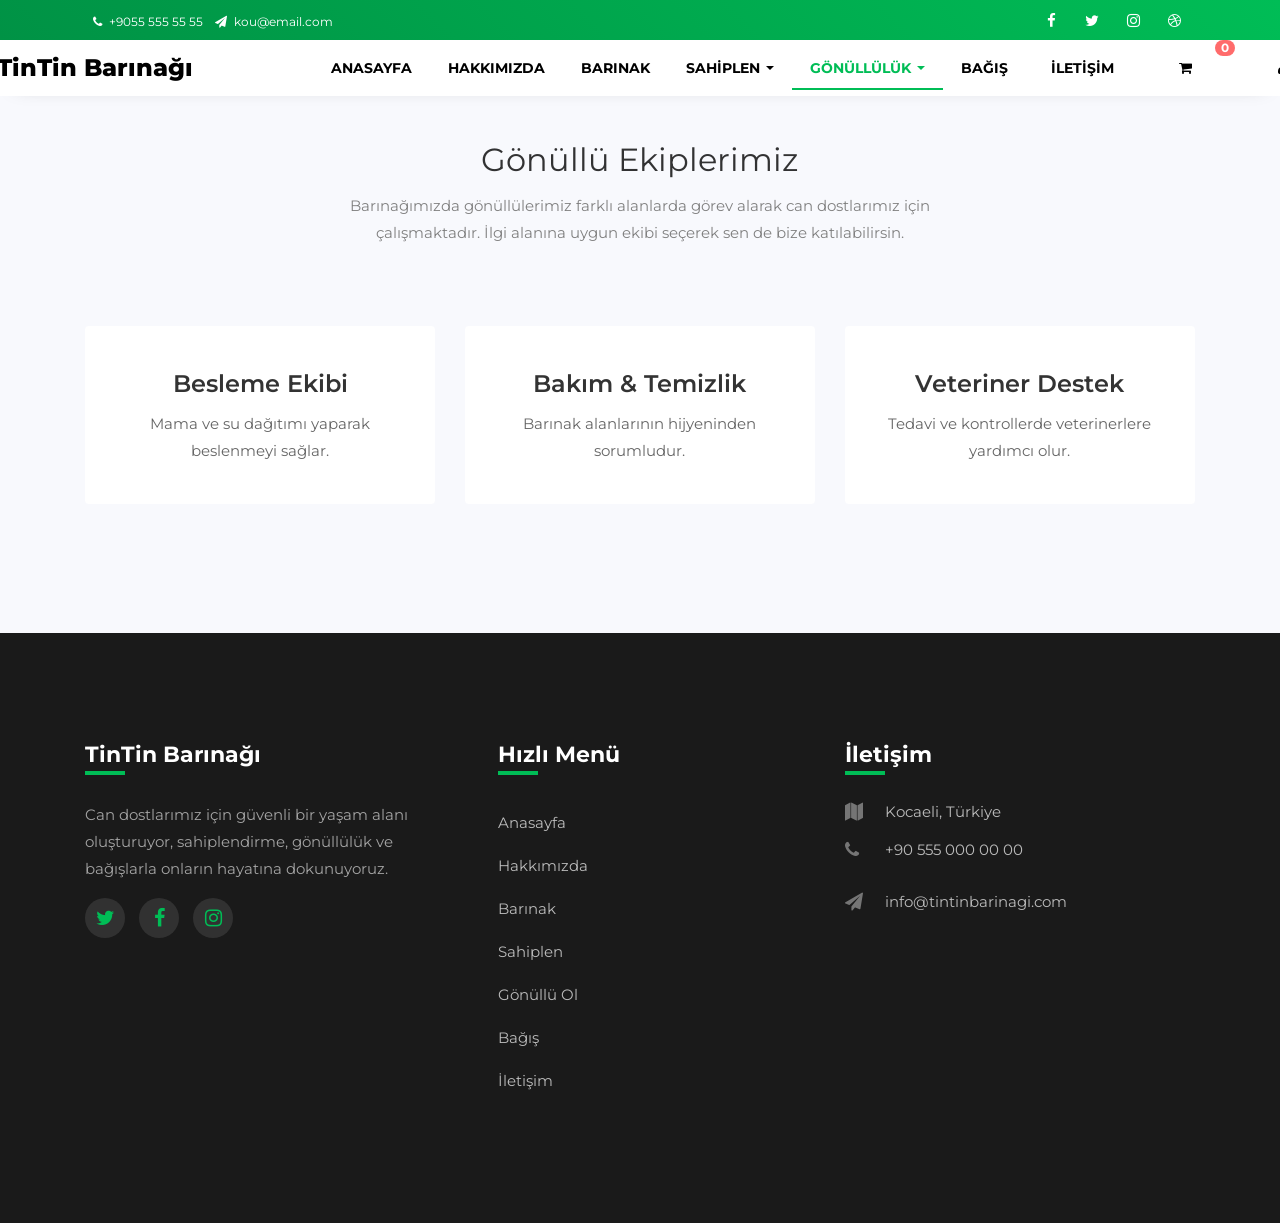
<file: gonulluol.html>
<!DOCTYPE html>
<html lang="en">
<head>
<title>TinTin Barınağı | Gönüllü Ol</title>
    <meta charset="utf-8">
    <meta name="viewport" content="width=device-width, initial-scale=1, shrink-to-fit=no">
    
    <link href="https://fonts.googleapis.com/css?family=Montserrat:200,300,400,500,600,700,800&display=swap" rel="stylesheet">
    <link rel="stylesheet" href="https://stackpath.bootstrapcdn.com/font-awesome/4.7.0/css/font-awesome.min.css">
    <link rel="stylesheet" href="css/animate.css">
	<link rel="stylesheet" href="https://cdn-uicons.flaticon.com/2.4.0/uicons-regular-rounded/css/uicons-regular-rounded.css">
    <link rel="stylesheet" href="css/owl.carousel.min.css">
    <link rel="stylesheet" href="css/owl.theme.default.min.css">
    <link rel="stylesheet" href="css/magnific-popup.css">
    <link rel="stylesheet" href="css/bootstrap-datepicker.css">
    <link rel="stylesheet" href="css/jquery.timepicker.css">
    <link rel="stylesheet" href="css/flaticon.css">
    <link rel="stylesheet" href="css/style.css">

<style>
.service-card {
  transition: all .25s ease;
}
.service-card:hover {
  transform: translateY(-6px);
  box-shadow: 0 10px 25px rgba(0,0,0,0.1);
}
</style>
</head>

<body>

 <div class="wrap">
			<div class="container">
				<div class="row">
					<div class="col-md-6 d-flex align-items-center">
						<p class="mb-0 phone pl-md-2">
							<a href="#" class="mr-2"><span class="fa fa-phone mr-1"></span> +9055 555 55 55</a> 
							<a href="#"><span class="fa fa-paper-plane mr-1"></span> kou@email.com</a>
						</p>
					</div>
					<div class="col-md-6 d-flex justify-content-md-end">
						<div class="social-media">
			    		<p class="mb-0 d-flex">
			    			<a href="#" class="d-flex align-items-center justify-content-center"><span class="fa fa-facebook"><i class="sr-only">Facebook</i></span></a>
			    			<a href="#" class="d-flex align-items-center justify-content-center"><span class="fa fa-twitter"><i class="sr-only">Twitter</i></span></a>
			    			<a href="#" class="d-flex align-items-center justify-content-center"><span class="fa fa-instagram"><i class="sr-only">Instagram</i></span></a>
			    			<a href="#" class="d-flex align-items-center justify-content-center"><span class="fa fa-dribbble"><i class="sr-only">Dribbble</i></span></a>
			    		</p>
		        </div>
					</div>
				</div>
			</div>
		</div>
		<nav class="navbar navbar-expand-lg navbar-dark ftco_navbar bg-dark ftco-navbar-light" id="ftco-navbar">
			<div class="container">
					<a class="navbar-brand" href="index.html"><span class="flaticon-pawprint-1 mr-2"></span>TinTin Barınağı</a>
				<button class="navbar-toggler" type="button" data-toggle="collapse" data-target="#ftco-nav" aria-controls="ftco-nav" aria-expanded="false" aria-label="Toggle navigation">
					<span class="fa fa-bars"></span> Menu
				</button>
				<div class="collapse navbar-collapse" id="ftco-nav">
					<ul class="navbar-nav ml-auto">
					<li class="nav-item "><a href="index.html" class="nav-link">ANASAYFA</a></li>
					<li class="nav-item"><a href="about.html" class="nav-link">HAKKIMIZDA</a></li>
					<li class="nav-item"><a href="tintinbarinak.html" class="nav-link">BARINAK</a></li>
					<li class="nav-item dropdown">
						<a href="sahiplen.html" 
							class="nav-link dropdown-toggle"
							id="adoptDropdown"
							role="button"
							data-toggle="dropdown"
							aria-haspopup="true"
							aria-expanded="false">
							SAHİPLEN
						</a>

						<div class="dropdown-menu" aria-labelledby="adoptDropdown">
							<a class="dropdown-item" href="adopt-cats.html">Kedilerimiz</a>
							<a class="dropdown-item" href="adopt-dogs.html">Köpeklerimiz</a>
						</div>
						</li>


						<li class="nav-item dropdown active">
						<a href="gonulluol.html" 
							class="nav-link dropdown-toggle"
							id="volunteerDropdown"
							role="button"
							data-toggle="dropdown"
							aria-haspopup="true"
							aria-expanded="false">
							GÖNÜLLÜLÜK
						</a>

						<div class="dropdown-menu" aria-labelledby="volunteerDropdown">
							<a class="dropdown-item" href="volunteer-feeding.html">Besleme Ekibi</a>
							<a class="dropdown-item" href="volunteer-care.html">Bakım & Temizlik Ekibi</a>
							<a class="dropdown-item" href="volunteer-vet.html">Veteriner Destek Ekibi</a>
						</div>
						</li>


					<li class="nav-item"><a href="bagis.html" class="nav-link">BAĞIŞ</a></li>

					<li class="nav-item"><a href="contact.html" class="nav-link">İLETİŞİM</a></li>
					<li class="nav-item"><a href="#" id="cartButton" class="nav-link nav-icon" onclick="showCartModal(); return false;"><span class="fa fa-shopping-cart"></span><span class="nav-badge" id="cartCount">0</span></a></li>
					<li class="nav-item"><a href="#" id="userButton" class="nav-link nav-icon" onclick="openLoginModal(); return false;"><span class="fa fa-user"></span></a></li>
								</ul>
				</div>
			</div>
		</nav>

	<!-- Cart Modal -->
	<div class="adopt-form" id="cartModal">
		<div class="form-content">
			<button class="form-close" onclick="closeCartModal()">&times;</button>
			<h2 style="margin-bottom: 20px; text-align: center; color: #333;">Sepet</h2>
			<table style="width:100%; border-collapse: collapse; margin-bottom: 20px;">
				<thead>
					<tr><th>Ürün</th><th>Adet</th><th>Fiyat</th><th></th></tr>
				</thead>
				<tbody id="cartItems"></tbody>
			</table>
			<button class="submit-btn" onclick="checkoutCart()">Sepeti Tamamla</button>
		</div>
	</div>

	<!-- Login Modal -->
	<div class="adopt-form" id="loginModal">
		<div class="form-content">
			<button class="form-close" onclick="closeLoginModal()">&times;</button>
			<h2 style="margin-bottom: 20px; text-align: center; color: #333;">Giriş Yap</h2>
			<form id="loginForm">
				<div class="form-group">
					<label for="loginEmail">Email</label>
					<input id="loginEmail" type="email" required>
				</div>
				<div class="form-group">
					<label for="loginPassword">Şifre</label>
					<input id="loginPassword" type="password" required>
				</div>
				<button type="submit" class="submit-btn">Giriş</button>
			</form>
		</div>
	</div>


<!-- GÖNÜLLÜ EKİPLER KARTLARI -->
<section class="ftco-section bg-light volunteer-section">
  <div class="container">

    <!-- BAŞLIK -->
    <div class="row justify-content-center mb-5 pb-3">
      <div class="col-md-7 text-center">
        <h2>Gönüllü Ekiplerimiz</h2>
        <p>
          Barınağımızda gönüllülerimiz farklı alanlarda görev alarak can dostlarımız için çalışmaktadır.
          İlgi alanına uygun ekibi seçerek sen de bize katılabilirsin.
        </p>
      </div>
    </div>

    <!-- KARTLAR -->
    <div class="row justify-content-center text-center">

      <div class="col-md-4 col-sm-10 mb-4">
        <a href="volunteer-feeding.html">
          <div class="service-card p-4 bg-white rounded">
            <i class="fi fi-rr-bowl-rice" style="font-size:48px;color:#28a745;"></i>
            <h4 class="mt-3">Besleme Ekibi</h4>
            <p>Mama ve su dağıtımı yaparak beslenmeyi sağlar.</p>
          </div>
        </a>
      </div>

      <div class="col-md-4 col-sm-10 mb-4">
        <a href="volunteer-care.html">
          <div class="service-card p-4 bg-white rounded">
            <i class="fi fi-rr-broom" style="font-size:48px;color:#28a745;"></i>
            <h4 class="mt-3">Bakım & Temizlik</h4>
            <p>Barınak alanlarının hijyeninden sorumludur.</p>
          </div>
        </a>
      </div>

      <div class="col-md-4 col-sm-10 mb-4">
        <a href="volunteer-vet.html">
          <div class="service-card p-4 bg-white rounded">
            <i class="fi fi-rr-heart-health-muscle" style="font-size:48px;color:#28a745;"></i>
            <h4 class="mt-3">Veteriner Destek</h4>
            <p>Tedavi ve kontrollerde veterinerlere yardımcı olur.</p>
          </div>
        </a>
      </div>

    </div>

  </div>
</section>



<footer class="footer">
  <div class="container">
    <div class="row">
      
      <!-- LOGO + AÇIKLAMA -->
      <div class="col-md-6 col-lg-4 mb-4 mb-md-0">
        <h2 class="footer-heading">TinTin Barınağı</h2>
        <p>
          Can dostlarımız için güvenli bir yaşam alanı oluşturuyor,
          sahiplendirme, gönüllülük ve bağışlarla onların hayatına dokunuyoruz.
        </p>

        <ul class="ftco-footer-social p-0">
          <li class="ftco-animate">
            <a href="https://x.com/?lang=tr" target="_blank" title="X">
              <span class="fa fa-twitter"></span>
            </a>
          </li>
          <li class="ftco-animate">
            <a href="#" target="_blank" title="Facebook">
              <span class="fa fa-facebook"></span>
            </a>
          </li>
          <li class="ftco-animate">
            <a href="#" target="_blank" title="Instagram">
              <span class="fa fa-instagram"></span>
            </a>
          </li>
        </ul>
      </div>


      <!-- HIZLI MENÜ -->
      <div class="col-md-6 col-lg-4 pl-lg-5 mb-4 mb-md-0">
        <h2 class="footer-heading">Hızlı Menü</h2>
        <ul class="list-unstyled">
          <li><a href="index.html" class="py-2 d-block">Anasayfa</a></li>
          <li><a href="about.html" class="py-2 d-block">Hakkımızda</a></li>
          <li><a href="tintinbarinak.html" class="py-2 d-block">Barınak</a></li>
          <li><a href="adopt.html" class="py-2 d-block">Sahiplen</a></li>
          <li><a href="gonulluol.html" class="py-2 d-block">Gönüllü Ol</a></li>
          <li><a href="pricing.html" class="py-2 d-block">Bağış</a></li>
          <li><a href="contact.html" class="py-2 d-block">İletişim</a></li>
        </ul>
      </div>


      <!-- İLETİŞİM -->
      <div class="col-md-6 col-lg-4 mb-4 mb-md-0">
        <h2 class="footer-heading">İletişim</h2>
        <div class="block-23 mb-3">
          <ul>
            <li>
              <span class="icon fa fa-map"></span>
              <span class="text">Kocaeli, Türkiye</span>
            </li>

            <li>
              <a href="tel:+905550000000">
                <span class="icon fa fa-phone"></span>
                <span class="text">+90 555 000 00 00</span>
              </a>
            </li>

            <li>
              <a href="mailto:info@tintinbarinagi.com">
                <span class="icon fa fa-paper-plane"></span>
                <span class="text">info@tintinbarinagi.com</span>
              </a>
            </li>
          </ul>
        </div>
      </div>

    </div>

    
  </div>
</footer>
<script src="js/jquery.min.js"></script>
<script src="js/jquery-migrate-3.0.1.min.js"></script>
<script src="js/popper.min.js"></script>
<script src="js/bootstrap.min.js"></script>
<script src="js/jquery.easing.1.3.js"></script>
<script src="js/jquery.waypoints.min.js"></script>
<script src="js/jquery.stellar.min.js"></script>
<script src="js/jquery.animateNumber.min.js"></script>
<script src="js/bootstrap-datepicker.js"></script>
<script src="js/jquery.timepicker.min.js"></script>
<script src="js/owl.carousel.min.js"></script>
<script src="js/jquery.magnific-popup.min.js"></script>
<script src="js/scrollax.min.js"></script>
<script src="js/main.js"></script>


</body>
</html>
</file>
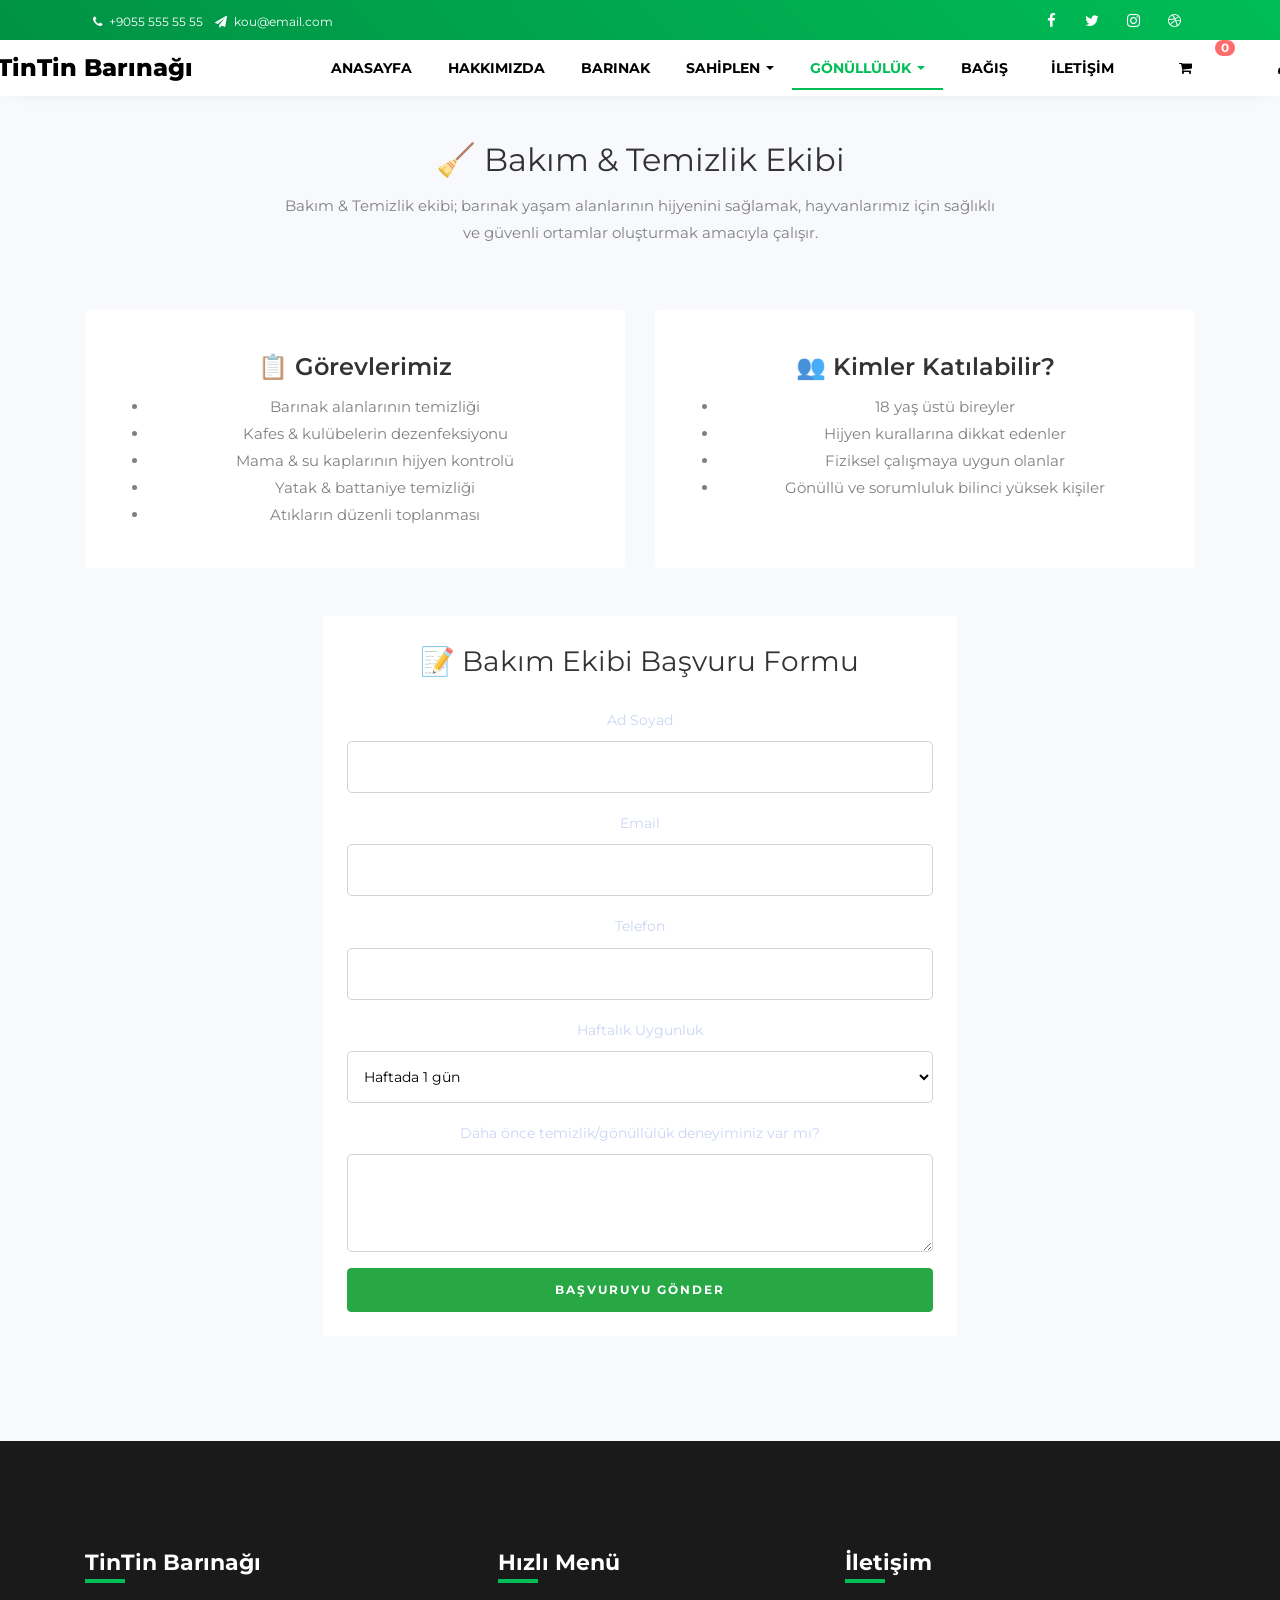
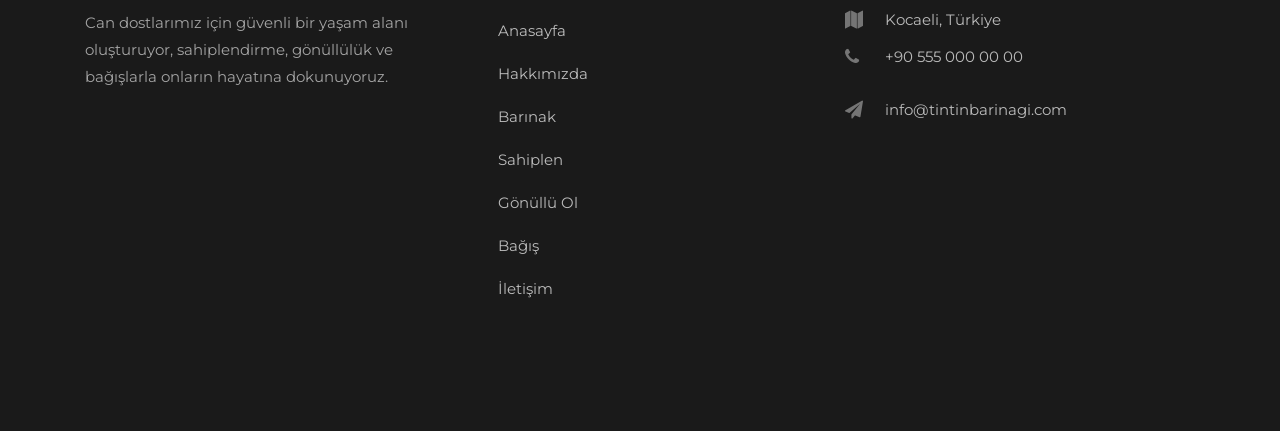
<file: volunteer-care.html>
<!DOCTYPE html>
<html lang="tr">

<head>
<title>TinTin Barınağı | Bakım & Temizlik Ekibi</title>
<meta charset="utf-8">
<meta name="viewport" content="width=device-width, initial-scale=1, shrink-to-fit=no">

<link href="https://fonts.googleapis.com/css?family=Montserrat:200,300,400,500,600,700,800&display=swap" rel="stylesheet">
<link rel="stylesheet" href="https://stackpath.bootstrapcdn.com/font-awesome/4.7.0/css/font-awesome.min.css">
<link rel="stylesheet" href="https://cdn-uicons.flaticon.com/2.4.0/uicons-regular-rounded/css/uicons-regular-rounded.css">

<link rel="stylesheet" href="css/animate.css">
<link rel="stylesheet" href="css/owl.carousel.min.css">
<link rel="stylesheet" href="css/owl.theme.default.min.css">
<link rel="stylesheet" href="css/magnific-popup.css">
<link rel="stylesheet" href="css/bootstrap-datepicker.css">
<link rel="stylesheet" href="css/jquery.timepicker.css">
<link rel="stylesheet" href="css/flaticon.css">
<link rel="stylesheet" href="css/style.css">

<style>
.volunteer-section{padding-top:40px!important}
.service-card{transition:.25s}
.service-card:hover{
  transform:translateY(-6px);
  box-shadow:0 10px 20px rgba(0,0,0,.15)
}

.navbar-nav .dropdown:hover .dropdown-menu{
  display:block
}
</style>

</head>

<body>
 <div class="wrap">
			<div class="container">
				<div class="row">
					<div class="col-md-6 d-flex align-items-center">
						<p class="mb-0 phone pl-md-2">
							<a href="#" class="mr-2"><span class="fa fa-phone mr-1"></span> +9055 555 55 55</a> 
							<a href="#"><span class="fa fa-paper-plane mr-1"></span> kou@email.com</a>
						</p>
					</div>
					<div class="col-md-6 d-flex justify-content-md-end">
						<div class="social-media">
			    		<p class="mb-0 d-flex">
			    			<a href="#" class="d-flex align-items-center justify-content-center"><span class="fa fa-facebook"><i class="sr-only">Facebook</i></span></a>
			    			<a href="#" class="d-flex align-items-center justify-content-center"><span class="fa fa-twitter"><i class="sr-only">Twitter</i></span></a>
			    			<a href="#" class="d-flex align-items-center justify-content-center"><span class="fa fa-instagram"><i class="sr-only">Instagram</i></span></a>
			    			<a href="#" class="d-flex align-items-center justify-content-center"><span class="fa fa-dribbble"><i class="sr-only">Dribbble</i></span></a>
			    		</p>
		        </div>
					</div>
				</div>
			</div>
		</div>
		<nav class="navbar navbar-expand-lg navbar-dark ftco_navbar bg-dark ftco-navbar-light" id="ftco-navbar">
			<div class="container">
					<a class="navbar-brand" href="index.html"><span class="flaticon-pawprint-1 mr-2"></span>TinTin Barınağı</a>
				<button class="navbar-toggler" type="button" data-toggle="collapse" data-target="#ftco-nav" aria-controls="ftco-nav" aria-expanded="false" aria-label="Toggle navigation">
					<span class="fa fa-bars"></span> Menu
				</button>
				<div class="collapse navbar-collapse" id="ftco-nav">
					<ul class="navbar-nav ml-auto">
					<li class="nav-item "><a href="index.html" class="nav-link">ANASAYFA</a></li>
					<li class="nav-item"><a href="about.html" class="nav-link">HAKKIMIZDA</a></li>
					<li class="nav-item"><a href="tintinbarinak.html" class="nav-link">BARINAK</a></li>
					<li class="nav-item dropdown">
						<a href="sahiplen.html" 
							class="nav-link dropdown-toggle"
							id="adoptDropdown"
							role="button"
							data-toggle="dropdown"
							aria-haspopup="true"
							aria-expanded="false">
							SAHİPLEN
						</a>

						<div class="dropdown-menu" aria-labelledby="adoptDropdown">
							<a class="dropdown-item" href="adopt-cats.html">Kedilerimiz</a>
							<a class="dropdown-item" href="adopt-dogs.html">Köpeklerimiz</a>
						</div>
						</li>


						<li class="nav-item dropdown active">
						<a href="#" 
							class="nav-link dropdown-toggle"
							id="volunteerDropdown"
							role="button"
							data-toggle="dropdown"
							aria-haspopup="true"
							aria-expanded="false">
							GÖNÜLLÜLÜK
						</a>

						<div class="dropdown-menu" aria-labelledby="volunteerDropdown">
							<a class="dropdown-item" href="volunteer-feeding.html">Besleme Ekibi</a>
							<a class="dropdown-item" href="volunteer-care.html">Bakım & Temizlik Ekibi</a>
							<a class="dropdown-item" href="volunteer-vet.html">Veteriner Destek Ekibi</a>
						</div>
						</li>


					<li class="nav-item"><a href="bagis.html" class="nav-link">BAĞIŞ</a></li>

					<li class="nav-item"><a href="contact.html" class="nav-link">İLETİŞİM</a></li>
					<li class="nav-item"><a href="#" id="cartButton" class="nav-link nav-icon" onclick="showCartModal(); return false;"><span class="fa fa-shopping-cart"></span><span class="nav-badge" id="cartCount">0</span></a></li>
					<li class="nav-item"><a href="#" id="userButton" class="nav-link nav-icon" onclick="openLoginModal(); return false;"><span class="fa fa-user"></span></a></li>
								</ul>
				</div>
			</div>
		</nav>

	<!-- Cart Modal -->
	<div class="adopt-form" id="cartModal">
		<div class="form-content">
			<button class="form-close" onclick="closeCartModal()">&times;</button>
			<h2 style="margin-bottom: 20px; text-align: center; color: #333;">Sepet</h2>
			<table style="width:100%; border-collapse: collapse; margin-bottom: 20px;">
				<thead>
					<tr><th>Ürün</th><th>Adet</th><th>Fiyat</th><th></th></tr>
				</thead>
				<tbody id="cartItems"></tbody>
			</table>
			<button class="submit-btn" onclick="checkoutCart()">Sepeti Tamamla</button>
		</div>
	</div>

	<!-- Login Modal -->
	<div class="adopt-form" id="loginModal">
		<div class="form-content">
			<button class="form-close" onclick="closeLoginModal()">&times;</button>
			<h2 style="margin-bottom: 20px; text-align: center; color: #333;">Giriş Yap</h2>
			<form id="loginForm">
				<div class="form-group">
					<label for="loginEmail">Email</label>
					<input id="loginEmail" type="email" required>
				</div>
				<div class="form-group">
					<label for="loginPassword">Şifre</label>
					<input id="loginPassword" type="password" required>
				</div>
				<button type="submit" class="submit-btn">Giriş</button>
			</form>
		</div>
	</div>


</ul>
</div>
</div>
</nav>

<!-- ====================== MAIN CONTENT ====================== -->
<section class="ftco-section volunteer-section bg-light">

<div class="container">

<div class="row justify-content-center mb-5">
<div class="col-md-8 text-center">
<h2>🧹 Bakım & Temizlik Ekibi</h2>
<p>
Bakım & Temizlik ekibi; barınak yaşam alanlarının hijyenini sağlamak,
hayvanlarımız için sağlıklı ve güvenli ortamlar oluşturmak amacıyla çalışır.
</p>
</div>
</div>

<div class="row">

<!-- GÖREVLER -->
<div class="col-md-6">
<div class="service-card bg-white p-4 rounded">
<h4>📋 Görevlerimiz</h4>
<ul>
<li>Barınak alanlarının temizliği</li>
<li>Kafes & kulübelerin dezenfeksiyonu</li>
<li>Mama & su kaplarının hijyen kontrolü</li>
<li>Yatak & battaniye temizliği</li>
<li>Atıkların düzenli toplanması</li>
</ul>
</div>
</div>

<!-- KİMLER -->
<div class="col-md-6">
<div class="service-card bg-white p-4 rounded">
<h4>👥 Kimler Katılabilir?</h4>
<ul>
<li>18 yaş üstü bireyler</li>
<li>Hijyen kurallarına dikkat edenler</li>
<li>Fiziksel çalışmaya uygun olanlar</li>
<li>Gönüllü ve sorumluluk bilinci yüksek kişiler</li>
</ul>
</div>
</div>

</div>

<!-- FORM -->
<div class="row justify-content-center mt-5">
<div class="col-md-7">

<div class="service-card bg-white p-4 rounded">

<h3 class="mb-4 text-center">📝 Bakım Ekibi Başvuru Formu</h3>

<form onsubmit="return basvuruGonder();">

<div class="form-group">
<label>Ad Soyad</label>
<input type="text" class="form-control" required>
</div>

<div class="form-group">
<label>Email</label>
<input type="email" class="form-control" required>
</div>

<div class="form-group">
<label>Telefon</label>
<input type="tel" class="form-control" required>
</div>

<div class="form-group">
<label>Haftalık Uygunluk</label>
<select class="form-control">
<option>Haftada 1 gün</option>
<option>Haftada 2 gün</option>
<option>Haftada 3+ gün</option>
</select>
</div>

<div class="form-group">
<label>Daha önce temizlik/gönüllülük deneyiminiz var mı?</label>
<textarea class="form-control" rows="4"></textarea>
</div>

<button type="submit" class="btn btn-success btn-block">
Başvuruyu Gönder
</button>

</form>

</div>
</div>
</div>

</div>
</section>

<footer class="footer">
  <div class="container">
    <div class="row">
      
      <!-- LOGO + AÇIKLAMA -->
      <div class="col-md-6 col-lg-4 mb-4 mb-md-0">
        <h2 class="footer-heading">TinTin Barınağı</h2>
        <p>
          Can dostlarımız için güvenli bir yaşam alanı oluşturuyor,
          sahiplendirme, gönüllülük ve bağışlarla onların hayatına dokunuyoruz.
        </p>

        <ul class="ftco-footer-social p-0">
          <li class="ftco-animate">
            <a href="https://x.com/?lang=tr" target="_blank" title="X">
              <span class="fa fa-twitter"></span>
            </a>
          </li>
          <li class="ftco-animate">
            <a href="#" target="_blank" title="Facebook">
              <span class="fa fa-facebook"></span>
            </a>
          </li>
          <li class="ftco-animate">
            <a href="#" target="_blank" title="Instagram">
              <span class="fa fa-instagram"></span>
            </a>
          </li>
        </ul>
      </div>


      <!-- HIZLI MENÜ -->
      <div class="col-md-6 col-lg-4 pl-lg-5 mb-4 mb-md-0">
        <h2 class="footer-heading">Hızlı Menü</h2>
        <ul class="list-unstyled">
          <li><a href="index.html" class="py-2 d-block">Anasayfa</a></li>
          <li><a href="about.html" class="py-2 d-block">Hakkımızda</a></li>
          <li><a href="tintinbarinak.html" class="py-2 d-block">Barınak</a></li>
          <li><a href="adopt.html" class="py-2 d-block">Sahiplen</a></li>
          <li><a href="gonulluol.html" class="py-2 d-block">Gönüllü Ol</a></li>
          <li><a href="pricing.html" class="py-2 d-block">Bağış</a></li>
          <li><a href="contact.html" class="py-2 d-block">İletişim</a></li>
        </ul>
      </div>


      <!-- İLETİŞİM -->
      <div class="col-md-6 col-lg-4 mb-4 mb-md-0">
        <h2 class="footer-heading">İletişim</h2>
        <div class="block-23 mb-3">
          <ul>
            <li>
              <span class="icon fa fa-map"></span>
              <span class="text">Kocaeli, Türkiye</span>
            </li>

            <li>
              <a href="tel:+905550000000">
                <span class="icon fa fa-phone"></span>
                <span class="text">+90 555 000 00 00</span>
              </a>
            </li>

            <li>
              <a href="mailto:info@tintinbarinagi.com">
                <span class="icon fa fa-paper-plane"></span>
                <span class="text">info@tintinbarinagi.com</span>
              </a>
            </li>
          </ul>
        </div>
      </div>

    </div>
    
  </div>
</footer>


<script src="js/jquery.min.js"></script>
<script src="js/jquery-migrate-3.0.1.min.js"></script>
<script src="js/popper.min.js"></script>
<script src="js/bootstrap.min.js"></script>
<script src="js/jquery.easing.1.3.js"></script>
<script src="js/jquery.stellar.min.js"></script>
<script src="js/owl.carousel.min.js"></script>
<script src="js/jquery.magnific-popup.min.js"></script>
<script src="js/scrollax.min.js"></script>
<script src="js/main.js"></script>
<script>
function basvuruGonder() {

  alert("✅ Başvurunuz başarıyla alınmıştır!\n\nEn kısa sürede sizinle iletişime geçilecektir.");

  return false;  // Formun sayfayı yenilemesini engeller
}
</script>


</body>
</html>
</file>
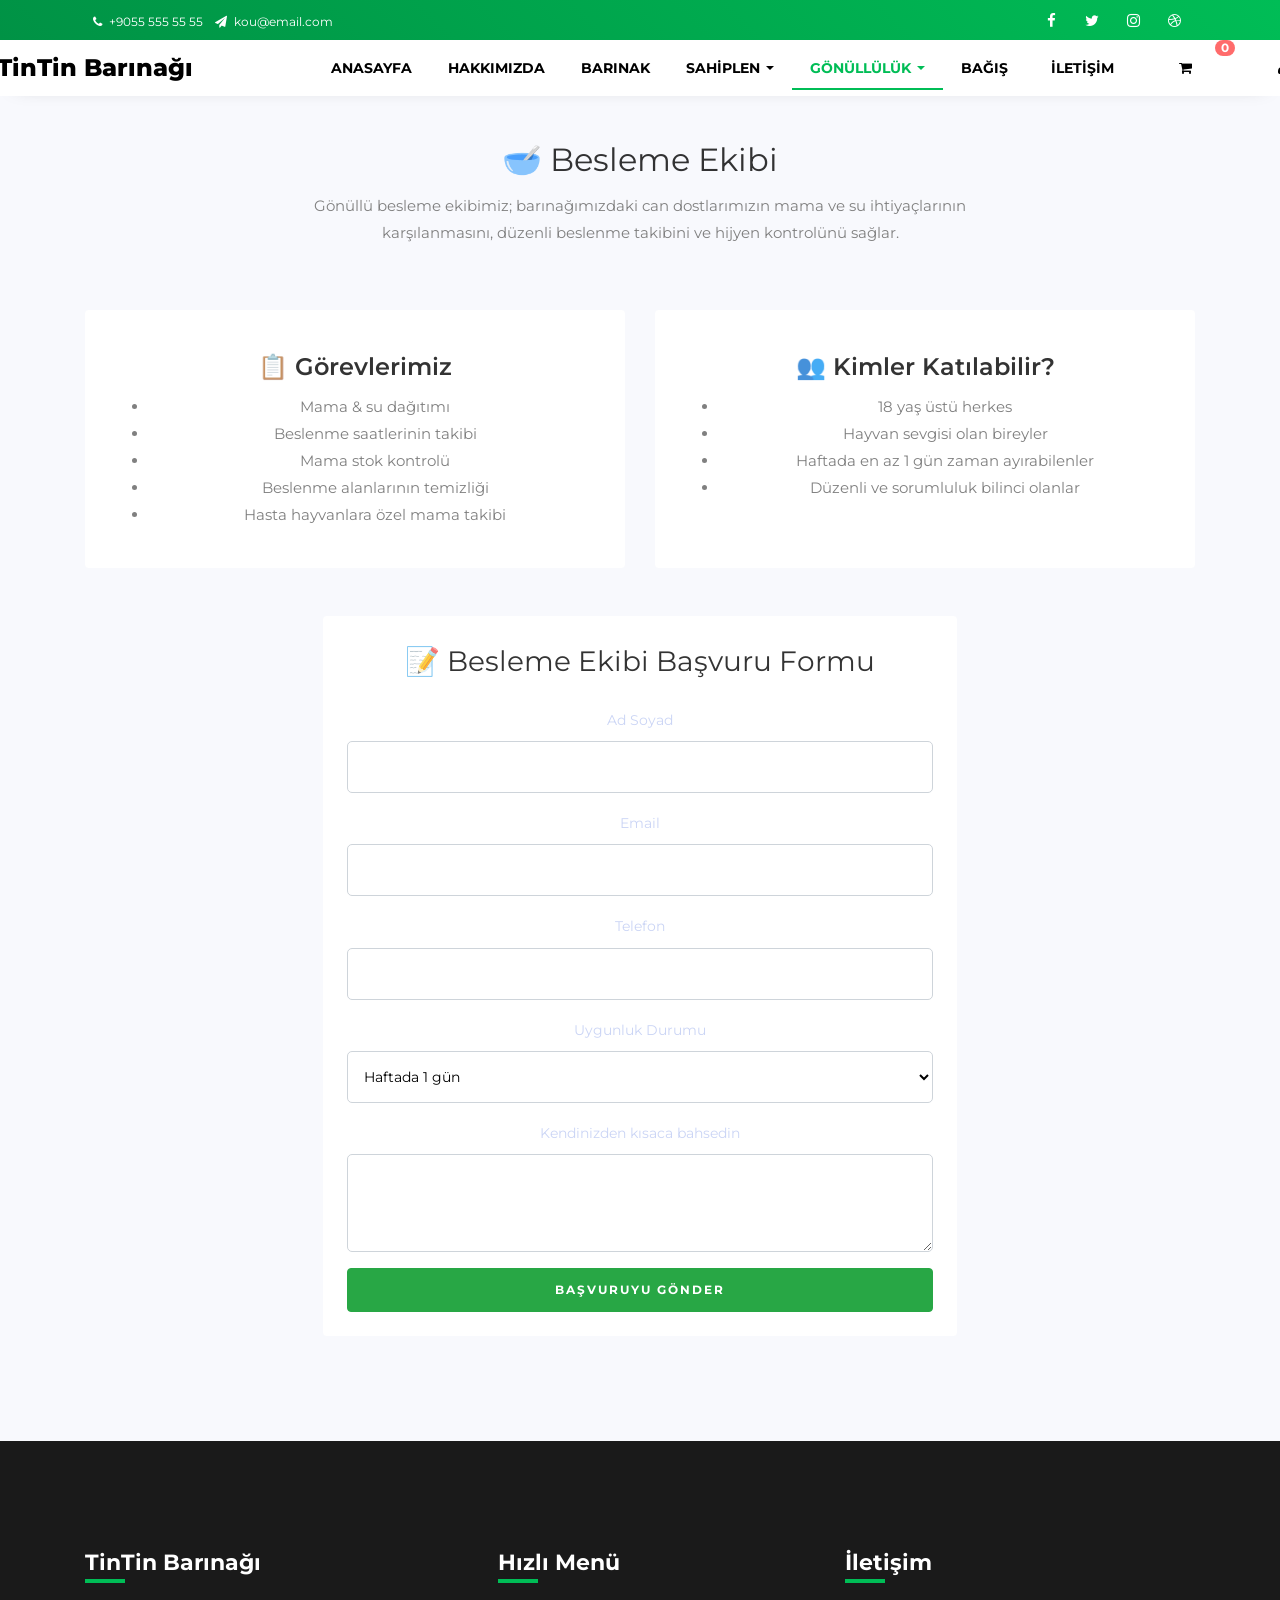
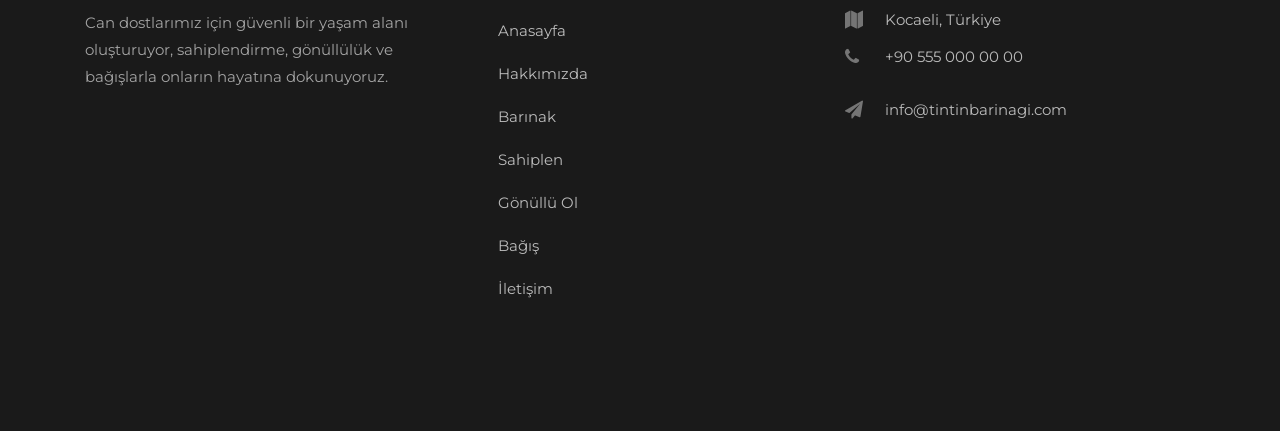
<file: volunteer-feeding.html>
<!DOCTYPE html>
<html lang="tr">

<head>
<title>TinTin Barınağı | Besleme Ekibi</title>
<meta charset="utf-8">
<meta name="viewport" content="width=device-width, initial-scale=1, shrink-to-fit=no">

<link href="https://fonts.googleapis.com/css?family=Montserrat:200,300,400,500,600,700,800&display=swap" rel="stylesheet">
<link rel="stylesheet" href="https://stackpath.bootstrapcdn.com/font-awesome/4.7.0/css/font-awesome.min.css">
<link rel="stylesheet" href="https://cdn-uicons.flaticon.com/2.4.0/uicons-regular-rounded/css/uicons-regular-rounded.css">

<link rel="stylesheet" href="css/animate.css">
<link rel="stylesheet" href="css/owl.carousel.min.css">
<link rel="stylesheet" href="css/owl.theme.default.min.css">
<link rel="stylesheet" href="css/magnific-popup.css">
<link rel="stylesheet" href="css/bootstrap-datepicker.css">
<link rel="stylesheet" href="css/jquery.timepicker.css">
<link rel="stylesheet" href="css/flaticon.css">
<link rel="stylesheet" href="css/style.css">

<style>
/* NAVBAR boşluğunu azalt */
.volunteer-section{padding-top:40px!important}
.service-card{transition:.25s}
.service-card:hover{
  transform:translateY(-6px);
  box-shadow:0 10px 20px rgba(0,0,0,.15)
}

/* Dropdown hover */
.navbar-nav .dropdown:hover .dropdown-menu{
  display:block
}
</style>

</head>

<body>
 <div class="wrap">
			<div class="container">
				<div class="row">
					<div class="col-md-6 d-flex align-items-center">
						<p class="mb-0 phone pl-md-2">
							<a href="#" class="mr-2"><span class="fa fa-phone mr-1"></span> +9055 555 55 55</a> 
							<a href="#"><span class="fa fa-paper-plane mr-1"></span> kou@email.com</a>
						</p>
					</div>
					<div class="col-md-6 d-flex justify-content-md-end">
						<div class="social-media">
			    		<p class="mb-0 d-flex">
			    			<a href="#" class="d-flex align-items-center justify-content-center"><span class="fa fa-facebook"><i class="sr-only">Facebook</i></span></a>
			    			<a href="#" class="d-flex align-items-center justify-content-center"><span class="fa fa-twitter"><i class="sr-only">Twitter</i></span></a>
			    			<a href="#" class="d-flex align-items-center justify-content-center"><span class="fa fa-instagram"><i class="sr-only">Instagram</i></span></a>
			    			<a href="#" class="d-flex align-items-center justify-content-center"><span class="fa fa-dribbble"><i class="sr-only">Dribbble</i></span></a>
			    		</p>
		        </div>
					</div>
				</div>
			</div>
		</div>
		<nav class="navbar navbar-expand-lg navbar-dark ftco_navbar bg-dark ftco-navbar-light" id="ftco-navbar">
			<div class="container">
					<a class="navbar-brand" href="index.html"><span class="flaticon-pawprint-1 mr-2"></span>TinTin Barınağı</a>
				<button class="navbar-toggler" type="button" data-toggle="collapse" data-target="#ftco-nav" aria-controls="ftco-nav" aria-expanded="false" aria-label="Toggle navigation">
					<span class="fa fa-bars"></span> Menu
				</button>
				<div class="collapse navbar-collapse" id="ftco-nav">
					<ul class="navbar-nav ml-auto">
					<li class="nav-item "><a href="index.html" class="nav-link">ANASAYFA</a></li>
					<li class="nav-item"><a href="about.html" class="nav-link">HAKKIMIZDA</a></li>
					<li class="nav-item"><a href="tintinbarinak.html" class="nav-link">BARINAK</a></li>
					<li class="nav-item dropdown">
						<a href="sahiplen.html" 
							class="nav-link dropdown-toggle"
							id="adoptDropdown"
							role="button"
							data-toggle="dropdown"
							aria-haspopup="true"
							aria-expanded="false">
							SAHİPLEN
						</a>

						<div class="dropdown-menu" aria-labelledby="adoptDropdown">
							<a class="dropdown-item" href="adopt-cats.html">Kedilerimiz</a>
							<a class="dropdown-item" href="adopt-dogs.html">Köpeklerimiz</a>
						</div>
						</li>


						<li class="nav-item dropdown active">
						<a href="#" 
							class="nav-link dropdown-toggle"
							id="volunteerDropdown"
							role="button"
							data-toggle="dropdown"
							aria-haspopup="true"
							aria-expanded="false">
							GÖNÜLLÜLÜK
						</a>

						<div class="dropdown-menu" aria-labelledby="volunteerDropdown">
							<a class="dropdown-item" href="volunteer-feeding.html">Besleme Ekibi</a>
							<a class="dropdown-item" href="volunteer-care.html">Bakım & Temizlik Ekibi</a>
							<a class="dropdown-item" href="volunteer-vet.html">Veteriner Destek Ekibi</a>
						</div>
						</li>


					<li class="nav-item"><a href="bagis.html" class="nav-link">BAĞIŞ</a></li>

					<li class="nav-item"><a href="contact.html" class="nav-link">İLETİŞİM</a></li>
					<li class="nav-item"><a href="#" id="cartButton" class="nav-link nav-icon" onclick="showCartModal(); return false;"><span class="fa fa-shopping-cart"></span><span class="nav-badge" id="cartCount">0</span></a></li>
					<li class="nav-item"><a href="#" id="userButton" class="nav-link nav-icon" onclick="openLoginModal(); return false;"><span class="fa fa-user"></span></a></li>
								</ul>
				</div>
			</div>
		</nav>

	<!-- Cart Modal -->
	<div class="adopt-form" id="cartModal">
		<div class="form-content">
			<button class="form-close" onclick="closeCartModal()">&times;</button>
			<h2 style="margin-bottom: 20px; text-align: center; color: #333;">Sepet</h2>
			<table style="width:100%; border-collapse: collapse; margin-bottom: 20px;">
				<thead>
					<tr><th>Ürün</th><th>Adet</th><th>Fiyat</th><th></th></tr>
				</thead>
				<tbody id="cartItems"></tbody>
			</table>
			<button class="submit-btn" onclick="checkoutCart()">Sepeti Tamamla</button>
		</div>
	</div>

	<!-- Login Modal -->
	<div class="adopt-form" id="loginModal">
		<div class="form-content">
			<button class="form-close" onclick="closeLoginModal()">&times;</button>
			<h2 style="margin-bottom: 20px; text-align: center; color: #333;">Giriş Yap</h2>
			<form id="loginForm">
				<div class="form-group">
					<label for="loginEmail">Email</label>
					<input id="loginEmail" type="email" required>
				</div>
				<div class="form-group">
					<label for="loginPassword">Şifre</label>
					<input id="loginPassword" type="password" required>
				</div>
				<button type="submit" class="submit-btn">Giriş</button>
			</form>
		</div>
	</div>



</ul>
</div>
</div>
</nav>

<!-- ====================== MAIN CONTENT ====================== -->
<section class="ftco-section volunteer-section bg-light">

<div class="container">

<div class="row justify-content-center mb-5">
<div class="col-md-8 text-center">
<h2>🥣 Besleme Ekibi</h2>
<p>
Gönüllü besleme ekibimiz; barınağımızdaki can dostlarımızın mama ve su ihtiyaçlarının karşılanmasını,
düzenli beslenme takibini ve hijyen kontrolünü sağlar.
</p>
</div>
</div>


<div class="row">

<!-- GÖREVLER -->
<div class="col-md-6">
<div class="service-card bg-white p-4 rounded">
<h4>📋 Görevlerimiz</h4>
<ul>
<li>Mama & su dağıtımı</li>
<li>Beslenme saatlerinin takibi</li>
<li>Mama stok kontrolü</li>
<li>Beslenme alanlarının temizliği</li>
<li>Hasta hayvanlara özel mama takibi</li>
</ul>
</div>
</div>

<!-- KİMLER KATILABİLİR -->
<div class="col-md-6">
<div class="service-card bg-white p-4 rounded">
<h4>👥 Kimler Katılabilir?</h4>
<ul>
<li>18 yaş üstü herkes</li>
<li>Hayvan sevgisi olan bireyler</li>
<li>Haftada en az 1 gün zaman ayırabilenler</li>
<li>Düzenli ve sorumluluk bilinci olanlar</li>
</ul>
</div>
</div>

</div>


<!-- ================= FORM ================= -->
<div class="row justify-content-center mt-5">

<div class="col-md-7">

<div class="service-card bg-white p-4 rounded">

<h3 class="mb-4 text-center">📝 Besleme Ekibi Başvuru Formu</h3>

<form onsubmit="return basvuruGonder();">


<div class="form-group">
<label>Ad Soyad</label>
<input type="text" class="form-control" required>
</div>

<div class="form-group">
<label>Email</label>
<input type="email" class="form-control" required>
</div>

<div class="form-group">
<label>Telefon</label>
<input type="tel" class="form-control" required>
</div>

<div class="form-group">
<label>Uygunluk Durumu</label>
<select class="form-control">
<option>Haftada 1 gün</option>
<option>Haftada 2 gün</option>
<option>Haftada 3+ gün</option>
</select>
</div>

<div class="form-group">
<label>Kendinizden kısaca bahsedin</label>
<textarea class="form-control" rows="4"></textarea>
</div>

<button type="submit" class="btn btn-success btn-block">
Başvuruyu Gönder
</button>

</form>

</div>
</div>
</div>

</div>
</section>


  <footer class="footer">
    <div class="container">
      <div class="row">
        
        <!-- LOGO + AÇIKLAMA -->
        <div class="col-md-6 col-lg-4 mb-4 mb-md-0">
          <h2 class="footer-heading">TinTin Barınağı</h2>
          <p>
            Can dostlarımız için güvenli bir yaşam alanı oluşturuyor,
            sahiplendirme, gönüllülük ve bağışlarla onların hayatına dokunuyoruz.
          </p>

          <ul class="ftco-footer-social p-0">
            <li class="ftco-animate">
              <a href="https://x.com/?lang=tr" target="_blank" title="X">
                <span class="fa fa-twitter"></span>
              </a>
            </li>
            <li class="ftco-animate">
              <a href="#" target="_blank" title="Facebook">
                <span class="fa fa-facebook"></span>
              </a>
            </li>
            <li class="ftco-animate">
              <a href="#" target="_blank" title="Instagram">
                <span class="fa fa-instagram"></span>
              </a>
            </li>
          </ul>
        </div>


        <!-- HIZLI MENÜ -->
        <div class="col-md-6 col-lg-4 pl-lg-5 mb-4 mb-md-0">
          <h2 class="footer-heading">Hızlı Menü</h2>
          <ul class="list-unstyled">
            <li><a href="index.html" class="py-2 d-block">Anasayfa</a></li>
            <li><a href="about.html" class="py-2 d-block">Hakkımızda</a></li>
            <li><a href="tintinbarinak.html" class="py-2 d-block">Barınak</a></li>
            <li><a href="adopt.html" class="py-2 d-block">Sahiplen</a></li>
            <li><a href="gonulluol.html" class="py-2 d-block">Gönüllü Ol</a></li>
            <li><a href="pricing.html" class="py-2 d-block">Bağış</a></li>
            <li><a href="contact.html" class="py-2 d-block">İletişim</a></li>
          </ul>
        </div>


        <!-- İLETİŞİM -->
        <div class="col-md-6 col-lg-4 mb-4 mb-md-0">
          <h2 class="footer-heading">İletişim</h2>
          <div class="block-23 mb-3">
            <ul>
              <li>
                <span class="icon fa fa-map"></span>
                <span class="text">Kocaeli, Türkiye</span>
              </li>

              <li>
                <a href="tel:+905550000000">
                  <span class="icon fa fa-phone"></span>
                  <span class="text">+90 555 000 00 00</span>
                </a>
              </li>

              <li>
                <a href="mailto:info@tintinbarinagi.com">
                  <span class="icon fa fa-paper-plane"></span>
                  <span class="text">info@tintinbarinagi.com</span>
                </a>
              </li>
            </ul>
          </div>
        </div>

      </div>


      <!-- ALT BANT -->
      
    </div>
  </footer>

<script src="js/jquery.min.js"></script>
<script src="js/jquery-migrate-3.0.1.min.js"></script>
<script src="js/popper.min.js"></script>
<script src="js/bootstrap.min.js"></script>
<script src="js/jquery.easing.1.3.js"></script>
<script src="js/jquery.stellar.min.js"></script>
<script src="js/owl.carousel.min.js"></script>
<script src="js/jquery.magnific-popup.min.js"></script>
<script src="js/scrollax.min.js"></script>
<script src="js/shop.js"></script>
<script src="js/main.js"></script>
<script>
function basvuruGonder() {

  alert("✅ Başvurunuz başarıyla alınmıştır!\n\nEn kısa sürede sizinle iletişime geçilecektir.");

  return false;  // Formun sayfayı yenilemesini engeller
}
</script>

</body>
</html>
</file>
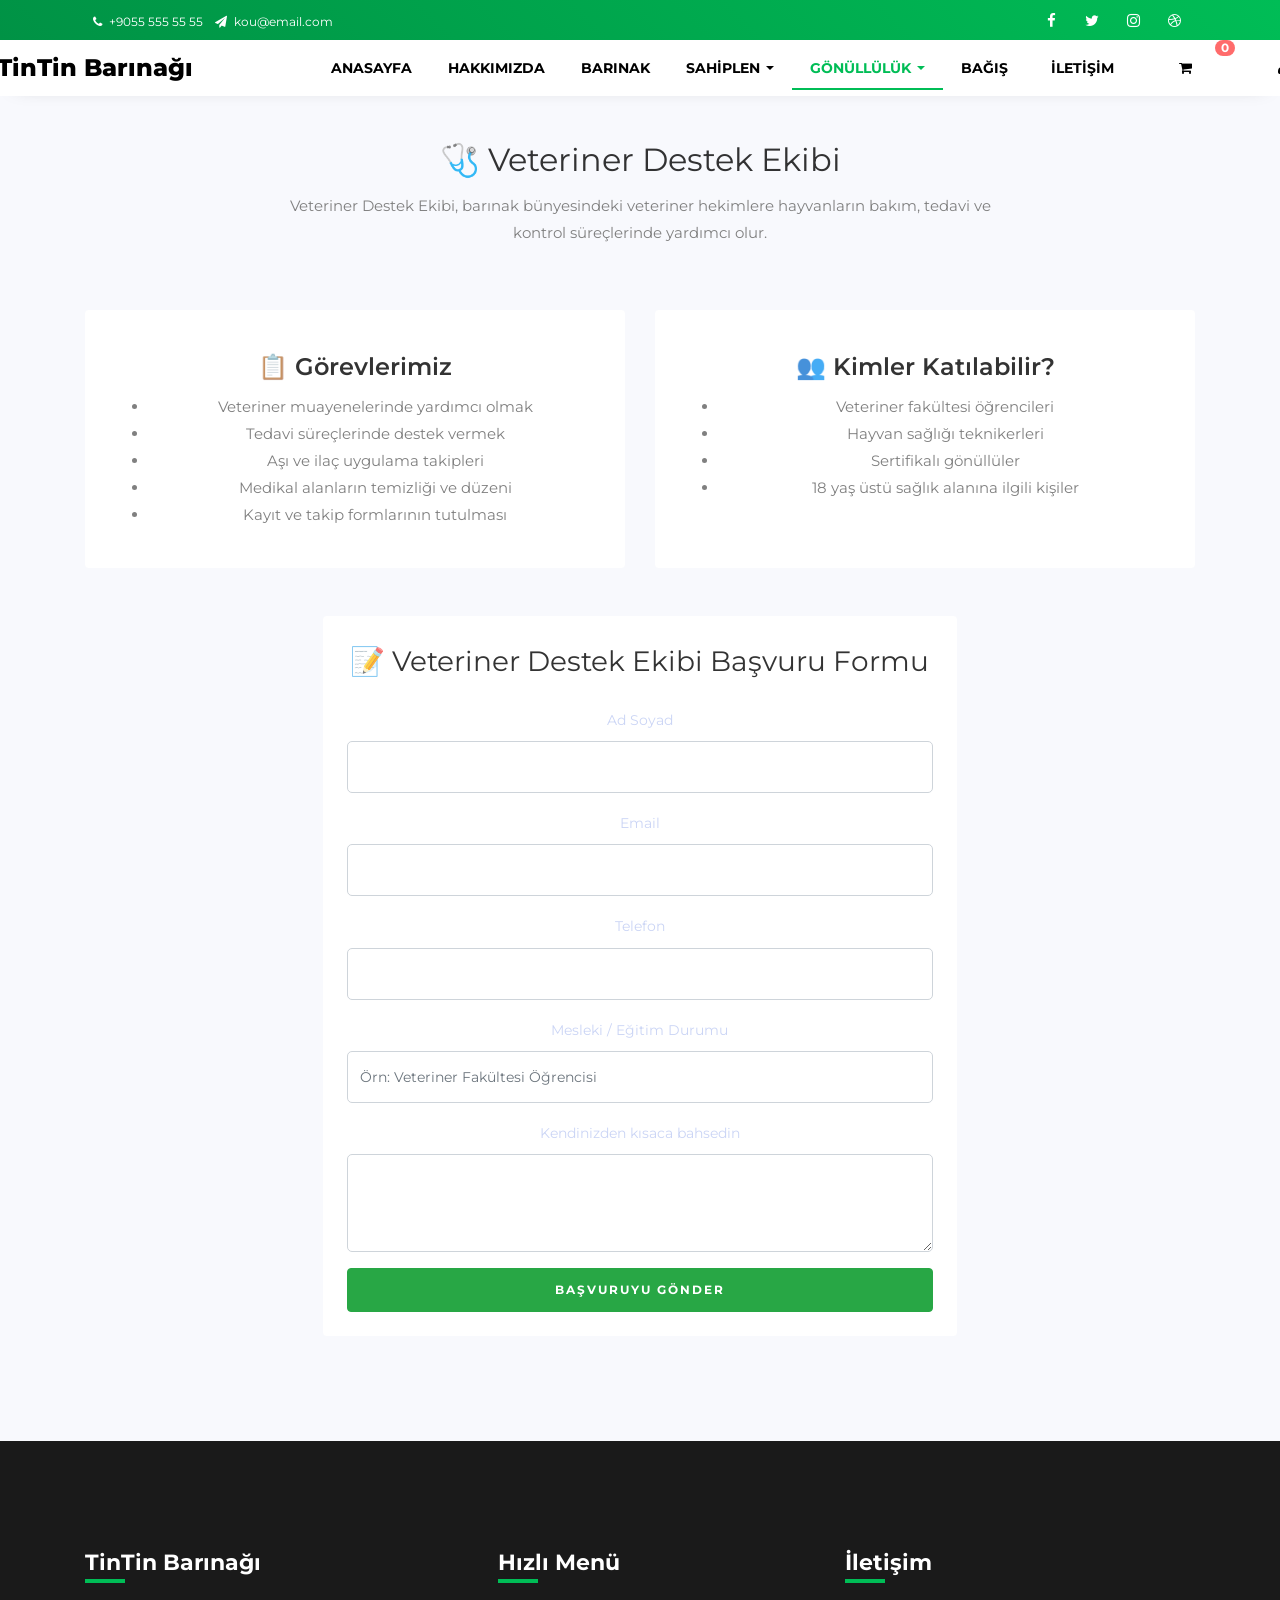
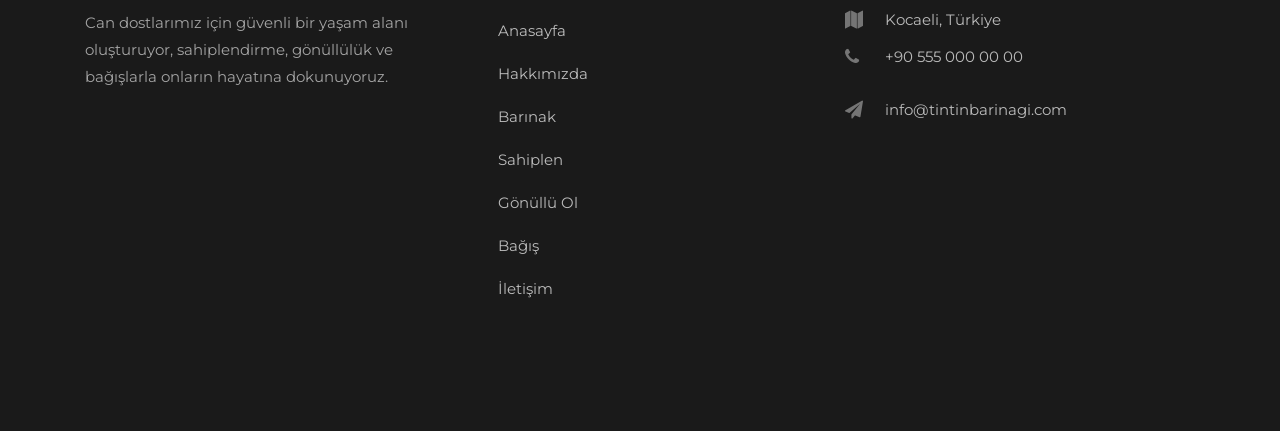
<file: volunteer-vet.html>
<!DOCTYPE html>
<html lang="tr">

<head>
<title>TinTin Barınağı | Veteriner Destek Ekibi</title>
<meta charset="utf-8">
<meta name="viewport" content="width=device-width, initial-scale=1, shrink-to-fit=no">

<link href="https://fonts.googleapis.com/css?family=Montserrat:200,300,400,500,600,700,800&display=swap" rel="stylesheet">
<link rel="stylesheet" href="https://stackpath.bootstrapcdn.com/font-awesome/4.7.0/css/font-awesome.min.css">
<link rel="stylesheet" href="https://cdn-uicons.flaticon.com/2.4.0/uicons-regular-rounded/css/uicons-regular-rounded.css">

<link rel="stylesheet" href="css/animate.css">
<link rel="stylesheet" href="css/owl.carousel.min.css">
<link rel="stylesheet" href="css/owl.theme.default.min.css">
<link rel="stylesheet" href="css/magnific-popup.css">
<link rel="stylesheet" href="css/bootstrap-datepicker.css">
<link rel="stylesheet" href="css/jquery.timepicker.css">
<link rel="stylesheet" href="css/flaticon.css">
<link rel="stylesheet" href="css/style.css">

<style>
.volunteer-section{padding-top:40px!important}
.service-card{transition:.25s}
.service-card:hover{
  transform:translateY(-6px);
  box-shadow:0 10px 20px rgba(0,0,0,.15)
}

.navbar-nav .dropdown:hover .dropdown-menu{
  display:block
}
</style>

</head>

<body>
 <div class="wrap">
			<div class="container">
				<div class="row">
					<div class="col-md-6 d-flex align-items-center">
						<p class="mb-0 phone pl-md-2">
							<a href="#" class="mr-2"><span class="fa fa-phone mr-1"></span> +9055 555 55 55</a> 
							<a href="#"><span class="fa fa-paper-plane mr-1"></span> kou@email.com</a>
						</p>
					</div>
					<div class="col-md-6 d-flex justify-content-md-end">
						<div class="social-media">
			    		<p class="mb-0 d-flex">
			    			<a href="#" class="d-flex align-items-center justify-content-center"><span class="fa fa-facebook"><i class="sr-only">Facebook</i></span></a>
			    			<a href="#" class="d-flex align-items-center justify-content-center"><span class="fa fa-twitter"><i class="sr-only">Twitter</i></span></a>
			    			<a href="#" class="d-flex align-items-center justify-content-center"><span class="fa fa-instagram"><i class="sr-only">Instagram</i></span></a>
			    			<a href="#" class="d-flex align-items-center justify-content-center"><span class="fa fa-dribbble"><i class="sr-only">Dribbble</i></span></a>
			    		</p>
		        </div>
					</div>
				</div>
			</div>
		</div>
		<nav class="navbar navbar-expand-lg navbar-dark ftco_navbar bg-dark ftco-navbar-light" id="ftco-navbar">
			<div class="container">
					<a class="navbar-brand" href="index.html"><span class="flaticon-pawprint-1 mr-2"></span>TinTin Barınağı</a>
				<button class="navbar-toggler" type="button" data-toggle="collapse" data-target="#ftco-nav" aria-controls="ftco-nav" aria-expanded="false" aria-label="Toggle navigation">
					<span class="fa fa-bars"></span> Menu
				</button>
				<div class="collapse navbar-collapse" id="ftco-nav">
					<ul class="navbar-nav ml-auto">
					<li class="nav-item "><a href="index.html" class="nav-link">ANASAYFA</a></li>
					<li class="nav-item"><a href="about.html" class="nav-link">HAKKIMIZDA</a></li>
					<li class="nav-item"><a href="tintinbarinak.html" class="nav-link">BARINAK</a></li>
					<li class="nav-item dropdown">
						<a href="sahiplen.html" 
							class="nav-link dropdown-toggle"
							id="adoptDropdown"
							role="button"
							data-toggle="dropdown"
							aria-haspopup="true"
							aria-expanded="false">
							SAHİPLEN
						</a>

						<div class="dropdown-menu" aria-labelledby="adoptDropdown">
							<a class="dropdown-item" href="adopt-cats.html">Kedilerimiz</a>
							<a class="dropdown-item" href="adopt-dogs.html">Köpeklerimiz</a>
						</div>
						</li>


						<li class="nav-item dropdown active">
						<a href="#" 
							class="nav-link dropdown-toggle"
							id="volunteerDropdown"
							role="button"
							data-toggle="dropdown"
							aria-haspopup="true"
							aria-expanded="false">
							GÖNÜLLÜLÜK
						</a>

						<div class="dropdown-menu" aria-labelledby="volunteerDropdown">
							<a class="dropdown-item" href="volunteer-feeding.html">Besleme Ekibi</a>
							<a class="dropdown-item" href="volunteer-care.html">Bakım & Temizlik Ekibi</a>
							<a class="dropdown-item" href="volunteer-vet.html">Veteriner Destek Ekibi</a>
						</div>
						</li>


					<li class="nav-item"><a href="bagis.html" class="nav-link">BAĞIŞ</a></li>

					<li class="nav-item"><a href="contact.html" class="nav-link">İLETİŞİM</a></li>
					<li class="nav-item"><a href="#" id="cartButton" class="nav-link nav-icon" onclick="showCartModal(); return false;"><span class="fa fa-shopping-cart"></span><span class="nav-badge" id="cartCount">0</span></a></li>
					<li class="nav-item"><a href="#" id="userButton" class="nav-link nav-icon" onclick="openLoginModal(); return false;"><span class="fa fa-user"></span></a></li>
								</ul>
				</div>
			</div>
		</nav>

	<!-- Cart Modal -->
	<div class="adopt-form" id="cartModal">
		<div class="form-content">
			<button class="form-close" onclick="closeCartModal()">&times;</button>
			<h2 style="margin-bottom: 20px; text-align: center; color: #333;">Sepet</h2>
			<table style="width:100%; border-collapse: collapse; margin-bottom: 20px;">
				<thead>
					<tr><th>Ürün</th><th>Adet</th><th>Fiyat</th><th></th></tr>
				</thead>
				<tbody id="cartItems"></tbody>
			</table>
			<button class="submit-btn" onclick="checkoutCart()">Sepeti Tamamla</button>
		</div>
	</div>

	<!-- Login Modal -->
	<div class="adopt-form" id="loginModal">
		<div class="form-content">
			<button class="form-close" onclick="closeLoginModal()">&times;</button>
			<h2 style="margin-bottom: 20px; text-align: center; color: #333;">Giriş Yap</h2>
			<form id="loginForm">
				<div class="form-group">
					<label for="loginEmail">Email</label>
					<input id="loginEmail" type="email" required>
				</div>
				<div class="form-group">
					<label for="loginPassword">Şifre</label>
					<input id="loginPassword" type="password" required>
				</div>
				<button type="submit" class="submit-btn">Giriş</button>
			</form>
		</div>
	</div>


</ul>
</div>
</div>
</nav>

<!-- ====================== MAIN CONTENT ====================== -->
<section class="ftco-section volunteer-section bg-light">

<div class="container">

<div class="row justify-content-center mb-5">
<div class="col-md-8 text-center">
<h2>🩺 Veteriner Destek Ekibi</h2>
<p>
Veteriner Destek Ekibi, barınak bünyesindeki veteriner hekimlere
hayvanların bakım, tedavi ve kontrol süreçlerinde yardımcı olur.
</p>
</div>
</div>

<div class="row">

<!-- GÖREVLER -->
<div class="col-md-6">
<div class="service-card bg-white p-4 rounded">
<h4>📋 Görevlerimiz</h4>
<ul>
<li>Veteriner muayenelerinde yardımcı olmak</li>
<li>Tedavi süreçlerinde destek vermek</li>
<li>Aşı ve ilaç uygulama takipleri</li>
<li>Medikal alanların temizliği ve düzeni</li>
<li>Kayıt ve takip formlarının tutulması</li>
</ul>
</div>
</div>

<!-- KİMLER -->
<div class="col-md-6">
<div class="service-card bg-white p-4 rounded">
<h4>👥 Kimler Katılabilir?</h4>
<ul>
<li>Veteriner fakültesi öğrencileri</li>
<li>Hayvan sağlığı teknikerleri</li>
<li>Sertifikalı gönüllüler</li>
<li>18 yaş üstü sağlık alanına ilgili kişiler</li>
</ul>
</div>
</div>

</div>

<!-- FORM -->
<div class="row justify-content-center mt-5">
<div class="col-md-7">

<div class="service-card bg-white p-4 rounded">

<h3 class="mb-4 text-center">📝 Veteriner Destek Ekibi Başvuru Formu</h3>

<form onsubmit="return basvuruGonder();">

<div class="form-group">
<label>Ad Soyad</label>
<input type="text" class="form-control" required>
</div>

<div class="form-group">
<label>Email</label>
<input type="email" class="form-control" required>
</div>

<div class="form-group">
<label>Telefon</label>
<input type="tel" class="form-control" required>
</div>

<div class="form-group">
<label>Mesleki / Eğitim Durumu</label>
<input type="text" class="form-control"
placeholder="Örn: Veteriner Fakültesi Öğrencisi">
</div>

<div class="form-group">
<label>Kendinizden kısaca bahsedin</label>
<textarea class="form-control" rows="4"></textarea>
</div>

<button type="submit" class="btn btn-success btn-block">
Başvuruyu Gönder
</button>

</form>

</div>
</div>
</div>

</div>
</section>


    <footer class="footer">
      <div class="container">
        <div class="row">
          
          <!-- LOGO + AÇIKLAMA -->
          <div class="col-md-6 col-lg-4 mb-4 mb-md-0">
            <h2 class="footer-heading">TinTin Barınağı</h2>
            <p>
              Can dostlarımız için güvenli bir yaşam alanı oluşturuyor,
              sahiplendirme, gönüllülük ve bağışlarla onların hayatına dokunuyoruz.
            </p>

            <ul class="ftco-footer-social p-0">
              <li class="ftco-animate">
                <a href="https://x.com/?lang=tr" target="_blank" title="X">
                  <span class="fa fa-twitter"></span>
                </a>
              </li>
              <li class="ftco-animate">
                <a href="#" target="_blank" title="Facebook">
                  <span class="fa fa-facebook"></span>
                </a>
              </li>
              <li class="ftco-animate">
                <a href="#" target="_blank" title="Instagram">
                  <span class="fa fa-instagram"></span>
                </a>
              </li>
            </ul>
          </div>


          <!-- HIZLI MENÜ -->
          <div class="col-md-6 col-lg-4 pl-lg-5 mb-4 mb-md-0">
            <h2 class="footer-heading">Hızlı Menü</h2>
            <ul class="list-unstyled">
              <li><a href="index.html" class="py-2 d-block">Anasayfa</a></li>
              <li><a href="about.html" class="py-2 d-block">Hakkımızda</a></li>
              <li><a href="tintinbarinak.html" class="py-2 d-block">Barınak</a></li>
              <li><a href="adopt.html" class="py-2 d-block">Sahiplen</a></li>
              <li><a href="gonulluol.html" class="py-2 d-block">Gönüllü Ol</a></li>
              <li><a href="pricing.html" class="py-2 d-block">Bağış</a></li>
              <li><a href="contact.html" class="py-2 d-block">İletişim</a></li>
            </ul>
          </div>


          <!-- İLETİŞİM -->
          <div class="col-md-6 col-lg-4 mb-4 mb-md-0">
            <h2 class="footer-heading">İletişim</h2>
            <div class="block-23 mb-3">
              <ul>
                <li>
                  <span class="icon fa fa-map"></span>
                  <span class="text">Kocaeli, Türkiye</span>
                </li>

                <li>
                  <a href="tel:+905550000000">
                    <span class="icon fa fa-phone"></span>
                    <span class="text">+90 555 000 00 00</span>
                  </a>
                </li>

                <li>
                  <a href="mailto:info@tintinbarinagi.com">
                    <span class="icon fa fa-paper-plane"></span>
                    <span class="text">info@tintinbarinagi.com</span>
                  </a>
                </li>
              </ul>
            </div>
          </div>

        </div>


        <!-- ALT BANT -->
        
      </div>
    </footer>


<script src="js/jquery.min.js"></script>
<script src="js/jquery-migrate-3.0.1.min.js"></script>
<script src="js/popper.min.js"></script>
<script src="js/bootstrap.min.js"></script>
<script src="js/jquery.easing.1.3.js"></script>
<script src="js/jquery.stellar.min.js"></script>
<script src="js/owl.carousel.min.js"></script>
<script src="js/jquery.magnific-popup.min.js"></script>
<script src="js/scrollax.min.js"></script>
<script src="js/main.js"></script>
<script>
function basvuruGonder() {

  alert("✅ Başvurunuz başarıyla alınmıştır!\n\nEn kısa sürede sizinle iletişime geçilecektir.");

  return false;  // Formun sayfayı yenilemesini engeller
}
</script>


</body>
</html>
</file>
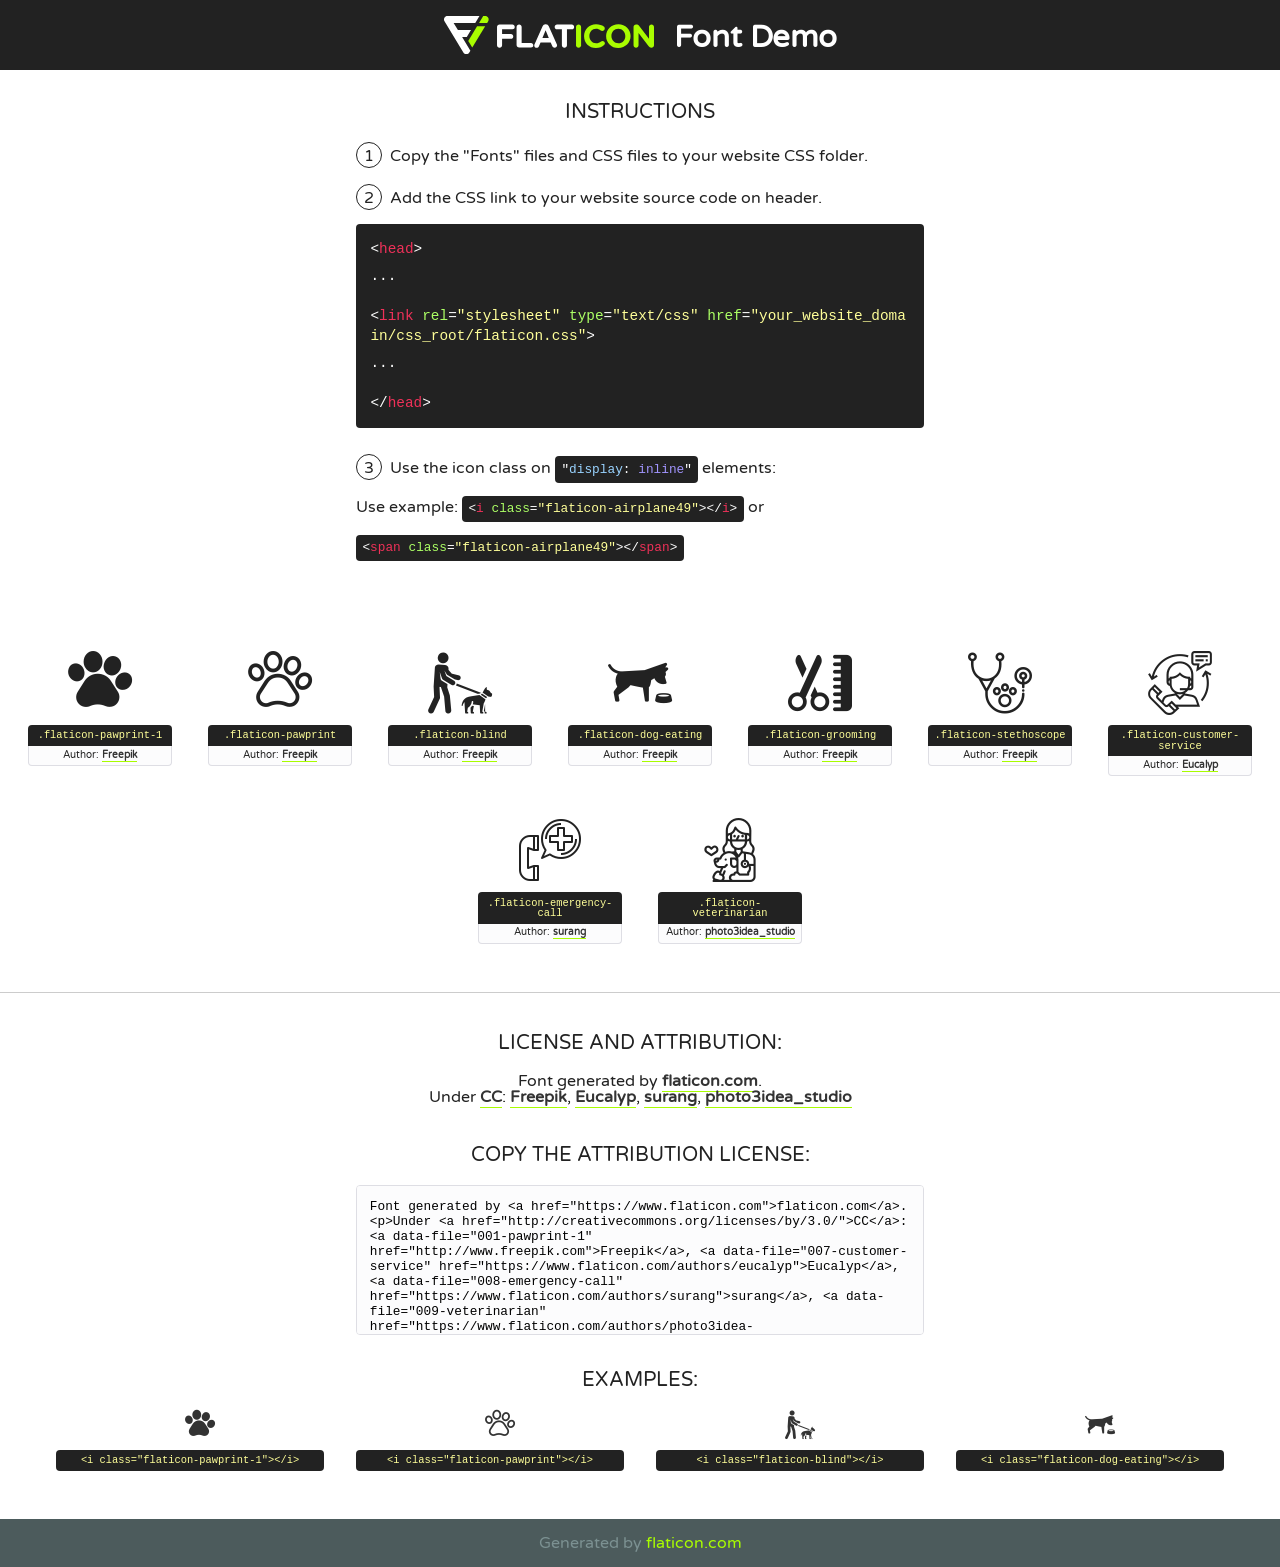
<file: fonts/flaticon/font/flaticon.html>
<!DOCTYPE html>
<!--
  Flaticon icon font: Flaticon
  Creation date: 06/04/2020 04:44
-->
<html>
<!DOCTYPE html>
<html>

<head>
    <title>Flaticon WebFont</title>
    <link href="http://fonts.googleapis.com/css?family=Varela+Round" rel="stylesheet" type="text/css" />
    <link rel="stylesheet" type="text/css" href="flaticon.css">
    <meta charset="UTF-8">
    <style>
    html, body, div, span, applet, object, iframe,
    h1, h2, h3, h4, h5, h6, p, blockquote, pre,
    a, abbr, acronym, address, big, cite, code,
    del, dfn, em, img, ins, kbd, q, s, samp,
    small, strike, strong, sub, sup, tt, var,
    b, u, i, center,
    dl, dt, dd, ol, ul, li,
    fieldset, form, label, legend,
    table, caption, tbody, tfoot, thead, tr, th, td,
    article, aside, canvas, details, embed, 
    figure, figcaption, footer, header, hgroup, 
    menu, nav, output, ruby, section, summary,
    time, mark, audio, video {
        margin: 0;
        padding: 0;
        border: 0;
        font-size: 100%;
        font: inherit;
        vertical-align: baseline;
    }
    /* HTML5 display-role reset for older browsers */
    article, aside, details, figcaption, figure, 
    footer, header, hgroup, menu, nav, section {
        display: block;
    }
    body {
        line-height: 1;
    }
    ol, ul {
        list-style: none;
    }
    blockquote, q {
        quotes: none;
    }
    blockquote:before, blockquote:after,
    q:before, q:after {
        content: '';
        content: none;
    }
    table {
        border-collapse: collapse;
        border-spacing: 0;
    }
    body {
        font-family: 'Varela Round', Helvetica, Arial, sans-serif;
        font-size: 16px;
        color: #222;
    }
    a {
        color: #333;
        border-bottom: 1px solid #a9fd00;
        font-weight: bold;
        text-decoration: none;
    }
    * {
        -moz-box-sizing: border-box;
        -webkit-box-sizing: border-box;
        box-sizing: border-box;
        margin: 0;
        padding: 0;
    }
    [class^="flaticon-"]:before, [class*=" flaticon-"]:before, [class^="flaticon-"]:after, [class*=" flaticon-"]:after {
        font-family: Flaticon;
        font-size: 30px;
        font-style: normal;
        margin-left: 20px;
        color: #333;
    }
    .wrapper {
        max-width: 600px;
        margin: auto;
        padding: 0 1em;
    }
    .title {
        font-size: 1.25em;
        text-align: center;
        margin-bottom: 1em;
        text-transform: uppercase;
    }
    header {
        text-align: center;
        background-color: #222;
        color: #fff;
        padding: 1em;
    }
    header .logo {
        width: 210px;
        height: 38px;
        display: inline-block;
        vertical-align: middle;
        margin-right: 1em;
        border: none;
    }
    header strong {
        font-size: 1.95em;
        font-weight: bold;
        vertical-align: middle;
        margin-top: 5px;
        display: inline-block;
    }
    .demo {
        margin: 2em auto;
        line-height: 1.25em;
    }
    .demo ul li {
        margin-bottom: 1em;
    }
    .demo ul li .num {
        color: #222;
        border-radius: 20px;
        display: inline-block;
        width: 26px;
        padding: 3px;
        height: 26px;
        text-align: center;
        margin-right: 0.5em;
        border: 1px solid #222;
    }
    .demo ul li code {
        background-color: #222;
        border-radius: 4px;
        padding: 0.25em 0.5em;
        display: inline-block;
        color: #fff;
        font-family: Consolas,Monaco,Lucida Console,Liberation Mono,DejaVu Sans Mono,Bitstream Vera Sans Mono,Courier New, monospace;
        font-weight: lighter;
        margin-top: 1em;
        font-size: 0.8em;
        word-break: break-all;
    }
    .demo ul li code.big {
        padding: 1em;
        font-size: 0.9em;
    }
    .demo ul li code .red {
        color: #EF3159;
    }
    .demo ul li code .green {
        color: #ACFF65;
    }
    .demo ul li code .yellow {
        color: #FFFF99;
    }
    .demo ul li code .blue {
        color: #99D3FF;
    }
    .demo ul li code .purple {
        color: #A295FF;
    }
    .demo ul li code .dots {
        margin-top: 0.5em;
        display: block;
    }
    #glyphs {
        border-bottom: 1px solid #ccc;
        padding: 2em 0;
        text-align: center;
    }
    .glyph {
        display: inline-block;
        width: 9em;
        margin: 1em;
        text-align: center;
        vertical-align: top;
        background: #FFF;
    }
    .glyph .glyph-icon {
        padding: 10px;
        display: block;
        font-family:"Flaticon";
        font-size: 64px;
        line-height: 1;
    }
    .glyph .glyph-icon:before {
        font-size: 64px;
        color: #222;
        margin-left: 0;
    }
    .class-name {
        font-size: 0.65em;
        background-color: #222;
        color: #fff;
        border-radius: 4px 4px 0 0;
        padding: 0.5em;
        color: #FFFF99;
        font-family: Consolas,Monaco,Lucida Console,Liberation Mono,DejaVu Sans Mono,Bitstream Vera Sans Mono,Courier New, monospace;
    }
    .author-name {
        font-size: 0.6em;
        background-color: #fcfcfd;
        border: 1px solid #DEDEE4;
        border-top: 0;
        border-radius: 0 0 4px 4px;
        padding: 0.5em;
    }
    .class-name:last-child {
        font-size: 10px;
        color:#888;
    }
    .class-name:last-child a {
        font-size: 10px;
        color:#555;
    }
    .class-name:last-child a:hover {
        color:#a9fd00;
    }
    .glyph > input {
        display: block;
        width: 100px;
        margin: 5px auto;
        text-align: center;
        font-size: 12px;
        cursor: text;
    }
    .glyph > input.icon-input {
        font-family:"Flaticon";
        font-size: 16px;
        margin-bottom: 10px;
    }
    .attribution .title {
        margin-top: 2em;
    }
    .attribution textarea {
        background-color: #fcfcfd;
        padding: 1em;
        border: none;
        box-shadow: none;
        border: 1px solid #DEDEE4;
        border-radius: 4px;
        resize: none;
        width: 100%;
        height: 150px;
        font-size: 0.8em;
        font-family: Consolas,Monaco,Lucida Console,Liberation Mono,DejaVu Sans Mono,Bitstream Vera Sans Mono,Courier New, monospace;
        -webkit-appearance: none;
    }
    .iconsuse {
        margin: 2em auto;
        text-align: center;
        max-width: 1200px;
    }
    .iconsuse:after {
        content: '';
        display: table;
        clear: both;
    }
    .iconsuse .image {
        float: left;
        width: 25%;
        padding: 0 1em;
    }
    .iconsuse .image p {
        margin-bottom: 1em;
    }
    .iconsuse .image span {
        display: block;
        font-size: 0.65em;
        background-color: #222;
        color: #fff;
        border-radius: 4px;
        padding: 0.5em;
        color: #FFFF99;
        margin-top: 1em;
        font-family: Consolas,Monaco,Lucida Console,Liberation Mono,DejaVu Sans Mono,Bitstream Vera Sans Mono,Courier New, monospace;
    }
    #footer {
        text-align: center;
        background-color: #4C5B5C;
        color: #7c9192;
        padding: 1em;
    }
    #footer a {
        border: none;
        color: #a9fd00;
        font-weight: normal;
    }
    @media (max-width: 960px) {
        .iconsuse .image {
            width: 50%;
        }
    }
    @media (max-width: 560px) {
        .iconsuse .image {
            width: 100%;
        }
    }
    </style>
</head>

<body class="characters-off">

    <header>
        <a href="https://www.flaticon.com" target="_blank" class="logo">
            <svg version="1.1" xmlns="http://www.w3.org/2000/svg" xmlns:xlink="http://www.w3.org/1999/xlink" xmlns:a="http://ns.adobe.com/AdobeSVGViewerExtensions/3.0/" viewBox="0 0 560.875 102.036" enable-background="new 0 0 560.875 102.036" xml:space="preserve">
                <defs>
                </defs>
                <g>
                    <g class="letters">
                        <path fill="#ffffff" d="M141.596,29.675c0-3.777,2.985-6.767,6.764-6.767h34.438c3.426,0,6.15,2.728,6.15,6.15
                        c0,3.43-2.724,6.149-6.15,6.149h-27.674v13.091h23.719c3.429,0,6.151,2.724,6.151,6.15c0,3.43-2.723,6.149-6.151,6.149h-23.719
                        v17.574c0,3.773-2.986,6.761-6.764,6.761c-3.779,0-6.764-2.989-6.764-6.761V29.675z"></path>
                        <path fill="#ffffff" d="M193.844,29.149c0-3.781,2.985-6.767,6.764-6.767c3.776,0,6.763,2.985,6.763,6.767v42.957h25.039
                        c3.426,0,6.149,2.726,6.149,6.153c0,3.425-2.723,6.15-6.149,6.15h-31.802c-3.779,0-6.764-2.986-6.764-6.768V29.149z"></path>
                        <path fill="#ffffff" d="M241.891,75.71l21.438-48.407c1.492-3.341,4.215-5.357,7.906-5.357h0.792
                        c3.686,0,6.323,2.017,7.815,5.357l21.439,48.407c0.436,0.967,0.701,1.845,0.701,2.723c0,3.602-2.809,6.501-6.414,6.501
                        c-3.161,0-5.269-1.845-6.499-4.655l-4.132-9.661h-27.059l-4.301,10.102c-1.144,2.631-3.426,4.214-6.237,4.214
                        c-3.517,0-6.24-2.81-6.24-6.325C241.1,77.64,241.451,76.677,241.891,75.71z M279.932,58.666l-8.521-20.297l-8.526,20.297H279.932
                        z"></path>
                        <path fill="#ffffff" d="M314.864,35.387H301.86c-3.429,0-6.239-2.813-6.239-6.238c0-3.429,2.811-6.24,6.239-6.24h39.533
                        c3.426,0,6.237,2.811,6.237,6.24c0,3.425-2.811,6.238-6.237,6.238h-13.001v42.785c0,3.773-2.99,6.761-6.764,6.761
                        c-3.779,0-6.764-2.989-6.764-6.761V35.387z"></path>
                        <path fill="#A9FD00" d="M352.615,29.149c0-3.781,2.985-6.767,6.767-6.767c3.774,0,6.761,2.985,6.761,6.767v49.024
                        c0,3.773-2.987,6.761-6.761,6.761c-3.781,0-6.767-2.989-6.767-6.761V29.149z"></path>
                        <path fill="#A9FD00" d="M374.132,53.836v-0.179c0-17.481,13.178-31.801,32.065-31.801c9.22,0,15.459,2.458,20.557,6.238
                        c1.402,1.054,2.637,2.985,2.637,5.357c0,3.692-2.985,6.59-6.681,6.59c-1.845,0-3.071-0.702-4.044-1.319
                        c-3.776-2.813-7.729-4.393-12.562-4.393c-10.364,0-17.831,8.611-17.831,19.154v0.173c0,10.542,7.291,19.329,17.831,19.329
                        c5.715,0,9.492-1.756,13.359-4.834c1.049-0.874,2.458-1.491,4.039-1.491c3.429,0,6.325,2.813,6.325,6.236
                        c0,2.106-1.056,3.78-2.282,4.834c-5.539,4.834-12.036,7.733-21.878,7.733C387.572,85.464,374.132,71.493,374.132,53.836z"></path>
                        <path fill="#A9FD00" d="M433.009,53.836v-0.179c0-17.481,13.79-31.801,32.766-31.801c18.981,0,32.592,14.143,32.592,31.628v0.173
                        c0,17.483-13.785,31.807-32.769,31.807C446.625,85.464,433.009,71.32,433.009,53.836z M484.224,53.836v-0.179
                        c0-10.539-7.725-19.326-18.626-19.326c-10.893,0-18.449,8.611-18.449,19.154v0.173c0,10.542,7.73,19.329,18.626,19.329
                        C476.676,72.986,484.224,64.378,484.224,53.836z"></path>
                        <path fill="#A9FD00" d="M506.233,29.321c0-3.774,2.99-6.763,6.767-6.763h1.401c3.252,0,5.183,1.583,7.029,3.953l26.093,34.265
                        V29.059c0-3.692,2.99-6.677,6.681-6.677c3.683,0,6.671,2.985,6.671,6.677v48.934c0,3.78-2.987,6.765-6.764,6.765h-0.436
                        c-3.257,0-5.188-1.581-7.034-3.953l-27.056-35.492v32.944c0,3.687-2.985,6.676-6.678,6.676c-3.683,0-6.673-2.989-6.673-6.676
                        V29.321z"></path>
                    </g>
                    <g class="insignia">
                        <path fill="#ffffff" d="M48.372,56.137h12.517l11.156-18.537H37.186L25.688,18.539h57.825L94.668,0H9.271
                        C5.925,0,2.842,1.801,1.198,4.716c-1.644,2.907-1.593,6.482,0.134,9.343l50.38,83.501c1.678,2.781,4.689,4.476,7.938,4.476
                        c3.246,0,6.257-1.695,7.935-4.476l2.898-4.804L48.372,56.137z"></path>
                        <g class="i">
                            <path fill="#A9FD00" d="M93.575,18.539h0.031v0.004l21.652,0.004l2.705-4.488c1.727-2.861,1.778-6.436,0.133-9.343
                            C116.454,1.801,113.371,0,110.026,0h-5.294L93.575,18.539z"></path>
                            <polygon fill="#A9FD00" points="88.291,27.356 64.725,66.486 75.519,84.404 109.942,27.356"></polygon>
                        </g>
                    </g>
                </g>
            </svg>
        </a>
        <strong>Font Demo</strong>
    </header>


    <section class="demo wrapper">

        <p class="title">Instructions</p>

        <ul>
            <li>
                <span class="num">1</span>Copy the "Fonts" files and CSS files to your website CSS folder.
            </li>
            <li>
                <span class="num">2</span>Add the CSS link to your website source code on header.
                <code class="big">
                    &lt;<span class="red">head</span>&gt;
                    <br/><span class="dots">...</span>
                    <br/>&lt;<span class="red">link</span> <span class="green">rel</span>=<span class="yellow">"stylesheet"</span> <span class="green">type</span>=<span class="yellow">"text/css"</span> <span class="green">href</span>=<span class="yellow">"your_website_domain/css_root/flaticon.css"</span>&gt;
                    <br/><span class="dots">...</span>
                    <br/>&lt;/<span class="red">head</span>&gt;
                </code>
            </li>

            <li>
                <p>
                    <span class="num">3</span>Use the icon class on <code>"<span class="blue">display</span>:<span class="purple"> inline</span>"</code> elements:
                    <br />
                    Use example: <code>&lt;<span class="red">i</span> <span class="green">class</span>=<span class="yellow">&quot;flaticon-airplane49&quot;</span>&gt;&lt;/<span class="red">i</span>&gt;</code> or <code>&lt;<span class="red">span</span> <span class="green">class</span>=<span class="yellow">&quot;flaticon-airplane49&quot;</span>&gt;&lt;/<span class="red">span</span>&gt;</code>
            </li>
        </ul>

    </section>




   <section id="glyphs">          
    
      
        <div class="glyph"><div class="glyph-icon flaticon-pawprint-1"></div>
            <div class="class-name">.flaticon-pawprint-1</div>
            <div class="author-name">Author: <a data-file="001-pawprint-1" href="http://www.freepik.com">Freepik</a> </div> 
        </div>        
        
        <div class="glyph"><div class="glyph-icon flaticon-pawprint"></div>
            <div class="class-name">.flaticon-pawprint</div>
            <div class="author-name">Author: <a data-file="002-pawprint" href="http://www.freepik.com">Freepik</a> </div> 
        </div>        
        
        <div class="glyph"><div class="glyph-icon flaticon-blind"></div>
            <div class="class-name">.flaticon-blind</div>
            <div class="author-name">Author: <a data-file="003-blind" href="http://www.freepik.com">Freepik</a> </div> 
        </div>        
        
        <div class="glyph"><div class="glyph-icon flaticon-dog-eating"></div>
            <div class="class-name">.flaticon-dog-eating</div>
            <div class="author-name">Author: <a data-file="004-dog-eating" href="http://www.freepik.com">Freepik</a> </div> 
        </div>        
        
        <div class="glyph"><div class="glyph-icon flaticon-grooming"></div>
            <div class="class-name">.flaticon-grooming</div>
            <div class="author-name">Author: <a data-file="005-grooming" href="http://www.freepik.com">Freepik</a> </div> 
        </div>        
        
        <div class="glyph"><div class="glyph-icon flaticon-stethoscope"></div>
            <div class="class-name">.flaticon-stethoscope</div>
            <div class="author-name">Author: <a data-file="006-stethoscope" href="http://www.freepik.com">Freepik</a> </div> 
        </div>        
        
        <div class="glyph"><div class="glyph-icon flaticon-customer-service"></div>
            <div class="class-name">.flaticon-customer-service</div>
            <div class="author-name">Author: <a data-file="007-customer-service" href="https://www.flaticon.com/authors/eucalyp">Eucalyp</a> </div> 
        </div>        
        
        <div class="glyph"><div class="glyph-icon flaticon-emergency-call"></div>
            <div class="class-name">.flaticon-emergency-call</div>
            <div class="author-name">Author: <a data-file="008-emergency-call" href="https://www.flaticon.com/authors/surang">surang</a> </div> 
        </div>        
        
        <div class="glyph"><div class="glyph-icon flaticon-veterinarian"></div>
            <div class="class-name">.flaticon-veterinarian</div>
            <div class="author-name">Author: <a data-file="009-veterinarian" href="https://www.flaticon.com/authors/photo3idea-studio">photo3idea_studio</a> </div> 
        </div>        
        

    </section>



    <section class="attribution wrapper"   style="text-align:center;">

      <div class="title">License and attribution:</div><div class="attrDiv">Font generated by <a href="https://www.flaticon.com">flaticon.com</a>. <div><p>Under <a href="http://creativecommons.org/licenses/by/3.0/">CC</a>: <a data-file="001-pawprint-1" href="http://www.freepik.com">Freepik</a>, <a data-file="007-customer-service" href="https://www.flaticon.com/authors/eucalyp">Eucalyp</a>, <a data-file="008-emergency-call" href="https://www.flaticon.com/authors/surang">surang</a>, <a data-file="009-veterinarian" href="https://www.flaticon.com/authors/photo3idea-studio">photo3idea_studio</a></p>  </div>
      </div>
      <div class="title">Copy the Attribution License:</div>

    <textarea onclick="this.focus();this.select();">Font generated by &lt;a href=&quot;https://www.flaticon.com&quot;&gt;flaticon.com&lt;/a&gt;. <p>Under <a href="http://creativecommons.org/licenses/by/3.0/">CC</a>: <a data-file="001-pawprint-1" href="http://www.freepik.com">Freepik</a>, <a data-file="007-customer-service" href="https://www.flaticon.com/authors/eucalyp">Eucalyp</a>, <a data-file="008-emergency-call" href="https://www.flaticon.com/authors/surang">surang</a>, <a data-file="009-veterinarian" href="https://www.flaticon.com/authors/photo3idea-studio">photo3idea_studio</a></p>  
     </textarea>

    </section>

    <section class="iconsuse">

          <div class="title">Examples:</div>            
             
            <div class="image">
                <p>
                    <i class="glyph-icon flaticon-pawprint-1"></i> 
                    <span>&lt;i class=&quot;flaticon-pawprint-1&quot;&gt;&lt;/i&gt;</span>
                </p>
            </div>
            
            <div class="image">
                <p>
                    <i class="glyph-icon flaticon-pawprint"></i> 
                    <span>&lt;i class=&quot;flaticon-pawprint&quot;&gt;&lt;/i&gt;</span>
                </p>
            </div>
            
            <div class="image">
                <p>
                    <i class="glyph-icon flaticon-blind"></i> 
                    <span>&lt;i class=&quot;flaticon-blind&quot;&gt;&lt;/i&gt;</span>
                </p>
            </div>
            
            <div class="image">
                <p>
                    <i class="glyph-icon flaticon-dog-eating"></i> 
                    <span>&lt;i class=&quot;flaticon-dog-eating&quot;&gt;&lt;/i&gt;</span>
                </p>
            </div>
                       
        </div>
                            
    </section>

<div id="footer">
    <div>Generated by <a href="https://www.flaticon.com">flaticon.com</a>
    </div>
</div>



</body>
</html>
</file>
<file: css/flaticon.css>
/*
  	Flaticon icon font: Flaticon
  	Creation date: 24/01/2020 06:52
  	*/


@font-face {
  font-family: "Flaticon";
  src: url("../fonts/flaticon/font/Flaticon.eot");
  src: url("../fonts/flaticon/font/Flaticon.eot?#iefix") format("embedded-opentype"),
       url("../fonts/flaticon/font/Flaticon.woff") format("woff"),
       url("../fonts/flaticon/font/Flaticon.ttf") format("truetype"),
       url("../fonts/flaticon/font/Flaticon.svg#Flaticon") format("svg");
  font-weight: normal;
  font-style: normal;
}

@media screen and (-webkit-min-device-pixel-ratio:0) {
  @font-face {
    font-family: "Flaticon";
    src: url("../fonts/flaticon/font/Flaticon.svg#Flaticon") format("svg");
  }
}

[class^="flaticon-"]:before, [class*=" flaticon-"]:before,
[class^="flaticon-"]:after, [class*=" flaticon-"]:after {   
  font-family: Flaticon;
  font-style: normal;
  font-weight: normal;
  font-variant: normal;
  text-transform: none;
  line-height: 1;

  /* Better Font Rendering =========== */
  -webkit-font-smoothing: antialiased;
  -moz-osx-font-smoothing: grayscale;
}

.flaticon-pawprint-1:before { content: "\f100"; }
.flaticon-pawprint:before { content: "\f101"; }
.flaticon-blind:before { content: "\f102"; }
.flaticon-dog-eating:before { content: "\f103"; }
.flaticon-grooming:before { content: "\f104"; }
.flaticon-stethoscope:before { content: "\f105"; }
.flaticon-customer-service:before { content: "\f106"; }
.flaticon-emergency-call:before { content: "\f107"; }
.flaticon-veterinarian:before { content: "\f108"; }
</file>
<file: fonts/flaticon/font/flaticon.css>
/*
  	Flaticon icon font: Flaticon
  	Creation date: 06/04/2020 04:44
  	*/

@font-face {
  font-family: "Flaticon";
  src: url("./Flaticon.eot");
  src: url("./Flaticon.eot?#iefix") format("embedded-opentype"),
       url("./Flaticon.woff2") format("woff2"),
       url("./Flaticon.woff") format("woff"),
       url("./Flaticon.ttf") format("truetype"),
       url("./Flaticon.svg#Flaticon") format("svg");
  font-weight: normal;
  font-style: normal;
}

@media screen and (-webkit-min-device-pixel-ratio:0) {
  @font-face {
    font-family: "Flaticon";
    src: url("./Flaticon.svg#Flaticon") format("svg");
  }
}

[class^="flaticon-"]:before, [class*=" flaticon-"]:before,
[class^="flaticon-"]:after, [class*=" flaticon-"]:after {   
  font-family: Flaticon;
        font-size: 20px;
font-style: normal;
margin-left: 20px;
}

.flaticon-pawprint-1:before { content: "\f100"; }
.flaticon-pawprint:before { content: "\f101"; }
.flaticon-blind:before { content: "\f102"; }
.flaticon-dog-eating:before { content: "\f103"; }
.flaticon-grooming:before { content: "\f104"; }
.flaticon-stethoscope:before { content: "\f105"; }
.flaticon-customer-service:before { content: "\f106"; }
.flaticon-emergency-call:before { content: "\f107"; }
.flaticon-veterinarian:before { content: "\f108"; }
</file>
<file: css/style.css>
/* (duplicate top-insert removed) */
/*!
 * Bootstrap v4.2.1 (https://getbootstrap.com/)
 * Copyright 2011-2018 The Bootstrap Authors
 * Copyright 2011-2018 Twitter, Inc.
 * Licensed under MIT (https://github.com/twbs/bootstrap/blob/master/LICENSE)
 */
:root {
  --blue: #007bff;
  --indigo: #6610f2;
  --purple: #6f42c1;
  --pink: #e83e8c;
  --red: #dc3545;
  --orange: #fd7e14;
  --yellow: #ffc107;
  --green: #28a745;
  --teal: #20c997;
  --cyan: #17a2b8;
  --white: #fff;
  --gray: #6c757d;
  --gray-dark: #343a40;
  --primary: #007bff;
  --secondary: #6c757d;
  --success: #28a745;
  --info: #17a2b8;
  --warning: #ffc107;
  --danger: #dc3545;
  --light: #f8f9fa;
  --dark: #343a40;
  --breakpoint-xs: 0;
  --breakpoint-sm: 576px;
  --breakpoint-md: 768px;
  --breakpoint-lg: 992px;
  --breakpoint-xl: 1200px;
  --font-family-sans-serif: -apple-system, BlinkMacSystemFont, "Segoe UI", Roboto, "Helvetica Neue", Arial, "Noto Sans", sans-serif, "Apple Color Emoji", "Segoe UI Emoji", "Segoe UI Symbol", "Noto Color Emoji";
  --font-family-monospace: SFMono-Regular, Menlo, Monaco, Consolas, "Liberation Mono", "Courier New", monospace; }

*,
*::before,
*::after {
  -webkit-box-sizing: border-box;
  box-sizing: border-box; }

html {
  font-family: sans-serif;
  line-height: 1.15;
  -webkit-text-size-adjust: 100%;
  -webkit-tap-highlight-color: rgba(0, 0, 0, 0); }

article, aside, figcaption, figure, footer, header, hgroup, main, nav, section {
  display: block; }

body {
  margin: 0;
  font-family: -apple-system, BlinkMacSystemFont, "Segoe UI", Roboto, "Helvetica Neue", Arial, "Noto Sans", sans-serif, "Apple Color Emoji", "Segoe UI Emoji", "Segoe UI Symbol", "Noto Color Emoji";
  font-size: 1rem;
  font-weight: 400;
  line-height: 1.5;
  color: #212529;
  text-align: left;
  background-color: #fff; }

[tabindex="-1"]:focus {
  outline: 0 !important; }

hr {
  -webkit-box-sizing: content-box;
  box-sizing: content-box;
  height: 0;
  overflow: visible; }

h1, h2, h3, h4, h5, h6 {
  margin-top: 0;
  margin-bottom: 0.5rem; }

p {
  margin-top: 0;
  margin-bottom: 1rem; }

abbr[title],
abbr[data-original-title] {
  text-decoration: underline;
  -webkit-text-decoration: underline dotted;
  text-decoration: underline dotted;
  cursor: help;
  border-bottom: 0;
  text-decoration-skip-ink: none; }

address {
  margin-bottom: 1rem;
  font-style: normal;
  line-height: inherit; }

ol,
ul,
dl {
  margin-top: 0;
  margin-bottom: 1rem; }

ol ol,
ul ul,
ol ul,
ul ol {
  margin-bottom: 0; }

dt {
  font-weight: 700; }

dd {
  margin-bottom: .5rem;
  margin-left: 0; }

blockquote {
  margin: 0 0 1rem; }

b,
strong {
  font-weight: bolder; }

small {
  font-size: 80%; }

sub,
sup {
  position: relative;
  font-size: 75%;
  line-height: 0;
  vertical-align: baseline; }

sub {
  bottom: -.25em; }

sup {
  top: -.5em; }

a {
  color: #007bff;
  text-decoration: none;
  background-color: transparent; }
  a:hover {
    color: #0056b3;
    text-decoration: underline; }

a:not([href]):not([tabindex]) {
  color: inherit;
  text-decoration: none; }
  a:not([href]):not([tabindex]):hover, a:not([href]):not([tabindex]):focus {
    color: inherit;
    text-decoration: none; }
  a:not([href]):not([tabindex]):focus {
    outline: 0; }

pre,
code,
kbd,
samp {
  font-family: SFMono-Regular, Menlo, Monaco, Consolas, "Liberation Mono", "Courier New", monospace;
  font-size: 1em; }

pre {
  margin-top: 0;
  margin-bottom: 1rem;
  overflow: auto; }

figure {
  margin: 0 0 1rem; }

img {
  vertical-align: middle;
  border-style: none; }

svg {
  overflow: hidden;
  vertical-align: middle; }

table {
  border-collapse: collapse; }

caption {
  padding-top: 0.75rem;
  padding-bottom: 0.75rem;
  color: #6c757d;
  text-align: left;
  caption-side: bottom; }

th {
  text-align: inherit; }

label {
  display: inline-block;
  margin-bottom: 0.5rem; }

button {
  border-radius: 0; }

button:focus {
  outline: 1px dotted;
  outline: 5px auto -webkit-focus-ring-color; }

input,
button,
select,
optgroup,
textarea {
  margin: 0;
  font-family: inherit;
  font-size: inherit;
  line-height: inherit; }

button,
input {
  overflow: visible; }

button,
select {
  text-transform: none; }

button,
[type="button"],
[type="reset"],
[type="submit"] {
  -webkit-appearance: button; }

button::-moz-focus-inner,
[type="button"]::-moz-focus-inner,
[type="reset"]::-moz-focus-inner,
[type="submit"]::-moz-focus-inner {
  padding: 0;
  border-style: none; }

input[type="radio"],
input[type="checkbox"] {
  -webkit-box-sizing: border-box;
  box-sizing: border-box;
  padding: 0; }

input[type="date"],
input[type="time"],
input[type="datetime-local"],
input[type="month"] {
  -webkit-appearance: listbox; }

textarea {
  overflow: auto;
  resize: vertical; }

fieldset {
  min-width: 0;
  padding: 0;
  margin: 0;
  border: 0; }

legend {
  display: block;
  width: 100%;
  max-width: 100%;
  padding: 0;
  margin-bottom: .5rem;
  font-size: 1.5rem;
  line-height: inherit;
  color: inherit;
  white-space: normal; }

progress {
  vertical-align: baseline; }

[type="number"]::-webkit-inner-spin-button,
[type="number"]::-webkit-outer-spin-button {
  height: auto; }

[type="search"] {
  outline-offset: -2px;
  -webkit-appearance: none; }

[type="search"]::-webkit-search-decoration {
  -webkit-appearance: none; }

::-webkit-file-upload-button {
  font: inherit;
  -webkit-appearance: button; }

output {
  display: inline-block; }

summary {
  display: list-item;
  cursor: pointer; }

template {
  display: none; }

[hidden] {
  display: none !important; }

h1, h2, h3, h4, h5, h6,
.h1, .h2, .h3, .h4, .h5, .h6 {
  margin-bottom: 0.5rem;
  font-family: inherit;
  font-weight: 500;
  line-height: 1.2;
  color: inherit; }

h1, .h1 {
  font-size: 2.5rem; }

h2, .h2 {
  font-size: 2rem; }

h3, .h3 {
  font-size: 1.75rem; }

h4, .h4 {
  font-size: 1.5rem; }

h5, .h5 {
  font-size: 1.25rem; }

h6, .h6 {
  font-size: 1rem; }

.lead {
  font-size: 1.25rem;
  font-weight: 300; }

.display-1 {
  font-size: 6rem;
  font-weight: 300;
  line-height: 1.2; }

.display-2 {
  font-size: 5.5rem;
  font-weight: 300;
  line-height: 1.2; }

.display-3 {
  font-size: 4.5rem;
  font-weight: 300;
  line-height: 1.2; }

.display-4 {
  font-size: 3.5rem;
  font-weight: 300;
  line-height: 1.2; }

hr {
  margin-top: 1rem;
  margin-bottom: 1rem;
  border: 0;
  border-top: 1px solid rgba(0, 0, 0, 0.1); }

small,
.small {
  font-size: 80%;
  font-weight: 400; }

mark,
.mark {
  padding: 0.2em;
  background-color: #fcf8e3; }

.list-unstyled {
  padding-left: 0;
  list-style: none; }

.list-inline {
  padding-left: 0;
  list-style: none; }

.list-inline-item {
  display: inline-block; }
  .list-inline-item:not(:last-child) {
    margin-right: 0.5rem; }

.initialism {
  font-size: 90%;
  text-transform: uppercase; }

.blockquote {
  margin-bottom: 1rem;
  font-size: 1.25rem; }

.blockquote-footer {
  display: block;
  font-size: 80%;
  color: #6c757d; }
  .blockquote-footer::before {
    content: "\2014\00A0"; }

.img-fluid {
  max-width: 100%;
  height: auto; }

.img-thumbnail {
  padding: 0.25rem;
  background-color: #fff;
  border: 1px solid #dee2e6;
  border-radius: 0.25rem;
  max-width: 100%;
  height: auto; }

.figure {
  display: inline-block; }

.figure-img {
  margin-bottom: 0.5rem;
  line-height: 1; }

.figure-caption {
  font-size: 90%;
  color: #6c757d; }

code {
  font-size: 87.5%;
  color: #e83e8c;
  word-break: break-word; }
  a > code {
    color: inherit; }

kbd {
  padding: 0.2rem 0.4rem;
  font-size: 87.5%;
  color: #fff;
  background-color: #212529;
  border-radius: 0.2rem; }
  kbd kbd {
    padding: 0;
    font-size: 100%;
    font-weight: 700; }

pre {
  display: block;
  font-size: 87.5%;
  color: #212529; }
  pre code {
    font-size: inherit;
    color: inherit;
    word-break: normal; }

.pre-scrollable {
  max-height: 340px;
  overflow-y: scroll; }

.container {
  width: 100%;
  padding-right: 15px;
  padding-left: 15px;
  margin-right: auto;
  margin-left: auto; }
  @media (min-width: 576px) {
    .container {
      max-width: 540px; } }
  @media (min-width: 768px) {
    .container {
      max-width: 720px; } }
  @media (min-width: 992px) {
    .container {
      max-width: 960px; } }
  @media (min-width: 1200px) {
    .container {
      max-width: 1140px; } }

.container-fluid {
  width: 100%;
  padding-right: 15px;
  padding-left: 15px;
  margin-right: auto;
  margin-left: auto; }

.row {
  display: -webkit-box;
  display: -ms-flexbox;
  display: flex;
  -ms-flex-wrap: wrap;
  flex-wrap: wrap;
  margin-right: -15px;
  margin-left: -15px; }

.no-gutters {
  margin-right: 0;
  margin-left: 0; }
  .no-gutters > .col,
  .no-gutters > [class*="col-"] {
    padding-right: 0;
    padding-left: 0; }

.col-1, .col-2, .col-3, .col-4, .col-5, .col-6, .col-7, .col-8, .col-9, .col-10, .col-11, .col-12, .col,
.col-auto, .col-sm-1, .col-sm-2, .col-sm-3, .col-sm-4, .col-sm-5, .col-sm-6, .col-sm-7, .col-sm-8, .col-sm-9, .col-sm-10, .col-sm-11, .col-sm-12, .col-sm,
.col-sm-auto, .col-md-1, .col-md-2, .col-md-3, .col-md-4, .col-md-5, .col-md-6, .col-md-7, .col-md-8, .col-md-9, .col-md-10, .col-md-11, .col-md-12, .col-md,
.col-md-auto, .col-lg-1, .col-lg-2, .col-lg-3, .col-lg-4, .col-lg-5, .col-lg-6, .col-lg-7, .col-lg-8, .col-lg-9, .col-lg-10, .col-lg-11, .col-lg-12, .col-lg,
.col-lg-auto, .col-xl-1, .col-xl-2, .col-xl-3, .col-xl-4, .col-xl-5, .col-xl-6, .col-xl-7, .col-xl-8, .col-xl-9, .col-xl-10, .col-xl-11, .col-xl-12, .col-xl,
.col-xl-auto {
  position: relative;
  width: 100%;
  padding-right: 15px;
  padding-left: 15px; }

.col {
  -ms-flex-preferred-size: 0;
  flex-basis: 0;
  -webkit-box-flex: 1;
  -ms-flex-positive: 1;
  flex-grow: 1;
  max-width: 100%; }

.col-auto {
  -webkit-box-flex: 0;
  -ms-flex: 0 0 auto;
  flex: 0 0 auto;
  width: auto;
  max-width: 100%; }

.col-1 {
  -webkit-box-flex: 0;
  -ms-flex: 0 0 8.33333%;
  flex: 0 0 8.33333%;
  max-width: 8.33333%; }

.col-2 {
  -webkit-box-flex: 0;
  -ms-flex: 0 0 16.66667%;
  flex: 0 0 16.66667%;
  max-width: 16.66667%; }

.col-3 {
  -webkit-box-flex: 0;
  -ms-flex: 0 0 25%;
  flex: 0 0 25%;
  max-width: 25%; }

.col-4 {
  -webkit-box-flex: 0;
  -ms-flex: 0 0 33.33333%;
  flex: 0 0 33.33333%;
  max-width: 33.33333%; }

.col-5 {
  -webkit-box-flex: 0;
  -ms-flex: 0 0 41.66667%;
  flex: 0 0 41.66667%;
  max-width: 41.66667%; }

.col-6 {
  -webkit-box-flex: 0;
  -ms-flex: 0 0 50%;
  flex: 0 0 50%;
  max-width: 50%; }

.col-7 {
  -webkit-box-flex: 0;
  -ms-flex: 0 0 58.33333%;
  flex: 0 0 58.33333%;
  max-width: 58.33333%; }

.col-8 {
  -webkit-box-flex: 0;
  -ms-flex: 0 0 66.66667%;
  flex: 0 0 66.66667%;
  max-width: 66.66667%; }

.col-9 {
  -webkit-box-flex: 0;
  -ms-flex: 0 0 75%;
  flex: 0 0 75%;
  max-width: 75%; }

.col-10 {
  -webkit-box-flex: 0;
  -ms-flex: 0 0 83.33333%;
  flex: 0 0 83.33333%;
  max-width: 83.33333%; }

.col-11 {
  -webkit-box-flex: 0;
  -ms-flex: 0 0 91.66667%;
  flex: 0 0 91.66667%;
  max-width: 91.66667%; }

.col-12 {
  -webkit-box-flex: 0;
  -ms-flex: 0 0 100%;
  flex: 0 0 100%;
  max-width: 100%; }

.order-first {
  -webkit-box-ordinal-group: 0;
  -ms-flex-order: -1;
  order: -1; }

.order-last {
  -webkit-box-ordinal-group: 14;
  -ms-flex-order: 13;
  order: 13; }

.order-0 {
  -webkit-box-ordinal-group: 1;
  -ms-flex-order: 0;
  order: 0; }

.order-1 {
  -webkit-box-ordinal-group: 2;
  -ms-flex-order: 1;
  order: 1; }

.order-2 {
  -webkit-box-ordinal-group: 3;
  -ms-flex-order: 2;
  order: 2; }

.order-3 {
  -webkit-box-ordinal-group: 4;
  -ms-flex-order: 3;
  order: 3; }

.order-4 {
  -webkit-box-ordinal-group: 5;
  -ms-flex-order: 4;
  order: 4; }

.order-5 {
  -webkit-box-ordinal-group: 6;
  -ms-flex-order: 5;
  order: 5; }

.order-6 {
  -webkit-box-ordinal-group: 7;
  -ms-flex-order: 6;
  order: 6; }

.order-7 {
  -webkit-box-ordinal-group: 8;
  -ms-flex-order: 7;
  order: 7; }

.order-8 {
  -webkit-box-ordinal-group: 9;
  -ms-flex-order: 8;
  order: 8; }

.order-9 {
  -webkit-box-ordinal-group: 10;
  -ms-flex-order: 9;
  order: 9; }

.order-10 {
  -webkit-box-ordinal-group: 11;
  -ms-flex-order: 10;
  order: 10; }

.order-11 {
  -webkit-box-ordinal-group: 12;
  -ms-flex-order: 11;
  order: 11; }

.order-12 {
  -webkit-box-ordinal-group: 13;
  -ms-flex-order: 12;
  order: 12; }

.offset-1 {
  margin-left: 8.33333%; }

.offset-2 {
  margin-left: 16.66667%; }

.offset-3 {
  margin-left: 25%; }

.offset-4 {
  margin-left: 33.33333%; }

.offset-5 {
  margin-left: 41.66667%; }

.offset-6 {
  margin-left: 50%; }

.offset-7 {
  margin-left: 58.33333%; }

.offset-8 {
  margin-left: 66.66667%; }

.offset-9 {
  margin-left: 75%; }

.offset-10 {
  margin-left: 83.33333%; }

.offset-11 {
  margin-left: 91.66667%; }

@media (min-width: 576px) {
  .col-sm {
    -ms-flex-preferred-size: 0;
    flex-basis: 0;
    -webkit-box-flex: 1;
    -ms-flex-positive: 1;
    flex-grow: 1;
    max-width: 100%; }
  .col-sm-auto {
    -webkit-box-flex: 0;
    -ms-flex: 0 0 auto;
    flex: 0 0 auto;
    width: auto;
    max-width: 100%; }
  .col-sm-1 {
    -webkit-box-flex: 0;
    -ms-flex: 0 0 8.33333%;
    flex: 0 0 8.33333%;
    max-width: 8.33333%; }
  .col-sm-2 {
    -webkit-box-flex: 0;
    -ms-flex: 0 0 16.66667%;
    flex: 0 0 16.66667%;
    max-width: 16.66667%; }
  .col-sm-3 {
    -webkit-box-flex: 0;
    -ms-flex: 0 0 25%;
    flex: 0 0 25%;
    max-width: 25%; }
  .col-sm-4 {
    -webkit-box-flex: 0;
    -ms-flex: 0 0 33.33333%;
    flex: 0 0 33.33333%;
    max-width: 33.33333%; }
  .col-sm-5 {
    -webkit-box-flex: 0;
    -ms-flex: 0 0 41.66667%;
    flex: 0 0 41.66667%;
    max-width: 41.66667%; }
  .col-sm-6 {
    -webkit-box-flex: 0;
    -ms-flex: 0 0 50%;
    flex: 0 0 50%;
    max-width: 50%; }
  .col-sm-7 {
    -webkit-box-flex: 0;
    -ms-flex: 0 0 58.33333%;
    flex: 0 0 58.33333%;
    max-width: 58.33333%; }
  .col-sm-8 {
    -webkit-box-flex: 0;
    -ms-flex: 0 0 66.66667%;
    flex: 0 0 66.66667%;
    max-width: 66.66667%; }
  .col-sm-9 {
    -webkit-box-flex: 0;
    -ms-flex: 0 0 75%;
    flex: 0 0 75%;
    max-width: 75%; }
  .col-sm-10 {
    -webkit-box-flex: 0;
    -ms-flex: 0 0 83.33333%;
    flex: 0 0 83.33333%;
    max-width: 83.33333%; }
  .col-sm-11 {
    -webkit-box-flex: 0;
    -ms-flex: 0 0 91.66667%;
    flex: 0 0 91.66667%;
    max-width: 91.66667%; }
  .col-sm-12 {
    -webkit-box-flex: 0;
    -ms-flex: 0 0 100%;
    flex: 0 0 100%;
    max-width: 100%; }
  .order-sm-first {
    -webkit-box-ordinal-group: 0;
    -ms-flex-order: -1;
    order: -1; }
  .order-sm-last {
    -webkit-box-ordinal-group: 14;
    -ms-flex-order: 13;
    order: 13; }
  .order-sm-0 {
    -webkit-box-ordinal-group: 1;
    -ms-flex-order: 0;
    order: 0; }
  .order-sm-1 {
    -webkit-box-ordinal-group: 2;
    -ms-flex-order: 1;
    order: 1; }
  .order-sm-2 {
    -webkit-box-ordinal-group: 3;
    -ms-flex-order: 2;
    order: 2; }
  .order-sm-3 {
    -webkit-box-ordinal-group: 4;
    -ms-flex-order: 3;
    order: 3; }
  .order-sm-4 {
    -webkit-box-ordinal-group: 5;
    -ms-flex-order: 4;
    order: 4; }
  .order-sm-5 {
    -webkit-box-ordinal-group: 6;
    -ms-flex-order: 5;
    order: 5; }
  .order-sm-6 {
    -webkit-box-ordinal-group: 7;
    -ms-flex-order: 6;
    order: 6; }
  .order-sm-7 {
    -webkit-box-ordinal-group: 8;
    -ms-flex-order: 7;
    order: 7; }
  .order-sm-8 {
    -webkit-box-ordinal-group: 9;
    -ms-flex-order: 8;
    order: 8; }
  .order-sm-9 {
    -webkit-box-ordinal-group: 10;
    -ms-flex-order: 9;
    order: 9; }
  .order-sm-10 {
    -webkit-box-ordinal-group: 11;
    -ms-flex-order: 10;
    order: 10; }
  .order-sm-11 {
    -webkit-box-ordinal-group: 12;
    -ms-flex-order: 11;
    order: 11; }
  .order-sm-12 {
    -webkit-box-ordinal-group: 13;
    -ms-flex-order: 12;
    order: 12; }
  .offset-sm-0 {
    margin-left: 0; }
  .offset-sm-1 {
    margin-left: 8.33333%; }
  .offset-sm-2 {
    margin-left: 16.66667%; }
  .offset-sm-3 {
    margin-left: 25%; }
  .offset-sm-4 {
    margin-left: 33.33333%; }
  .offset-sm-5 {
    margin-left: 41.66667%; }
  .offset-sm-6 {
    margin-left: 50%; }
  .offset-sm-7 {
    margin-left: 58.33333%; }
  .offset-sm-8 {
    margin-left: 66.66667%; }
  .offset-sm-9 {
    margin-left: 75%; }
  .offset-sm-10 {
    margin-left: 83.33333%; }
  .offset-sm-11 {
    margin-left: 91.66667%; } }

@media (min-width: 768px) {
  .col-md {
    -ms-flex-preferred-size: 0;
    flex-basis: 0;
    -webkit-box-flex: 1;
    -ms-flex-positive: 1;
    flex-grow: 1;
    max-width: 100%; }
  .col-md-auto {
    -webkit-box-flex: 0;
    -ms-flex: 0 0 auto;
    flex: 0 0 auto;
    width: auto;
    max-width: 100%; }
  .col-md-1 {
    -webkit-box-flex: 0;
    -ms-flex: 0 0 8.33333%;
    flex: 0 0 8.33333%;
    max-width: 8.33333%; }
  .col-md-2 {
    -webkit-box-flex: 0;
    -ms-flex: 0 0 16.66667%;
    flex: 0 0 16.66667%;
    max-width: 16.66667%; }
  .col-md-3 {
    -webkit-box-flex: 0;
    -ms-flex: 0 0 25%;
    flex: 0 0 25%;
    max-width: 25%; }
  .col-md-4 {
    -webkit-box-flex: 0;
    -ms-flex: 0 0 33.33333%;
    flex: 0 0 33.33333%;
    max-width: 33.33333%; }
  .col-md-5 {
    -webkit-box-flex: 0;
    -ms-flex: 0 0 41.66667%;
    flex: 0 0 41.66667%;
    max-width: 41.66667%; }
  .col-md-6 {
    -webkit-box-flex: 0;
    -ms-flex: 0 0 50%;
    flex: 0 0 50%;
    max-width: 50%; }
  .col-md-7 {
    -webkit-box-flex: 0;
    -ms-flex: 0 0 58.33333%;
    flex: 0 0 58.33333%;
    max-width: 58.33333%; }
  .col-md-8 {
    -webkit-box-flex: 0;
    -ms-flex: 0 0 66.66667%;
    flex: 0 0 66.66667%;
    max-width: 66.66667%; }
  .col-md-9 {
    -webkit-box-flex: 0;
    -ms-flex: 0 0 75%;
    flex: 0 0 75%;
    max-width: 75%; }
  .col-md-10 {
    -webkit-box-flex: 0;
    -ms-flex: 0 0 83.33333%;
    flex: 0 0 83.33333%;
    max-width: 83.33333%; }
  .col-md-11 {
    -webkit-box-flex: 0;
    -ms-flex: 0 0 91.66667%;
    flex: 0 0 91.66667%;
    max-width: 91.66667%; }
  .col-md-12 {
    -webkit-box-flex: 0;
    -ms-flex: 0 0 100%;
    flex: 0 0 100%;
    max-width: 100%; }
  .order-md-first {
    -webkit-box-ordinal-group: 0;
    -ms-flex-order: -1;
    order: -1; }
  .order-md-last {
    -webkit-box-ordinal-group: 14;
    -ms-flex-order: 13;
    order: 13; }
  .order-md-0 {
    -webkit-box-ordinal-group: 1;
    -ms-flex-order: 0;
    order: 0; }
  .order-md-1 {
    -webkit-box-ordinal-group: 2;
    -ms-flex-order: 1;
    order: 1; }
  .order-md-2 {
    -webkit-box-ordinal-group: 3;
    -ms-flex-order: 2;
    order: 2; }
  .order-md-3 {
    -webkit-box-ordinal-group: 4;
    -ms-flex-order: 3;
    order: 3; }
  .order-md-4 {
    -webkit-box-ordinal-group: 5;
    -ms-flex-order: 4;
    order: 4; }
  .order-md-5 {
    -webkit-box-ordinal-group: 6;
    -ms-flex-order: 5;
    order: 5; }
  .order-md-6 {
    -webkit-box-ordinal-group: 7;
    -ms-flex-order: 6;
    order: 6; }
  .order-md-7 {
    -webkit-box-ordinal-group: 8;
    -ms-flex-order: 7;
    order: 7; }
  .order-md-8 {
    -webkit-box-ordinal-group: 9;
    -ms-flex-order: 8;
    order: 8; }
  .order-md-9 {
    -webkit-box-ordinal-group: 10;
    -ms-flex-order: 9;
    order: 9; }
  .order-md-10 {
    -webkit-box-ordinal-group: 11;
    -ms-flex-order: 10;
    order: 10; }
  .order-md-11 {
    -webkit-box-ordinal-group: 12;
    -ms-flex-order: 11;
    order: 11; }
  .order-md-12 {
    -webkit-box-ordinal-group: 13;
    -ms-flex-order: 12;
    order: 12; }
  .offset-md-0 {
    margin-left: 0; }
  .offset-md-1 {
    margin-left: 8.33333%; }
  .offset-md-2 {
    margin-left: 16.66667%; }
  .offset-md-3 {
    margin-left: 25%; }
  .offset-md-4 {
    margin-left: 33.33333%; }
  .offset-md-5 {
    margin-left: 41.66667%; }
  .offset-md-6 {
    margin-left: 50%; }
  .offset-md-7 {
    margin-left: 58.33333%; }
  .offset-md-8 {
    margin-left: 66.66667%; }
  .offset-md-9 {
    margin-left: 75%; }
  .offset-md-10 {
    margin-left: 83.33333%; }
  .offset-md-11 {
    margin-left: 91.66667%; } }

@media (min-width: 992px) {
  .col-lg {
    -ms-flex-preferred-size: 0;
    flex-basis: 0;
    -webkit-box-flex: 1;
    -ms-flex-positive: 1;
    flex-grow: 1;
    max-width: 100%; }
  .col-lg-auto {
    -webkit-box-flex: 0;
    -ms-flex: 0 0 auto;
    flex: 0 0 auto;
    width: auto;
    max-width: 100%; }
  .col-lg-1 {
    -webkit-box-flex: 0;
    -ms-flex: 0 0 8.33333%;
    flex: 0 0 8.33333%;
    max-width: 8.33333%; }
  .col-lg-2 {
    -webkit-box-flex: 0;
    -ms-flex: 0 0 16.66667%;
    flex: 0 0 16.66667%;
    max-width: 16.66667%; }
  .col-lg-3 {
    -webkit-box-flex: 0;
    -ms-flex: 0 0 25%;
    flex: 0 0 25%;
    max-width: 25%; }
  .col-lg-4 {
    -webkit-box-flex: 0;
    -ms-flex: 0 0 33.33333%;
    flex: 0 0 33.33333%;
    max-width: 33.33333%; }
  .col-lg-5 {
    -webkit-box-flex: 0;
    -ms-flex: 0 0 41.66667%;
    flex: 0 0 41.66667%;
    max-width: 41.66667%; }
  .col-lg-6 {
    -webkit-box-flex: 0;
    -ms-flex: 0 0 50%;
    flex: 0 0 50%;
    max-width: 50%; }
  .col-lg-7 {
    -webkit-box-flex: 0;
    -ms-flex: 0 0 58.33333%;
    flex: 0 0 58.33333%;
    max-width: 58.33333%; }
  .col-lg-8 {
    -webkit-box-flex: 0;
    -ms-flex: 0 0 66.66667%;
    flex: 0 0 66.66667%;
    max-width: 66.66667%; }
  .col-lg-9 {
    -webkit-box-flex: 0;
    -ms-flex: 0 0 75%;
    flex: 0 0 75%;
    max-width: 75%; }
  .col-lg-10 {
    -webkit-box-flex: 0;
    -ms-flex: 0 0 83.33333%;
    flex: 0 0 83.33333%;
    max-width: 83.33333%; }
  .col-lg-11 {
    -webkit-box-flex: 0;
    -ms-flex: 0 0 91.66667%;
    flex: 0 0 91.66667%;
    max-width: 91.66667%; }
  .col-lg-12 {
    -webkit-box-flex: 0;
    -ms-flex: 0 0 100%;
    flex: 0 0 100%;
    max-width: 100%; }
  .order-lg-first {
    -webkit-box-ordinal-group: 0;
    -ms-flex-order: -1;
    order: -1; }
  .order-lg-last {
    -webkit-box-ordinal-group: 14;
    -ms-flex-order: 13;
    order: 13; }
  .order-lg-0 {
    -webkit-box-ordinal-group: 1;
    -ms-flex-order: 0;
    order: 0; }
  .order-lg-1 {
    -webkit-box-ordinal-group: 2;
    -ms-flex-order: 1;
    order: 1; }
  .order-lg-2 {
    -webkit-box-ordinal-group: 3;
    -ms-flex-order: 2;
    order: 2; }
  .order-lg-3 {
    -webkit-box-ordinal-group: 4;
    -ms-flex-order: 3;
    order: 3; }
  .order-lg-4 {
    -webkit-box-ordinal-group: 5;
    -ms-flex-order: 4;
    order: 4; }
  .order-lg-5 {
    -webkit-box-ordinal-group: 6;
    -ms-flex-order: 5;
    order: 5; }
  .order-lg-6 {
    -webkit-box-ordinal-group: 7;
    -ms-flex-order: 6;
    order: 6; }
  .order-lg-7 {
    -webkit-box-ordinal-group: 8;
    -ms-flex-order: 7;
    order: 7; }
  .order-lg-8 {
    -webkit-box-ordinal-group: 9;
    -ms-flex-order: 8;
    order: 8; }
  .order-lg-9 {
    -webkit-box-ordinal-group: 10;
    -ms-flex-order: 9;
    order: 9; }
  .order-lg-10 {
    -webkit-box-ordinal-group: 11;
    -ms-flex-order: 10;
    order: 10; }
  .order-lg-11 {
    -webkit-box-ordinal-group: 12;
    -ms-flex-order: 11;
    order: 11; }
  .order-lg-12 {
    -webkit-box-ordinal-group: 13;
    -ms-flex-order: 12;
    order: 12; }
  .offset-lg-0 {
    margin-left: 0; }
  .offset-lg-1 {
    margin-left: 8.33333%; }
  .offset-lg-2 {
    margin-left: 16.66667%; }
  .offset-lg-3 {
    margin-left: 25%; }
  .offset-lg-4 {
    margin-left: 33.33333%; }
  .offset-lg-5 {
    margin-left: 41.66667%; }
  .offset-lg-6 {
    margin-left: 50%; }
  .offset-lg-7 {
    margin-left: 58.33333%; }
  .offset-lg-8 {
    margin-left: 66.66667%; }
  .offset-lg-9 {
    margin-left: 75%; }
  .offset-lg-10 {
    margin-left: 83.33333%; }
  .offset-lg-11 {
    margin-left: 91.66667%; } }

@media (min-width: 1200px) {
  .col-xl {
    -ms-flex-preferred-size: 0;
    flex-basis: 0;
    -webkit-box-flex: 1;
    -ms-flex-positive: 1;
    flex-grow: 1;
    max-width: 100%; }
  .col-xl-auto {
    -webkit-box-flex: 0;
    -ms-flex: 0 0 auto;
    flex: 0 0 auto;
    width: auto;
    max-width: 100%; }
  .col-xl-1 {
    -webkit-box-flex: 0;
    -ms-flex: 0 0 8.33333%;
    flex: 0 0 8.33333%;
    max-width: 8.33333%; }
  .col-xl-2 {
    -webkit-box-flex: 0;
    -ms-flex: 0 0 16.66667%;
    flex: 0 0 16.66667%;
    max-width: 16.66667%; }
  .col-xl-3 {
    -webkit-box-flex: 0;
    -ms-flex: 0 0 25%;
    flex: 0 0 25%;
    max-width: 25%; }
  .col-xl-4 {
    -webkit-box-flex: 0;
    -ms-flex: 0 0 33.33333%;
    flex: 0 0 33.33333%;
    max-width: 33.33333%; }
  .col-xl-5 {
    -webkit-box-flex: 0;
    -ms-flex: 0 0 41.66667%;
    flex: 0 0 41.66667%;
    max-width: 41.66667%; }
  .col-xl-6 {
    -webkit-box-flex: 0;
    -ms-flex: 0 0 50%;
    flex: 0 0 50%;
    max-width: 50%; }
  .col-xl-7 {
    -webkit-box-flex: 0;
    -ms-flex: 0 0 58.33333%;
    flex: 0 0 58.33333%;
    max-width: 58.33333%; }
  .col-xl-8 {
    -webkit-box-flex: 0;
    -ms-flex: 0 0 66.66667%;
    flex: 0 0 66.66667%;
    max-width: 66.66667%; }
  .col-xl-9 {
    -webkit-box-flex: 0;
    -ms-flex: 0 0 75%;
    flex: 0 0 75%;
    max-width: 75%; }
  .col-xl-10 {
    -webkit-box-flex: 0;
    -ms-flex: 0 0 83.33333%;
    flex: 0 0 83.33333%;
    max-width: 83.33333%; }
  .col-xl-11 {
    -webkit-box-flex: 0;
    -ms-flex: 0 0 91.66667%;
    flex: 0 0 91.66667%;
    max-width: 91.66667%; }
  .col-xl-12 {
    -webkit-box-flex: 0;
    -ms-flex: 0 0 100%;
    flex: 0 0 100%;
    max-width: 100%; }
  .order-xl-first {
    -webkit-box-ordinal-group: 0;
    -ms-flex-order: -1;
    order: -1; }
  .order-xl-last {
    -webkit-box-ordinal-group: 14;
    -ms-flex-order: 13;
    order: 13; }
  .order-xl-0 {
    -webkit-box-ordinal-group: 1;
    -ms-flex-order: 0;
    order: 0; }
  .order-xl-1 {
    -webkit-box-ordinal-group: 2;
    -ms-flex-order: 1;
    order: 1; }
  .order-xl-2 {
    -webkit-box-ordinal-group: 3;
    -ms-flex-order: 2;
    order: 2; }
  .order-xl-3 {
    -webkit-box-ordinal-group: 4;
    -ms-flex-order: 3;
    order: 3; }
  .order-xl-4 {
    -webkit-box-ordinal-group: 5;
    -ms-flex-order: 4;
    order: 4; }
  .order-xl-5 {
    -webkit-box-ordinal-group: 6;
    -ms-flex-order: 5;
    order: 5; }
  .order-xl-6 {
    -webkit-box-ordinal-group: 7;
    -ms-flex-order: 6;
    order: 6; }
  .order-xl-7 {
    -webkit-box-ordinal-group: 8;
    -ms-flex-order: 7;
    order: 7; }
  .order-xl-8 {
    -webkit-box-ordinal-group: 9;
    -ms-flex-order: 8;
    order: 8; }
  .order-xl-9 {
    -webkit-box-ordinal-group: 10;
    -ms-flex-order: 9;
    order: 9; }
  .order-xl-10 {
    -webkit-box-ordinal-group: 11;
    -ms-flex-order: 10;
    order: 10; }
  .order-xl-11 {
    -webkit-box-ordinal-group: 12;
    -ms-flex-order: 11;
    order: 11; }
  .order-xl-12 {
    -webkit-box-ordinal-group: 13;
    -ms-flex-order: 12;
    order: 12; }
  .offset-xl-0 {
    margin-left: 0; }
  .offset-xl-1 {
    margin-left: 8.33333%; }
  .offset-xl-2 {
    margin-left: 16.66667%; }
  .offset-xl-3 {
    margin-left: 25%; }
  .offset-xl-4 {
    margin-left: 33.33333%; }
  .offset-xl-5 {
    margin-left: 41.66667%; }
  .offset-xl-6 {
    margin-left: 50%; }
  .offset-xl-7 {
    margin-left: 58.33333%; }
  .offset-xl-8 {
    margin-left: 66.66667%; }
  .offset-xl-9 {
    margin-left: 75%; }
  .offset-xl-10 {
    margin-left: 83.33333%; }
  .offset-xl-11 {
    margin-left: 91.66667%; } }

.table {
  width: 100%;
  margin-bottom: 1rem;
  background-color: transparent; }
  .table th,
  .table td {
    padding: 0.75rem;
    vertical-align: top;
    border-top: 1px solid #dee2e6; }
  .table thead th {
    vertical-align: bottom;
    border-bottom: 2px solid #dee2e6; }
  .table tbody + tbody {
    border-top: 2px solid #dee2e6; }
  .table .table {
    background-color: #fff; }

.table-sm th,
.table-sm td {
  padding: 0.3rem; }

.table-bordered {
  border: 1px solid #dee2e6; }
  .table-bordered th,
  .table-bordered td {
    border: 1px solid #dee2e6; }
  .table-bordered thead th,
  .table-bordered thead td {
    border-bottom-width: 2px; }

.table-borderless th,
.table-borderless td,
.table-borderless thead th,
.table-borderless tbody + tbody {
  border: 0; }

.table-striped tbody tr:nth-of-type(odd) {
  background-color: rgba(0, 0, 0, 0.05); }

.table-hover tbody tr:hover {
  background-color: rgba(0, 0, 0, 0.075); }

.table-primary,
.table-primary > th,
.table-primary > td {
  background-color: #b8daff; }

.table-primary th,
.table-primary td,
.table-primary thead th,
.table-primary tbody + tbody {
  border-color: #7abaff; }

.table-hover .table-primary:hover {
  background-color: #9fcdff; }
  .table-hover .table-primary:hover > td,
  .table-hover .table-primary:hover > th {
    background-color: #9fcdff; }

.table-secondary,
.table-secondary > th,
.table-secondary > td {
  background-color: #d6d8db; }

.table-secondary th,
.table-secondary td,
.table-secondary thead th,
.table-secondary tbody + tbody {
  border-color: #b3b7bb; }

.table-hover .table-secondary:hover {
  background-color: #c8cbcf; }
  .table-hover .table-secondary:hover > td,
  .table-hover .table-secondary:hover > th {
    background-color: #c8cbcf; }

.table-success,
.table-success > th,
.table-success > td {
  background-color: #c3e6cb; }

.table-success th,
.table-success td,
.table-success thead th,
.table-success tbody + tbody {
  border-color: #8fd19e; }

.table-hover .table-success:hover {
  background-color: #b1dfbb; }
  .table-hover .table-success:hover > td,
  .table-hover .table-success:hover > th {
    background-color: #b1dfbb; }

.table-info,
.table-info > th,
.table-info > td {
  background-color: #bee5eb; }

.table-info th,
.table-info td,
.table-info thead th,
.table-info tbody + tbody {
  border-color: #86cfda; }

.table-hover .table-info:hover {
  background-color: #abdde5; }
  .table-hover .table-info:hover > td,
  .table-hover .table-info:hover > th {
    background-color: #abdde5; }

.table-warning,
.table-warning > th,
.table-warning > td {
  background-color: #ffeeba; }

.table-warning th,
.table-warning td,
.table-warning thead th,
.table-warning tbody + tbody {
  border-color: #ffdf7e; }

.table-hover .table-warning:hover {
  background-color: #ffe8a1; }
  .table-hover .table-warning:hover > td,
  .table-hover .table-warning:hover > th {
    background-color: #ffe8a1; }

.table-danger,
.table-danger > th,
.table-danger > td {
  background-color: #f5c6cb; }

.table-danger th,
.table-danger td,
.table-danger thead th,
.table-danger tbody + tbody {
  border-color: #ed969e; }

.table-hover .table-danger:hover {
  background-color: #f1b0b7; }
  .table-hover .table-danger:hover > td,
  .table-hover .table-danger:hover > th {
    background-color: #f1b0b7; }

.table-light,
.table-light > th,
.table-light > td {
  background-color: #fdfdfe; }

.table-light th,
.table-light td,
.table-light thead th,
.table-light tbody + tbody {
  border-color: #fbfcfc; }

.table-hover .table-light:hover {
  background-color: #ececf6; }
  .table-hover .table-light:hover > td,
  .table-hover .table-light:hover > th {
    background-color: #ececf6; }

.table-dark,
.table-dark > th,
.table-dark > td {
  background-color: #c6c8ca; }

.table-dark th,
.table-dark td,
.table-dark thead th,
.table-dark tbody + tbody {
  border-color: #95999c; }

.table-hover .table-dark:hover {
  background-color: #b9bbbe; }
  .table-hover .table-dark:hover > td,
  .table-hover .table-dark:hover > th {
    background-color: #b9bbbe; }

.table-active,
.table-active > th,
.table-active > td {
  background-color: rgba(0, 0, 0, 0.075); }

.table-hover .table-active:hover {
  background-color: rgba(0, 0, 0, 0.075); }
  .table-hover .table-active:hover > td,
  .table-hover .table-active:hover > th {
    background-color: rgba(0, 0, 0, 0.075); }

.table .thead-dark th {
  color: #fff;
  background-color: #212529;
  border-color: #32383e; }

.table .thead-light th {
  color: #495057;
  background-color: #e9ecef;
  border-color: #dee2e6; }

.table-dark {
  color: #fff;
  background-color: #212529; }
  .table-dark th,
  .table-dark td,
  .table-dark thead th {
    border-color: #32383e; }
  .table-dark.table-bordered {
    border: 0; }
  .table-dark.table-striped tbody tr:nth-of-type(odd) {
    background-color: rgba(255, 255, 255, 0.05); }
  .table-dark.table-hover tbody tr:hover {
    background-color: rgba(255, 255, 255, 0.075); }

@media (max-width: 575.98px) {
  .table-responsive-sm {
    display: block;
    width: 100%;
    overflow-x: auto;
    -webkit-overflow-scrolling: touch;
    -ms-overflow-style: -ms-autohiding-scrollbar; }
    .table-responsive-sm > .table-bordered {
      border: 0; } }

@media (max-width: 767.98px) {
  .table-responsive-md {
    display: block;
    width: 100%;
    overflow-x: auto;
    -webkit-overflow-scrolling: touch;
    -ms-overflow-style: -ms-autohiding-scrollbar; }
    .table-responsive-md > .table-bordered {
      border: 0; } }

@media (max-width: 991.98px) {
  .table-responsive-lg {
    display: block;
    width: 100%;
    overflow-x: auto;
    -webkit-overflow-scrolling: touch;
    -ms-overflow-style: -ms-autohiding-scrollbar; }
    .table-responsive-lg > .table-bordered {
      border: 0; } }

@media (max-width: 1199.98px) {
  .table-responsive-xl {
    display: block;
    width: 100%;
    overflow-x: auto;
    -webkit-overflow-scrolling: touch;
    -ms-overflow-style: -ms-autohiding-scrollbar; }
    .table-responsive-xl > .table-bordered {
      border: 0; } }

.table-responsive {
  display: block;
  width: 100%;
  overflow-x: auto;
  -webkit-overflow-scrolling: touch;
  -ms-overflow-style: -ms-autohiding-scrollbar; }
  .table-responsive > .table-bordered {
    border: 0; }

.form-control {
  display: block;
  width: 100%;
  height: calc(2.25rem + 2px);
  padding: 0.375rem 0.75rem;
  font-size: 1rem;
  font-weight: 400;
  line-height: 1.5;
  color: #495057;
  background-color: #fff;
  background-clip: padding-box;
  border: 1px solid #ced4da;
  border-radius: 0.25rem;
  -webkit-transition: border-color 0.15s ease-in-out, -webkit-box-shadow 0.15s ease-in-out;
  transition: border-color 0.15s ease-in-out, -webkit-box-shadow 0.15s ease-in-out;
  -o-transition: border-color 0.15s ease-in-out, box-shadow 0.15s ease-in-out;
  transition: border-color 0.15s ease-in-out, box-shadow 0.15s ease-in-out;
  transition: border-color 0.15s ease-in-out, box-shadow 0.15s ease-in-out, -webkit-box-shadow 0.15s ease-in-out; }
  @media screen and (prefers-reduced-motion: reduce) {
    .form-control {
      -webkit-transition: none;
      -o-transition: none;
      transition: none; } }
  .form-control::-ms-expand {
    background-color: transparent;
    border: 0; }
  .form-control:focus {
    color: #495057;
    background-color: #fff;
    border-color: #80bdff;
    outline: 0;
    -webkit-box-shadow: 0 0 0 0.2rem rgba(0, 123, 255, 0.25);
    box-shadow: 0 0 0 0.2rem rgba(0, 123, 255, 0.25); }
  .form-control::-webkit-input-placeholder {
    color: #6c757d;
    opacity: 1; }
  .form-control:-ms-input-placeholder {
    color: #6c757d;
    opacity: 1; }
  .form-control::-ms-input-placeholder {
    color: #6c757d;
    opacity: 1; }
  .form-control::placeholder {
    color: #6c757d;
    opacity: 1; }
  .form-control:disabled, .form-control[readonly] {
    background-color: #e9ecef;
    opacity: 1; }

select.form-control:focus::-ms-value {
  color: #495057;
  background-color: #fff; }

.form-control-file,
.form-control-range {
  display: block;
  width: 100%; }

.col-form-label {
  padding-top: calc(0.375rem + 1px);
  padding-bottom: calc(0.375rem + 1px);
  margin-bottom: 0;
  font-size: inherit;
  line-height: 1.5; }

.col-form-label-lg {
  padding-top: calc(0.5rem + 1px);
  padding-bottom: calc(0.5rem + 1px);
  font-size: 1.25rem;
  line-height: 1.5; }

.col-form-label-sm {
  padding-top: calc(0.25rem + 1px);
  padding-bottom: calc(0.25rem + 1px);
  font-size: 0.875rem;
  line-height: 1.5; }

.form-control-plaintext {
  display: block;
  width: 100%;
  padding-top: 0.375rem;
  padding-bottom: 0.375rem;
  margin-bottom: 0;
  line-height: 1.5;
  color: #212529;
  background-color: transparent;
  border: solid transparent;
  border-width: 1px 0; }
  .form-control-plaintext.form-control-sm, .form-control-plaintext.form-control-lg {
    padding-right: 0;
    padding-left: 0; }

.form-control-sm {
  height: calc(1.8125rem + 2px);
  padding: 0.25rem 0.5rem;
  font-size: 0.875rem;
  line-height: 1.5;
  border-radius: 0.2rem; }

.form-control-lg {
  height: calc(2.875rem + 2px);
  padding: 0.5rem 1rem;
  font-size: 1.25rem;
  line-height: 1.5;
  border-radius: 0.3rem; }

select.form-control[size], select.form-control[multiple] {
  height: auto; }

textarea.form-control {
  height: auto; }

.form-group {
  margin-bottom: 1rem; }

.form-text {
  display: block;
  margin-top: 0.25rem; }

.form-row {
  display: -webkit-box;
  display: -ms-flexbox;
  display: flex;
  -ms-flex-wrap: wrap;
  flex-wrap: wrap;
  margin-right: -5px;
  margin-left: -5px; }
  .form-row > .col,
  .form-row > [class*="col-"] {
    padding-right: 5px;
    padding-left: 5px; }

.form-check {
  position: relative;
  display: block;
  padding-left: 1.25rem; }

.form-check-input {
  position: absolute;
  margin-top: 0.3rem;
  margin-left: -1.25rem; }
  .form-check-input:disabled ~ .form-check-label {
    color: #6c757d; }

.form-check-label {
  margin-bottom: 0; }

.form-check-inline {
  display: -webkit-inline-box;
  display: -ms-inline-flexbox;
  display: inline-flex;
  -webkit-box-align: center;
  -ms-flex-align: center;
  align-items: center;
  padding-left: 0;
  margin-right: 0.75rem; }
  .form-check-inline .form-check-input {
    position: static;
    margin-top: 0;
    margin-right: 0.3125rem;
    margin-left: 0; }

.valid-feedback {
  display: none;
  width: 100%;
  margin-top: 0.25rem;
  font-size: 80%;
  color: #28a745; }

.valid-tooltip {
  position: absolute;
  top: 100%;
  z-index: 5;
  display: none;
  max-width: 100%;
  padding: 0.25rem 0.5rem;
  margin-top: .1rem;
  font-size: 0.875rem;
  line-height: 1.5;
  color: #fff;
  background-color: rgba(40, 167, 69, 0.9);
  border-radius: 0.25rem; }

.was-validated .form-control:valid, .form-control.is-valid {
  border-color: #28a745;
  padding-right: 2.25rem;
  background-repeat: no-repeat;
  background-position: center right calc(2.25rem / 4);
  background-size: calc(2.25rem / 2) calc(2.25rem / 2);
  background-image: url("data:image/svg+xml,%3csvg xmlns='http://www.w3.org/2000/svg' viewBox='0 0 8 8'%3e%3cpath fill='%2328a745' d='M2.3 6.73L.6 4.53c-.4-1.04.46-1.4 1.1-.8l1.1 1.4 3.4-3.8c.6-.63 1.6-.27 1.2.7l-4 4.6c-.43.5-.8.4-1.1.1z'/%3e%3c/svg%3e"); }
  .was-validated .form-control:valid:focus, .form-control.is-valid:focus {
    border-color: #28a745;
    -webkit-box-shadow: 0 0 0 0.2rem rgba(40, 167, 69, 0.25);
    box-shadow: 0 0 0 0.2rem rgba(40, 167, 69, 0.25); }
  .was-validated .form-control:valid ~ .valid-feedback,
  .was-validated .form-control:valid ~ .valid-tooltip, .form-control.is-valid ~ .valid-feedback,
  .form-control.is-valid ~ .valid-tooltip {
    display: block; }

.was-validated textarea.form-control:valid, textarea.form-control.is-valid {
  padding-right: 2.25rem;
  background-position: top calc(2.25rem / 4) right calc(2.25rem / 4); }

.was-validated .custom-select:valid, .custom-select.is-valid {
  border-color: #28a745;
  padding-right: 3.4375rem;
  background: url("data:image/svg+xml,%3csvg xmlns='http://www.w3.org/2000/svg' viewBox='0 0 4 5'%3e%3cpath fill='%23343a40' d='M2 0L0 2h4zm0 5L0 3h4z'/%3e%3c/svg%3e") no-repeat right 0.75rem center/8px 10px, url("data:image/svg+xml,%3csvg xmlns='http://www.w3.org/2000/svg' viewBox='0 0 8 8'%3e%3cpath fill='%2328a745' d='M2.3 6.73L.6 4.53c-.4-1.04.46-1.4 1.1-.8l1.1 1.4 3.4-3.8c.6-.63 1.6-.27 1.2.7l-4 4.6c-.43.5-.8.4-1.1.1z'/%3e%3c/svg%3e") no-repeat center right 1.75rem/1.125rem 1.125rem; }
  .was-validated .custom-select:valid:focus, .custom-select.is-valid:focus {
    border-color: #28a745;
    -webkit-box-shadow: 0 0 0 0.2rem rgba(40, 167, 69, 0.25);
    box-shadow: 0 0 0 0.2rem rgba(40, 167, 69, 0.25); }
  .was-validated .custom-select:valid ~ .valid-feedback,
  .was-validated .custom-select:valid ~ .valid-tooltip, .custom-select.is-valid ~ .valid-feedback,
  .custom-select.is-valid ~ .valid-tooltip {
    display: block; }

.was-validated .form-control-file:valid ~ .valid-feedback,
.was-validated .form-control-file:valid ~ .valid-tooltip, .form-control-file.is-valid ~ .valid-feedback,
.form-control-file.is-valid ~ .valid-tooltip {
  display: block; }

.was-validated .form-check-input:valid ~ .form-check-label, .form-check-input.is-valid ~ .form-check-label {
  color: #28a745; }

.was-validated .form-check-input:valid ~ .valid-feedback,
.was-validated .form-check-input:valid ~ .valid-tooltip, .form-check-input.is-valid ~ .valid-feedback,
.form-check-input.is-valid ~ .valid-tooltip {
  display: block; }

.was-validated .custom-control-input:valid ~ .custom-control-label, .custom-control-input.is-valid ~ .custom-control-label {
  color: #28a745; }
  .was-validated .custom-control-input:valid ~ .custom-control-label::before, .custom-control-input.is-valid ~ .custom-control-label::before {
    border-color: #28a745; }

.was-validated .custom-control-input:valid ~ .valid-feedback,
.was-validated .custom-control-input:valid ~ .valid-tooltip, .custom-control-input.is-valid ~ .valid-feedback,
.custom-control-input.is-valid ~ .valid-tooltip {
  display: block; }

.was-validated .custom-control-input:valid:checked ~ .custom-control-label::before, .custom-control-input.is-valid:checked ~ .custom-control-label::before {
  border-color: #34ce57;
  background-color: #34ce57; }

.was-validated .custom-control-input:valid:focus ~ .custom-control-label::before, .custom-control-input.is-valid:focus ~ .custom-control-label::before {
  -webkit-box-shadow: 0 0 0 0.2rem rgba(40, 167, 69, 0.25);
  box-shadow: 0 0 0 0.2rem rgba(40, 167, 69, 0.25); }

.was-validated .custom-control-input:valid:focus:not(:checked) ~ .custom-control-label::before, .custom-control-input.is-valid:focus:not(:checked) ~ .custom-control-label::before {
  border-color: #28a745; }

.was-validated .custom-file-input:valid ~ .custom-file-label, .custom-file-input.is-valid ~ .custom-file-label {
  border-color: #28a745; }

.was-validated .custom-file-input:valid ~ .valid-feedback,
.was-validated .custom-file-input:valid ~ .valid-tooltip, .custom-file-input.is-valid ~ .valid-feedback,
.custom-file-input.is-valid ~ .valid-tooltip {
  display: block; }

.was-validated .custom-file-input:valid:focus ~ .custom-file-label, .custom-file-input.is-valid:focus ~ .custom-file-label {
  border-color: #28a745;
  -webkit-box-shadow: 0 0 0 0.2rem rgba(40, 167, 69, 0.25);
  box-shadow: 0 0 0 0.2rem rgba(40, 167, 69, 0.25); }

.invalid-feedback {
  display: none;
  width: 100%;
  margin-top: 0.25rem;
  font-size: 80%;
  color: #dc3545; }

.invalid-tooltip {
  position: absolute;
  top: 100%;
  z-index: 5;
  display: none;
  max-width: 100%;
  padding: 0.25rem 0.5rem;
  margin-top: .1rem;
  font-size: 0.875rem;
  line-height: 1.5;
  color: #fff;
  background-color: rgba(220, 53, 69, 0.9);
  border-radius: 0.25rem; }

.was-validated .form-control:invalid, .form-control.is-invalid {
  border-color: #dc3545;
  padding-right: 2.25rem;
  background-repeat: no-repeat;
  background-position: center right calc(2.25rem / 4);
  background-size: calc(2.25rem / 2) calc(2.25rem / 2);
  background-image: url("data:image/svg+xml,%3csvg xmlns='http://www.w3.org/2000/svg' fill='%23dc3545' viewBox='-2 -2 7 7'%3e%3cpath stroke='%23d9534f' d='M0 0l3 3m0-3L0 3'/%3e%3ccircle r='.5'/%3e%3ccircle cx='3' r='.5'/%3e%3ccircle cy='3' r='.5'/%3e%3ccircle cx='3' cy='3' r='.5'/%3e%3c/svg%3E"); }
  .was-validated .form-control:invalid:focus, .form-control.is-invalid:focus {
    border-color: #dc3545;
    -webkit-box-shadow: 0 0 0 0.2rem rgba(220, 53, 69, 0.25);
    box-shadow: 0 0 0 0.2rem rgba(220, 53, 69, 0.25); }
  .was-validated .form-control:invalid ~ .invalid-feedback,
  .was-validated .form-control:invalid ~ .invalid-tooltip, .form-control.is-invalid ~ .invalid-feedback,
  .form-control.is-invalid ~ .invalid-tooltip {
    display: block; }

.was-validated textarea.form-control:invalid, textarea.form-control.is-invalid {
  padding-right: 2.25rem;
  background-position: top calc(2.25rem / 4) right calc(2.25rem / 4); }

.was-validated .custom-select:invalid, .custom-select.is-invalid {
  border-color: #dc3545;
  padding-right: 3.4375rem;
  background: url("data:image/svg+xml,%3csvg xmlns='http://www.w3.org/2000/svg' viewBox='0 0 4 5'%3e%3cpath fill='%23343a40' d='M2 0L0 2h4zm0 5L0 3h4z'/%3e%3c/svg%3e") no-repeat right 0.75rem center/8px 10px, url("data:image/svg+xml,%3csvg xmlns='http://www.w3.org/2000/svg' fill='%23dc3545' viewBox='-2 -2 7 7'%3e%3cpath stroke='%23d9534f' d='M0 0l3 3m0-3L0 3'/%3e%3ccircle r='.5'/%3e%3ccircle cx='3' r='.5'/%3e%3ccircle cy='3' r='.5'/%3e%3ccircle cx='3' cy='3' r='.5'/%3e%3c/svg%3E") no-repeat center right 1.75rem/1.125rem 1.125rem; }
  .was-validated .custom-select:invalid:focus, .custom-select.is-invalid:focus {
    border-color: #dc3545;
    -webkit-box-shadow: 0 0 0 0.2rem rgba(220, 53, 69, 0.25);
    box-shadow: 0 0 0 0.2rem rgba(220, 53, 69, 0.25); }
  .was-validated .custom-select:invalid ~ .invalid-feedback,
  .was-validated .custom-select:invalid ~ .invalid-tooltip, .custom-select.is-invalid ~ .invalid-feedback,
  .custom-select.is-invalid ~ .invalid-tooltip {
    display: block; }

.was-validated .form-control-file:invalid ~ .invalid-feedback,
.was-validated .form-control-file:invalid ~ .invalid-tooltip, .form-control-file.is-invalid ~ .invalid-feedback,
.form-control-file.is-invalid ~ .invalid-tooltip {
  display: block; }

.was-validated .form-check-input:invalid ~ .form-check-label, .form-check-input.is-invalid ~ .form-check-label {
  color: #dc3545; }

.was-validated .form-check-input:invalid ~ .invalid-feedback,
.was-validated .form-check-input:invalid ~ .invalid-tooltip, .form-check-input.is-invalid ~ .invalid-feedback,
.form-check-input.is-invalid ~ .invalid-tooltip {
  display: block; }

.was-validated .custom-control-input:invalid ~ .custom-control-label, .custom-control-input.is-invalid ~ .custom-control-label {
  color: #dc3545; }
  .was-validated .custom-control-input:invalid ~ .custom-control-label::before, .custom-control-input.is-invalid ~ .custom-control-label::before {
    border-color: #dc3545; }

.was-validated .custom-control-input:invalid ~ .invalid-feedback,
.was-validated .custom-control-input:invalid ~ .invalid-tooltip, .custom-control-input.is-invalid ~ .invalid-feedback,
.custom-control-input.is-invalid ~ .invalid-tooltip {
  display: block; }

.was-validated .custom-control-input:invalid:checked ~ .custom-control-label::before, .custom-control-input.is-invalid:checked ~ .custom-control-label::before {
  border-color: #e4606d;
  background-color: #e4606d; }

.was-validated .custom-control-input:invalid:focus ~ .custom-control-label::before, .custom-control-input.is-invalid:focus ~ .custom-control-label::before {
  -webkit-box-shadow: 0 0 0 0.2rem rgba(220, 53, 69, 0.25);
  box-shadow: 0 0 0 0.2rem rgba(220, 53, 69, 0.25); }

.was-validated .custom-control-input:invalid:focus:not(:checked) ~ .custom-control-label::before, .custom-control-input.is-invalid:focus:not(:checked) ~ .custom-control-label::before {
  border-color: #dc3545; }

.was-validated .custom-file-input:invalid ~ .custom-file-label, .custom-file-input.is-invalid ~ .custom-file-label {
  border-color: #dc3545; }

.was-validated .custom-file-input:invalid ~ .invalid-feedback,
.was-validated .custom-file-input:invalid ~ .invalid-tooltip, .custom-file-input.is-invalid ~ .invalid-feedback,
.custom-file-input.is-invalid ~ .invalid-tooltip {
  display: block; }

.was-validated .custom-file-input:invalid:focus ~ .custom-file-label, .custom-file-input.is-invalid:focus ~ .custom-file-label {
  border-color: #dc3545;
  -webkit-box-shadow: 0 0 0 0.2rem rgba(220, 53, 69, 0.25);
  box-shadow: 0 0 0 0.2rem rgba(220, 53, 69, 0.25); }

.form-inline {
  display: -webkit-box;
  display: -ms-flexbox;
  display: flex;
  -webkit-box-orient: horizontal;
  -webkit-box-direction: normal;
  -ms-flex-flow: row wrap;
  flex-flow: row wrap;
  -webkit-box-align: center;
  -ms-flex-align: center;
  align-items: center; }
  .form-inline .form-check {
    width: 100%; }
  @media (min-width: 576px) {
    .form-inline label {
      display: -webkit-box;
      display: -ms-flexbox;
      display: flex;
      -webkit-box-align: center;
      -ms-flex-align: center;
      align-items: center;
      -webkit-box-pack: center;
      -ms-flex-pack: center;
      justify-content: center;
      margin-bottom: 0; }
    .form-inline .form-group {
      display: -webkit-box;
      display: -ms-flexbox;
      display: flex;
      -webkit-box-flex: 0;
      -ms-flex: 0 0 auto;
      flex: 0 0 auto;
      -webkit-box-orient: horizontal;
      -webkit-box-direction: normal;
      -ms-flex-flow: row wrap;
      flex-flow: row wrap;
      -webkit-box-align: center;
      -ms-flex-align: center;
      align-items: center;
      margin-bottom: 0; }
    .form-inline .form-control {
      display: inline-block;
      width: auto;
      vertical-align: middle; }
    .form-inline .form-control-plaintext {
      display: inline-block; }
    .form-inline .input-group,
    .form-inline .custom-select {
      width: auto; }
    .form-inline .form-check {
      display: -webkit-box;
      display: -ms-flexbox;
      display: flex;
      -webkit-box-align: center;
      -ms-flex-align: center;
      align-items: center;
      -webkit-box-pack: center;
      -ms-flex-pack: center;
      justify-content: center;
      width: auto;
      padding-left: 0; }
    .form-inline .form-check-input {
      position: relative;
      margin-top: 0;
      margin-right: 0.25rem;
      margin-left: 0; }
    .form-inline .custom-control {
      -webkit-box-align: center;
      -ms-flex-align: center;
      align-items: center;
      -webkit-box-pack: center;
      -ms-flex-pack: center;
      justify-content: center; }
    .form-inline .custom-control-label {
      margin-bottom: 0; } }

.btn {
  display: inline-block;
  font-weight: 400;
  color: #212529;
  text-align: center;
  vertical-align: middle;
  -webkit-user-select: none;
  -moz-user-select: none;
  -ms-user-select: none;
  user-select: none;
  background-color: transparent;
  border: 1px solid transparent;
  padding: 0.375rem 0.75rem;
  font-size: 1rem;
  line-height: 1.5;
  border-radius: 0.25rem;
  -webkit-transition: color 0.15s ease-in-out, background-color 0.15s ease-in-out, border-color 0.15s ease-in-out, -webkit-box-shadow 0.15s ease-in-out;
  transition: color 0.15s ease-in-out, background-color 0.15s ease-in-out, border-color 0.15s ease-in-out, -webkit-box-shadow 0.15s ease-in-out;
  -o-transition: color 0.15s ease-in-out, background-color 0.15s ease-in-out, border-color 0.15s ease-in-out, box-shadow 0.15s ease-in-out;
  transition: color 0.15s ease-in-out, background-color 0.15s ease-in-out, border-color 0.15s ease-in-out, box-shadow 0.15s ease-in-out;
  transition: color 0.15s ease-in-out, background-color 0.15s ease-in-out, border-color 0.15s ease-in-out, box-shadow 0.15s ease-in-out, -webkit-box-shadow 0.15s ease-in-out; }
  @media screen and (prefers-reduced-motion: reduce) {
    .btn {
      -webkit-transition: none;
      -o-transition: none;
      transition: none; } }
  .btn:hover {
    color: #212529;
    text-decoration: none; }
  .btn:focus, .btn.focus {
    outline: 0;
    -webkit-box-shadow: 0 0 0 0.2rem rgba(0, 123, 255, 0.25);
    box-shadow: 0 0 0 0.2rem rgba(0, 123, 255, 0.25); }
  .btn.disabled, .btn:disabled {
    opacity: 0.65; }
  .btn:not(:disabled):not(.disabled) {
    cursor: pointer; }

a.btn.disabled,
fieldset:disabled a.btn {
  pointer-events: none; }

.btn-primary {
  color: #fff;
  background-color: #007bff;
  border-color: #007bff; }
  .btn-primary:hover {
    color: #fff;
    background-color: #0069d9;
    border-color: #0062cc; }
  .btn-primary:focus, .btn-primary.focus {
    -webkit-box-shadow: 0 0 0 0.2rem rgba(38, 143, 255, 0.5);
    box-shadow: 0 0 0 0.2rem rgba(38, 143, 255, 0.5); }
  .btn-primary.disabled, .btn-primary:disabled {
    color: #fff;
    background-color: #007bff;
    border-color: #007bff; }
  .btn-primary:not(:disabled):not(.disabled):active, .btn-primary:not(:disabled):not(.disabled).active,
  .show > .btn-primary.dropdown-toggle {
    color: #fff;
    background-color: #0062cc;
    border-color: #005cbf; }
    .btn-primary:not(:disabled):not(.disabled):active:focus, .btn-primary:not(:disabled):not(.disabled).active:focus,
    .show > .btn-primary.dropdown-toggle:focus {
      -webkit-box-shadow: 0 0 0 0.2rem rgba(38, 143, 255, 0.5);
      box-shadow: 0 0 0 0.2rem rgba(38, 143, 255, 0.5); }

.btn-secondary {
  color: #fff;
  background-color: #6c757d;
  border-color: #6c757d; }
  .btn-secondary:hover {
    color: #fff;
    background-color: #5a6268;
    border-color: #545b62; }
  .btn-secondary:focus, .btn-secondary.focus {
    -webkit-box-shadow: 0 0 0 0.2rem rgba(130, 138, 145, 0.5);
    box-shadow: 0 0 0 0.2rem rgba(130, 138, 145, 0.5); }
  .btn-secondary.disabled, .btn-secondary:disabled {
    color: #fff;
    background-color: #6c757d;
    border-color: #6c757d; }
  .btn-secondary:not(:disabled):not(.disabled):active, .btn-secondary:not(:disabled):not(.disabled).active,
  .show > .btn-secondary.dropdown-toggle {
    color: #fff;
    background-color: #545b62;
    border-color: #4e555b; }
    .btn-secondary:not(:disabled):not(.disabled):active:focus, .btn-secondary:not(:disabled):not(.disabled).active:focus,
    .show > .btn-secondary.dropdown-toggle:focus {
      -webkit-box-shadow: 0 0 0 0.2rem rgba(130, 138, 145, 0.5);
      box-shadow: 0 0 0 0.2rem rgba(130, 138, 145, 0.5); }

.btn-success {
  color: #fff;
  background-color: #28a745;
  border-color: #28a745; }
  .btn-success:hover {
    color: #fff;
    background-color: #218838;
    border-color: #1e7e34; }
  .btn-success:focus, .btn-success.focus {
    -webkit-box-shadow: 0 0 0 0.2rem rgba(72, 180, 97, 0.5);
    box-shadow: 0 0 0 0.2rem rgba(72, 180, 97, 0.5); }
  .btn-success.disabled, .btn-success:disabled {
    color: #fff;
    background-color: #28a745;
    border-color: #28a745; }
  .btn-success:not(:disabled):not(.disabled):active, .btn-success:not(:disabled):not(.disabled).active,
  .show > .btn-success.dropdown-toggle {
    color: #fff;
    background-color: #1e7e34;
    border-color: #1c7430; }
    .btn-success:not(:disabled):not(.disabled):active:focus, .btn-success:not(:disabled):not(.disabled).active:focus,
    .show > .btn-success.dropdown-toggle:focus {
      -webkit-box-shadow: 0 0 0 0.2rem rgba(72, 180, 97, 0.5);
      box-shadow: 0 0 0 0.2rem rgba(72, 180, 97, 0.5); }

.btn-info {
  color: #fff;
  background-color: #17a2b8;
  border-color: #17a2b8; }
  .btn-info:hover {
    color: #fff;
    background-color: #138496;
    border-color: #117a8b; }
  .btn-info:focus, .btn-info.focus {
    -webkit-box-shadow: 0 0 0 0.2rem rgba(58, 176, 195, 0.5);
    box-shadow: 0 0 0 0.2rem rgba(58, 176, 195, 0.5); }
  .btn-info.disabled, .btn-info:disabled {
    color: #fff;
    background-color: #17a2b8;
    border-color: #17a2b8; }
  .btn-info:not(:disabled):not(.disabled):active, .btn-info:not(:disabled):not(.disabled).active,
  .show > .btn-info.dropdown-toggle {
    color: #fff;
    background-color: #117a8b;
    border-color: #10707f; }
    .btn-info:not(:disabled):not(.disabled):active:focus, .btn-info:not(:disabled):not(.disabled).active:focus,
    .show > .btn-info.dropdown-toggle:focus {
      -webkit-box-shadow: 0 0 0 0.2rem rgba(58, 176, 195, 0.5);
      box-shadow: 0 0 0 0.2rem rgba(58, 176, 195, 0.5); }

.btn-warning {
  color: #212529;
  background-color: #ffc107;
  border-color: #ffc107; }
  .btn-warning:hover {
    color: #212529;
    background-color: #e0a800;
    border-color: #d39e00; }
  .btn-warning:focus, .btn-warning.focus {
    -webkit-box-shadow: 0 0 0 0.2rem rgba(222, 170, 12, 0.5);
    box-shadow: 0 0 0 0.2rem rgba(222, 170, 12, 0.5); }
  .btn-warning.disabled, .btn-warning:disabled {
    color: #212529;
    background-color: #ffc107;
    border-color: #ffc107; }
  .btn-warning:not(:disabled):not(.disabled):active, .btn-warning:not(:disabled):not(.disabled).active,
  .show > .btn-warning.dropdown-toggle {
    color: #212529;
    background-color: #d39e00;
    border-color: #c69500; }
    .btn-warning:not(:disabled):not(.disabled):active:focus, .btn-warning:not(:disabled):not(.disabled).active:focus,
    .show > .btn-warning.dropdown-toggle:focus {
      -webkit-box-shadow: 0 0 0 0.2rem rgba(222, 170, 12, 0.5);
      box-shadow: 0 0 0 0.2rem rgba(222, 170, 12, 0.5); }

.btn-danger {
  color: #fff;
  background-color: #dc3545;
  border-color: #dc3545; }
  .btn-danger:hover {
    color: #fff;
    background-color: #c82333;
    border-color: #bd2130; }
  .btn-danger:focus, .btn-danger.focus {
    -webkit-box-shadow: 0 0 0 0.2rem rgba(225, 83, 97, 0.5);
    box-shadow: 0 0 0 0.2rem rgba(225, 83, 97, 0.5); }
  .btn-danger.disabled, .btn-danger:disabled {
    color: #fff;
    background-color: #dc3545;
    border-color: #dc3545; }
  .btn-danger:not(:disabled):not(.disabled):active, .btn-danger:not(:disabled):not(.disabled).active,
  .show > .btn-danger.dropdown-toggle {
    color: #fff;
    background-color: #bd2130;
    border-color: #b21f2d; }
    .btn-danger:not(:disabled):not(.disabled):active:focus, .btn-danger:not(:disabled):not(.disabled).active:focus,
    .show > .btn-danger.dropdown-toggle:focus {
      -webkit-box-shadow: 0 0 0 0.2rem rgba(225, 83, 97, 0.5);
      box-shadow: 0 0 0 0.2rem rgba(225, 83, 97, 0.5); }

.btn-light {
  color: #212529;
  background-color: #f8f9fa;
  border-color: #f8f9fa; }
  .btn-light:hover {
    color: #212529;
    background-color: #e2e6ea;
    border-color: #dae0e5; }
  .btn-light:focus, .btn-light.focus {
    -webkit-box-shadow: 0 0 0 0.2rem rgba(216, 217, 219, 0.5);
    box-shadow: 0 0 0 0.2rem rgba(216, 217, 219, 0.5); }
  .btn-light.disabled, .btn-light:disabled {
    color: #212529;
    background-color: #f8f9fa;
    border-color: #f8f9fa; }
  .btn-light:not(:disabled):not(.disabled):active, .btn-light:not(:disabled):not(.disabled).active,
  .show > .btn-light.dropdown-toggle {
    color: #212529;
    background-color: #dae0e5;
    border-color: #d3d9df; }
    .btn-light:not(:disabled):not(.disabled):active:focus, .btn-light:not(:disabled):not(.disabled).active:focus,
    .show > .btn-light.dropdown-toggle:focus {
      -webkit-box-shadow: 0 0 0 0.2rem rgba(216, 217, 219, 0.5);
      box-shadow: 0 0 0 0.2rem rgba(216, 217, 219, 0.5); }

.btn-dark {
  color: #fff;
  background-color: #343a40;
  border-color: #343a40; }
  .btn-dark:hover {
    color: #fff;
    background-color: #23272b;
    border-color: #1d2124; }
  .btn-dark:focus, .btn-dark.focus {
    -webkit-box-shadow: 0 0 0 0.2rem rgba(82, 88, 93, 0.5);
    box-shadow: 0 0 0 0.2rem rgba(82, 88, 93, 0.5); }
  .btn-dark.disabled, .btn-dark:disabled {
    color: #fff;
    background-color: #343a40;
    border-color: #343a40; }
  .btn-dark:not(:disabled):not(.disabled):active, .btn-dark:not(:disabled):not(.disabled).active,
  .show > .btn-dark.dropdown-toggle {
    color: #fff;
    background-color: #1d2124;
    border-color: #171a1d; }
    .btn-dark:not(:disabled):not(.disabled):active:focus, .btn-dark:not(:disabled):not(.disabled).active:focus,
    .show > .btn-dark.dropdown-toggle:focus {
      -webkit-box-shadow: 0 0 0 0.2rem rgba(82, 88, 93, 0.5);
      box-shadow: 0 0 0 0.2rem rgba(82, 88, 93, 0.5); }

.btn-outline-primary {
  color: #007bff;
  border-color: #007bff; }
  .btn-outline-primary:hover {
    color: #fff;
    background-color: #007bff;
    border-color: #007bff; }
  .btn-outline-primary:focus, .btn-outline-primary.focus {
    -webkit-box-shadow: 0 0 0 0.2rem rgba(0, 123, 255, 0.5);
    box-shadow: 0 0 0 0.2rem rgba(0, 123, 255, 0.5); }
  .btn-outline-primary.disabled, .btn-outline-primary:disabled {
    color: #007bff;
    background-color: transparent; }
  .btn-outline-primary:not(:disabled):not(.disabled):active, .btn-outline-primary:not(:disabled):not(.disabled).active,
  .show > .btn-outline-primary.dropdown-toggle {
    color: #fff;
    background-color: #007bff;
    border-color: #007bff; }
    .btn-outline-primary:not(:disabled):not(.disabled):active:focus, .btn-outline-primary:not(:disabled):not(.disabled).active:focus,
    .show > .btn-outline-primary.dropdown-toggle:focus {
      -webkit-box-shadow: 0 0 0 0.2rem rgba(0, 123, 255, 0.5);
      box-shadow: 0 0 0 0.2rem rgba(0, 123, 255, 0.5); }

.btn-outline-secondary {
  color: #6c757d;
  border-color: #6c757d; }
  .btn-outline-secondary:hover {
    color: #fff;
    background-color: #6c757d;
    border-color: #6c757d; }
  .btn-outline-secondary:focus, .btn-outline-secondary.focus {
    -webkit-box-shadow: 0 0 0 0.2rem rgba(108, 117, 125, 0.5);
    box-shadow: 0 0 0 0.2rem rgba(108, 117, 125, 0.5); }
  .btn-outline-secondary.disabled, .btn-outline-secondary:disabled {
    color: #6c757d;
    background-color: transparent; }
  .btn-outline-secondary:not(:disabled):not(.disabled):active, .btn-outline-secondary:not(:disabled):not(.disabled).active,
  .show > .btn-outline-secondary.dropdown-toggle {
    color: #fff;
    background-color: #6c757d;
    border-color: #6c757d; }
    .btn-outline-secondary:not(:disabled):not(.disabled):active:focus, .btn-outline-secondary:not(:disabled):not(.disabled).active:focus,
    .show > .btn-outline-secondary.dropdown-toggle:focus {
      -webkit-box-shadow: 0 0 0 0.2rem rgba(108, 117, 125, 0.5);
      box-shadow: 0 0 0 0.2rem rgba(108, 117, 125, 0.5); }

.btn-outline-success {
  color: #28a745;
  border-color: #28a745; }
  .btn-outline-success:hover {
    color: #fff;
    background-color: #28a745;
    border-color: #28a745; }
  .btn-outline-success:focus, .btn-outline-success.focus {
    -webkit-box-shadow: 0 0 0 0.2rem rgba(40, 167, 69, 0.5);
    box-shadow: 0 0 0 0.2rem rgba(40, 167, 69, 0.5); }
  .btn-outline-success.disabled, .btn-outline-success:disabled {
    color: #28a745;
    background-color: transparent; }
  .btn-outline-success:not(:disabled):not(.disabled):active, .btn-outline-success:not(:disabled):not(.disabled).active,
  .show > .btn-outline-success.dropdown-toggle {
    color: #fff;
    background-color: #28a745;
    border-color: #28a745; }
    .btn-outline-success:not(:disabled):not(.disabled):active:focus, .btn-outline-success:not(:disabled):not(.disabled).active:focus,
    .show > .btn-outline-success.dropdown-toggle:focus {
      -webkit-box-shadow: 0 0 0 0.2rem rgba(40, 167, 69, 0.5);
      box-shadow: 0 0 0 0.2rem rgba(40, 167, 69, 0.5); }

.btn-outline-info {
  color: #17a2b8;
  border-color: #17a2b8; }
  .btn-outline-info:hover {
    color: #fff;
    background-color: #17a2b8;
    border-color: #17a2b8; }
  .btn-outline-info:focus, .btn-outline-info.focus {
    -webkit-box-shadow: 0 0 0 0.2rem rgba(23, 162, 184, 0.5);
    box-shadow: 0 0 0 0.2rem rgba(23, 162, 184, 0.5); }
  .btn-outline-info.disabled, .btn-outline-info:disabled {
    color: #17a2b8;
    background-color: transparent; }
  .btn-outline-info:not(:disabled):not(.disabled):active, .btn-outline-info:not(:disabled):not(.disabled).active,
  .show > .btn-outline-info.dropdown-toggle {
    color: #fff;
    background-color: #17a2b8;
    border-color: #17a2b8; }
    .btn-outline-info:not(:disabled):not(.disabled):active:focus, .btn-outline-info:not(:disabled):not(.disabled).active:focus,
    .show > .btn-outline-info.dropdown-toggle:focus {
      -webkit-box-shadow: 0 0 0 0.2rem rgba(23, 162, 184, 0.5);
      box-shadow: 0 0 0 0.2rem rgba(23, 162, 184, 0.5); }

.btn-outline-warning {
  color: #ffc107;
  border-color: #ffc107; }
  .btn-outline-warning:hover {
    color: #212529;
    background-color: #ffc107;
    border-color: #ffc107; }
  .btn-outline-warning:focus, .btn-outline-warning.focus {
    -webkit-box-shadow: 0 0 0 0.2rem rgba(255, 193, 7, 0.5);
    box-shadow: 0 0 0 0.2rem rgba(255, 193, 7, 0.5); }
  .btn-outline-warning.disabled, .btn-outline-warning:disabled {
    color: #ffc107;
    background-color: transparent; }
  .btn-outline-warning:not(:disabled):not(.disabled):active, .btn-outline-warning:not(:disabled):not(.disabled).active,
  .show > .btn-outline-warning.dropdown-toggle {
    color: #212529;
    background-color: #ffc107;
    border-color: #ffc107; }
    .btn-outline-warning:not(:disabled):not(.disabled):active:focus, .btn-outline-warning:not(:disabled):not(.disabled).active:focus,
    .show > .btn-outline-warning.dropdown-toggle:focus {
      -webkit-box-shadow: 0 0 0 0.2rem rgba(255, 193, 7, 0.5);
      box-shadow: 0 0 0 0.2rem rgba(255, 193, 7, 0.5); }

.btn-outline-danger {
  color: #dc3545;
  border-color: #dc3545; }
  .btn-outline-danger:hover {
    color: #fff;
    background-color: #dc3545;
    border-color: #dc3545; }
  .btn-outline-danger:focus, .btn-outline-danger.focus {
    -webkit-box-shadow: 0 0 0 0.2rem rgba(220, 53, 69, 0.5);
    box-shadow: 0 0 0 0.2rem rgba(220, 53, 69, 0.5); }
  .btn-outline-danger.disabled, .btn-outline-danger:disabled {
    color: #dc3545;
    background-color: transparent; }
  .btn-outline-danger:not(:disabled):not(.disabled):active, .btn-outline-danger:not(:disabled):not(.disabled).active,
  .show > .btn-outline-danger.dropdown-toggle {
    color: #fff;
    background-color: #dc3545;
    border-color: #dc3545; }
    .btn-outline-danger:not(:disabled):not(.disabled):active:focus, .btn-outline-danger:not(:disabled):not(.disabled).active:focus,
    .show > .btn-outline-danger.dropdown-toggle:focus {
      -webkit-box-shadow: 0 0 0 0.2rem rgba(220, 53, 69, 0.5);
      box-shadow: 0 0 0 0.2rem rgba(220, 53, 69, 0.5); }

.btn-outline-light {
  color: #f8f9fa;
  border-color: #f8f9fa; }
  .btn-outline-light:hover {
    color: #212529;
    background-color: #f8f9fa;
    border-color: #f8f9fa; }
  .btn-outline-light:focus, .btn-outline-light.focus {
    -webkit-box-shadow: 0 0 0 0.2rem rgba(248, 249, 250, 0.5);
    box-shadow: 0 0 0 0.2rem rgba(248, 249, 250, 0.5); }
  .btn-outline-light.disabled, .btn-outline-light:disabled {
    color: #f8f9fa;
    background-color: transparent; }
  .btn-outline-light:not(:disabled):not(.disabled):active, .btn-outline-light:not(:disabled):not(.disabled).active,
  .show > .btn-outline-light.dropdown-toggle {
    color: #212529;
    background-color: #f8f9fa;
    border-color: #f8f9fa; }
    .btn-outline-light:not(:disabled):not(.disabled):active:focus, .btn-outline-light:not(:disabled):not(.disabled).active:focus,
    .show > .btn-outline-light.dropdown-toggle:focus {
      -webkit-box-shadow: 0 0 0 0.2rem rgba(248, 249, 250, 0.5);
      box-shadow: 0 0 0 0.2rem rgba(248, 249, 250, 0.5); }

.btn-outline-dark {
  color: #343a40;
  border-color: #343a40; }
  .btn-outline-dark:hover {
    color: #fff;
    background-color: #343a40;
    border-color: #343a40; }
  .btn-outline-dark:focus, .btn-outline-dark.focus {
    -webkit-box-shadow: 0 0 0 0.2rem rgba(52, 58, 64, 0.5);
    box-shadow: 0 0 0 0.2rem rgba(52, 58, 64, 0.5); }
  .btn-outline-dark.disabled, .btn-outline-dark:disabled {
    color: #343a40;
    background-color: transparent; }
  .btn-outline-dark:not(:disabled):not(.disabled):active, .btn-outline-dark:not(:disabled):not(.disabled).active,
  .show > .btn-outline-dark.dropdown-toggle {
    color: #fff;
    background-color: #343a40;
    border-color: #343a40; }
    .btn-outline-dark:not(:disabled):not(.disabled):active:focus, .btn-outline-dark:not(:disabled):not(.disabled).active:focus,
    .show > .btn-outline-dark.dropdown-toggle:focus {
      -webkit-box-shadow: 0 0 0 0.2rem rgba(52, 58, 64, 0.5);
      box-shadow: 0 0 0 0.2rem rgba(52, 58, 64, 0.5); }

.btn-link {
  font-weight: 400;
  color: #007bff; }
  .btn-link:hover {
    color: #0056b3;
    text-decoration: underline; }
  .btn-link:focus, .btn-link.focus {
    text-decoration: underline;
    -webkit-box-shadow: none;
    box-shadow: none; }
  .btn-link:disabled, .btn-link.disabled {
    color: #6c757d;
    pointer-events: none; }

.btn-lg, .btn-group-lg > .btn {
  padding: 0.5rem 1rem;
  font-size: 1.25rem;
  line-height: 1.5;
  border-radius: 0.3rem; }

.btn-sm, .btn-group-sm > .btn {
  padding: 0.25rem 0.5rem;
  font-size: 0.875rem;
  line-height: 1.5;
  border-radius: 0.2rem; }

.btn-block {
  display: block;
  width: 100%; }
  .btn-block + .btn-block {
    margin-top: 0.5rem; }

input[type="submit"].btn-block,
input[type="reset"].btn-block,
input[type="button"].btn-block {
  width: 100%; }

.fade {
  -webkit-transition: opacity 0.15s linear;
  -o-transition: opacity 0.15s linear;
  transition: opacity 0.15s linear; }
  @media screen and (prefers-reduced-motion: reduce) {
    .fade {
      -webkit-transition: none;
      -o-transition: none;
      transition: none; } }
  .fade:not(.show) {
    opacity: 0; }

.collapse:not(.show) {
  display: none; }

.collapsing {
  position: relative;
  height: 0;
  overflow: hidden;
  -webkit-transition: height 0.35s ease;
  -o-transition: height 0.35s ease;
  transition: height 0.35s ease; }
  @media screen and (prefers-reduced-motion: reduce) {
    .collapsing {
      -webkit-transition: none;
      -o-transition: none;
      transition: none; } }

.dropup,
.dropright,
.dropdown,
.dropleft {
  position: relative; }

.dropdown-toggle::after {
  display: inline-block;
  margin-left: 0.255em;
  vertical-align: 0.255em;
  content: "";
  border-top: 0.3em solid;
  border-right: 0.3em solid transparent;
  border-bottom: 0;
  border-left: 0.3em solid transparent; }

.dropdown-toggle:empty::after {
  margin-left: 0; }

.dropdown-menu {
  position: absolute;
  top: 100%;
  left: 0;
  z-index: 1000;
  display: none;
  float: left;
  min-width: 10rem;
  padding: 0.5rem 0;
  margin: 0.125rem 0 0;
  font-size: 1rem;
  color: #212529;
  text-align: left;
  list-style: none;
  background-color: #fff;
  background-clip: padding-box;
  border: 1px solid rgba(0, 0, 0, 0.15);
  border-radius: 0.25rem; }

.dropdown-menu-right {
  right: 0;
  left: auto; }

@media (min-width: 576px) {
  .dropdown-menu-sm-right {
    right: 0;
    left: auto; } }

@media (min-width: 768px) {
  .dropdown-menu-md-right {
    right: 0;
    left: auto; } }

@media (min-width: 992px) {
  .dropdown-menu-lg-right {
    right: 0;
    left: auto; } }

@media (min-width: 1200px) {
  .dropdown-menu-xl-right {
    right: 0;
    left: auto; } }

.dropdown-menu-left {
  right: auto;
  left: 0; }

@media (min-width: 576px) {
  .dropdown-menu-sm-left {
    right: auto;
    left: 0; } }

@media (min-width: 768px) {
  .dropdown-menu-md-left {
    right: auto;
    left: 0; } }

@media (min-width: 992px) {
  .dropdown-menu-lg-left {
    right: auto;
    left: 0; } }

@media (min-width: 1200px) {
  .dropdown-menu-xl-left {
    right: auto;
    left: 0; } }

.dropup .dropdown-menu {
  top: auto;
  bottom: 100%;
  margin-top: 0;
  margin-bottom: 0.125rem; }

.dropup .dropdown-toggle::after {
  display: inline-block;
  margin-left: 0.255em;
  vertical-align: 0.255em;
  content: "";
  border-top: 0;
  border-right: 0.3em solid transparent;
  border-bottom: 0.3em solid;
  border-left: 0.3em solid transparent; }

.dropup .dropdown-toggle:empty::after {
  margin-left: 0; }

.dropright .dropdown-menu {
  top: 0;
  right: auto;
  left: 100%;
  margin-top: 0;
  margin-left: 0.125rem; }

.dropright .dropdown-toggle::after {
  display: inline-block;
  margin-left: 0.255em;
  vertical-align: 0.255em;
  content: "";
  border-top: 0.3em solid transparent;
  border-right: 0;
  border-bottom: 0.3em solid transparent;
  border-left: 0.3em solid; }

.dropright .dropdown-toggle:empty::after {
  margin-left: 0; }

.dropright .dropdown-toggle::after {
  vertical-align: 0; }

.dropleft .dropdown-menu {
  top: 0;
  right: 100%;
  left: auto;
  margin-top: 0;
  margin-right: 0.125rem; }

.dropleft .dropdown-toggle::after {
  display: inline-block;
  margin-left: 0.255em;
  vertical-align: 0.255em;
  content: ""; }

.dropleft .dropdown-toggle::after {
  display: none; }

.dropleft .dropdown-toggle::before {
  display: inline-block;
  margin-right: 0.255em;
  vertical-align: 0.255em;
  content: "";
  border-top: 0.3em solid transparent;
  border-right: 0.3em solid;
  border-bottom: 0.3em solid transparent; }

.dropleft .dropdown-toggle:empty::after {
  margin-left: 0; }

.dropleft .dropdown-toggle::before {
  vertical-align: 0; }

.dropdown-menu[x-placement^="top"], .dropdown-menu[x-placement^="right"], .dropdown-menu[x-placement^="bottom"], .dropdown-menu[x-placement^="left"] {
  right: auto;
  bottom: auto; }

.dropdown-divider {
  height: 0;
  margin: 0.5rem 0;
  overflow: hidden;
  border-top: 1px solid #e9ecef; }

.dropdown-item {
  display: block;
  width: 100%;
  padding: 0.25rem 1.5rem;
  clear: both;
  font-weight: 400;
  color: #212529;
  text-align: inherit;
  white-space: nowrap;
  background-color: transparent;
  border: 0; }
  .dropdown-item:first-child {
    border-top-left-radius: calc(0.25rem - 1px);
    border-top-right-radius: calc(0.25rem - 1px); }
  .dropdown-item:last-child {
    border-bottom-right-radius: calc(0.25rem - 1px);
    border-bottom-left-radius: calc(0.25rem - 1px); }
  .dropdown-item:hover, .dropdown-item:focus {
    color: #16181b;
    text-decoration: none;
    background-color: #f8f9fa; }
  .dropdown-item.active, .dropdown-item:active {
    color: #fff;
    text-decoration: none;
    background-color: #28a745; }
  .dropdown-item.disabled, .dropdown-item:disabled {
    color: #6c757d;
    pointer-events: none;
    background-color: transparent; }

.dropdown-menu.show {
  display: block; }

.dropdown-header {
  display: block;
  padding: 0.5rem 1.5rem;
  margin-bottom: 0;
  font-size: 0.875rem;
  color: #6c757d;
  white-space: nowrap; }

.dropdown-item-text {
  display: block;
  padding: 0.25rem 1.5rem;
  color: #212529; }

.btn-group,
.btn-group-vertical {
  position: relative;
  display: -webkit-inline-box;
  display: -ms-inline-flexbox;
  display: inline-flex;
  vertical-align: middle; }
  .btn-group > .btn,
  .btn-group-vertical > .btn {
    position: relative;
    -webkit-box-flex: 1;
    -ms-flex: 1 1 auto;
    flex: 1 1 auto; }
    .btn-group > .btn:hover,
    .btn-group-vertical > .btn:hover {
      z-index: 1; }
    .btn-group > .btn:focus, .btn-group > .btn:active, .btn-group > .btn.active,
    .btn-group-vertical > .btn:focus,
    .btn-group-vertical > .btn:active,
    .btn-group-vertical > .btn.active {
      z-index: 1; }

.btn-toolbar {
  display: -webkit-box;
  display: -ms-flexbox;
  display: flex;
  -ms-flex-wrap: wrap;
  flex-wrap: wrap;
  -webkit-box-pack: start;
  -ms-flex-pack: start;
  justify-content: flex-start; }
  .btn-toolbar .input-group {
    width: auto; }

.btn-group > .btn:not(:first-child),
.btn-group > .btn-group:not(:first-child) {
  margin-left: -1px; }

.btn-group > .btn:not(:last-child):not(.dropdown-toggle),
.btn-group > .btn-group:not(:last-child) > .btn {
  border-top-right-radius: 0;
  border-bottom-right-radius: 0; }

.btn-group > .btn:not(:first-child),
.btn-group > .btn-group:not(:first-child) > .btn {
  border-top-left-radius: 0;
  border-bottom-left-radius: 0; }

.dropdown-toggle-split {
  padding-right: 0.5625rem;
  padding-left: 0.5625rem; }
  .dropdown-toggle-split::after,
  .dropup .dropdown-toggle-split::after,
  .dropright .dropdown-toggle-split::after {
    margin-left: 0; }
  .dropleft .dropdown-toggle-split::before {
    margin-right: 0; }

.btn-sm + .dropdown-toggle-split, .btn-group-sm > .btn + .dropdown-toggle-split {
  padding-right: 0.375rem;
  padding-left: 0.375rem; }

.btn-lg + .dropdown-toggle-split, .btn-group-lg > .btn + .dropdown-toggle-split {
  padding-right: 0.75rem;
  padding-left: 0.75rem; }

.btn-group-vertical {
  -webkit-box-orient: vertical;
  -webkit-box-direction: normal;
  -ms-flex-direction: column;
  flex-direction: column;
  -webkit-box-align: start;
  -ms-flex-align: start;
  align-items: flex-start;
  -webkit-box-pack: center;
  -ms-flex-pack: center;
  justify-content: center; }
  .btn-group-vertical > .btn,
  .btn-group-vertical > .btn-group {
    width: 100%; }
  .btn-group-vertical > .btn:not(:first-child),
  .btn-group-vertical > .btn-group:not(:first-child) {
    margin-top: -1px; }
  .btn-group-vertical > .btn:not(:last-child):not(.dropdown-toggle),
  .btn-group-vertical > .btn-group:not(:last-child) > .btn {
    border-bottom-right-radius: 0;
    border-bottom-left-radius: 0; }
  .btn-group-vertical > .btn:not(:first-child),
  .btn-group-vertical > .btn-group:not(:first-child) > .btn {
    border-top-left-radius: 0;
    border-top-right-radius: 0; }

.btn-group-toggle > .btn,
.btn-group-toggle > .btn-group > .btn {
  margin-bottom: 0; }
  .btn-group-toggle > .btn input[type="radio"],
  .btn-group-toggle > .btn input[type="checkbox"],
  .btn-group-toggle > .btn-group > .btn input[type="radio"],
  .btn-group-toggle > .btn-group > .btn input[type="checkbox"] {
    position: absolute;
    clip: rect(0, 0, 0, 0);
    pointer-events: none; }

.input-group {
  position: relative;
  display: -webkit-box;
  display: -ms-flexbox;
  display: flex;
  -ms-flex-wrap: wrap;
  flex-wrap: wrap;
  -webkit-box-align: stretch;
  -ms-flex-align: stretch;
  align-items: stretch;
  width: 100%; }
  .input-group > .form-control,
  .input-group > .form-control-plaintext,
  .input-group > .custom-select,
  .input-group > .custom-file {
    position: relative;
    -webkit-box-flex: 1;
    -ms-flex: 1 1 auto;
    flex: 1 1 auto;
    width: 1%;
    margin-bottom: 0; }
    .input-group > .form-control + .form-control,
    .input-group > .form-control + .custom-select,
    .input-group > .form-control + .custom-file,
    .input-group > .form-control-plaintext + .form-control,
    .input-group > .form-control-plaintext + .custom-select,
    .input-group > .form-control-plaintext + .custom-file,
    .input-group > .custom-select + .form-control,
    .input-group > .custom-select + .custom-select,
    .input-group > .custom-select + .custom-file,
    .input-group > .custom-file + .form-control,
    .input-group > .custom-file + .custom-select,
    .input-group > .custom-file + .custom-file {
      margin-left: -1px; }
  .input-group > .form-control:focus,
  .input-group > .custom-select:focus,
  .input-group > .custom-file .custom-file-input:focus ~ .custom-file-label {
    z-index: 3; }
  .input-group > .custom-file .custom-file-input:focus {
    z-index: 4; }
  .input-group > .form-control:not(:last-child),
  .input-group > .custom-select:not(:last-child) {
    border-top-right-radius: 0;
    border-bottom-right-radius: 0; }
  .input-group > .form-control:not(:first-child),
  .input-group > .custom-select:not(:first-child) {
    border-top-left-radius: 0;
    border-bottom-left-radius: 0; }
  .input-group > .custom-file {
    display: -webkit-box;
    display: -ms-flexbox;
    display: flex;
    -webkit-box-align: center;
    -ms-flex-align: center;
    align-items: center; }
    .input-group > .custom-file:not(:last-child) .custom-file-label,
    .input-group > .custom-file:not(:last-child) .custom-file-label::after {
      border-top-right-radius: 0;
      border-bottom-right-radius: 0; }
    .input-group > .custom-file:not(:first-child) .custom-file-label {
      border-top-left-radius: 0;
      border-bottom-left-radius: 0; }

.input-group-prepend,
.input-group-append {
  display: -webkit-box;
  display: -ms-flexbox;
  display: flex; }
  .input-group-prepend .btn,
  .input-group-append .btn {
    position: relative;
    z-index: 2; }
    .input-group-prepend .btn:focus,
    .input-group-append .btn:focus {
      z-index: 3; }
  .input-group-prepend .btn + .btn,
  .input-group-prepend .btn + .input-group-text,
  .input-group-prepend .input-group-text + .input-group-text,
  .input-group-prepend .input-group-text + .btn,
  .input-group-append .btn + .btn,
  .input-group-append .btn + .input-group-text,
  .input-group-append .input-group-text + .input-group-text,
  .input-group-append .input-group-text + .btn {
    margin-left: -1px; }

.input-group-prepend {
  margin-right: -1px; }

.input-group-append {
  margin-left: -1px; }

.input-group-text {
  display: -webkit-box;
  display: -ms-flexbox;
  display: flex;
  -webkit-box-align: center;
  -ms-flex-align: center;
  align-items: center;
  padding: 0.375rem 0.75rem;
  margin-bottom: 0;
  font-size: 1rem;
  font-weight: 400;
  line-height: 1.5;
  color: #495057;
  text-align: center;
  white-space: nowrap;
  background-color: #e9ecef;
  border: 1px solid #ced4da;
  border-radius: 0.25rem; }
  .input-group-text input[type="radio"],
  .input-group-text input[type="checkbox"] {
    margin-top: 0; }

.input-group-lg > .form-control:not(textarea),
.input-group-lg > .custom-select {
  height: calc(2.875rem + 2px); }

.input-group-lg > .form-control,
.input-group-lg > .custom-select,
.input-group-lg > .input-group-prepend > .input-group-text,
.input-group-lg > .input-group-append > .input-group-text,
.input-group-lg > .input-group-prepend > .btn,
.input-group-lg > .input-group-append > .btn {
  padding: 0.5rem 1rem;
  font-size: 1.25rem;
  line-height: 1.5;
  border-radius: 0.3rem; }

.input-group-sm > .form-control:not(textarea),
.input-group-sm > .custom-select {
  height: calc(1.8125rem + 2px); }

.input-group-sm > .form-control,
.input-group-sm > .custom-select,
.input-group-sm > .input-group-prepend > .input-group-text,
.input-group-sm > .input-group-append > .input-group-text,
.input-group-sm > .input-group-prepend > .btn,
.input-group-sm > .input-group-append > .btn {
  padding: 0.25rem 0.5rem;
  font-size: 0.875rem;
  line-height: 1.5;
  border-radius: 0.2rem; }

.input-group-lg > .custom-select,
.input-group-sm > .custom-select {
  padding-right: 1.75rem; }

.input-group > .input-group-prepend > .btn,
.input-group > .input-group-prepend > .input-group-text,
.input-group > .input-group-append:not(:last-child) > .btn,
.input-group > .input-group-append:not(:last-child) > .input-group-text,
.input-group > .input-group-append:last-child > .btn:not(:last-child):not(.dropdown-toggle),
.input-group > .input-group-append:last-child > .input-group-text:not(:last-child) {
  border-top-right-radius: 0;
  border-bottom-right-radius: 0; }

.input-group > .input-group-append > .btn,
.input-group > .input-group-append > .input-group-text,
.input-group > .input-group-prepend:not(:first-child) > .btn,
.input-group > .input-group-prepend:not(:first-child) > .input-group-text,
.input-group > .input-group-prepend:first-child > .btn:not(:first-child),
.input-group > .input-group-prepend:first-child > .input-group-text:not(:first-child) {
  border-top-left-radius: 0;
  border-bottom-left-radius: 0; }

.custom-control {
  position: relative;
  display: block;
  min-height: 1.5rem;
  padding-left: 1.5rem; }

.custom-control-inline {
  display: -webkit-inline-box;
  display: -ms-inline-flexbox;
  display: inline-flex;
  margin-right: 1rem; }

.custom-control-input {
  position: absolute;
  z-index: -1;
  opacity: 0; }
  .custom-control-input:checked ~ .custom-control-label::before {
    color: #fff;
    border-color: #007bff;
    background-color: #007bff; }
  .custom-control-input:focus ~ .custom-control-label::before {
    -webkit-box-shadow: 0 0 0 0.2rem rgba(0, 123, 255, 0.25);
    box-shadow: 0 0 0 0.2rem rgba(0, 123, 255, 0.25); }
  .custom-control-input:focus:not(:checked) ~ .custom-control-label::before {
    border-color: #80bdff; }
  .custom-control-input:not(:disabled):active ~ .custom-control-label::before {
    color: #fff;
    background-color: #b3d7ff;
    border-color: #b3d7ff; }
  .custom-control-input:disabled ~ .custom-control-label {
    color: #6c757d; }
    .custom-control-input:disabled ~ .custom-control-label::before {
      background-color: #e9ecef; }

.custom-control-label {
  position: relative;
  margin-bottom: 0;
  vertical-align: top; }
  .custom-control-label::before {
    position: absolute;
    top: 0.25rem;
    left: -1.5rem;
    display: block;
    width: 1rem;
    height: 1rem;
    pointer-events: none;
    content: "";
    background-color: #fff;
    border: #adb5bd solid 1px; }
  .custom-control-label::after {
    position: absolute;
    top: 0.25rem;
    left: -1.5rem;
    display: block;
    width: 1rem;
    height: 1rem;
    content: "";
    background-repeat: no-repeat;
    background-position: center center;
    background-size: 50% 50%; }

.custom-checkbox .custom-control-label::before {
  border-radius: 0.25rem; }

.custom-checkbox .custom-control-input:checked ~ .custom-control-label::after {
  background-image: url("data:image/svg+xml,%3csvg xmlns='http://www.w3.org/2000/svg' viewBox='0 0 8 8'%3e%3cpath fill='%23fff' d='M6.564.75l-3.59 3.612-1.538-1.55L0 4.26 2.974 7.25 8 2.193z'/%3e%3c/svg%3e"); }

.custom-checkbox .custom-control-input:indeterminate ~ .custom-control-label::before {
  border-color: #007bff;
  background-color: #007bff; }

.custom-checkbox .custom-control-input:indeterminate ~ .custom-control-label::after {
  background-image: url("data:image/svg+xml,%3csvg xmlns='http://www.w3.org/2000/svg' viewBox='0 0 4 4'%3e%3cpath stroke='%23fff' d='M0 2h4'/%3e%3c/svg%3e"); }

.custom-checkbox .custom-control-input:disabled:checked ~ .custom-control-label::before {
  background-color: rgba(0, 123, 255, 0.5); }

.custom-checkbox .custom-control-input:disabled:indeterminate ~ .custom-control-label::before {
  background-color: rgba(0, 123, 255, 0.5); }

.custom-radio .custom-control-label::before {
  border-radius: 50%; }

.custom-radio .custom-control-input:checked ~ .custom-control-label::after {
  background-image: url("data:image/svg+xml,%3csvg xmlns='http://www.w3.org/2000/svg' viewBox='-4 -4 8 8'%3e%3ccircle r='3' fill='%23fff'/%3e%3c/svg%3e"); }

.custom-radio .custom-control-input:disabled:checked ~ .custom-control-label::before {
  background-color: rgba(0, 123, 255, 0.5); }

.custom-switch {
  padding-left: 2.25rem; }
  .custom-switch .custom-control-label::before {
    left: -2.25rem;
    width: 1.75rem;
    pointer-events: all;
    border-radius: 0.5rem; }
  .custom-switch .custom-control-label::after {
    top: calc(0.25rem + 2px);
    left: calc(-2.25rem + 2px);
    width: calc(1rem - 4px);
    height: calc(1rem - 4px);
    background-color: #adb5bd;
    border-radius: 0.5rem;
    -webkit-transition: background-color 0.15s ease-in-out, border-color 0.15s ease-in-out, -webkit-transform 0.15s ease-in-out, -webkit-box-shadow 0.15s ease-in-out;
    transition: background-color 0.15s ease-in-out, border-color 0.15s ease-in-out, -webkit-transform 0.15s ease-in-out, -webkit-box-shadow 0.15s ease-in-out;
    -o-transition: transform 0.15s ease-in-out, background-color 0.15s ease-in-out, border-color 0.15s ease-in-out, box-shadow 0.15s ease-in-out;
    transition: transform 0.15s ease-in-out, background-color 0.15s ease-in-out, border-color 0.15s ease-in-out, box-shadow 0.15s ease-in-out;
    transition: transform 0.15s ease-in-out, background-color 0.15s ease-in-out, border-color 0.15s ease-in-out, box-shadow 0.15s ease-in-out, -webkit-transform 0.15s ease-in-out, -webkit-box-shadow 0.15s ease-in-out; }
    @media screen and (prefers-reduced-motion: reduce) {
      .custom-switch .custom-control-label::after {
        -webkit-transition: none;
        -o-transition: none;
        transition: none; } }
  .custom-switch .custom-control-input:checked ~ .custom-control-label::after {
    background-color: #fff;
    -webkit-transform: translateX(0.75rem);
    -ms-transform: translateX(0.75rem);
    transform: translateX(0.75rem); }
  .custom-switch .custom-control-input:disabled:checked ~ .custom-control-label::before {
    background-color: rgba(0, 123, 255, 0.5); }

.custom-select {
  display: inline-block;
  width: 100%;
  height: calc(2.25rem + 2px);
  padding: 0.375rem 1.75rem 0.375rem 0.75rem;
  font-weight: 400;
  line-height: 1.5;
  color: #495057;
  vertical-align: middle;
  background: url("data:image/svg+xml,%3csvg xmlns='http://www.w3.org/2000/svg' viewBox='0 0 4 5'%3e%3cpath fill='%23343a40' d='M2 0L0 2h4zm0 5L0 3h4z'/%3e%3c/svg%3e") no-repeat right 0.75rem center/8px 10px;
  background-color: #fff;
  border: 1px solid #ced4da;
  border-radius: 0.25rem;
  -webkit-appearance: none;
  -moz-appearance: none;
  appearance: none; }
  .custom-select:focus {
    border-color: #80bdff;
    outline: 0;
    -webkit-box-shadow: 0 0 0 0.2rem rgba(128, 189, 255, 0.5);
    box-shadow: 0 0 0 0.2rem rgba(128, 189, 255, 0.5); }
    .custom-select:focus::-ms-value {
      color: #495057;
      background-color: #fff; }
  .custom-select[multiple], .custom-select[size]:not([size="1"]) {
    height: auto;
    padding-right: 0.75rem;
    background-image: none; }
  .custom-select:disabled {
    color: #6c757d;
    background-color: #e9ecef; }
  .custom-select::-ms-expand {
    opacity: 0; }

.custom-select-sm {
  height: calc(1.8125rem + 2px);
  padding-top: 0.25rem;
  padding-bottom: 0.25rem;
  padding-left: 0.5rem;
  font-size: 0.875rem; }

.custom-select-lg {
  height: calc(2.875rem + 2px);
  padding-top: 0.5rem;
  padding-bottom: 0.5rem;
  padding-left: 1rem;
  font-size: 1.25rem; }

.custom-file {
  position: relative;
  display: inline-block;
  width: 100%;
  height: calc(2.25rem + 2px);
  margin-bottom: 0; }

.custom-file-input {
  position: relative;
  z-index: 2;
  width: 100%;
  height: calc(2.25rem + 2px);
  margin: 0;
  opacity: 0; }
  .custom-file-input:focus ~ .custom-file-label {
    border-color: #80bdff;
    -webkit-box-shadow: 0 0 0 0.2rem rgba(0, 123, 255, 0.25);
    box-shadow: 0 0 0 0.2rem rgba(0, 123, 255, 0.25); }
  .custom-file-input:disabled ~ .custom-file-label {
    background-color: #e9ecef; }
  .custom-file-input:lang(en) ~ .custom-file-label::after {
    content: "Browse"; }
  .custom-file-input ~ .custom-file-label[data-browse]::after {
    content: attr(data-browse); }

.custom-file-label {
  position: absolute;
  top: 0;
  right: 0;
  left: 0;
  z-index: 1;
  height: calc(2.25rem + 2px);
  padding: 0.375rem 0.75rem;
  font-weight: 400;
  line-height: 1.5;
  color: #495057;
  background-color: #fff;
  border: 1px solid #ced4da;
  border-radius: 0.25rem; }
  .custom-file-label::after {
    position: absolute;
    top: 0;
    right: 0;
    bottom: 0;
    z-index: 3;
    display: block;
    height: 2.25rem;
    padding: 0.375rem 0.75rem;
    line-height: 1.5;
    color: #495057;
    content: "Browse";
    background-color: #e9ecef;
    border-left: inherit;
    border-radius: 0 0.25rem 0.25rem 0; }

.custom-range {
  width: 100%;
  height: calc(1rem + 0.4rem);
  padding: 0;
  background-color: transparent;
  -webkit-appearance: none;
  -moz-appearance: none;
  appearance: none; }
  .custom-range:focus {
    outline: none; }
    .custom-range:focus::-webkit-slider-thumb {
      -webkit-box-shadow: 0 0 0 1px #fff, 0 0 0 0.2rem rgba(0, 123, 255, 0.25);
      box-shadow: 0 0 0 1px #fff, 0 0 0 0.2rem rgba(0, 123, 255, 0.25); }
    .custom-range:focus::-moz-range-thumb {
      box-shadow: 0 0 0 1px #fff, 0 0 0 0.2rem rgba(0, 123, 255, 0.25); }
    .custom-range:focus::-ms-thumb {
      box-shadow: 0 0 0 1px #fff, 0 0 0 0.2rem rgba(0, 123, 255, 0.25); }
  .custom-range::-moz-focus-outer {
    border: 0; }
  .custom-range::-webkit-slider-thumb {
    width: 1rem;
    height: 1rem;
    margin-top: -0.25rem;
    background-color: #007bff;
    border: 0;
    border-radius: 1rem;
    -webkit-transition: background-color 0.15s ease-in-out, border-color 0.15s ease-in-out, -webkit-box-shadow 0.15s ease-in-out;
    transition: background-color 0.15s ease-in-out, border-color 0.15s ease-in-out, -webkit-box-shadow 0.15s ease-in-out;
    -o-transition: background-color 0.15s ease-in-out, border-color 0.15s ease-in-out, box-shadow 0.15s ease-in-out;
    transition: background-color 0.15s ease-in-out, border-color 0.15s ease-in-out, box-shadow 0.15s ease-in-out;
    transition: background-color 0.15s ease-in-out, border-color 0.15s ease-in-out, box-shadow 0.15s ease-in-out, -webkit-box-shadow 0.15s ease-in-out;
    -webkit-appearance: none;
    appearance: none; }
    @media screen and (prefers-reduced-motion: reduce) {
      .custom-range::-webkit-slider-thumb {
        -webkit-transition: none;
        -o-transition: none;
        transition: none; } }
    .custom-range::-webkit-slider-thumb:active {
      background-color: #b3d7ff; }
  .custom-range::-webkit-slider-runnable-track {
    width: 100%;
    height: 0.5rem;
    color: transparent;
    cursor: pointer;
    background-color: #dee2e6;
    border-color: transparent;
    border-radius: 1rem; }
  .custom-range::-moz-range-thumb {
    width: 1rem;
    height: 1rem;
    background-color: #007bff;
    border: 0;
    border-radius: 1rem;
    -webkit-transition: background-color 0.15s ease-in-out, border-color 0.15s ease-in-out, -webkit-box-shadow 0.15s ease-in-out;
    transition: background-color 0.15s ease-in-out, border-color 0.15s ease-in-out, -webkit-box-shadow 0.15s ease-in-out;
    -o-transition: background-color 0.15s ease-in-out, border-color 0.15s ease-in-out, box-shadow 0.15s ease-in-out;
    transition: background-color 0.15s ease-in-out, border-color 0.15s ease-in-out, box-shadow 0.15s ease-in-out;
    transition: background-color 0.15s ease-in-out, border-color 0.15s ease-in-out, box-shadow 0.15s ease-in-out, -webkit-box-shadow 0.15s ease-in-out;
    -moz-appearance: none;
    appearance: none; }
    @media screen and (prefers-reduced-motion: reduce) {
      .custom-range::-moz-range-thumb {
        -webkit-transition: none;
        -o-transition: none;
        transition: none; } }
    .custom-range::-moz-range-thumb:active {
      background-color: #b3d7ff; }
  .custom-range::-moz-range-track {
    width: 100%;
    height: 0.5rem;
    color: transparent;
    cursor: pointer;
    background-color: #dee2e6;
    border-color: transparent;
    border-radius: 1rem; }
  .custom-range::-ms-thumb {
    width: 1rem;
    height: 1rem;
    margin-top: 0;
    margin-right: 0.2rem;
    margin-left: 0.2rem;
    background-color: #007bff;
    border: 0;
    border-radius: 1rem;
    -webkit-transition: background-color 0.15s ease-in-out, border-color 0.15s ease-in-out, -webkit-box-shadow 0.15s ease-in-out;
    transition: background-color 0.15s ease-in-out, border-color 0.15s ease-in-out, -webkit-box-shadow 0.15s ease-in-out;
    -o-transition: background-color 0.15s ease-in-out, border-color 0.15s ease-in-out, box-shadow 0.15s ease-in-out;
    transition: background-color 0.15s ease-in-out, border-color 0.15s ease-in-out, box-shadow 0.15s ease-in-out;
    transition: background-color 0.15s ease-in-out, border-color 0.15s ease-in-out, box-shadow 0.15s ease-in-out, -webkit-box-shadow 0.15s ease-in-out;
    appearance: none; }
    @media screen and (prefers-reduced-motion: reduce) {
      .custom-range::-ms-thumb {
        -webkit-transition: none;
        -o-transition: none;
        transition: none; } }
    .custom-range::-ms-thumb:active {
      background-color: #b3d7ff; }
  .custom-range::-ms-track {
    width: 100%;
    height: 0.5rem;
    color: transparent;
    cursor: pointer;
    background-color: transparent;
    border-color: transparent;
    border-width: 0.5rem; }
  .custom-range::-ms-fill-lower {
    background-color: #dee2e6;
    border-radius: 1rem; }
  .custom-range::-ms-fill-upper {
    margin-right: 15px;
    background-color: #dee2e6;
    border-radius: 1rem; }
  .custom-range:disabled::-webkit-slider-thumb {
    background-color: #adb5bd; }
  .custom-range:disabled::-webkit-slider-runnable-track {
    cursor: default; }
  .custom-range:disabled::-moz-range-thumb {
    background-color: #adb5bd; }
  .custom-range:disabled::-moz-range-track {
    cursor: default; }
  .custom-range:disabled::-ms-thumb {
    background-color: #adb5bd; }

.custom-control-label::before,
.custom-file-label,
.custom-select {
  -webkit-transition: background-color 0.15s ease-in-out, border-color 0.15s ease-in-out, -webkit-box-shadow 0.15s ease-in-out;
  transition: background-color 0.15s ease-in-out, border-color 0.15s ease-in-out, -webkit-box-shadow 0.15s ease-in-out;
  -o-transition: background-color 0.15s ease-in-out, border-color 0.15s ease-in-out, box-shadow 0.15s ease-in-out;
  transition: background-color 0.15s ease-in-out, border-color 0.15s ease-in-out, box-shadow 0.15s ease-in-out;
  transition: background-color 0.15s ease-in-out, border-color 0.15s ease-in-out, box-shadow 0.15s ease-in-out, -webkit-box-shadow 0.15s ease-in-out; }
  @media screen and (prefers-reduced-motion: reduce) {
    .custom-control-label::before,
    .custom-file-label,
    .custom-select {
      -webkit-transition: none;
      -o-transition: none;
      transition: none; } }

.nav {
  display: -webkit-box;
  display: -ms-flexbox;
  display: flex;
  -ms-flex-wrap: wrap;
  flex-wrap: wrap;
  padding-left: 0;
  margin-bottom: 0;
  list-style: none; }

.nav-link {
  display: block;
  padding: 0.5rem 1rem; }
  .nav-link:hover, .nav-link:focus {
    text-decoration: none; }
  .nav-link.disabled {
    color: #6c757d;
    pointer-events: none;
    cursor: default; }

.nav-tabs {
  border-bottom: 1px solid #dee2e6; }
  .nav-tabs .nav-item {
    margin-bottom: -1px; }
  .nav-tabs .nav-link {
    border: 1px solid transparent;
    border-top-left-radius: 0.25rem;
    border-top-right-radius: 0.25rem; }
    .nav-tabs .nav-link:hover, .nav-tabs .nav-link:focus {
      border-color: #e9ecef #e9ecef #dee2e6; }
    .nav-tabs .nav-link.disabled {
      color: #6c757d;
      background-color: transparent;
      border-color: transparent; }
  .nav-tabs .nav-link.active,
  .nav-tabs .nav-item.show .nav-link {
    color: #495057;
    background-color: #fff;
    border-color: #dee2e6 #dee2e6 #fff; }
  .nav-tabs .dropdown-menu {
    margin-top: -1px;
    border-top-left-radius: 0;
    border-top-right-radius: 0; }

.nav-pills .nav-link {
  border-radius: 0.25rem; }

.nav-pills .nav-link.active,
.nav-pills .show > .nav-link {
  color: #fff;
  background-color: #007bff; }

.nav-fill .nav-item {
  -webkit-box-flex: 1;
  -ms-flex: 1 1 auto;
  flex: 1 1 auto;
  text-align: center; }

.nav-justified .nav-item {
  -ms-flex-preferred-size: 0;
  flex-basis: 0;
  -webkit-box-flex: 1;
  -ms-flex-positive: 1;
  flex-grow: 1;
  text-align: center; }

.tab-content > .tab-pane {
  display: none; }

.tab-content > .active {
  display: block; }

.navbar {
  position: relative;
  display: -webkit-box;
  display: -ms-flexbox;
  display: flex;
  -ms-flex-wrap: wrap;
  flex-wrap: wrap;
  -webkit-box-align: center;
  -ms-flex-align: center;
  align-items: center;
  -webkit-box-pack: justify;
  -ms-flex-pack: justify;
  justify-content: space-between;
  padding: 0.5rem 1rem; }
  .navbar > .container,
  .navbar > .container-fluid {
    display: -webkit-box;
    display: -ms-flexbox;
    display: flex;
    -ms-flex-wrap: wrap;
    flex-wrap: wrap;
    -webkit-box-align: center;
    -ms-flex-align: center;
    align-items: center;
    -webkit-box-pack: justify;
    -ms-flex-pack: justify;
    justify-content: space-between; }

.navbar-brand {
  display: inline-block;
  padding-top: 0.3125rem;
  padding-bottom: 0.3125rem;
  margin-right: 1rem;
  font-size: 1.25rem;
  line-height: inherit;
  white-space: nowrap; }
  .navbar-brand:hover, .navbar-brand:focus {
    text-decoration: none; }

.navbar-nav {
  display: -webkit-box;
  display: -ms-flexbox;
  display: flex;
  -webkit-box-orient: vertical;
  -webkit-box-direction: normal;
  -ms-flex-direction: column;
  flex-direction: column;
  padding-left: 0;
  margin-bottom: 0;
  list-style: none; }
  .navbar-nav .nav-link {
    padding-right: 0;
    padding-left: 0; }
  .navbar-nav .dropdown-menu {
    position: static;
    float: none; }

.navbar-text {
  display: inline-block;
  padding-top: 0.5rem;
  padding-bottom: 0.5rem; }

.navbar-collapse {
  -ms-flex-preferred-size: 100%;
  flex-basis: 100%;
  -webkit-box-flex: 1;
  -ms-flex-positive: 1;
  flex-grow: 1;
  -webkit-box-align: center;
  -ms-flex-align: center;
  align-items: center; }

.navbar-toggler {
  padding: 0.25rem 0.75rem;
  font-size: 1.25rem;
  line-height: 1;
  background-color: transparent;
  border: 1px solid transparent;
  border-radius: 0.25rem; }
  .navbar-toggler:hover, .navbar-toggler:focus {
    text-decoration: none; }
  .navbar-toggler:not(:disabled):not(.disabled) {
    cursor: pointer; }

.navbar-toggler-icon {
  display: inline-block;
  width: 1.5em;
  height: 1.5em;
  vertical-align: middle;
  content: "";
  background: no-repeat center center;
  background-size: 100% 100%; }

@media (max-width: 575.98px) {
  .navbar-expand-sm > .container,
  .navbar-expand-sm > .container-fluid {
    padding-right: 0;
    padding-left: 0; } }

@media (min-width: 576px) {
  .navbar-expand-sm {
    -webkit-box-orient: horizontal;
    -webkit-box-direction: normal;
    -ms-flex-flow: row nowrap;
    flex-flow: row nowrap;
    -webkit-box-pack: start;
    -ms-flex-pack: start;
    justify-content: flex-start; }
    .navbar-expand-sm .navbar-nav {
      -webkit-box-orient: horizontal;
      -webkit-box-direction: normal;
      -ms-flex-direction: row;
      flex-direction: row; }
      .navbar-expand-sm .navbar-nav .dropdown-menu {
        position: absolute; }
      .navbar-expand-sm .navbar-nav .nav-link {
        padding-right: 0.5rem;
        padding-left: 0.5rem; }
    .navbar-expand-sm > .container,
    .navbar-expand-sm > .container-fluid {
      -ms-flex-wrap: nowrap;
      flex-wrap: nowrap; }
    .navbar-expand-sm .navbar-collapse {
      display: -webkit-box !important;
      display: -ms-flexbox !important;
      display: flex !important;
      -ms-flex-preferred-size: auto;
      flex-basis: auto; }
    .navbar-expand-sm .navbar-toggler {
      display: none; } }

@media (max-width: 767.98px) {
  .navbar-expand-md > .container,
  .navbar-expand-md > .container-fluid {
    padding-right: 0;
    padding-left: 0; } }

@media (min-width: 768px) {
  .navbar-expand-md {
    -webkit-box-orient: horizontal;
    -webkit-box-direction: normal;
    -ms-flex-flow: row nowrap;
    flex-flow: row nowrap;
    -webkit-box-pack: start;
    -ms-flex-pack: start;
    justify-content: flex-start; }
    .navbar-expand-md .navbar-nav {
      -webkit-box-orient: horizontal;
      -webkit-box-direction: normal;
      -ms-flex-direction: row;
      flex-direction: row; }
      .navbar-expand-md .navbar-nav .dropdown-menu {
        position: absolute; }
      .navbar-expand-md .navbar-nav .nav-link {
        padding-right: 0.5rem;
        padding-left: 0.5rem; }
    .navbar-expand-md > .container,
    .navbar-expand-md > .container-fluid {
      -ms-flex-wrap: nowrap;
      flex-wrap: nowrap; }
    .navbar-expand-md .navbar-collapse {
      display: -webkit-box !important;
      display: -ms-flexbox !important;
      display: flex !important;
      -ms-flex-preferred-size: auto;
      flex-basis: auto; }
    .navbar-expand-md .navbar-toggler {
      display: none; } }

@media (max-width: 991.98px) {
  .navbar-expand-lg > .container,
  .navbar-expand-lg > .container-fluid {
    padding-right: 0;
    padding-left: 0; } }

@media (min-width: 992px) {
  .navbar-expand-lg {
    -webkit-box-orient: horizontal;
    -webkit-box-direction: normal;
    -ms-flex-flow: row nowrap;
    flex-flow: row nowrap;
    -webkit-box-pack: start;
    -ms-flex-pack: start;
    justify-content: flex-start; }
    .navbar-expand-lg .navbar-nav {
      -webkit-box-orient: horizontal;
      -webkit-box-direction: normal;
      -ms-flex-direction: row;
      flex-direction: row; }
      .navbar-expand-lg .navbar-nav .dropdown-menu {
        position: absolute; }
      .navbar-expand-lg .navbar-nav .nav-link {
        padding-right: 0.5rem;
        padding-left: 0.5rem; }
    .navbar-expand-lg > .container,
    .navbar-expand-lg > .container-fluid {
      -ms-flex-wrap: nowrap;
      flex-wrap: nowrap; }
    .navbar-expand-lg .navbar-collapse {
      display: -webkit-box !important;
      display: -ms-flexbox !important;
      display: flex !important;
      -ms-flex-preferred-size: auto;
      flex-basis: auto; }
    .navbar-expand-lg .navbar-toggler {
      display: none; } }

@media (max-width: 1199.98px) {
  .navbar-expand-xl > .container,
  .navbar-expand-xl > .container-fluid {
    padding-right: 0;
    padding-left: 0; } }

@media (min-width: 1200px) {
  .navbar-expand-xl {
    -webkit-box-orient: horizontal;
    -webkit-box-direction: normal;
    -ms-flex-flow: row nowrap;
    flex-flow: row nowrap;
    -webkit-box-pack: start;
    -ms-flex-pack: start;
    justify-content: flex-start; }
    .navbar-expand-xl .navbar-nav {
      -webkit-box-orient: horizontal;
      -webkit-box-direction: normal;
      -ms-flex-direction: row;
      flex-direction: row; }
      .navbar-expand-xl .navbar-nav .dropdown-menu {
        position: absolute; }
      .navbar-expand-xl .navbar-nav .nav-link {
        padding-right: 0.5rem;
        padding-left: 0.5rem; }
    .navbar-expand-xl > .container,
    .navbar-expand-xl > .container-fluid {
      -ms-flex-wrap: nowrap;
      flex-wrap: nowrap; }
    .navbar-expand-xl .navbar-collapse {
      display: -webkit-box !important;
      display: -ms-flexbox !important;
      display: flex !important;
      -ms-flex-preferred-size: auto;
      flex-basis: auto; }
    .navbar-expand-xl .navbar-toggler {
      display: none; } }

.navbar-expand {
  -webkit-box-orient: horizontal;
  -webkit-box-direction: normal;
  -ms-flex-flow: row nowrap;
  flex-flow: row nowrap;
  -webkit-box-pack: start;
  -ms-flex-pack: start;
  justify-content: flex-start; }
  .navbar-expand > .container,
  .navbar-expand > .container-fluid {
    padding-right: 0;
    padding-left: 0; }
  .navbar-expand .navbar-nav {
    -webkit-box-orient: horizontal;
    -webkit-box-direction: normal;
    -ms-flex-direction: row;
    flex-direction: row; }
    .navbar-expand .navbar-nav .dropdown-menu {
      position: absolute; }
    .navbar-expand .navbar-nav .nav-link {
      padding-right: 0.5rem;
      padding-left: 0.5rem; }
  .navbar-expand > .container,
  .navbar-expand > .container-fluid {
    -ms-flex-wrap: nowrap;
    flex-wrap: nowrap; }
  .navbar-expand .navbar-collapse {
    display: -webkit-box !important;
    display: -ms-flexbox !important;
    display: flex !important;
    -ms-flex-preferred-size: auto;
    flex-basis: auto; }
  .navbar-expand .navbar-toggler {
    display: none; }

.navbar-light .navbar-brand {
  color: rgba(0, 0, 0, 0.9); }
  .navbar-light .navbar-brand:hover, .navbar-light .navbar-brand:focus {
    color: rgba(0, 0, 0, 0.9); }

.navbar-light .navbar-nav .nav-link {
  color: rgba(0, 0, 0, 0.5); }
  .navbar-light .navbar-nav .nav-link:hover, .navbar-light .navbar-nav .nav-link:focus {
    color: rgba(0, 0, 0, 0.7); }
  .navbar-light .navbar-nav .nav-link.disabled {
    color: rgba(0, 0, 0, 0.3); }

.navbar-light .navbar-nav .show > .nav-link,
.navbar-light .navbar-nav .active > .nav-link,
.navbar-light .navbar-nav .nav-link.show,
.navbar-light .navbar-nav .nav-link.active {
  color: rgba(0, 0, 0, 0.9); }

.navbar-light .navbar-toggler {
  color: rgba(0, 0, 0, 0.5);
  border-color: rgba(0, 0, 0, 0.1); }

.navbar-light .navbar-toggler-icon {
  background-image: url("data:image/svg+xml,%3csvg viewBox='0 0 30 30' xmlns='http://www.w3.org/2000/svg'%3e%3cpath stroke='rgba(0, 0, 0, 0.5)' stroke-width='2' stroke-linecap='round' stroke-miterlimit='10' d='M4 7h22M4 15h22M4 23h22'/%3e%3c/svg%3e"); }

.navbar-light .navbar-text {
  color: rgba(0, 0, 0, 0.5); }
  .navbar-light .navbar-text a {
    color: rgba(0, 0, 0, 0.9); }
    .navbar-light .navbar-text a:hover, .navbar-light .navbar-text a:focus {
      color: rgba(0, 0, 0, 0.9); }

.navbar-dark .navbar-brand {
  color: #fff; }
  .navbar-dark .navbar-brand:hover, .navbar-dark .navbar-brand:focus {
    color: #fff; }

.navbar-dark .navbar-nav .nav-link {
  color: rgba(255, 255, 255, 0.5); }
  .navbar-dark .navbar-nav .nav-link:hover, .navbar-dark .navbar-nav .nav-link:focus {
    color: rgba(255, 255, 255, 0.75); }
  .navbar-dark .navbar-nav .nav-link.disabled {
    color: rgba(255, 255, 255, 0.25); }

.navbar-dark .navbar-nav .show > .nav-link,
.navbar-dark .navbar-nav .active > .nav-link,
.navbar-dark .navbar-nav .nav-link.show,
.navbar-dark .navbar-nav .nav-link.active {
  color: #fff; }

.navbar-dark .navbar-toggler {
  color: rgba(255, 255, 255, 0.5);
  border-color: rgba(255, 255, 255, 0.1); }

.navbar-dark .navbar-toggler-icon {
  background-image: url("data:image/svg+xml,%3csvg viewBox='0 0 30 30' xmlns='http://www.w3.org/2000/svg'%3e%3cpath stroke='rgba(255, 255, 255, 0.5)' stroke-width='2' stroke-linecap='round' stroke-miterlimit='10' d='M4 7h22M4 15h22M4 23h22'/%3e%3c/svg%3e"); }

.navbar-dark .navbar-text {
  color: rgba(255, 255, 255, 0.5); }
  .navbar-dark .navbar-text a {
    color: #fff; }
    .navbar-dark .navbar-text a:hover, .navbar-dark .navbar-text a:focus {
      color: #fff; }

.card {
  position: relative;
  display: -webkit-box;
  display: -ms-flexbox;
  display: flex;
  -webkit-box-orient: vertical;
  -webkit-box-direction: normal;
  -ms-flex-direction: column;
  flex-direction: column;
  min-width: 0;
  word-wrap: break-word;
  background-color: #fff;
  background-clip: border-box;
  border: 1px solid rgba(0, 0, 0, 0.125);
  border-radius: 0.25rem; }
  .card > hr {
    margin-right: 0;
    margin-left: 0; }
  .card > .list-group:first-child .list-group-item:first-child {
    border-top-left-radius: 0.25rem;
    border-top-right-radius: 0.25rem; }
  .card > .list-group:last-child .list-group-item:last-child {
    border-bottom-right-radius: 0.25rem;
    border-bottom-left-radius: 0.25rem; }

.card-body {
  -webkit-box-flex: 1;
  -ms-flex: 1 1 auto;
  flex: 1 1 auto;
  padding: 1.25rem; }

.card-title {
  margin-bottom: 0.75rem; }

.card-subtitle {
  margin-top: -0.375rem;
  margin-bottom: 0; }

.card-text:last-child {
  margin-bottom: 0; }

.card-link:hover {
  text-decoration: none; }

.card-link + .card-link {
  margin-left: 1.25rem; }

.card-header {
  padding: 0.75rem 1.25rem;
  margin-bottom: 0;
  color: inherit;
  background-color: rgba(0, 0, 0, 0.03);
  border-bottom: 1px solid rgba(0, 0, 0, 0.125); }
  .card-header:first-child {
    border-radius: calc(0.25rem - 1px) calc(0.25rem - 1px) 0 0; }
  .card-header + .list-group .list-group-item:first-child {
    border-top: 0; }

.card-footer {
  padding: 0.75rem 1.25rem;
  background-color: rgba(0, 0, 0, 0.03);
  border-top: 1px solid rgba(0, 0, 0, 0.125); }
  .card-footer:last-child {
    border-radius: 0 0 calc(0.25rem - 1px) calc(0.25rem - 1px); }

.card-header-tabs {
  margin-right: -0.625rem;
  margin-bottom: -0.75rem;
  margin-left: -0.625rem;
  border-bottom: 0; }

.card-header-pills {
  margin-right: -0.625rem;
  margin-left: -0.625rem; }

.card-img-overlay {
  position: absolute;
  top: 0;
  right: 0;
  bottom: 0;
  left: 0;
  padding: 1.25rem; }

.card-img {
  width: 100%;
  border-radius: calc(0.25rem - 1px); }

.card-img-top {
  width: 100%;
  border-top-left-radius: calc(0.25rem - 1px);
  border-top-right-radius: calc(0.25rem - 1px); }

.card-img-bottom {
  width: 100%;
  border-bottom-right-radius: calc(0.25rem - 1px);
  border-bottom-left-radius: calc(0.25rem - 1px); }

.card-deck {
  display: -webkit-box;
  display: -ms-flexbox;
  display: flex;
  -webkit-box-orient: vertical;
  -webkit-box-direction: normal;
  -ms-flex-direction: column;
  flex-direction: column; }
  .card-deck .card {
    margin-bottom: 15px; }
  @media (min-width: 576px) {
    .card-deck {
      -webkit-box-orient: horizontal;
      -webkit-box-direction: normal;
      -ms-flex-flow: row wrap;
      flex-flow: row wrap;
      margin-right: -15px;
      margin-left: -15px; }
      .card-deck .card {
        display: -webkit-box;
        display: -ms-flexbox;
        display: flex;
        -webkit-box-flex: 1;
        -ms-flex: 1 0 0%;
        flex: 1 0 0%;
        -webkit-box-orient: vertical;
        -webkit-box-direction: normal;
        -ms-flex-direction: column;
        flex-direction: column;
        margin-right: 15px;
        margin-bottom: 0;
        margin-left: 15px; } }

.card-group {
  display: -webkit-box;
  display: -ms-flexbox;
  display: flex;
  -webkit-box-orient: vertical;
  -webkit-box-direction: normal;
  -ms-flex-direction: column;
  flex-direction: column; }
  .card-group > .card {
    margin-bottom: 15px; }
  @media (min-width: 576px) {
    .card-group {
      -webkit-box-orient: horizontal;
      -webkit-box-direction: normal;
      -ms-flex-flow: row wrap;
      flex-flow: row wrap; }
      .card-group > .card {
        -webkit-box-flex: 1;
        -ms-flex: 1 0 0%;
        flex: 1 0 0%;
        margin-bottom: 0; }
        .card-group > .card + .card {
          margin-left: 0;
          border-left: 0; }
        .card-group > .card:first-child {
          border-top-right-radius: 0;
          border-bottom-right-radius: 0; }
          .card-group > .card:first-child .card-img-top,
          .card-group > .card:first-child .card-header {
            border-top-right-radius: 0; }
          .card-group > .card:first-child .card-img-bottom,
          .card-group > .card:first-child .card-footer {
            border-bottom-right-radius: 0; }
        .card-group > .card:last-child {
          border-top-left-radius: 0;
          border-bottom-left-radius: 0; }
          .card-group > .card:last-child .card-img-top,
          .card-group > .card:last-child .card-header {
            border-top-left-radius: 0; }
          .card-group > .card:last-child .card-img-bottom,
          .card-group > .card:last-child .card-footer {
            border-bottom-left-radius: 0; }
        .card-group > .card:only-child {
          border-radius: 0.25rem; }
          .card-group > .card:only-child .card-img-top,
          .card-group > .card:only-child .card-header {
            border-top-left-radius: 0.25rem;
            border-top-right-radius: 0.25rem; }
          .card-group > .card:only-child .card-img-bottom,
          .card-group > .card:only-child .card-footer {
            border-bottom-right-radius: 0.25rem;
            border-bottom-left-radius: 0.25rem; }
        .card-group > .card:not(:first-child):not(:last-child):not(:only-child) {
          border-radius: 0; }
          .card-group > .card:not(:first-child):not(:last-child):not(:only-child) .card-img-top,
          .card-group > .card:not(:first-child):not(:last-child):not(:only-child) .card-img-bottom,
          .card-group > .card:not(:first-child):not(:last-child):not(:only-child) .card-header,
          .card-group > .card:not(:first-child):not(:last-child):not(:only-child) .card-footer {
            border-radius: 0; } }

.card-columns .card {
  margin-bottom: 0.75rem; }

@media (min-width: 576px) {
  .card-columns {
    -webkit-column-count: 3;
    column-count: 3;
    -webkit-column-gap: 1.25rem;
    column-gap: 1.25rem;
    orphans: 1;
    widows: 1; }
    .card-columns .card {
      display: inline-block;
      width: 100%; } }

.accordion .card {
  overflow: hidden; }
  .accordion .card:not(:first-of-type) .card-header:first-child {
    border-radius: 0; }
  .accordion .card:not(:first-of-type):not(:last-of-type) {
    border-bottom: 0;
    border-radius: 0; }
  .accordion .card:first-of-type {
    border-bottom: 0;
    border-bottom-right-radius: 0;
    border-bottom-left-radius: 0; }
  .accordion .card:last-of-type {
    border-top-left-radius: 0;
    border-top-right-radius: 0; }
  .accordion .card .card-header {
    margin-bottom: -1px; }

.breadcrumb {
  display: -webkit-box;
  display: -ms-flexbox;
  display: flex;
  -ms-flex-wrap: wrap;
  flex-wrap: wrap;
  padding: 0.75rem 1rem;
  margin-bottom: 1rem;
  list-style: none;
  background-color: #e9ecef;
  border-radius: 0.25rem; }

.breadcrumb-item + .breadcrumb-item {
  padding-left: 0.5rem; }
  .breadcrumb-item + .breadcrumb-item::before {
    display: inline-block;
    padding-right: 0.5rem;
    color: #6c757d;
    content: "/"; }

.breadcrumb-item + .breadcrumb-item:hover::before {
  text-decoration: underline; }

.breadcrumb-item + .breadcrumb-item:hover::before {
  text-decoration: none; }

.breadcrumb-item.active {
  color: #6c757d; }

.pagination {
  display: -webkit-box;
  display: -ms-flexbox;
  display: flex;
  padding-left: 0;
  list-style: none;
  border-radius: 0.25rem; }

.page-link {
  position: relative;
  display: block;
  padding: 0.5rem 0.75rem;
  margin-left: -1px;
  line-height: 1.25;
  color: #007bff;
  background-color: #fff;
  border: 1px solid #dee2e6; }
  .page-link:hover {
    z-index: 2;
    color: #0056b3;
    text-decoration: none;
    background-color: #e9ecef;
    border-color: #dee2e6; }
  .page-link:focus {
    z-index: 2;
    outline: 0;
    -webkit-box-shadow: 0 0 0 0.2rem rgba(0, 123, 255, 0.25);
    box-shadow: 0 0 0 0.2rem rgba(0, 123, 255, 0.25); }
  .page-link:not(:disabled):not(.disabled) {
    cursor: pointer; }

.page-item:first-child .page-link {
  margin-left: 0;
  border-top-left-radius: 0.25rem;
  border-bottom-left-radius: 0.25rem; }

.page-item:last-child .page-link {
  border-top-right-radius: 0.25rem;
  border-bottom-right-radius: 0.25rem; }

.page-item.active .page-link {
  z-index: 1;
  color: #fff;
  background-color: #007bff;
  border-color: #007bff; }

.page-item.disabled .page-link {
  color: #6c757d;
  pointer-events: none;
  cursor: auto;
  background-color: #fff;
  border-color: #dee2e6; }

.pagination-lg .page-link {
  padding: 0.75rem 1.5rem;
  font-size: 1.25rem;
  line-height: 1.5; }

.pagination-lg .page-item:first-child .page-link {
  border-top-left-radius: 0.3rem;
  border-bottom-left-radius: 0.3rem; }

.pagination-lg .page-item:last-child .page-link {
  border-top-right-radius: 0.3rem;
  border-bottom-right-radius: 0.3rem; }

.pagination-sm .page-link {
  padding: 0.25rem 0.5rem;
  font-size: 0.875rem;
  line-height: 1.5; }

.pagination-sm .page-item:first-child .page-link {
  border-top-left-radius: 0.2rem;
  border-bottom-left-radius: 0.2rem; }

.pagination-sm .page-item:last-child .page-link {
  border-top-right-radius: 0.2rem;
  border-bottom-right-radius: 0.2rem; }

.badge {
  display: inline-block;
  padding: 0.25em 0.4em;
  font-size: 75%;
  font-weight: 700;
  line-height: 1;
  text-align: center;
  white-space: nowrap;
  vertical-align: baseline;
  border-radius: 0.25rem; }
  a.badge:hover, a.badge:focus {
    text-decoration: none; }
  .badge:empty {
    display: none; }

.btn .badge {
  position: relative;
  top: -1px; }

.badge-pill {
  padding-right: 0.6em;
  padding-left: 0.6em;
  border-radius: 10rem; }

.badge-primary {
  color: #fff;
  background-color: #007bff; }
  a.badge-primary:hover, a.badge-primary:focus {
    color: #fff;
    background-color: #0062cc; }

.badge-secondary {
  color: #fff;
  background-color: #6c757d; }
  a.badge-secondary:hover, a.badge-secondary:focus {
    color: #fff;
    background-color: #545b62; }

.badge-success {
  color: #fff;
  background-color: #28a745; }
  a.badge-success:hover, a.badge-success:focus {
    color: #fff;
    background-color: #1e7e34; }

.badge-info {
  color: #fff;
  background-color: #17a2b8; }
  a.badge-info:hover, a.badge-info:focus {
    color: #fff;
    background-color: #117a8b; }

.badge-warning {
  color: #212529;
  background-color: #ffc107; }
  a.badge-warning:hover, a.badge-warning:focus {
    color: #212529;
    background-color: #d39e00; }

.badge-danger {
  color: #fff;
  background-color: #dc3545; }
  a.badge-danger:hover, a.badge-danger:focus {
    color: #fff;
    background-color: #bd2130; }

.badge-light {
  color: #212529;
  background-color: #f8f9fa; }
  a.badge-light:hover, a.badge-light:focus {
    color: #212529;
    background-color: #dae0e5; }

.badge-dark {
  color: #fff;
  background-color: #343a40; }
  a.badge-dark:hover, a.badge-dark:focus {
    color: #fff;
    background-color: #1d2124; }

.jumbotron {
  padding: 2rem 1rem;
  margin-bottom: 2rem;
  background-color: #e9ecef;
  border-radius: 0.3rem; }
  @media (min-width: 576px) {
    .jumbotron {
      padding: 4rem 2rem; } }

.jumbotron-fluid {
  padding-right: 0;
  padding-left: 0;
  border-radius: 0; }

.alert {
  position: relative;
  padding: 0.75rem 1.25rem;
  margin-bottom: 1rem;
  border: 1px solid transparent;
  border-radius: 0.25rem; }

.alert-heading {
  color: inherit; }

.alert-link {
  font-weight: 700; }

.alert-dismissible {
  padding-right: 4rem; }
  .alert-dismissible .close {
    position: absolute;
    top: 0;
    right: 0;
    padding: 0.75rem 1.25rem;
    color: inherit; }

.alert-primary {
  color: #004085;
  background-color: #cce5ff;
  border-color: #b8daff; }
  .alert-primary hr {
    border-top-color: #9fcdff; }
  .alert-primary .alert-link {
    color: #002752; }

.alert-secondary {
  color: #383d41;
  background-color: #e2e3e5;
  border-color: #d6d8db; }
  .alert-secondary hr {
    border-top-color: #c8cbcf; }
  .alert-secondary .alert-link {
    color: #202326; }

.alert-success {
  color: #155724;
  background-color: #d4edda;
  border-color: #c3e6cb; }
  .alert-success hr {
    border-top-color: #b1dfbb; }
  .alert-success .alert-link {
    color: #0b2e13; }

.alert-info {
  color: #0c5460;
  background-color: #d1ecf1;
  border-color: #bee5eb; }
  .alert-info hr {
    border-top-color: #abdde5; }
  .alert-info .alert-link {
    color: #062c33; }

.alert-warning {
  color: #856404;
  background-color: #fff3cd;
  border-color: #ffeeba; }
  .alert-warning hr {
    border-top-color: #ffe8a1; }
  .alert-warning .alert-link {
    color: #533f03; }

.alert-danger {
  color: #721c24;
  background-color: #f8d7da;
  border-color: #f5c6cb; }
  .alert-danger hr {
    border-top-color: #f1b0b7; }
  .alert-danger .alert-link {
    color: #491217; }

.alert-light {
  color: #818182;
  background-color: #fefefe;
  border-color: #fdfdfe; }
  .alert-light hr {
    border-top-color: #ececf6; }
  .alert-light .alert-link {
    color: #686868; }

.alert-dark {
  color: #1b1e21;
  background-color: #d6d8d9;
  border-color: #c6c8ca; }
  .alert-dark hr {
    border-top-color: #b9bbbe; }
  .alert-dark .alert-link {
    color: #040505; }

@-webkit-keyframes progress-bar-stripes {
  from {
    background-position: 1rem 0; }
  to {
    background-position: 0 0; } }

@keyframes progress-bar-stripes {
  from {
    background-position: 1rem 0; }
  to {
    background-position: 0 0; } }

.progress {
  display: -webkit-box;
  display: -ms-flexbox;
  display: flex;
  height: 1rem;
  overflow: hidden;
  font-size: 0.75rem;
  background-color: #e9ecef;
  border-radius: 0.25rem; }

.progress-bar {
  display: -webkit-box;
  display: -ms-flexbox;
  display: flex;
  -webkit-box-orient: vertical;
  -webkit-box-direction: normal;
  -ms-flex-direction: column;
  flex-direction: column;
  -webkit-box-pack: center;
  -ms-flex-pack: center;
  justify-content: center;
  color: #fff;
  text-align: center;
  white-space: nowrap;
  background-color: #007bff;
  -webkit-transition: width 0.6s ease;
  -o-transition: width 0.6s ease;
  transition: width 0.6s ease; }
  @media screen and (prefers-reduced-motion: reduce) {
    .progress-bar {
      -webkit-transition: none;
      -o-transition: none;
      transition: none; } }

.progress-bar-striped {
  background-image: -webkit-linear-gradient(45deg, rgba(255, 255, 255, 0.15) 25%, transparent 25%, transparent 50%, rgba(255, 255, 255, 0.15) 50%, rgba(255, 255, 255, 0.15) 75%, transparent 75%, transparent);
  background-image: -o-linear-gradient(45deg, rgba(255, 255, 255, 0.15) 25%, transparent 25%, transparent 50%, rgba(255, 255, 255, 0.15) 50%, rgba(255, 255, 255, 0.15) 75%, transparent 75%, transparent);
  background-image: linear-gradient(45deg, rgba(255, 255, 255, 0.15) 25%, transparent 25%, transparent 50%, rgba(255, 255, 255, 0.15) 50%, rgba(255, 255, 255, 0.15) 75%, transparent 75%, transparent);
  background-size: 1rem 1rem; }

.progress-bar-animated {
  -webkit-animation: progress-bar-stripes 1s linear infinite;
  animation: progress-bar-stripes 1s linear infinite; }

.media {
  display: -webkit-box;
  display: -ms-flexbox;
  display: flex;
  -webkit-box-align: start;
  -ms-flex-align: start;
  align-items: flex-start; }

.media-body {
  -webkit-box-flex: 1;
  -ms-flex: 1;
  flex: 1; }

.list-group {
  display: -webkit-box;
  display: -ms-flexbox;
  display: flex;
  -webkit-box-orient: vertical;
  -webkit-box-direction: normal;
  -ms-flex-direction: column;
  flex-direction: column;
  padding-left: 0;
  margin-bottom: 0; }

.list-group-item-action {
  width: 100%;
  color: #495057;
  text-align: inherit; }
  .list-group-item-action:hover, .list-group-item-action:focus {
    color: #495057;
    text-decoration: none;
    background-color: #f8f9fa; }
  .list-group-item-action:active {
    color: #212529;
    background-color: #e9ecef; }

.list-group-item {
  position: relative;
  display: block;
  padding: 0.75rem 1.25rem;
  margin-bottom: -1px;
  background-color: #fff;
  border: 1px solid rgba(0, 0, 0, 0.125); }
  .list-group-item:first-child {
    border-top-left-radius: 0.25rem;
    border-top-right-radius: 0.25rem; }
  .list-group-item:last-child {
    margin-bottom: 0;
    border-bottom-right-radius: 0.25rem;
    border-bottom-left-radius: 0.25rem; }
  .list-group-item:hover, .list-group-item:focus {
    z-index: 1;
    text-decoration: none; }
  .list-group-item.disabled, .list-group-item:disabled {
    color: #6c757d;
    pointer-events: none;
    background-color: #fff; }
  .list-group-item.active {
    z-index: 2;
    color: #fff;
    background-color: #007bff;
    border-color: #007bff; }

.list-group-flush .list-group-item {
  border-right: 0;
  border-left: 0;
  border-radius: 0; }
  .list-group-flush .list-group-item:last-child {
    margin-bottom: -1px; }

.list-group-flush:first-child .list-group-item:first-child {
  border-top: 0; }

.list-group-flush:last-child .list-group-item:last-child {
  margin-bottom: 0;
  border-bottom: 0; }

.list-group-item-primary {
  color: #004085;
  background-color: #b8daff; }
  .list-group-item-primary.list-group-item-action:hover, .list-group-item-primary.list-group-item-action:focus {
    color: #004085;
    background-color: #9fcdff; }
  .list-group-item-primary.list-group-item-action.active {
    color: #fff;
    background-color: #004085;
    border-color: #004085; }

.list-group-item-secondary {
  color: #383d41;
  background-color: #d6d8db; }
  .list-group-item-secondary.list-group-item-action:hover, .list-group-item-secondary.list-group-item-action:focus {
    color: #383d41;
    background-color: #c8cbcf; }
  .list-group-item-secondary.list-group-item-action.active {
    color: #fff;
    background-color: #383d41;
    border-color: #383d41; }

.list-group-item-success {
  color: #155724;
  background-color: #c3e6cb; }
  .list-group-item-success.list-group-item-action:hover, .list-group-item-success.list-group-item-action:focus {
    color: #155724;
    background-color: #b1dfbb; }
  .list-group-item-success.list-group-item-action.active {
    color: #fff;
    background-color: #155724;
    border-color: #155724; }

.list-group-item-info {
  color: #0c5460;
  background-color: #bee5eb; }
  .list-group-item-info.list-group-item-action:hover, .list-group-item-info.list-group-item-action:focus {
    color: #0c5460;
    background-color: #abdde5; }
  .list-group-item-info.list-group-item-action.active {
    color: #fff;
    background-color: #0c5460;
    border-color: #0c5460; }

.list-group-item-warning {
  color: #856404;
  background-color: #ffeeba; }
  .list-group-item-warning.list-group-item-action:hover, .list-group-item-warning.list-group-item-action:focus {
    color: #856404;
    background-color: #ffe8a1; }
  .list-group-item-warning.list-group-item-action.active {
    color: #fff;
    background-color: #856404;
    border-color: #856404; }

.list-group-item-danger {
  color: #721c24;
  background-color: #f5c6cb; }
  .list-group-item-danger.list-group-item-action:hover, .list-group-item-danger.list-group-item-action:focus {
    color: #721c24;
    background-color: #f1b0b7; }
  .list-group-item-danger.list-group-item-action.active {
    color: #fff;
    background-color: #721c24;
    border-color: #721c24; }

.list-group-item-light {
  color: #818182;
  background-color: #fdfdfe; }
  .list-group-item-light.list-group-item-action:hover, .list-group-item-light.list-group-item-action:focus {
    color: #818182;
    background-color: #ececf6; }
  .list-group-item-light.list-group-item-action.active {
    color: #fff;
    background-color: #818182;
    border-color: #818182; }

.list-group-item-dark {
  color: #1b1e21;
  background-color: #c6c8ca; }
  .list-group-item-dark.list-group-item-action:hover, .list-group-item-dark.list-group-item-action:focus {
    color: #1b1e21;
    background-color: #b9bbbe; }
  .list-group-item-dark.list-group-item-action.active {
    color: #fff;
    background-color: #1b1e21;
    border-color: #1b1e21; }

.close {
  float: right;
  font-size: 1.5rem;
  font-weight: 700;
  line-height: 1;
  color: #000;
  text-shadow: 0 1px 0 #fff;
  opacity: .5; }
  .close:hover {
    color: #000;
    text-decoration: none; }
  .close:not(:disabled):not(.disabled) {
    cursor: pointer; }
    .close:not(:disabled):not(.disabled):hover, .close:not(:disabled):not(.disabled):focus {
      opacity: .75; }

button.close {
  padding: 0;
  background-color: transparent;
  border: 0;
  -webkit-appearance: none;
  -moz-appearance: none;
  appearance: none; }

a.close.disabled {
  pointer-events: none; }

.toast {
  max-width: 350px;
  overflow: hidden;
  font-size: 0.875rem;
  background-color: rgba(255, 255, 255, 0.85);
  background-clip: padding-box;
  border: 1px solid rgba(0, 0, 0, 0.1);
  border-radius: 0.25rem;
  -webkit-box-shadow: 0 0.25rem 0.75rem rgba(0, 0, 0, 0.1);
  box-shadow: 0 0.25rem 0.75rem rgba(0, 0, 0, 0.1);
  -webkit-backdrop-filter: blur(10px);
  backdrop-filter: blur(10px);
  opacity: 0; }
  .toast:not(:last-child) {
    margin-bottom: 0.75rem; }
  .toast.showing {
    opacity: 1; }
  .toast.show {
    display: block;
    opacity: 1; }
  .toast.hide {
    display: none; }

.toast-header {
  display: -webkit-box;
  display: -ms-flexbox;
  display: flex;
  -webkit-box-align: center;
  -ms-flex-align: center;
  align-items: center;
  padding: 0.25rem 0.75rem;
  color: #6c757d;
  background-color: rgba(255, 255, 255, 0.85);
  background-clip: padding-box;
  border-bottom: 1px solid rgba(0, 0, 0, 0.05); }

.toast-body {
  padding: 0.75rem; }

.modal-open {
  overflow: hidden; }
  .modal-open .modal {
    overflow-x: hidden;
    overflow-y: auto; }

.modal {
  position: fixed;
  top: 0;
  left: 0;
  z-index: 1050;
  display: none;
  width: 100%;
  height: 100%;
  overflow: hidden;
  outline: 0; }

.modal-dialog {
  position: relative;
  width: auto;
  margin: 0.5rem;
  pointer-events: none; }
  .modal.fade .modal-dialog {
    -webkit-transition: -webkit-transform 0.3s ease-out;
    transition: -webkit-transform 0.3s ease-out;
    -o-transition: transform 0.3s ease-out;
    transition: transform 0.3s ease-out;
    transition: transform 0.3s ease-out, -webkit-transform 0.3s ease-out;
    -webkit-transform: translate(0, -50px);
    -ms-transform: translate(0, -50px);
    transform: translate(0, -50px); }
    @media screen and (prefers-reduced-motion: reduce) {
      .modal.fade .modal-dialog {
        -webkit-transition: none;
        -o-transition: none;
        transition: none; } }
  .modal.show .modal-dialog {
    -webkit-transform: none;
    -ms-transform: none;
    transform: none; }

.modal-dialog-centered {
  display: -webkit-box;
  display: -ms-flexbox;
  display: flex;
  -webkit-box-align: center;
  -ms-flex-align: center;
  align-items: center;
  min-height: calc(100% - (0.5rem * 2)); }
  .modal-dialog-centered::before {
    display: block;
    height: calc(100vh - (0.5rem * 2));
    content: ""; }

.modal-content {
  position: relative;
  display: -webkit-box;
  display: -ms-flexbox;
  display: flex;
  -webkit-box-orient: vertical;
  -webkit-box-direction: normal;
  -ms-flex-direction: column;
  flex-direction: column;
  width: 100%;
  pointer-events: auto;
  background-color: #fff;
  background-clip: padding-box;
  border: 1px solid rgba(0, 0, 0, 0.2);
  border-radius: 0.3rem;
  outline: 0; }

.modal-backdrop {
  position: fixed;
  top: 0;
  left: 0;
  z-index: 1040;
  width: 100vw;
  height: 100vh;
  background-color: #000; }
  .modal-backdrop.fade {
    opacity: 0; }
  .modal-backdrop.show {
    opacity: 0.5; }

.modal-header {
  display: -webkit-box;
  display: -ms-flexbox;
  display: flex;
  -webkit-box-align: start;
  -ms-flex-align: start;
  align-items: flex-start;
  -webkit-box-pack: justify;
  -ms-flex-pack: justify;
  justify-content: space-between;
  padding: 1rem 1rem;
  border-bottom: 1px solid #e9ecef;
  border-top-left-radius: 0.3rem;
  border-top-right-radius: 0.3rem; }
  .modal-header .close {
    padding: 1rem 1rem;
    margin: -1rem -1rem -1rem auto; }

.modal-title {
  margin-bottom: 0;
  line-height: 1.5; }

.modal-body {
  position: relative;
  -webkit-box-flex: 1;
  -ms-flex: 1 1 auto;
  flex: 1 1 auto;
  padding: 1rem; }

.modal-footer {
  display: -webkit-box;
  display: -ms-flexbox;
  display: flex;
  -webkit-box-align: center;
  -ms-flex-align: center;
  align-items: center;
  -webkit-box-pack: end;
  -ms-flex-pack: end;
  justify-content: flex-end;
  padding: 1rem;
  border-top: 1px solid #e9ecef;
  border-bottom-right-radius: 0.3rem;
  border-bottom-left-radius: 0.3rem; }
  .modal-footer > :not(:first-child) {
    margin-left: .25rem; }
  .modal-footer > :not(:last-child) {
    margin-right: .25rem; }

.modal-scrollbar-measure {
  position: absolute;
  top: -9999px;
  width: 50px;
  height: 50px;
  overflow: scroll; }

@media (min-width: 576px) {
  .modal-dialog {
    max-width: 500px;
    margin: 1.75rem auto; }
  .modal-dialog-centered {
    min-height: calc(100% - (1.75rem * 2)); }
    .modal-dialog-centered::before {
      height: calc(100vh - (1.75rem * 2)); }
  .modal-sm {
    max-width: 300px; } }

@media (min-width: 992px) {
  .modal-lg,
  .modal-xl {
    max-width: 800px; } }

@media (min-width: 1200px) {
  .modal-xl {
    max-width: 1140px; } }

.tooltip {
  position: absolute;
  z-index: 1070;
  display: block;
  margin: 0;
  font-family: -apple-system, BlinkMacSystemFont, "Segoe UI", Roboto, "Helvetica Neue", Arial, "Noto Sans", sans-serif, "Apple Color Emoji", "Segoe UI Emoji", "Segoe UI Symbol", "Noto Color Emoji";
  font-style: normal;
  font-weight: 400;
  line-height: 1.5;
  text-align: left;
  text-align: start;
  text-decoration: none;
  text-shadow: none;
  text-transform: none;
  letter-spacing: normal;
  word-break: normal;
  word-spacing: normal;
  white-space: normal;
  line-break: auto;
  font-size: 0.875rem;
  word-wrap: break-word;
  opacity: 0; }
  .tooltip.show {
    opacity: 0.9; }
  .tooltip .arrow {
    position: absolute;
    display: block;
    width: 0.8rem;
    height: 0.4rem; }
    .tooltip .arrow::before {
      position: absolute;
      content: "";
      border-color: transparent;
      border-style: solid; }

.bs-tooltip-top, .bs-tooltip-auto[x-placement^="top"] {
  padding: 0.4rem 0; }
  .bs-tooltip-top .arrow, .bs-tooltip-auto[x-placement^="top"] .arrow {
    bottom: 0; }
    .bs-tooltip-top .arrow::before, .bs-tooltip-auto[x-placement^="top"] .arrow::before {
      top: 0;
      border-width: 0.4rem 0.4rem 0;
      border-top-color: #000; }

.bs-tooltip-right, .bs-tooltip-auto[x-placement^="right"] {
  padding: 0 0.4rem; }
  .bs-tooltip-right .arrow, .bs-tooltip-auto[x-placement^="right"] .arrow {
    left: 0;
    width: 0.4rem;
    height: 0.8rem; }
    .bs-tooltip-right .arrow::before, .bs-tooltip-auto[x-placement^="right"] .arrow::before {
      right: 0;
      border-width: 0.4rem 0.4rem 0.4rem 0;
      border-right-color: #000; }

.bs-tooltip-bottom, .bs-tooltip-auto[x-placement^="bottom"] {
  padding: 0.4rem 0; }
  .bs-tooltip-bottom .arrow, .bs-tooltip-auto[x-placement^="bottom"] .arrow {
    top: 0; }
    .bs-tooltip-bottom .arrow::before, .bs-tooltip-auto[x-placement^="bottom"] .arrow::before {
      bottom: 0;
      border-width: 0 0.4rem 0.4rem;
      border-bottom-color: #000; }

.bs-tooltip-left, .bs-tooltip-auto[x-placement^="left"] {
  padding: 0 0.4rem; }
  .bs-tooltip-left .arrow, .bs-tooltip-auto[x-placement^="left"] .arrow {
    right: 0;
    width: 0.4rem;
    height: 0.8rem; }
    .bs-tooltip-left .arrow::before, .bs-tooltip-auto[x-placement^="left"] .arrow::before {
      left: 0;
      border-width: 0.4rem 0 0.4rem 0.4rem;
      border-left-color: #000; }

.tooltip-inner {
  max-width: 200px;
  padding: 0.25rem 0.5rem;
  color: #fff;
  text-align: center;
  background-color: #000;
  border-radius: 0.25rem; }

.popover {
  position: absolute;
  top: 0;
  left: 0;
  z-index: 1060;
  display: block;
  max-width: 276px;
  font-family: -apple-system, BlinkMacSystemFont, "Segoe UI", Roboto, "Helvetica Neue", Arial, "Noto Sans", sans-serif, "Apple Color Emoji", "Segoe UI Emoji", "Segoe UI Symbol", "Noto Color Emoji";
  font-style: normal;
  font-weight: 400;
  line-height: 1.5;
  text-align: left;
  text-align: start;
  text-decoration: none;
  text-shadow: none;
  text-transform: none;
  letter-spacing: normal;
  word-break: normal;
  word-spacing: normal;
  white-space: normal;
  line-break: auto;
  font-size: 0.875rem;
  word-wrap: break-word;
  background-color: #fff;
  background-clip: padding-box;
  border: 1px solid rgba(0, 0, 0, 0.2);
  border-radius: 0.3rem; }
  .popover .arrow {
    position: absolute;
    display: block;
    width: 1rem;
    height: 0.5rem;
    margin: 0 0.3rem; }
    .popover .arrow::before, .popover .arrow::after {
      position: absolute;
      display: block;
      content: "";
      border-color: transparent;
      border-style: solid; }

.bs-popover-top, .bs-popover-auto[x-placement^="top"] {
  margin-bottom: 0.5rem; }
  .bs-popover-top .arrow, .bs-popover-auto[x-placement^="top"] .arrow {
    bottom: calc((0.5rem + 1px) * -1); }
  .bs-popover-top .arrow::before, .bs-popover-auto[x-placement^="top"] .arrow::before,
  .bs-popover-top .arrow::after,
  .bs-popover-auto[x-placement^="top"] .arrow::after {
    border-width: 0.5rem 0.5rem 0; }
  .bs-popover-top .arrow::before, .bs-popover-auto[x-placement^="top"] .arrow::before {
    bottom: 0;
    border-top-color: rgba(0, 0, 0, 0.25); }
  
  .bs-popover-top .arrow::after,
  .bs-popover-auto[x-placement^="top"] .arrow::after {
    bottom: 1px;
    border-top-color: #fff; }

.bs-popover-right, .bs-popover-auto[x-placement^="right"] {
  margin-left: 0.5rem; }
  .bs-popover-right .arrow, .bs-popover-auto[x-placement^="right"] .arrow {
    left: calc((0.5rem + 1px) * -1);
    width: 0.5rem;
    height: 1rem;
    margin: 0.3rem 0; }
  .bs-popover-right .arrow::before, .bs-popover-auto[x-placement^="right"] .arrow::before,
  .bs-popover-right .arrow::after,
  .bs-popover-auto[x-placement^="right"] .arrow::after {
    border-width: 0.5rem 0.5rem 0.5rem 0; }
  .bs-popover-right .arrow::before, .bs-popover-auto[x-placement^="right"] .arrow::before {
    left: 0;
    border-right-color: rgba(0, 0, 0, 0.25); }
  
  .bs-popover-right .arrow::after,
  .bs-popover-auto[x-placement^="right"] .arrow::after {
    left: 1px;
    border-right-color: #fff; }

.bs-popover-bottom, .bs-popover-auto[x-placement^="bottom"] {
  margin-top: 0.5rem; }
  .bs-popover-bottom .arrow, .bs-popover-auto[x-placement^="bottom"] .arrow {
    top: calc((0.5rem + 1px) * -1); }
  .bs-popover-bottom .arrow::before, .bs-popover-auto[x-placement^="bottom"] .arrow::before,
  .bs-popover-bottom .arrow::after,
  .bs-popover-auto[x-placement^="bottom"] .arrow::after {
    border-width: 0 0.5rem 0.5rem 0.5rem; }
  .bs-popover-bottom .arrow::before, .bs-popover-auto[x-placement^="bottom"] .arrow::before {
    top: 0;
    border-bottom-color: rgba(0, 0, 0, 0.25); }
  
  .bs-popover-bottom .arrow::after,
  .bs-popover-auto[x-placement^="bottom"] .arrow::after {
    top: 1px;
    border-bottom-color: #fff; }
  .bs-popover-bottom .popover-header::before, .bs-popover-auto[x-placement^="bottom"] .popover-header::before {
    position: absolute;
    top: 0;
    left: 50%;
    display: block;
    width: 1rem;
    margin-left: -0.5rem;
    content: "";
    border-bottom: 1px solid #f7f7f7; }

.bs-popover-left, .bs-popover-auto[x-placement^="left"] {
  margin-right: 0.5rem; }
  .bs-popover-left .arrow, .bs-popover-auto[x-placement^="left"] .arrow {
    right: calc((0.5rem + 1px) * -1);
    width: 0.5rem;
    height: 1rem;
    margin: 0.3rem 0; }
  .bs-popover-left .arrow::before, .bs-popover-auto[x-placement^="left"] .arrow::before,
  .bs-popover-left .arrow::after,
  .bs-popover-auto[x-placement^="left"] .arrow::after {
    border-width: 0.5rem 0 0.5rem 0.5rem; }
  .bs-popover-left .arrow::before, .bs-popover-auto[x-placement^="left"] .arrow::before {
    right: 0;
    border-left-color: rgba(0, 0, 0, 0.25); }
  
  .bs-popover-left .arrow::after,
  .bs-popover-auto[x-placement^="left"] .arrow::after {
    right: 1px;
    border-left-color: #fff; }

.popover-header {
  padding: 0.5rem 0.75rem;
  margin-bottom: 0;
  font-size: 1rem;
  color: inherit;
  background-color: #f7f7f7;
  border-bottom: 1px solid #ebebeb;
  border-top-left-radius: calc(0.3rem - 1px);
  border-top-right-radius: calc(0.3rem - 1px); }
  .popover-header:empty {
    display: none; }

.popover-body {
  padding: 0.5rem 0.75rem;
  color: #212529; }

.carousel {
  position: relative; }

.carousel.pointer-event {
  -ms-touch-action: pan-y;
  touch-action: pan-y; }

.carousel-inner {
  position: relative;
  width: 100%;
  overflow: hidden; }
  .carousel-inner::after {
    display: block;
    clear: both;
    content: ""; }

.carousel-item {
  position: relative;
  display: none;
  float: left;
  width: 100%;
  margin-right: -100%;
  -webkit-backface-visibility: hidden;
  backface-visibility: hidden;
  -webkit-transition: -webkit-transform 0.6s ease-in-out;
  transition: -webkit-transform 0.6s ease-in-out;
  -o-transition: transform 0.6s ease-in-out;
  transition: transform 0.6s ease-in-out;
  transition: transform 0.6s ease-in-out, -webkit-transform 0.6s ease-in-out; }
  @media screen and (prefers-reduced-motion: reduce) {
    .carousel-item {
      -webkit-transition: none;
      -o-transition: none;
      transition: none; } }

.carousel-item.active,
.carousel-item-next,
.carousel-item-prev {
  display: block; }

.carousel-item-next:not(.carousel-item-left),
.active.carousel-item-right {
  -webkit-transform: translateX(100%);
  -ms-transform: translateX(100%);
  transform: translateX(100%); }

.carousel-item-prev:not(.carousel-item-right),
.active.carousel-item-left {
  -webkit-transform: translateX(-100%);
  -ms-transform: translateX(-100%);
  transform: translateX(-100%); }

.carousel-fade .carousel-item {
  opacity: 0;
  -webkit-transition-property: opacity;
  -o-transition-property: opacity;
  transition-property: opacity;
  -webkit-transform: none;
  -ms-transform: none;
  transform: none; }

.carousel-fade .carousel-item.active,
.carousel-fade .carousel-item-next.carousel-item-left,
.carousel-fade .carousel-item-prev.carousel-item-right {
  z-index: 1;
  opacity: 1; }

.carousel-fade .active.carousel-item-left,
.carousel-fade .active.carousel-item-right {
  z-index: 0;
  opacity: 0;
  -webkit-transition: 0s 0.6s opacity;
  -o-transition: 0s 0.6s opacity;
  transition: 0s 0.6s opacity; }
  @media screen and (prefers-reduced-motion: reduce) {
    .carousel-fade .active.carousel-item-left,
    .carousel-fade .active.carousel-item-right {
      -webkit-transition: none;
      -o-transition: none;
      transition: none; } }

.carousel-control-prev,
.carousel-control-next {
  position: absolute;
  top: 0;
  bottom: 0;
  z-index: 1;
  display: -webkit-box;
  display: -ms-flexbox;
  display: flex;
  -webkit-box-align: center;
  -ms-flex-align: center;
  align-items: center;
  -webkit-box-pack: center;
  -ms-flex-pack: center;
  justify-content: center;
  width: 15%;
  color: #fff;
  text-align: center;
  opacity: 0.5;
  -webkit-transition: opacity 0.15s ease;
  -o-transition: opacity 0.15s ease;
  transition: opacity 0.15s ease; }
  @media screen and (prefers-reduced-motion: reduce) {
    .carousel-control-prev,
    .carousel-control-next {
      -webkit-transition: none;
      -o-transition: none;
      transition: none; } }
  .carousel-control-prev:hover, .carousel-control-prev:focus,
  .carousel-control-next:hover,
  .carousel-control-next:focus {
    color: #fff;
    text-decoration: none;
    outline: 0;
    opacity: 0.9; }

.carousel-control-prev {
  left: 0; }

.carousel-control-next {
  right: 0; }

.carousel-control-prev-icon,
.carousel-control-next-icon {
  display: inline-block;
  width: 20px;
  height: 20px;
  background: transparent no-repeat center center;
  background-size: 100% 100%; }

.carousel-control-prev-icon {
  background-image: url("data:image/svg+xml,%3csvg xmlns='http://www.w3.org/2000/svg' fill='%23fff' viewBox='0 0 8 8'%3e%3cpath d='M5.25 0l-4 4 4 4 1.5-1.5-2.5-2.5 2.5-2.5-1.5-1.5z'/%3e%3c/svg%3e"); }

.carousel-control-next-icon {
  background-image: url("data:image/svg+xml,%3csvg xmlns='http://www.w3.org/2000/svg' fill='%23fff' viewBox='0 0 8 8'%3e%3cpath d='M2.75 0l-1.5 1.5 2.5 2.5-2.5 2.5 1.5 1.5 4-4-4-4z'/%3e%3c/svg%3e"); }

.carousel-indicators {
  position: absolute;
  right: 0;
  bottom: 0;
  left: 0;
  z-index: 15;
  display: -webkit-box;
  display: -ms-flexbox;
  display: flex;
  -webkit-box-pack: center;
  -ms-flex-pack: center;
  justify-content: center;
  padding-left: 0;
  margin-right: 15%;
  margin-left: 15%;
  list-style: none; }
  .carousel-indicators li {
    -webkit-box-sizing: content-box;
    box-sizing: content-box;
    -webkit-box-flex: 0;
    -ms-flex: 0 1 auto;
    flex: 0 1 auto;
    width: 30px;
    height: 3px;
    margin-right: 3px;
    margin-left: 3px;
    text-indent: -999px;
    cursor: pointer;
    background-color: #fff;
    background-clip: padding-box;
    border-top: 10px solid transparent;
    border-bottom: 10px solid transparent;
    opacity: .5;
    -webkit-transition: opacity 0.6s ease;
    -o-transition: opacity 0.6s ease;
    transition: opacity 0.6s ease; }
    @media screen and (prefers-reduced-motion: reduce) {
      .carousel-indicators li {
        -webkit-transition: none;
        -o-transition: none;
        transition: none; } }
  .carousel-indicators .active {
    opacity: 1; }

.carousel-caption {
  position: absolute;
  right: 15%;
  bottom: 20px;
  left: 15%;
  z-index: 10;
  padding-top: 20px;
  padding-bottom: 20px;
  color: #fff;
  text-align: center; }

@-webkit-keyframes spinner-border {
  to {
    -webkit-transform: rotate(360deg);
    transform: rotate(360deg); } }

@keyframes spinner-border {
  to {
    -webkit-transform: rotate(360deg);
    transform: rotate(360deg); } }

.spinner-border {
  display: inline-block;
  width: 2rem;
  height: 2rem;
  vertical-align: text-bottom;
  border: 0.25em solid currentColor;
  border-right-color: transparent;
  border-radius: 50%;
  -webkit-animation: spinner-border .75s linear infinite;
  animation: spinner-border .75s linear infinite; }

.spinner-border-sm {
  width: 1rem;
  height: 1rem;
  border-width: 0.2em; }

@-webkit-keyframes spinner-grow {
  0% {
    -webkit-transform: scale(0);
    transform: scale(0); }
  50% {
    opacity: 1; } }

@keyframes spinner-grow {
  0% {
    -webkit-transform: scale(0);
    transform: scale(0); }
  50% {
    opacity: 1; } }

.spinner-grow {
  display: inline-block;
  width: 2rem;
  height: 2rem;
  vertical-align: text-bottom;
  background-color: currentColor;
  border-radius: 50%;
  opacity: 0;
  -webkit-animation: spinner-grow .75s linear infinite;
  animation: spinner-grow .75s linear infinite; }

.spinner-grow-sm {
  width: 1rem;
  height: 1rem; }

.align-baseline {
  vertical-align: baseline !important; }

.align-top {
  vertical-align: top !important; }

.align-middle {
  vertical-align: middle !important; }

.align-bottom {
  vertical-align: bottom !important; }

.align-text-bottom {
  vertical-align: text-bottom !important; }

.align-text-top {
  vertical-align: text-top !important; }

.bg-primary {
  background-color: #007bff !important; }

a.bg-primary:hover, a.bg-primary:focus,
button.bg-primary:hover,
button.bg-primary:focus {
  background-color: #0062cc !important; }

.bg-secondary {
  background-color: #6c757d !important; }

a.bg-secondary:hover, a.bg-secondary:focus,
button.bg-secondary:hover,
button.bg-secondary:focus {
  background-color: #545b62 !important; }

.bg-success {
  background-color: #28a745 !important; }

a.bg-success:hover, a.bg-success:focus,
button.bg-success:hover,
button.bg-success:focus {
  background-color: #1e7e34 !important; }

.bg-info {
  background-color: #17a2b8 !important; }

a.bg-info:hover, a.bg-info:focus,
button.bg-info:hover,
button.bg-info:focus {
  background-color: #117a8b !important; }

.bg-warning {
  background-color: #ffc107 !important; }

a.bg-warning:hover, a.bg-warning:focus,
button.bg-warning:hover,
button.bg-warning:focus {
  background-color: #d39e00 !important; }

.bg-danger {
  background-color: #dc3545 !important; }

a.bg-danger:hover, a.bg-danger:focus,
button.bg-danger:hover,
button.bg-danger:focus {
  background-color: #bd2130 !important; }

.bg-light {
  background-color: #f8f9fa !important; }

a.bg-light:hover, a.bg-light:focus,
button.bg-light:hover,
button.bg-light:focus {
  background-color: #dae0e5 !important; }

.bg-dark {
  background-color: #343a40 !important; }

a.bg-dark:hover, a.bg-dark:focus,
button.bg-dark:hover,
button.bg-dark:focus {
  background-color: #1d2124 !important; }

.bg-white {
  background-color: #fff !important; }

.bg-transparent {
  background-color: transparent !important; }

.border {
  border: 1px solid #dee2e6 !important; }

.border-top {
  border-top: 1px solid #dee2e6 !important; }

.border-right {
  border-right: 1px solid #dee2e6 !important; }

.border-bottom {
  border-bottom: 1px solid #dee2e6 !important; }

.border-left {
  border-left: 1px solid #dee2e6 !important; }

.border-0 {
  border: 0 !important; }

.border-top-0 {
  border-top: 0 !important; }

.border-right-0 {
  border-right: 0 !important; }

.border-bottom-0 {
  border-bottom: 0 !important; }

.border-left-0 {
  border-left: 0 !important; }

.border-primary {
  border-color: #007bff !important; }

.border-secondary {
  border-color: #6c757d !important; }

.border-success {
  border-color: #28a745 !important; }

.border-info {
  border-color: #17a2b8 !important; }

.border-warning {
  border-color: #ffc107 !important; }

.border-danger {
  border-color: #dc3545 !important; }

.border-light {
  border-color: #f8f9fa !important; }

.border-dark {
  border-color: #343a40 !important; }

.border-white {
  border-color: #fff !important; }

.rounded {
  border-radius: 0.25rem !important; }

.rounded-top {
  border-top-left-radius: 0.25rem !important;
  border-top-right-radius: 0.25rem !important; }

.rounded-right {
  border-top-right-radius: 0.25rem !important;
  border-bottom-right-radius: 0.25rem !important; }

.rounded-bottom {
  border-bottom-right-radius: 0.25rem !important;
  border-bottom-left-radius: 0.25rem !important; }

.rounded-left {
  border-top-left-radius: 0.25rem !important;
  border-bottom-left-radius: 0.25rem !important; }

.rounded-circle {
  border-radius: 50% !important; }

.rounded-pill {
  border-radius: 50rem !important; }

.rounded-0 {
  border-radius: 0 !important; }

.clearfix::after {
  display: block;
  clear: both;
  content: ""; }

.d-none {
  display: none !important; }

.d-inline {
  display: inline !important; }

.d-inline-block {
  display: inline-block !important; }

.d-block {
  display: block !important; }

.d-table {
  display: table !important; }

.d-table-row {
  display: table-row !important; }

.d-table-cell {
  display: table-cell !important; }

.d-flex {
  display: -webkit-box !important;
  display: -ms-flexbox !important;
  display: flex !important; }

.d-inline-flex {
  display: -webkit-inline-box !important;
  display: -ms-inline-flexbox !important;
  display: inline-flex !important; }

@media (min-width: 576px) {
  .d-sm-none {
    display: none !important; }
  .d-sm-inline {
    display: inline !important; }
  .d-sm-inline-block {
    display: inline-block !important; }
  .d-sm-block {
    display: block !important; }
  .d-sm-table {
    display: table !important; }
  .d-sm-table-row {
    display: table-row !important; }
  .d-sm-table-cell {
    display: table-cell !important; }
  .d-sm-flex {
    display: -webkit-box !important;
    display: -ms-flexbox !important;
    display: flex !important; }
  .d-sm-inline-flex {
    display: -webkit-inline-box !important;
    display: -ms-inline-flexbox !important;
    display: inline-flex !important; } }

@media (min-width: 768px) {
  .d-md-none {
    display: none !important; }
  .d-md-inline {
    display: inline !important; }
  .d-md-inline-block {
    display: inline-block !important; }
  .d-md-block {
    display: block !important; }
  .d-md-table {
    display: table !important; }
  .d-md-table-row {
    display: table-row !important; }
  .d-md-table-cell {
    display: table-cell !important; }
  .d-md-flex {
    display: -webkit-box !important;
    display: -ms-flexbox !important;
    display: flex !important; }
  .d-md-inline-flex {
    display: -webkit-inline-box !important;
    display: -ms-inline-flexbox !important;
    display: inline-flex !important; } }

@media (min-width: 992px) {
  .d-lg-none {
    display: none !important; }
  .d-lg-inline {
    display: inline !important; }
  .d-lg-inline-block {
    display: inline-block !important; }
  .d-lg-block {
    display: block !important; }
  .d-lg-table {
    display: table !important; }
  .d-lg-table-row {
    display: table-row !important; }
  .d-lg-table-cell {
    display: table-cell !important; }
  .d-lg-flex {
    display: -webkit-box !important;
    display: -ms-flexbox !important;
    display: flex !important; }
  .d-lg-inline-flex {
    display: -webkit-inline-box !important;
    display: -ms-inline-flexbox !important;
    display: inline-flex !important; } }

@media (min-width: 1200px) {
  .d-xl-none {
    display: none !important; }
  .d-xl-inline {
    display: inline !important; }
  .d-xl-inline-block {
    display: inline-block !important; }
  .d-xl-block {
    display: block !important; }
  .d-xl-table {
    display: table !important; }
  .d-xl-table-row {
    display: table-row !important; }
  .d-xl-table-cell {
    display: table-cell !important; }
  .d-xl-flex {
    display: -webkit-box !important;
    display: -ms-flexbox !important;
    display: flex !important; }
  .d-xl-inline-flex {
    display: -webkit-inline-box !important;
    display: -ms-inline-flexbox !important;
    display: inline-flex !important; } }


.flex-row {
  -webkit-box-orient: horizontal !important;
  -webkit-box-direction: normal !important;
  -ms-flex-direction: row !important;
  flex-direction: row !important; }

.flex-column {
  -webkit-box-orient: vertical !important;
  -webkit-box-direction: normal !important;
  -ms-flex-direction: column !important;
  flex-direction: column !important; }

.flex-row-reverse {
  -webkit-box-orient: horizontal !important;
  -webkit-box-direction: reverse !important;
  -ms-flex-direction: row-reverse !important;
  flex-direction: row-reverse !important; }

.flex-column-reverse {
  -webkit-box-orient: vertical !important;
  -webkit-box-direction: reverse !important;
  -ms-flex-direction: column-reverse !important;
  flex-direction: column-reverse !important; }

.flex-wrap {
  -ms-flex-wrap: wrap !important;
  flex-wrap: wrap !important; }

.flex-nowrap {
  -ms-flex-wrap: nowrap !important;
  flex-wrap: nowrap !important; }

.flex-wrap-reverse {
  -ms-flex-wrap: wrap-reverse !important;
  flex-wrap: wrap-reverse !important; }

.flex-fill {
  -webkit-box-flex: 1 !important;
  -ms-flex: 1 1 auto !important;
  flex: 1 1 auto !important; }

.flex-grow-0 {
  -webkit-box-flex: 0 !important;
  -ms-flex-positive: 0 !important;
  flex-grow: 0 !important; }

.flex-grow-1 {
  -webkit-box-flex: 1 !important;
  -ms-flex-positive: 1 !important;
  flex-grow: 1 !important; }

.flex-shrink-0 {
  -ms-flex-negative: 0 !important;
  flex-shrink: 0 !important; }

.flex-shrink-1 {
  -ms-flex-negative: 1 !important;
  flex-shrink: 1 !important; }

.justify-content-start {
  -webkit-box-pack: start !important;
  -ms-flex-pack: start !important;
  justify-content: flex-start !important; }

.justify-content-end {
  -webkit-box-pack: end !important;
  -ms-flex-pack: end !important;
  justify-content: flex-end !important; }

.justify-content-center {
  -webkit-box-pack: center !important;
  -ms-flex-pack: center !important;
  justify-content: center !important; }

.justify-content-between {
  -webkit-box-pack: justify !important;
  -ms-flex-pack: justify !important;
  justify-content: space-between !important; }

.justify-content-around {
  -ms-flex-pack: distribute !important;
  justify-content: space-around !important; }

.align-items-start {
  -webkit-box-align: start !important;
  -ms-flex-align: start !important;
  align-items: flex-start !important; }

.align-items-end {
  -webkit-box-align: end !important;
  -ms-flex-align: end !important;
  align-items: flex-end !important; }

.align-items-center {
  -webkit-box-align: center !important;
  -ms-flex-align: center !important;
  align-items: center !important; }

.align-items-baseline {
  -webkit-box-align: baseline !important;
  -ms-flex-align: baseline !important;
  align-items: baseline !important; }

.align-items-stretch {
  -webkit-box-align: stretch !important;
  -ms-flex-align: stretch !important;
  align-items: stretch !important; }

.align-content-start {
  -ms-flex-line-pack: start !important;
  align-content: flex-start !important; }

.align-content-end {
  -ms-flex-line-pack: end !important;
  align-content: flex-end !important; }

.align-content-center {
  -ms-flex-line-pack: center !important;
  align-content: center !important; }

.align-content-between {
  -ms-flex-line-pack: justify !important;
  align-content: space-between !important; }

.align-content-around {
  -ms-flex-line-pack: distribute !important;
  align-content: space-around !important; }

.align-content-stretch {
  -ms-flex-line-pack: stretch !important;
  align-content: stretch !important; }

.align-self-auto {
  -ms-flex-item-align: auto !important;
  -ms-grid-row-align: auto !important;
  align-self: auto !important; }

.align-self-start {
  -ms-flex-item-align: start !important;
  align-self: flex-start !important; }

.align-self-end {
  -ms-flex-item-align: end !important;
  align-self: flex-end !important; }

.align-self-center {
  -ms-flex-item-align: center !important;
  -ms-grid-row-align: center !important;
  align-self: center !important; }

.align-self-baseline {
  -ms-flex-item-align: baseline !important;
  align-self: baseline !important; }

.align-self-stretch {
  -ms-flex-item-align: stretch !important;
  -ms-grid-row-align: stretch !important;
  align-self: stretch !important; }

@media (min-width: 576px) {
  .flex-sm-row {
    -webkit-box-orient: horizontal !important;
    -webkit-box-direction: normal !important;
    -ms-flex-direction: row !important;
    flex-direction: row !important; }
  .flex-sm-column {
    -webkit-box-orient: vertical !important;
    -webkit-box-direction: normal !important;
    -ms-flex-direction: column !important;
    flex-direction: column !important; }
  .flex-sm-row-reverse {
    -webkit-box-orient: horizontal !important;
    -webkit-box-direction: reverse !important;
    -ms-flex-direction: row-reverse !important;
    flex-direction: row-reverse !important; }
  .flex-sm-column-reverse {
    -webkit-box-orient: vertical !important;
    -webkit-box-direction: reverse !important;
    -ms-flex-direction: column-reverse !important;
    flex-direction: column-reverse !important; }
  .flex-sm-wrap {
    -ms-flex-wrap: wrap !important;
    flex-wrap: wrap !important; }
  .flex-sm-nowrap {
    -ms-flex-wrap: nowrap !important;
    flex-wrap: nowrap !important; }
  .flex-sm-wrap-reverse {
    -ms-flex-wrap: wrap-reverse !important;
    flex-wrap: wrap-reverse !important; }
  .flex-sm-fill {
    -webkit-box-flex: 1 !important;
    -ms-flex: 1 1 auto !important;
    flex: 1 1 auto !important; }
  .flex-sm-grow-0 {
    -webkit-box-flex: 0 !important;
    -ms-flex-positive: 0 !important;
    flex-grow: 0 !important; }
  .flex-sm-grow-1 {
    -webkit-box-flex: 1 !important;
    -ms-flex-positive: 1 !important;
    flex-grow: 1 !important; }
  .flex-sm-shrink-0 {
    -ms-flex-negative: 0 !important;
    flex-shrink: 0 !important; }
  .flex-sm-shrink-1 {
    -ms-flex-negative: 1 !important;
    flex-shrink: 1 !important; }
  .justify-content-sm-start {
    -webkit-box-pack: start !important;
    -ms-flex-pack: start !important;
    justify-content: flex-start !important; }
  .justify-content-sm-end {
    -webkit-box-pack: end !important;
    -ms-flex-pack: end !important;
    justify-content: flex-end !important; }
  .justify-content-sm-center {
    -webkit-box-pack: center !important;
    -ms-flex-pack: center !important;
    justify-content: center !important; }
  .justify-content-sm-between {
    -webkit-box-pack: justify !important;
    -ms-flex-pack: justify !important;
    justify-content: space-between !important; }
  .justify-content-sm-around {
    -ms-flex-pack: distribute !important;
    justify-content: space-around !important; }
  .align-items-sm-start {
    -webkit-box-align: start !important;
    -ms-flex-align: start !important;
    align-items: flex-start !important; }
  .align-items-sm-end {
    -webkit-box-align: end !important;
    -ms-flex-align: end !important;
    align-items: flex-end !important; }
  .align-items-sm-center {
    -webkit-box-align: center !important;
    -ms-flex-align: center !important;
    align-items: center !important; }
  .align-items-sm-baseline {
    -webkit-box-align: baseline !important;
    -ms-flex-align: baseline !important;
    align-items: baseline !important; }
  .align-items-sm-stretch {
    -webkit-box-align: stretch !important;
    -ms-flex-align: stretch !important;
    align-items: stretch !important; }
  .align-content-sm-start {
    -ms-flex-line-pack: start !important;
    align-content: flex-start !important; }
  .align-content-sm-end {
    -ms-flex-line-pack: end !important;
    align-content: flex-end !important; }
  .align-content-sm-center {
    -ms-flex-line-pack: center !important;
    align-content: center !important; }
  .align-content-sm-between {
    -ms-flex-line-pack: justify !important;
    align-content: space-between !important; }
  .align-content-sm-around {
    -ms-flex-line-pack: distribute !important;
    align-content: space-around !important; }
  .align-content-sm-stretch {
    -ms-flex-line-pack: stretch !important;
    align-content: stretch !important; }
  .align-self-sm-auto {
    -ms-flex-item-align: auto !important;
    -ms-grid-row-align: auto !important;
    align-self: auto !important; }
  .align-self-sm-start {
    -ms-flex-item-align: start !important;
    align-self: flex-start !important; }
  .align-self-sm-end {
    -ms-flex-item-align: end !important;
    align-self: flex-end !important; }
  .align-self-sm-center {
    -ms-flex-item-align: center !important;
    -ms-grid-row-align: center !important;
    align-self: center !important; }
  .align-self-sm-baseline {
    -ms-flex-item-align: baseline !important;
    align-self: baseline !important; }
  .align-self-sm-stretch {
    -ms-flex-item-align: stretch !important;
    -ms-grid-row-align: stretch !important;
    align-self: stretch !important; } }

@media (min-width: 768px) {
  .flex-md-row {
    -webkit-box-orient: horizontal !important;
    -webkit-box-direction: normal !important;
    -ms-flex-direction: row !important;
    flex-direction: row !important; }
  .flex-md-column {
    -webkit-box-orient: vertical !important;
    -webkit-box-direction: normal !important;
    -ms-flex-direction: column !important;
    flex-direction: column !important; }
  .flex-md-row-reverse {
    -webkit-box-orient: horizontal !important;
    -webkit-box-direction: reverse !important;
    -ms-flex-direction: row-reverse !important;
    flex-direction: row-reverse !important; }
  .flex-md-column-reverse {
    -webkit-box-orient: vertical !important;
    -webkit-box-direction: reverse !important;
    -ms-flex-direction: column-reverse !important;
    flex-direction: column-reverse !important; }
  .flex-md-wrap {
    -ms-flex-wrap: wrap !important;
    flex-wrap: wrap !important; }
  .flex-md-nowrap {
    -ms-flex-wrap: nowrap !important;
    flex-wrap: nowrap !important; }
  .flex-md-wrap-reverse {
    -ms-flex-wrap: wrap-reverse !important;
    flex-wrap: wrap-reverse !important; }
  .flex-md-fill {
    -webkit-box-flex: 1 !important;
    -ms-flex: 1 1 auto !important;
    flex: 1 1 auto !important; }
  .flex-md-grow-0 {
    -webkit-box-flex: 0 !important;
    -ms-flex-positive: 0 !important;
    flex-grow: 0 !important; }
  .flex-md-grow-1 {
    -webkit-box-flex: 1 !important;
    -ms-flex-positive: 1 !important;
    flex-grow: 1 !important; }
  .flex-md-shrink-0 {
    -ms-flex-negative: 0 !important;
    flex-shrink: 0 !important; }
  .flex-md-shrink-1 {
    -ms-flex-negative: 1 !important;
    flex-shrink: 1 !important; }
  .justify-content-md-start {
    -webkit-box-pack: start !important;
    -ms-flex-pack: start !important;
    justify-content: flex-start !important; }
  .justify-content-md-end {
    -webkit-box-pack: end !important;
    -ms-flex-pack: end !important;
    justify-content: flex-end !important; }
  .justify-content-md-center {
    -webkit-box-pack: center !important;
    -ms-flex-pack: center !important;
    justify-content: center !important; }
  .justify-content-md-between {
    -webkit-box-pack: justify !important;
    -ms-flex-pack: justify !important;
    justify-content: space-between !important; }
  .justify-content-md-around {
    -ms-flex-pack: distribute !important;
    justify-content: space-around !important; }
  .align-items-md-start {
    -webkit-box-align: start !important;
    -ms-flex-align: start !important;
    align-items: flex-start !important; }
  .align-items-md-end {
    -webkit-box-align: end !important;
    -ms-flex-align: end !important;
    align-items: flex-end !important; }
  .align-items-md-center {
    -webkit-box-align: center !important;
    -ms-flex-align: center !important;
    align-items: center !important; }
  .align-items-md-baseline {
    -webkit-box-align: baseline !important;
    -ms-flex-align: baseline !important;
    align-items: baseline !important; }
  .align-items-md-stretch {
    -webkit-box-align: stretch !important;
    -ms-flex-align: stretch !important;
    align-items: stretch !important; }
  .align-content-md-start {
    -ms-flex-line-pack: start !important;
    align-content: flex-start !important; }
  .align-content-md-end {
    -ms-flex-line-pack: end !important;
    align-content: flex-end !important; }
  .align-content-md-center {
    -ms-flex-line-pack: center !important;
    align-content: center !important; }
  .align-content-md-between {
    -ms-flex-line-pack: justify !important;
    align-content: space-between !important; }
  .align-content-md-around {
    -ms-flex-line-pack: distribute !important;
    align-content: space-around !important; }
  .align-content-md-stretch {
    -ms-flex-line-pack: stretch !important;
    align-content: stretch !important; }
  .align-self-md-auto {
    -ms-flex-item-align: auto !important;
    -ms-grid-row-align: auto !important;
    align-self: auto !important; }
  .align-self-md-start {
    -ms-flex-item-align: start !important;
    align-self: flex-start !important; }
  .align-self-md-end {
    -ms-flex-item-align: end !important;
    align-self: flex-end !important; }
  .align-self-md-center {
    -ms-flex-item-align: center !important;
    -ms-grid-row-align: center !important;
    align-self: center !important; }
  .align-self-md-baseline {
    -ms-flex-item-align: baseline !important;
    align-self: baseline !important; }
  .align-self-md-stretch {
    -ms-flex-item-align: stretch !important;
    -ms-grid-row-align: stretch !important;
    align-self: stretch !important; } }

@media (min-width: 992px) {
  .flex-lg-row {
    -webkit-box-orient: horizontal !important;
    -webkit-box-direction: normal !important;
    -ms-flex-direction: row !important;
    flex-direction: row !important; }
  .flex-lg-column {
    -webkit-box-orient: vertical !important;
    -webkit-box-direction: normal !important;
    -ms-flex-direction: column !important;
    flex-direction: column !important; }
  .flex-lg-row-reverse {
    -webkit-box-orient: horizontal !important;
    -webkit-box-direction: reverse !important;
    -ms-flex-direction: row-reverse !important;
    flex-direction: row-reverse !important; }
  .flex-lg-column-reverse {
    -webkit-box-orient: vertical !important;
    -webkit-box-direction: reverse !important;
    -ms-flex-direction: column-reverse !important;
    flex-direction: column-reverse !important; }
  .flex-lg-wrap {
    -ms-flex-wrap: wrap !important;
    flex-wrap: wrap !important; }
  .flex-lg-nowrap {
    -ms-flex-wrap: nowrap !important;
    flex-wrap: nowrap !important; }
  .flex-lg-wrap-reverse {
    -ms-flex-wrap: wrap-reverse !important;
    flex-wrap: wrap-reverse !important; }
  .flex-lg-fill {
    -webkit-box-flex: 1 !important;
    -ms-flex: 1 1 auto !important;
    flex: 1 1 auto !important; }
  .flex-lg-grow-0 {
    -webkit-box-flex: 0 !important;
    -ms-flex-positive: 0 !important;
    flex-grow: 0 !important; }
  .flex-lg-grow-1 {
    -webkit-box-flex: 1 !important;
    -ms-flex-positive: 1 !important;
    flex-grow: 1 !important; }
  .flex-lg-shrink-0 {
    -ms-flex-negative: 0 !important;
    flex-shrink: 0 !important; }
  .flex-lg-shrink-1 {
    -ms-flex-negative: 1 !important;
    flex-shrink: 1 !important; }
  .justify-content-lg-start {
    -webkit-box-pack: start !important;
    -ms-flex-pack: start !important;
    justify-content: flex-start !important; }
  .justify-content-lg-end {
    -webkit-box-pack: end !important;
    -ms-flex-pack: end !important;
    justify-content: flex-end !important; }
  .justify-content-lg-center {
    -webkit-box-pack: center !important;
    -ms-flex-pack: center !important;
    justify-content: center !important; }
  .justify-content-lg-between {
    -webkit-box-pack: justify !important;
    -ms-flex-pack: justify !important;
    justify-content: space-between !important; }
  .justify-content-lg-around {
    -ms-flex-pack: distribute !important;
    justify-content: space-around !important; }
  .align-items-lg-start {
    -webkit-box-align: start !important;
    -ms-flex-align: start !important;
    align-items: flex-start !important; }
  .align-items-lg-end {
    -webkit-box-align: end !important;
    -ms-flex-align: end !important;
    align-items: flex-end !important; }
  .align-items-lg-center {
    -webkit-box-align: center !important;
    -ms-flex-align: center !important;
    align-items: center !important; }
  .align-items-lg-baseline {
    -webkit-box-align: baseline !important;
    -ms-flex-align: baseline !important;
    align-items: baseline !important; }
  .align-items-lg-stretch {
    -webkit-box-align: stretch !important;
    -ms-flex-align: stretch !important;
    align-items: stretch !important; }
  .align-content-lg-start {
    -ms-flex-line-pack: start !important;
    align-content: flex-start !important; }
  .align-content-lg-end {
    -ms-flex-line-pack: end !important;
    align-content: flex-end !important; }
  .align-content-lg-center {
    -ms-flex-line-pack: center !important;
    align-content: center !important; }
  .align-content-lg-between {
    -ms-flex-line-pack: justify !important;
    align-content: space-between !important; }
  .align-content-lg-around {
    -ms-flex-line-pack: distribute !important;
    align-content: space-around !important; }
  .align-content-lg-stretch {
    -ms-flex-line-pack: stretch !important;
    align-content: stretch !important; }
  .align-self-lg-auto {
    -ms-flex-item-align: auto !important;
    -ms-grid-row-align: auto !important;
    align-self: auto !important; }
  .align-self-lg-start {
    -ms-flex-item-align: start !important;
    align-self: flex-start !important; }
  .align-self-lg-end {
    -ms-flex-item-align: end !important;
    align-self: flex-end !important; }
  .align-self-lg-center {
    -ms-flex-item-align: center !important;
    -ms-grid-row-align: center !important;
    align-self: center !important; }
  .align-self-lg-baseline {
    -ms-flex-item-align: baseline !important;
    align-self: baseline !important; }
  .align-self-lg-stretch {
    -ms-flex-item-align: stretch !important;
    -ms-grid-row-align: stretch !important;
    align-self: stretch !important; } }

@media (min-width: 1200px) {
  .flex-xl-row {
    -webkit-box-orient: horizontal !important;
    -webkit-box-direction: normal !important;
    -ms-flex-direction: row !important;
    flex-direction: row !important; }
  .flex-xl-column {
    -webkit-box-orient: vertical !important;
    -webkit-box-direction: normal !important;
    -ms-flex-direction: column !important;
    flex-direction: column !important; }
  .flex-xl-row-reverse {
    -webkit-box-orient: horizontal !important;
    -webkit-box-direction: reverse !important;
    -ms-flex-direction: row-reverse !important;
    flex-direction: row-reverse !important; }
  .flex-xl-column-reverse {
    -webkit-box-orient: vertical !important;
    -webkit-box-direction: reverse !important;
    -ms-flex-direction: column-reverse !important;
    flex-direction: column-reverse !important; }
  .flex-xl-wrap {
    -ms-flex-wrap: wrap !important;
    flex-wrap: wrap !important; }
  .flex-xl-nowrap {
    -ms-flex-wrap: nowrap !important;
    flex-wrap: nowrap !important; }
  .flex-xl-wrap-reverse {
    -ms-flex-wrap: wrap-reverse !important;
    flex-wrap: wrap-reverse !important; }
  .flex-xl-fill {
    -webkit-box-flex: 1 !important;
    -ms-flex: 1 1 auto !important;
    flex: 1 1 auto !important; }
  .flex-xl-grow-0 {
    -webkit-box-flex: 0 !important;
    -ms-flex-positive: 0 !important;
    flex-grow: 0 !important; }
  .flex-xl-grow-1 {
    -webkit-box-flex: 1 !important;
    -ms-flex-positive: 1 !important;
    flex-grow: 1 !important; }
  .flex-xl-shrink-0 {
    -ms-flex-negative: 0 !important;
    flex-shrink: 0 !important; }
  .flex-xl-shrink-1 {
    -ms-flex-negative: 1 !important;
    flex-shrink: 1 !important; }
  .justify-content-xl-start {
    -webkit-box-pack: start !important;
    -ms-flex-pack: start !important;
    justify-content: flex-start !important; }
  .justify-content-xl-end {
    -webkit-box-pack: end !important;
    -ms-flex-pack: end !important;
    justify-content: flex-end !important; }
  .justify-content-xl-center {
    -webkit-box-pack: center !important;
    -ms-flex-pack: center !important;
    justify-content: center !important; }
  .justify-content-xl-between {
    -webkit-box-pack: justify !important;
    -ms-flex-pack: justify !important;
    justify-content: space-between !important; }
  .justify-content-xl-around {
    -ms-flex-pack: distribute !important;
    justify-content: space-around !important; }
  .align-items-xl-start {
    -webkit-box-align: start !important;
    -ms-flex-align: start !important;
    align-items: flex-start !important; }
  .align-items-xl-end {
    -webkit-box-align: end !important;
    -ms-flex-align: end !important;
    align-items: flex-end !important; }
  .align-items-xl-center {
    -webkit-box-align: center !important;
    -ms-flex-align: center !important;
    align-items: center !important; }
  .align-items-xl-baseline {
    -webkit-box-align: baseline !important;
    -ms-flex-align: baseline !important;
    align-items: baseline !important; }
  .align-items-xl-stretch {
    -webkit-box-align: stretch !important;
    -ms-flex-align: stretch !important;
    align-items: stretch !important; }
  .align-content-xl-start {
    -ms-flex-line-pack: start !important;
    align-content: flex-start !important; }
  .align-content-xl-end {
    -ms-flex-line-pack: end !important;
    align-content: flex-end !important; }
  .align-content-xl-center {
    -ms-flex-line-pack: center !important;
    align-content: center !important; }
  .align-content-xl-between {
    -ms-flex-line-pack: justify !important;
    align-content: space-between !important; }
  .align-content-xl-around {
    -ms-flex-line-pack: distribute !important;
    align-content: space-around !important; }
  .align-content-xl-stretch {
    -ms-flex-line-pack: stretch !important;
    align-content: stretch !important; }
  .align-self-xl-auto {
    -ms-flex-item-align: auto !important;
    -ms-grid-row-align: auto !important;
    align-self: auto !important; }
  .align-self-xl-start {
    -ms-flex-item-align: start !important;
    align-self: flex-start !important; }
  .align-self-xl-end {
    -ms-flex-item-align: end !important;
    align-self: flex-end !important; }
  .align-self-xl-center {
    -ms-flex-item-align: center !important;
    -ms-grid-row-align: center !important;
    align-self: center !important; }
  .align-self-xl-baseline {
    -ms-flex-item-align: baseline !important;
    align-self: baseline !important; }
  .align-self-xl-stretch {
    -ms-flex-item-align: stretch !important;
    -ms-grid-row-align: stretch !important;
    align-self: stretch !important; } }

.float-left {
  float: left !important; }

.float-right {
  float: right !important; }

.float-none {
  float: none !important; }

@media (min-width: 576px) {
  .float-sm-left {
    float: left !important; }
  .float-sm-right {
    float: right !important; }
  .float-sm-none {
    float: none !important; } }

@media (min-width: 768px) {
  .float-md-left {
    float: left !important; }
  .float-md-right {
    float: right !important; }
  .float-md-none {
    float: none !important; } }

@media (min-width: 992px) {
  .float-lg-left {
    float: left !important; }
  .float-lg-right {
    float: right !important; }
  .float-lg-none {
    float: none !important; } }

@media (min-width: 1200px) {
  .float-xl-left {
    float: left !important; }
  .float-xl-right {
    float: right !important; }
  .float-xl-none {
    float: none !important; } }

.overflow-auto {
  overflow: auto !important; }

.overflow-hidden {
  overflow: hidden !important; }

.position-static {
  position: static !important; }

.position-relative {
  position: relative !important; }

.position-absolute {
  position: absolute !important; }

.position-fixed {
  position: fixed !important; }

.position-sticky {
  position: -webkit-sticky !important;
  position: sticky !important; }

.fixed-top {
  position: fixed;
  top: 0;
  right: 0;
  left: 0;
  z-index: 1030; }

.fixed-bottom {
  position: fixed;
  right: 0;
  bottom: 0;
  left: 0;
  z-index: 1030; }

@supports ((position: -webkit-sticky) or (position: sticky)) {
  .sticky-top {
    position: -webkit-sticky;
    position: sticky;
    top: 0;
    z-index: 1020; } }

.sr-only {
  position: absolute;
  width: 1px;
  height: 1px;
  padding: 0;
  overflow: hidden;
  clip: rect(0, 0, 0, 0);
  white-space: nowrap;
  border: 0; }

.sr-only-focusable:active, .sr-only-focusable:focus {
  position: static;
  width: auto;
  height: auto;
  overflow: visible;
  clip: auto;
  white-space: normal; }

.shadow-sm {
  -webkit-box-shadow: 0 0.125rem 0.25rem rgba(0, 0, 0, 0.075) !important;
  box-shadow: 0 0.125rem 0.25rem rgba(0, 0, 0, 0.075) !important; }

.shadow {
  -webkit-box-shadow: 0 0.5rem 1rem rgba(0, 0, 0, 0.15) !important;
  box-shadow: 0 0.5rem 1rem rgba(0, 0, 0, 0.15) !important; }

.shadow-lg {
  -webkit-box-shadow: 0 1rem 3rem rgba(0, 0, 0, 0.175) !important;
  box-shadow: 0 1rem 3rem rgba(0, 0, 0, 0.175) !important; }

.shadow-none {
  -webkit-box-shadow: none !important;
  box-shadow: none !important; }

.w-25 {
  width: 25% !important; }

.w-50 {
  width: 50% !important; }

.w-75 {
  width: 75% !important; }

.w-100 {
  width: 100% !important; }

.w-auto {
  width: auto !important; }

.h-25 {
  height: 25% !important; }

.h-50 {
  height: 50% !important; }

.h-75 {
  height: 75% !important; }

.h-100 {
  height: 100% !important; }

.h-auto {
  height: auto !important; }

.mw-100 {
  max-width: 100% !important; }

.mh-100 {
  max-height: 100% !important; }

.min-vw-100 {
  min-width: 100vw !important; }

.min-vh-100 {
  min-height: 100vh !important; }

.vw-100 {
  width: 100vw !important; }

.vh-100 {
  height: 100vh !important; }

.m-0 {
  margin: 0 !important; }

.mt-0,
.my-0 {
  margin-top: 0 !important; }

.mr-0,
.mx-0 {
  margin-right: 0 !important; }

.mb-0,
.my-0 {
  margin-bottom: 0 !important; }

.ml-0,
.mx-0 {
  margin-left: 0 !important; }

.m-1 {
  margin: 0.25rem !important; }

.mt-1,
.my-1 {
  margin-top: 0.25rem !important; }

.mr-1,
.mx-1 {
  margin-right: 0.25rem !important; }

.mb-1,
.my-1 {
  margin-bottom: 0.25rem !important; }

.ml-1,
.mx-1 {
  margin-left: 0.25rem !important; }

.m-2 {
  margin: 0.5rem !important; }

.mt-2,
.my-2 {
  margin-top: 0.5rem !important; }

.mr-2,
.mx-2 {
  margin-right: 0.5rem !important; }

.mb-2,
.my-2 {
  margin-bottom: 0.5rem !important; }

.ml-2,
.mx-2 {
  margin-left: 0.5rem !important; }

.m-3 {
  margin: 1rem !important; }

.mt-3,
.my-3 {
  margin-top: 1rem !important; }

.mr-3,
.mx-3 {
  margin-right: 1rem !important; }

.mb-3,
.my-3 {
  margin-bottom: 1rem !important; }

.ml-3,
.mx-3 {
  margin-left: 1rem !important; }

.m-4 {
  margin: 1.5rem !important; }

.mt-4,
.my-4 {
  margin-top: 1.5rem !important; }

.mr-4,
.mx-4 {
  margin-right: 1.5rem !important; }

.mb-4,
.my-4 {
  margin-bottom: 1.5rem !important; }

.ml-4,
.mx-4 {
  margin-left: 1.5rem !important; }

.m-5 {
  margin: 3rem !important; }

.mt-5,
.my-5 {
  margin-top: 3rem !important; }

.mr-5,
.mx-5 {
  margin-right: 3rem !important; }

.mb-5,
.my-5 {
  margin-bottom: 3rem !important; }

.ml-5,
.mx-5 {
  margin-left: 3rem !important; }

.p-0 {
  padding: 0 !important; }

.pt-0,
.py-0 {
  padding-top: 0 !important; }

.pr-0,
.px-0 {
  padding-right: 0 !important; }

.pb-0,
.py-0 {
  padding-bottom: 0 !important; }

.pl-0,
.px-0 {
  padding-left: 0 !important; }

.p-1 {
  padding: 0.25rem !important; }

.pt-1,
.py-1 {
  padding-top: 0.25rem !important; }

.pr-1,
.px-1 {
  padding-right: 0.25rem !important; }

.pb-1,
.py-1 {
  padding-bottom: 0.25rem !important; }

.pl-1,
.px-1 {
  padding-left: 0.25rem !important; }

.p-2 {
  padding: 0.5rem !important; }

.pt-2,
.py-2 {
  padding-top: 0.5rem !important; }

.pr-2,
.px-2 {
  padding-right: 0.5rem !important; }

.pb-2,
.py-2 {
  padding-bottom: 0.5rem !important; }

.pl-2,
.px-2 {
  padding-left: 0.5rem !important; }

.p-3 {
  padding: 1rem !important; }

.pt-3,
.py-3 {
  padding-top: 1rem !important; }

.pr-3,
.px-3 {
  padding-right: 1rem !important; }

.pb-3,
.py-3 {
  padding-bottom: 1rem !important; }

.pl-3,
.px-3 {
  padding-left: 1rem !important; }

.p-4 {
  padding: 1.5rem !important; }

.pt-4,
.py-4 {
  padding-top: 1.5rem !important; }

.pr-4,
.px-4 {
  padding-right: 1.5rem !important; }

.pb-4,
.py-4 {
  padding-bottom: 1.5rem !important; }

.pl-4,
.px-4 {
  padding-left: 1.5rem !important; }

.p-5 {
  padding: 3rem !important; }

.pt-5,
.py-5 {
  padding-top: 3rem !important; }

.pr-5,
.px-5 {
  padding-right: 3rem !important; }

.pb-5,
.py-5 {
  padding-bottom: 3rem !important; }

.pl-5,
.px-5 {
  padding-left: 3rem !important; }

.m-n1 {
  margin: -0.25rem !important; }

.mt-n1,
.my-n1 {
  margin-top: -0.25rem !important; }

.mr-n1,
.mx-n1 {
  margin-right: -0.25rem !important; }

.mb-n1,
.my-n1 {
  margin-bottom: -0.25rem !important; }

.ml-n1,
.mx-n1 {
  margin-left: -0.25rem !important; }

.m-n2 {
  margin: -0.5rem !important; }

.mt-n2,
.my-n2 {
  margin-top: -0.5rem !important; }

.mr-n2,
.mx-n2 {
  margin-right: -0.5rem !important; }

.mb-n2,
.my-n2 {
  margin-bottom: -0.5rem !important; }

.ml-n2,
.mx-n2 {
  margin-left: -0.5rem !important; }

.m-n3 {
  margin: -1rem !important; }

.mt-n3,
.my-n3 {
  margin-top: -1rem !important; }

.mr-n3,
.mx-n3 {
  margin-right: -1rem !important; }

.mb-n3,
.my-n3 {
  margin-bottom: -1rem !important; }

.ml-n3,
.mx-n3 {
  margin-left: -1rem !important; }

.m-n4 {
  margin: -1.5rem !important; }

.mt-n4,
.my-n4 {
  margin-top: -1.5rem !important; }

.mr-n4,
.mx-n4 {
  margin-right: -1.5rem !important; }

.mb-n4,
.my-n4 {
  margin-bottom: -1.5rem !important; }

.ml-n4,
.mx-n4 {
  margin-left: -1.5rem !important; }

.m-n5 {
  margin: -3rem !important; }

.mt-n5,
.my-n5 {
  margin-top: -3rem !important; }

.mr-n5,
.mx-n5 {
  margin-right: -3rem !important; }

.mb-n5,
.my-n5 {
  margin-bottom: -3rem !important; }

.ml-n5,
.mx-n5 {
  margin-left: -3rem !important; }

.m-auto {
  margin: auto !important; }

.mt-auto,
.my-auto {
  margin-top: auto !important; }

.mr-auto,
.mx-auto {
  margin-right: auto !important; }

.mb-auto,
.my-auto {
  margin-bottom: auto !important; }

.ml-auto,
.mx-auto {
  margin-left: auto !important; }

@media (min-width: 576px) {
  .m-sm-0 {
    margin: 0 !important; }
  .mt-sm-0,
  .my-sm-0 {
    margin-top: 0 !important; }
  .mr-sm-0,
  .mx-sm-0 {
    margin-right: 0 !important; }
  .mb-sm-0,
  .my-sm-0 {
    margin-bottom: 0 !important; }
  .ml-sm-0,
  .mx-sm-0 {
    margin-left: 0 !important; }
  .m-sm-1 {
    margin: 0.25rem !important; }
  .mt-sm-1,
  .my-sm-1 {
    margin-top: 0.25rem !important; }
  .mr-sm-1,
  .mx-sm-1 {
    margin-right: 0.25rem !important; }
  .mb-sm-1,
  .my-sm-1 {
    margin-bottom: 0.25rem !important; }
  .ml-sm-1,
  .mx-sm-1 {
    margin-left: 0.25rem !important; }
  .m-sm-2 {
    margin: 0.5rem !important; }
  .mt-sm-2,
  .my-sm-2 {
    margin-top: 0.5rem !important; }
  .mr-sm-2,
  .mx-sm-2 {
    margin-right: 0.5rem !important; }
  .mb-sm-2,
  .my-sm-2 {
    margin-bottom: 0.5rem !important; }
  .ml-sm-2,
  .mx-sm-2 {
    margin-left: 0.5rem !important; }
  .m-sm-3 {
    margin: 1rem !important; }
  .mt-sm-3,
  .my-sm-3 {
    margin-top: 1rem !important; }
  .mr-sm-3,
  .mx-sm-3 {
    margin-right: 1rem !important; }
  .mb-sm-3,
  .my-sm-3 {
    margin-bottom: 1rem !important; }
  .ml-sm-3,
  .mx-sm-3 {
    margin-left: 1rem !important; }
  .m-sm-4 {
    margin: 1.5rem !important; }
  .mt-sm-4,
  .my-sm-4 {
    margin-top: 1.5rem !important; }
  .mr-sm-4,
  .mx-sm-4 {
    margin-right: 1.5rem !important; }
  .mb-sm-4,
  .my-sm-4 {
    margin-bottom: 1.5rem !important; }
  .ml-sm-4,
  .mx-sm-4 {
    margin-left: 1.5rem !important; }
  .m-sm-5 {
    margin: 3rem !important; }
  .mt-sm-5,
  .my-sm-5 {
    margin-top: 3rem !important; }
  .mr-sm-5,
  .mx-sm-5 {
    margin-right: 3rem !important; }
  .mb-sm-5,
  .my-sm-5 {
    margin-bottom: 3rem !important; }
  .ml-sm-5,
  .mx-sm-5 {
    margin-left: 3rem !important; }
  .p-sm-0 {
    padding: 0 !important; }
  .pt-sm-0,
  .py-sm-0 {
    padding-top: 0 !important; }
  .pr-sm-0,
  .px-sm-0 {
    padding-right: 0 !important; }
  .pb-sm-0,
  .py-sm-0 {
    padding-bottom: 0 !important; }
  .pl-sm-0,
  .px-sm-0 {
    padding-left: 0 !important; }
  .p-sm-1 {
    padding: 0.25rem !important; }
  .pt-sm-1,
  .py-sm-1 {
    padding-top: 0.25rem !important; }
  .pr-sm-1,
  .px-sm-1 {
    padding-right: 0.25rem !important; }
  .pb-sm-1,
  .py-sm-1 {
    padding-bottom: 0.25rem !important; }
  .pl-sm-1,
  .px-sm-1 {
    padding-left: 0.25rem !important; }
  .p-sm-2 {
    padding: 0.5rem !important; }
  .pt-sm-2,
  .py-sm-2 {
    padding-top: 0.5rem !important; }
  .pr-sm-2,
  .px-sm-2 {
    padding-right: 0.5rem !important; }
  .pb-sm-2,
  .py-sm-2 {
    padding-bottom: 0.5rem !important; }
  .pl-sm-2,
  .px-sm-2 {
    padding-left: 0.5rem !important; }
  .p-sm-3 {
    padding: 1rem !important; }
  .pt-sm-3,
  .py-sm-3 {
    padding-top: 1rem !important; }
  .pr-sm-3,
  .px-sm-3 {
    padding-right: 1rem !important; }
  .pb-sm-3,
  .py-sm-3 {
    padding-bottom: 1rem !important; }
  .pl-sm-3,
  .px-sm-3 {
    padding-left: 1rem !important; }
  .p-sm-4 {
    padding: 1.5rem !important; }
  .pt-sm-4,
  .py-sm-4 {
    padding-top: 1.5rem !important; }
  .pr-sm-4,
  .px-sm-4 {
    padding-right: 1.5rem !important; }
  .pb-sm-4,
  .py-sm-4 {
    padding-bottom: 1.5rem !important; }
  .pl-sm-4,
  .px-sm-4 {
    padding-left: 1.5rem !important; }
  .p-sm-5 {
    padding: 3rem !important; }
  .pt-sm-5,
  .py-sm-5 {
    padding-top: 3rem !important; }
  .pr-sm-5,
  .px-sm-5 {
    padding-right: 3rem !important; }
  .pb-sm-5,
  .py-sm-5 {
    padding-bottom: 3rem !important; }
  .pl-sm-5,
  .px-sm-5 {
    padding-left: 3rem !important; }
  .m-sm-n1 {
    margin: -0.25rem !important; }
  .mt-sm-n1,
  .my-sm-n1 {
    margin-top: -0.25rem !important; }
  .mr-sm-n1,
  .mx-sm-n1 {
    margin-right: -0.25rem !important; }
  .mb-sm-n1,
  .my-sm-n1 {
    margin-bottom: -0.25rem !important; }
  .ml-sm-n1,
  .mx-sm-n1 {
    margin-left: -0.25rem !important; }
  .m-sm-n2 {
    margin: -0.5rem !important; }
  .mt-sm-n2,
  .my-sm-n2 {
    margin-top: -0.5rem !important; }
  .mr-sm-n2,
  .mx-sm-n2 {
    margin-right: -0.5rem !important; }
  .mb-sm-n2,
  .my-sm-n2 {
    margin-bottom: -0.5rem !important; }
  .ml-sm-n2,
  .mx-sm-n2 {
    margin-left: -0.5rem !important; }
  .m-sm-n3 {
    margin: -1rem !important; }
  .mt-sm-n3,
  .my-sm-n3 {
    margin-top: -1rem !important; }
  .mr-sm-n3,
  .mx-sm-n3 {
    margin-right: -1rem !important; }
  .mb-sm-n3,
  .my-sm-n3 {
    margin-bottom: -1rem !important; }
  .ml-sm-n3,
  .mx-sm-n3 {
    margin-left: -1rem !important; }
  .m-sm-n4 {
    margin: -1.5rem !important; }
  .mt-sm-n4,
  .my-sm-n4 {
    margin-top: -1.5rem !important; }
  .mr-sm-n4,
  .mx-sm-n4 {
    margin-right: -1.5rem !important; }
  .mb-sm-n4,
  .my-sm-n4 {
    margin-bottom: -1.5rem !important; }
  .ml-sm-n4,
  .mx-sm-n4 {
    margin-left: -1.5rem !important; }
  .m-sm-n5 {
    margin: -3rem !important; }
  .mt-sm-n5,
  .my-sm-n5 {
    margin-top: -3rem !important; }
  .mr-sm-n5,
  .mx-sm-n5 {
    margin-right: -3rem !important; }
  .mb-sm-n5,
  .my-sm-n5 {
    margin-bottom: -3rem !important; }
  .ml-sm-n5,
  .mx-sm-n5 {
    margin-left: -3rem !important; }
  .m-sm-auto {
    margin: auto !important; }
  .mt-sm-auto,
  .my-sm-auto {
    margin-top: auto !important; }
  .mr-sm-auto,
  .mx-sm-auto {
    margin-right: auto !important; }
  .mb-sm-auto,
  .my-sm-auto {
    margin-bottom: auto !important; }
  .ml-sm-auto,
  .mx-sm-auto {
    margin-left: auto !important; } }

@media (min-width: 768px) {
  .m-md-0 {
    margin: 0 !important; }
  .mt-md-0,
  .my-md-0 {
    margin-top: 0 !important; }
  .mr-md-0,
  .mx-md-0 {
    margin-right: 0 !important; }
  .mb-md-0,
  .my-md-0 {
    margin-bottom: 0 !important; }
  .ml-md-0,
  .mx-md-0 {
    margin-left: 0 !important; }
  .m-md-1 {
    margin: 0.25rem !important; }
  .mt-md-1,
  .my-md-1 {
    margin-top: 0.25rem !important; }
  .mr-md-1,
  .mx-md-1 {
    margin-right: 0.25rem !important; }
  .mb-md-1,
  .my-md-1 {
    margin-bottom: 0.25rem !important; }
  .ml-md-1,
  .mx-md-1 {
    margin-left: 0.25rem !important; }
  .m-md-2 {
    margin: 0.5rem !important; }
  .mt-md-2,
  .my-md-2 {
    margin-top: 0.5rem !important; }
  .mr-md-2,
  .mx-md-2 {
    margin-right: 0.5rem !important; }
  .mb-md-2,
  .my-md-2 {
    margin-bottom: 0.5rem !important; }
  .ml-md-2,
  .mx-md-2 {
    margin-left: 0.5rem !important; }
  .m-md-3 {
    margin: 1rem !important; }
  .mt-md-3,
  .my-md-3 {
    margin-top: 1rem !important; }
  .mr-md-3,
  .mx-md-3 {
    margin-right: 1rem !important; }
  .mb-md-3,
  .my-md-3 {
    margin-bottom: 1rem !important; }
  .ml-md-3,
  .mx-md-3 {
    margin-left: 1rem !important; }
  .m-md-4 {
    margin: 1.5rem !important; }
  .mt-md-4,
  .my-md-4 {
    margin-top: 1.5rem !important; }
  .mr-md-4,
  .mx-md-4 {
    margin-right: 1.5rem !important; }
  .mb-md-4,
  .my-md-4 {
    margin-bottom: 1.5rem !important; }
  .ml-md-4,
  .mx-md-4 {
    margin-left: 1.5rem !important; }
  .m-md-5 {
    margin: 3rem !important; }
  .mt-md-5,
  .my-md-5 {
    margin-top: 3rem !important; }
  .mr-md-5,
  .mx-md-5 {
    margin-right: 3rem !important; }
  .mb-md-5,
  .my-md-5 {
    margin-bottom: 3rem !important; }
  .ml-md-5,
  .mx-md-5 {
    margin-left: 3rem !important; }
  .p-md-0 {
    padding: 0 !important; }
  .pt-md-0,
  .py-md-0 {
    padding-top: 0 !important; }
  .pr-md-0,
  .px-md-0 {
    padding-right: 0 !important; }
  .pb-md-0,
  .py-md-0 {
    padding-bottom: 0 !important; }
  .pl-md-0,
  .px-md-0 {
    padding-left: 0 !important; }
  .p-md-1 {
    padding: 0.25rem !important; }
  .pt-md-1,
  .py-md-1 {
    padding-top: 0.25rem !important; }
  .pr-md-1,
  .px-md-1 {
    padding-right: 0.25rem !important; }
  .pb-md-1,
  .py-md-1 {
    padding-bottom: 0.25rem !important; }
  .pl-md-1,
  .px-md-1 {
    padding-left: 0.25rem !important; }
  .p-md-2 {
    padding: 0.5rem !important; }
  .pt-md-2,
  .py-md-2 {
    padding-top: 0.5rem !important; }
  .pr-md-2,
  .px-md-2 {
    padding-right: 0.5rem !important; }
  .pb-md-2,
  .py-md-2 {
    padding-bottom: 0.5rem !important; }
  .pl-md-2,
  .px-md-2 {
    padding-left: 0.5rem !important; }
  .p-md-3 {
    padding: 1rem !important; }
  .pt-md-3,
  .py-md-3 {
    padding-top: 1rem !important; }
  .pr-md-3,
  .px-md-3 {
    padding-right: 1rem !important; }
  .pb-md-3,
  .py-md-3 {
    padding-bottom: 1rem !important; }
  .pl-md-3,
  .px-md-3 {
    padding-left: 1rem !important; }
  .p-md-4 {
    padding: 1.5rem !important; }
  .pt-md-4,
  .py-md-4 {
    padding-top: 1.5rem !important; }
  .pr-md-4,
  .px-md-4 {
    padding-right: 1.5rem !important; }
  .pb-md-4,
  .py-md-4 {
    padding-bottom: 1.5rem !important; }
  .pl-md-4,
  .px-md-4 {
    padding-left: 1.5rem !important; }
  .p-md-5 {
    padding: 3rem !important; }
  .pt-md-5,
  .py-md-5 {
    padding-top: 3rem !important; }
  .pr-md-5,
  .px-md-5 {
    padding-right: 3rem !important; }
  .pb-md-5,
  .py-md-5 {
    padding-bottom: 3rem !important; }
  .pl-md-5,
  .px-md-5 {
    padding-left: 3rem !important; }
  .m-md-n1 {
    margin: -0.25rem !important; }
  .mt-md-n1,
  .my-md-n1 {
    margin-top: -0.25rem !important; }
  .mr-md-n1,
  .mx-md-n1 {
    margin-right: -0.25rem !important; }
  .mb-md-n1,
  .my-md-n1 {
    margin-bottom: -0.25rem !important; }
  .ml-md-n1,
  .mx-md-n1 {
    margin-left: -0.25rem !important; }
  .m-md-n2 {
    margin: -0.5rem !important; }
  .mt-md-n2,
  .my-md-n2 {
    margin-top: -0.5rem !important; }
  .mr-md-n2,
  .mx-md-n2 {
    margin-right: -0.5rem !important; }
  .mb-md-n2,
  .my-md-n2 {
    margin-bottom: -0.5rem !important; }
  .ml-md-n2,
  .mx-md-n2 {
    margin-left: -0.5rem !important; }
  .m-md-n3 {
    margin: -1rem !important; }
  .mt-md-n3,
  .my-md-n3 {
    margin-top: -1rem !important; }
  .mr-md-n3,
  .mx-md-n3 {
    margin-right: -1rem !important; }
  .mb-md-n3,
  .my-md-n3 {
    margin-bottom: -1rem !important; }
  .ml-md-n3,
  .mx-md-n3 {
    margin-left: -1rem !important; }
  .m-md-n4 {
    margin: -1.5rem !important; }
  .mt-md-n4,
  .my-md-n4 {
    margin-top: -1.5rem !important; }
  .mr-md-n4,
  .mx-md-n4 {
    margin-right: -1.5rem !important; }
  .mb-md-n4,
  .my-md-n4 {
    margin-bottom: -1.5rem !important; }
  .ml-md-n4,
  .mx-md-n4 {
    margin-left: -1.5rem !important; }
  .m-md-n5 {
    margin: -3rem !important; }
  .mt-md-n5,
  .my-md-n5 {
    margin-top: -3rem !important; }
  .mr-md-n5,
  .mx-md-n5 {
    margin-right: -3rem !important; }
  .mb-md-n5,
  .my-md-n5 {
    margin-bottom: -3rem !important; }
  .ml-md-n5,
  .mx-md-n5 {
    margin-left: -3rem !important; }
  .m-md-auto {
    margin: auto !important; }
  .mt-md-auto,
  .my-md-auto {
    margin-top: auto !important; }
  .mr-md-auto,
  .mx-md-auto {
    margin-right: auto !important; }
  .mb-md-auto,
  .my-md-auto {
    margin-bottom: auto !important; }
  .ml-md-auto,
  .mx-md-auto {
    margin-left: auto !important; } }

@media (min-width: 992px) {
  .m-lg-0 {
    margin: 0 !important; }
  .mt-lg-0,
  .my-lg-0 {
    margin-top: 0 !important; }
  .mr-lg-0,
  .mx-lg-0 {
    margin-right: 0 !important; }
  .mb-lg-0,
  .my-lg-0 {
    margin-bottom: 0 !important; }
  .ml-lg-0,
  .mx-lg-0 {
    margin-left: 0 !important; }
  .m-lg-1 {
    margin: 0.25rem !important; }
  .mt-lg-1,
  .my-lg-1 {
    margin-top: 0.25rem !important; }
  .mr-lg-1,
  .mx-lg-1 {
    margin-right: 0.25rem !important; }
  .mb-lg-1,
  .my-lg-1 {
    margin-bottom: 0.25rem !important; }
  .ml-lg-1,
  .mx-lg-1 {
    margin-left: 0.25rem !important; }
  .m-lg-2 {
    margin: 0.5rem !important; }
  .mt-lg-2,
  .my-lg-2 {
    margin-top: 0.5rem !important; }
  .mr-lg-2,
  .mx-lg-2 {
    margin-right: 0.5rem !important; }
  .mb-lg-2,
  .my-lg-2 {
    margin-bottom: 0.5rem !important; }
  .ml-lg-2,
  .mx-lg-2 {
    margin-left: 0.5rem !important; }
  .m-lg-3 {
    margin: 1rem !important; }
  .mt-lg-3,
  .my-lg-3 {
    margin-top: 1rem !important; }
  .mr-lg-3,
  .mx-lg-3 {
    margin-right: 1rem !important; }
  .mb-lg-3,
  .my-lg-3 {
    margin-bottom: 1rem !important; }
  .ml-lg-3,
  .mx-lg-3 {
    margin-left: 1rem !important; }
  .m-lg-4 {
    margin: 1.5rem !important; }
  .mt-lg-4,
  .my-lg-4 {
    margin-top: 1.5rem !important; }
  .mr-lg-4,
  .mx-lg-4 {
    margin-right: 1.5rem !important; }
  .mb-lg-4,
  .my-lg-4 {
    margin-bottom: 1.5rem !important; }
  .ml-lg-4,
  .mx-lg-4 {
    margin-left: 1.5rem !important; }
  .m-lg-5 {
    margin: 3rem !important; }
  .mt-lg-5,
  .my-lg-5 {
    margin-top: 3rem !important; }
  .mr-lg-5,
  .mx-lg-5 {
    margin-right: 3rem !important; }
  .mb-lg-5,
  .my-lg-5 {
    margin-bottom: 3rem !important; }
  .ml-lg-5,
  .mx-lg-5 {
    margin-left: 3rem !important; }
  .p-lg-0 {
    padding: 0 !important; }
  .pt-lg-0,
  .py-lg-0 {
    padding-top: 0 !important; }
  .pr-lg-0,
  .px-lg-0 {
    padding-right: 0 !important; }
  .pb-lg-0,
  .py-lg-0 {
    padding-bottom: 0 !important; }
  .pl-lg-0,
  .px-lg-0 {
    padding-left: 0 !important; }
  .p-lg-1 {
    padding: 0.25rem !important; }
  .pt-lg-1,
  .py-lg-1 {
    padding-top: 0.25rem !important; }
  .pr-lg-1,
  .px-lg-1 {
    padding-right: 0.25rem !important; }
  .pb-lg-1,
  .py-lg-1 {
    padding-bottom: 0.25rem !important; }
  .pl-lg-1,
  .px-lg-1 {
    padding-left: 0.25rem !important; }
  .p-lg-2 {
    padding: 0.5rem !important; }
  .pt-lg-2,
  .py-lg-2 {
    padding-top: 0.5rem !important; }
  .pr-lg-2,
  .px-lg-2 {
    padding-right: 0.5rem !important; }
  .pb-lg-2,
  .py-lg-2 {
    padding-bottom: 0.5rem !important; }
  .pl-lg-2,
  .px-lg-2 {
    padding-left: 0.5rem !important; }
  .p-lg-3 {
    padding: 1rem !important; }
  .pt-lg-3,
  .py-lg-3 {
    padding-top: 1rem !important; }
  .pr-lg-3,
  .px-lg-3 {
    padding-right: 1rem !important; }
  .pb-lg-3,
  .py-lg-3 {
    padding-bottom: 1rem !important; }
  .pl-lg-3,
  .px-lg-3 {
    padding-left: 1rem !important; }
  .p-lg-4 {
    padding: 1.5rem !important; }
  .pt-lg-4,
  .py-lg-4 {
    padding-top: 1.5rem !important; }
  .pr-lg-4,
  .px-lg-4 {
    padding-right: 1.5rem !important; }
  .pb-lg-4,
  .py-lg-4 {
    padding-bottom: 1.5rem !important; }
  .pl-lg-4,
  .px-lg-4 {
    padding-left: 1.5rem !important; }
  .p-lg-5 {
    padding: 3rem !important; }
  .pt-lg-5,
  .py-lg-5 {
    padding-top: 3rem !important; }
  .pr-lg-5,
  .px-lg-5 {
    padding-right: 3rem !important; }
  .pb-lg-5,
  .py-lg-5 {
    padding-bottom: 3rem !important; }
  .pl-lg-5,
  .px-lg-5 {
    padding-left: 3rem !important; }
  .m-lg-n1 {
    margin: -0.25rem !important; }
  .mt-lg-n1,
  .my-lg-n1 {
    margin-top: -0.25rem !important; }
  .mr-lg-n1,
  .mx-lg-n1 {
    margin-right: -0.25rem !important; }
  .mb-lg-n1,
  .my-lg-n1 {
    margin-bottom: -0.25rem !important; }
  .ml-lg-n1,
  .mx-lg-n1 {
    margin-left: -0.25rem !important; }
  .m-lg-n2 {
    margin: -0.5rem !important; }
  .mt-lg-n2,
  .my-lg-n2 {
    margin-top: -0.5rem !important; }
  .mr-lg-n2,
  .mx-lg-n2 {
    margin-right: -0.5rem !important; }
  .mb-lg-n2,
  .my-lg-n2 {
    margin-bottom: -0.5rem !important; }
  .ml-lg-n2,
  .mx-lg-n2 {
    margin-left: -0.5rem !important; }
  .m-lg-n3 {
    margin: -1rem !important; }
  .mt-lg-n3,
  .my-lg-n3 {
    margin-top: -1rem !important; }
  .mr-lg-n3,
  .mx-lg-n3 {
    margin-right: -1rem !important; }
  .mb-lg-n3,
  .my-lg-n3 {
    margin-bottom: -1rem !important; }
  .ml-lg-n3,
  .mx-lg-n3 {
    margin-left: -1rem !important; }
  .m-lg-n4 {
    margin: -1.5rem !important; }
  .mt-lg-n4,
  .my-lg-n4 {
    margin-top: -1.5rem !important; }
  .mr-lg-n4,
  .mx-lg-n4 {
    margin-right: -1.5rem !important; }
  .mb-lg-n4,
  .my-lg-n4 {
    margin-bottom: -1.5rem !important; }
  .ml-lg-n4,
  .mx-lg-n4 {
    margin-left: -1.5rem !important; }
  .m-lg-n5 {
    margin: -3rem !important; }
  .mt-lg-n5,
  .my-lg-n5 {
    margin-top: -3rem !important; }
  .mr-lg-n5,
  .mx-lg-n5 {
    margin-right: -3rem !important; }
  .mb-lg-n5,
  .my-lg-n5 {
    margin-bottom: -3rem !important; }
  .ml-lg-n5,
  .mx-lg-n5 {
    margin-left: -3rem !important; }
  .m-lg-auto {
    margin: auto !important; }
  .mt-lg-auto,
  .my-lg-auto {
    margin-top: auto !important; }
  .mr-lg-auto,
  .mx-lg-auto {
    margin-right: auto !important; }
  .mb-lg-auto,
  .my-lg-auto {
    margin-bottom: auto !important; }
  .ml-lg-auto,
  .mx-lg-auto {
    margin-left: auto !important; } }

@media (min-width: 1200px) {
  .m-xl-0 {
    margin: 0 !important; }
  .mt-xl-0,
  .my-xl-0 {
    margin-top: 0 !important; }
  .mr-xl-0,
  .mx-xl-0 {
    margin-right: 0 !important; }
  .mb-xl-0,
  .my-xl-0 {
    margin-bottom: 0 !important; }
  .ml-xl-0,
  .mx-xl-0 {
    margin-left: 0 !important; }
  .m-xl-1 {
    margin: 0.25rem !important; }
  .mt-xl-1,
  .my-xl-1 {
    margin-top: 0.25rem !important; }
  .mr-xl-1,
  .mx-xl-1 {
    margin-right: 0.25rem !important; }
  .mb-xl-1,
  .my-xl-1 {
    margin-bottom: 0.25rem !important; }
  .ml-xl-1,
  .mx-xl-1 {
    margin-left: 0.25rem !important; }
  .m-xl-2 {
    margin: 0.5rem !important; }
  .mt-xl-2,
  .my-xl-2 {
    margin-top: 0.5rem !important; }
  .mr-xl-2,
  .mx-xl-2 {
    margin-right: 0.5rem !important; }
  .mb-xl-2,
  .my-xl-2 {
    margin-bottom: 0.5rem !important; }
  .ml-xl-2,
  .mx-xl-2 {
    margin-left: 0.5rem !important; }
  .m-xl-3 {
    margin: 1rem !important; }
  .mt-xl-3,
  .my-xl-3 {
    margin-top: 1rem !important; }
  .mr-xl-3,
  .mx-xl-3 {
    margin-right: 1rem !important; }
  .mb-xl-3,
  .my-xl-3 {
    margin-bottom: 1rem !important; }
  .ml-xl-3,
  .mx-xl-3 {
    margin-left: 1rem !important; }
  .m-xl-4 {
    margin: 1.5rem !important; }
  .mt-xl-4,
  .my-xl-4 {
    margin-top: 1.5rem !important; }
  .mr-xl-4,
  .mx-xl-4 {
    margin-right: 1.5rem !important; }
  .mb-xl-4,
  .my-xl-4 {
    margin-bottom: 1.5rem !important; }
  .ml-xl-4,
  .mx-xl-4 {
    margin-left: 1.5rem !important; }
  .m-xl-5 {
    margin: 3rem !important; }
  .mt-xl-5,
  .my-xl-5 {
    margin-top: 3rem !important; }
  .mr-xl-5,
  .mx-xl-5 {
    margin-right: 3rem !important; }
  .mb-xl-5,
  .my-xl-5 {
    margin-bottom: 3rem !important; }
  .ml-xl-5,
  .mx-xl-5 {
    margin-left: 3rem !important; }
  .p-xl-0 {
    padding: 0 !important; }
  .pt-xl-0,
  .py-xl-0 {
    padding-top: 0 !important; }
  .pr-xl-0,
  .px-xl-0 {
    padding-right: 0 !important; }
  .pb-xl-0,
  .py-xl-0 {
    padding-bottom: 0 !important; }
  .pl-xl-0,
  .px-xl-0 {
    padding-left: 0 !important; }
  .p-xl-1 {
    padding: 0.25rem !important; }
  .pt-xl-1,
  .py-xl-1 {
    padding-top: 0.25rem !important; }
  .pr-xl-1,
  .px-xl-1 {
    padding-right: 0.25rem !important; }
  .pb-xl-1,
  .py-xl-1 {
    padding-bottom: 0.25rem !important; }
  .pl-xl-1,
  .px-xl-1 {
    padding-left: 0.25rem !important; }
  .p-xl-2 {
    padding: 0.5rem !important; }
  .pt-xl-2,
  .py-xl-2 {
    padding-top: 0.5rem !important; }
  .pr-xl-2,
  .px-xl-2 {
    padding-right: 0.5rem !important; }
  .pb-xl-2,
  .py-xl-2 {
    padding-bottom: 0.5rem !important; }
  .pl-xl-2,
  .px-xl-2 {
    padding-left: 0.5rem !important; }
  .p-xl-3 {
    padding: 1rem !important; }
  .pt-xl-3,
  .py-xl-3 {
    padding-top: 1rem !important; }
  .pr-xl-3,
  .px-xl-3 {
    padding-right: 1rem !important; }
  .pb-xl-3,
  .py-xl-3 {
    padding-bottom: 1rem !important; }
  .pl-xl-3,
  .px-xl-3 {
    padding-left: 1rem !important; }
  .p-xl-4 {
    padding: 1.5rem !important; }
  .pt-xl-4,
  .py-xl-4 {
    padding-top: 1.5rem !important; }
  .pr-xl-4,
  .px-xl-4 {
    padding-right: 1.5rem !important; }
  .pb-xl-4,
  .py-xl-4 {
    padding-bottom: 1.5rem !important; }
  .pl-xl-4,
  .px-xl-4 {
    padding-left: 1.5rem !important; }
  .p-xl-5 {
    padding: 3rem !important; }
  .pt-xl-5,
  .py-xl-5 {
    padding-top: 3rem !important; }
  .pr-xl-5,
  .px-xl-5 {
    padding-right: 3rem !important; }
  .pb-xl-5,
  .py-xl-5 {
    padding-bottom: 3rem !important; }
  .pl-xl-5,
  .px-xl-5 {
    padding-left: 3rem !important; }
  .m-xl-n1 {
    margin: -0.25rem !important; }
  .mt-xl-n1,
  .my-xl-n1 {
    margin-top: -0.25rem !important; }
  .mr-xl-n1,
  .mx-xl-n1 {
    margin-right: -0.25rem !important; }
  .mb-xl-n1,
  .my-xl-n1 {
    margin-bottom: -0.25rem !important; }
  .ml-xl-n1,
  .mx-xl-n1 {
    margin-left: -0.25rem !important; }
  .m-xl-n2 {
    margin: -0.5rem !important; }
  .mt-xl-n2,
  .my-xl-n2 {
    margin-top: -0.5rem !important; }
  .mr-xl-n2,
  .mx-xl-n2 {
    margin-right: -0.5rem !important; }
  .mb-xl-n2,
  .my-xl-n2 {
    margin-bottom: -0.5rem !important; }
  .ml-xl-n2,
  .mx-xl-n2 {
    margin-left: -0.5rem !important; }
  .m-xl-n3 {
    margin: -1rem !important; }
  .mt-xl-n3,
  .my-xl-n3 {
    margin-top: -1rem !important; }
  .mr-xl-n3,
  .mx-xl-n3 {
    margin-right: -1rem !important; }
  .mb-xl-n3,
  .my-xl-n3 {
    margin-bottom: -1rem !important; }
  .ml-xl-n3,
  .mx-xl-n3 {
    margin-left: -1rem !important; }
  .m-xl-n4 {
    margin: -1.5rem !important; }
  .mt-xl-n4,
  .my-xl-n4 {
    margin-top: -1.5rem !important; }
  .mr-xl-n4,
  .mx-xl-n4 {
    margin-right: -1.5rem !important; }
  .mb-xl-n4,
  .my-xl-n4 {
    margin-bottom: -1.5rem !important; }
  .ml-xl-n4,
  .mx-xl-n4 {
    margin-left: -1.5rem !important; }
  .m-xl-n5 {
    margin: -3rem !important; }
  .mt-xl-n5,
  .my-xl-n5 {
    margin-top: -3rem !important; }
  .mr-xl-n5,
  .mx-xl-n5 {
    margin-right: -3rem !important; }
  .mb-xl-n5,
  .my-xl-n5 {
    margin-bottom: -3rem !important; }
  .ml-xl-n5,
  .mx-xl-n5 {
    margin-left: -3rem !important; }
  .m-xl-auto {
    margin: auto !important; }
  .mt-xl-auto,
  .my-xl-auto {
    margin-top: auto !important; }
  .mr-xl-auto,
  .mx-xl-auto {
    margin-right: auto !important; }
  .mb-xl-auto,
  .my-xl-auto {
    margin-bottom: auto !important; }
  .ml-xl-auto,
  .mx-xl-auto {
    margin-left: auto !important; } }

.text-monospace {
  font-family: SFMono-Regular, Menlo, Monaco, Consolas, "Liberation Mono", "Courier New", monospace; }

.text-justify {
  text-align: justify !important; }

.text-wrap {
  white-space: normal !important; }

.text-nowrap {
  white-space: nowrap !important; }

.text-truncate {
  overflow: hidden;
  -o-text-overflow: ellipsis;
  text-overflow: ellipsis;
  white-space: nowrap; }

.text-left {
  text-align: left !important; }

.text-right {
  text-align: right !important; }

.text-center {
  text-align: center !important; }

@media (min-width: 576px) {
  .text-sm-left {
    text-align: left !important; }
  .text-sm-right {
    text-align: right !important; }
  .text-sm-center {
    text-align: center !important; } }

@media (min-width: 768px) {
  .text-md-left {
    text-align: left !important; }
  .text-md-right {
    text-align: right !important; }
  .text-md-center {
    text-align: center !important; } }

@media (min-width: 992px) {
  .text-lg-left {
    text-align: left !important; }
  .text-lg-right {
    text-align: right !important; }
  .text-lg-center {
    text-align: center !important; } }

@media (min-width: 1200px) {
  .text-xl-left {
    text-align: left !important; }
  .text-xl-right {
    text-align: right !important; }
  .text-xl-center {
    text-align: center !important; } }

.text-lowercase {
  text-transform: lowercase !important; }

.text-uppercase {
  text-transform: uppercase !important; }

.text-capitalize {
  text-transform: capitalize !important; }

.font-weight-light {
  font-weight: 300 !important; }

.font-weight-lighter {
  font-weight: lighter !important; }

.font-weight-normal {
  font-weight: 400 !important; }

.font-weight-bold {
  font-weight: 700 !important; }

.font-weight-bolder {
  font-weight: bolder !important; }

.font-italic {
  font-style: italic !important; }

.text-white {
  color: #fff !important; }

.text-primary {
  color: #007bff !important; }

a.text-primary:hover, a.text-primary:focus {
  color: #0056b3 !important; }

.text-secondary {
  color: #6c757d !important; }

a.text-secondary:hover, a.text-secondary:focus {
  color: #494f54 !important; }

.text-success {
  color: #28a745 !important; }

a.text-success:hover, a.text-success:focus {
  color: #19692c !important; }

.text-info {
  color: #17a2b8 !important; }

a.text-info:hover, a.text-info:focus {
  color: #0f6674 !important; }

.text-warning {
  color: #ffc107 !important; }

a.text-warning:hover, a.text-warning:focus {
  color: #ba8b00 !important; }

.text-danger {
  color: #dc3545 !important; }

a.text-danger:hover, a.text-danger:focus {
  color: #a71d2a !important; }

.text-light {
  color: #f8f9fa !important; }

a.text-light:hover, a.text-light:focus {
  color: #cbd3da !important; }

.text-dark {
  color: #343a40 !important; }

a.text-dark:hover, a.text-dark:focus {
  color: #121416 !important; }

.text-body {
  color: #212529 !important; }

.text-muted {
  color: #6c757d !important; }

.text-black-50 {
  color: rgba(0, 0, 0, 0.5) !important; }

.text-white-50 {
  color: rgba(255, 255, 255, 0.5) !important; }

.text-hide {
  font: 0/0 a;
  color: transparent;
  text-shadow: none;
  background-color: transparent;
  border: 0; }

.text-decoration-none {
  text-decoration: none !important; }

.text-reset {
  color: inherit !important; }

.visible {
  visibility: visible !important; }

.invisible {
  visibility: hidden !important; }


body {
  font-family: "Montserrat", Arial, sans-serif;
  background: #fff;
  font-size: 15px;
  line-height: 1.8;
  font-weight: 400;
  color: gray; }
  body.menu-show {
    overflow: hidden;
    position: fixed;
    height: 100%;
    width: 100%; }

a {
  -webkit-transition: .3s all ease;
  -o-transition: .3s all ease;
  transition: .3s all ease;
  color: #00bd56; }
  a:hover, a:focus {
    text-decoration: none;
    color: #00bd56;
    outline: none !important; }

h1, h2, h3, h4, h5,
.h1, .h2, .h3, .h4, .h5 {
  line-height: 1.5;
  color: rgba(0, 0, 0, 0.8);
  font-weight: 400; }

.wrap {
  position: relative;
  z-index: 0;
  width: 100%;
  /* Shelter-friendly green gradient */
  background: #009245;
  background: -moz-linear-gradient(45deg, #009245 0%, #00bd56 100%);
  background: -webkit-gradient(left bottom, right top, color-stop(0%, #009245), color-stop(100%, #00bd56));
  background: -webkit-linear-gradient(45deg, #009245 0%, #00bd56 100%);
  background: -o-linear-gradient(45deg, #009245 0%, #00bd56 100%);
  background: -ms-linear-gradient(45deg, #009245 0%, #00bd56 100%);
  background: linear-gradient(45deg, #009245 0%, #00bd56 100%);
  filter: progid:DXImageTransform.Microsoft.gradient( startColorstr='#009245', endColorstr='#00bd56', GradientType=1 ); }
  .wrap .phone {
    z-index: 1; }
    .wrap .phone span {
      color: #fff; }
    .wrap .phone a {
      color: #fff;
      font-size: 12px; }

.social-media {
  display: inline-block; }
  .social-media p a {
    width: 40px;
    height: 40px;
    margin-right: 1px; }
    .social-media p a span {
      color: #fff; }
    .social-media p a:hover {
      background: #00bd56;
      border-color: #00bd56; }
      .social-media p a:hover span {
        color: #fff; }

.ftco-navbar-light {
  background: #fff !important;
  z-index: 3;
  padding: 0;
  -webkit-box-shadow: 0px 5px 20px -17px rgba(0, 0, 0, 0.34);
  -moz-box-shadow: 0px 5px 20px -17px rgba(0, 0, 0, 0.34);
  box-shadow: 0px 5px 20px -17px rgba(0, 0, 0, 0.34); }
  @media (max-width: 991.98px) {
    .ftco-navbar-light {
      background: #fff;
      position: relative;
      top: 0;
      padding: 10px 15px; } }
  .ftco-navbar-light .navbar-brand {
    color: #000000;
    font-weight: 800;
    font-size: 24px;
    line-height: 1.2;
    margin-left: -120px; /* moved further left */
    margin-right: 40px; /* add space between brand and menu items */
    margin-top: 0;
    margin-bottom: 0; }
    .ftco-navbar-light .navbar-brand span {
      color: #00bd56; }
    .ftco-navbar-light .navbar-brand:hover, .ftco-navbar-light .navbar-brand:focus {
      color: #000000; }
    @media (max-width: 767.98px) {
      .ftco-navbar-light .navbar-brand {
        margin: 10px 0; } }
  @media (max-width: 991.98px) {
    .ftco-navbar-light .navbar-nav {
      padding-bottom: 10px; } }
  .ftco-navbar-light .navbar-nav > .nav-item > .nav-link {
    font-size: 14px;
    padding-top: 1rem;
    padding-bottom: 1rem;
    padding-left: 18px;
    padding-right: 18px;
    font-weight: 700;
    color: #000000;
    position: relative;
    text-transform: uppercase;
    opacity: 1 !important; }
    .ftco-navbar-light .navbar-nav > .nav-item > .nav-link:before {
      content: "";
      position: absolute;
      width: 100%;
      height: 2px;
      bottom: 0px;
      left: 0;
      background-color: #00bd56;
      visibility: hidden;
      -webkit-transform: scaleX(0);
      -ms-transform: scaleX(0);
      transform: scaleX(0);
      -webkit-transition: all 0.1s ease-in-out 0s;
      -o-transition: all 0.1s ease-in-out 0s;
      transition: all 0.1s ease-in-out 0s;
      z-index: -1; }
    .ftco-navbar-light .navbar-nav > .nav-item > .nav-link:hover {
      color: #00bd56; }
      .ftco-navbar-light .navbar-nav > .nav-item > .nav-link:hover:before {
        visibility: visible;
        background-color: #00bd56;
        -webkit-transform: scaleX(1);
        -ms-transform: scaleX(1);
        transform: scaleX(1); }
    @media (max-width: 991.98px) {
      .ftco-navbar-light .navbar-nav > .nav-item > .nav-link {
        padding-left: 0;
        padding-right: 0;
        padding-top: .9rem;
        padding-bottom: .9rem; }
        .ftco-navbar-light .navbar-nav > .nav-item > .nav-link:hover {
          color: #fff; } }
    @media (max-width: 767.98px) {
      .ftco-navbar-light .navbar-nav > .nav-item > .nav-link {
        border-bottom: 1px solid rgba(0, 0, 0, 0.05); } }
  .ftco-navbar-light .navbar-nav > .nav-item .dropdown-menu {
    border: none;
    background: #fff;
    -webkit-box-shadow: 0px 10px 34px -20px rgba(0, 0, 0, 0.41);
    -moz-box-shadow: 0px 10px 34px -20px rgba(0, 0, 0, 0.41);
    box-shadow: 0px 10px 34px -20px rgba(0, 0, 0, 0.41);
    border-radius: 4px;
    margin-top: 8px; /* gap to prevent immediate close */
    min-width: 200px; /* ensure dropdown is wide enough */
    padding: 0.5rem 0.35rem; }
  
    .ftco-navbar-light .navbar-nav > .nav-item .dropdown-menu .dropdown-item {
      font-size: 12px;
      color: #000000; }
      .ftco-navbar-light .navbar-nav > .nav-item .dropdown-menu .dropdown-item:hover, .ftco-navbar-light .navbar-nav > .nav-item .dropdown-menu .dropdown-item:focus {
        background: #00bd56;
        color: #fff; }
    @media (max-width: 991.98px) {
      .ftco-navbar-light .navbar-nav > .nav-item .dropdown-menu {
        display: block !important;
        background: #fff;
        -webkit-box-shadow: none;
        box-shadow: none; } }
  .ftco-navbar-light .navbar-nav > .nav-item.cta > a {
    color: #fff;
    background: #00bd56;
    border-radius: 0px; }
    @media (max-width: 767.98px) {
      .ftco-navbar-light .navbar-nav > .nav-item.cta > a {
        padding-left: 15px;
        padding-right: 15px; } }
    @media (max-width: 991.98px) {

    /* Aesthetic navbar improvements */
    .ftco-navbar-light {
      background: rgba(255,255,255,0.95);
      backdrop-filter: blur(4px);
      -webkit-backdrop-filter: blur(4px);
      box-shadow: 0 8px 24px rgba(18, 38, 63, 0.08);
      border-radius: 10px;
      padding: 6px 16px; /* reduced height */
    }
    .ftco-navbar-light .navbar-brand {
      display: flex;
      align-items: center;
      gap: 10px;
      padding-left: 6px;
    }
    .ftco-navbar-light .navbar-brand .flaticon-pawprint-1 {
      background: linear-gradient(135deg,#00bd56,#2ec4b6);
      color: #fff;
      padding: 8px;
      border-radius: 8px;
      font-size: 18px;
    }
    .ftco-navbar-light .navbar-nav {
      align-items: center;
    }
    .ftco-navbar-light .nav-link {
      color: rgba(0,0,0,0.8);
      transition: all 180ms ease;
      border-radius: 8px;
    }
    .ftco-navbar-light .nav-link:hover {
      background: rgba(0,0,0,0.04);
      color: #000;
      transform: translateY(-2px);
      box-shadow: 0 6px 18px rgba(2,6,23,0.06);
    }
    .ftco-navbar-light .nav-item.active > .nav-link,
    .ftco-navbar-light .nav-link.active {
      background: linear-gradient(90deg,#00bd56,#2ec4b6);
      color: #fff !important;
    }
    .ftco-navbar-light .navbar-toggler {
      border: none;
      outline: none;
    }
    .ftco-navbar-light .dropdown-menu {
      border-radius: 10px;
      box-shadow: 0 10px 30px rgba(2,6,23,0.08);
      padding: 10px;
    }
    .ftco-navbar-light .dropdown-item {
      transition: background 150ms ease, transform 150ms ease;
    }
    .ftco-navbar-light .dropdown-item:hover {
      transform: translateX(6px);
    }

    @media (max-width: 991.98px) {
      .ftco-navbar-light {
        border-radius: 0;
        padding: 8px 12px;
      }
      .ftco-navbar-light .navbar-brand { margin-left: 0; }
    }

    /* Icon-only styling for cart and user buttons in navbar */
    .ftco-navbar-light .nav-link.nav-icon {
      width: 44px;
      height: 44px;
      padding: 0;
      display: inline-flex;
      align-items: center;
      justify-content: center;
      background: #ffffff;
      border-radius: 10px;
      box-shadow: 0 6px 18px rgba(2,6,23,0.06);
      margin-left: 10px;
      color: rgba(0,0,0,0.8);
    }
    .ftco-navbar-light .nav-link.nav-icon .fa {
      font-size: 16px;
    }
    .ftco-navbar-light .nav-link.nav-icon:hover {
      background: #f5f7fa;
      color: #000;
      transform: translateY(-2px);
    }

    /* Hide the user text label to show only icon */
    #userLabel { display: none; }

    /* Ensure navbar items vertically centered */
    .ftco-navbar-light .navbar-nav { align-items: center; }

    @media (max-width: 767.98px){
      .ftco-navbar-light .nav-link.nav-icon { width: 36px; height: 36px; margin-left: 6px; }
    }

    /* Compact navbar & declutter top-right */
    .navbar .nav-link { padding: 8px 12px; min-width: 70px; }
    .ftco-navbar-light .navbar-nav > .nav-item > .nav-link { padding-top: 0.8rem; padding-bottom: 0.8rem; }
    .ftco-navbar-light .navbar-brand { font-size: 24px; margin-left: -130px; margin-right: 50px; margin-top: 0; }

    /* Show icon-only for user label to reduce clutter */
    #userLabel { display: none; }
    .nav-icon { padding-left: 6px; padding-right: 6px; }

    /* Make dropdown toggle arrow more visible */
    .ftco-navbar-light .dropdown-toggle::after {
      /* Use FontAwesome caret-down for a crisper icon */
      font-family: 'FontAwesome';
      content: "\f0d7"; /* FontAwesome caret-down */
      display: inline-block;
      margin-left: 6px;
      font-size: 12px;
      color: #444;
      opacity: 0.95;
    }

    /* Slightly shrink badge and reduce visual weight */
    .nav-badge { font-size: 11px; padding: 1px 5px; top: 6px; right: 6px; }

    @media (max-width: 767.98px){
      .navbar .nav-link{ padding: 8px 10px; min-width: 52px; }
      #userLabel { display: none; }
    }
      .ftco-navbar-light .navbar-nav > .nav-item.cta > a {
        color: #fff;
        background: #00bd56;
        border-radius: 4px; } }
  .ftco-navbar-light .navbar-nav > .nav-item.active > a {
    color: #00bd56; }
    .ftco-navbar-light .navbar-nav > .nav-item.active > a:before {
      visibility: visible;
      background-color: #00bd56;
      -webkit-transform: scaleX(1);
      -ms-transform: scaleX(1);
      transform: scaleX(1); }
    @media (max-width: 991.98px) {
      .ftco-navbar-light .navbar-nav > .nav-item.active > a {
        color: #000000; }
        .ftco-navbar-light .navbar-nav > .nav-item.active > a:before {
          display: none; } }
  .ftco-navbar-light .navbar-toggler {
    border: none;
    color: rgba(0, 0, 0, 0.5) !important;
    cursor: pointer;
    padding-right: 0;
    text-transform: uppercase;
    font-size: 16px;
    letter-spacing: .1em; }
    .ftco-navbar-light .navbar-toggler:focus {
      outline: none !important; }

.searchform {
  height: 46px;
  border: 1px solid rgba(0, 0, 0, 0.05);
  overflow: hidden;
  -webkit-border-radius: 5px;
  -moz-border-radius: 5px;
  -ms-border-radius: 5px;
  border-radius: 5px; }
  .searchform .form-control {
    width: calc(100% - 46px);
    border: none;
    background: #fff !important;
    color: rgba(0, 0, 0, 0.7) !important;
    font-size: 14px; }
    .searchform .form-control::-webkit-input-placeholder {
      /* Chrome/Opera/Safari */
      color: rgba(0, 0, 0, 0.7) !important; }
    .searchform .form-control::-moz-placeholder {
      /* Firefox 19+ */
      color: rgba(0, 0, 0, 0.7) !important; }
    .searchform .form-control:-ms-input-placeholder {
      /* IE 0+ */
      color: rgba(0, 0, 0, 0.7) !important; }
    .searchform .form-control:-moz-placeholder {
      /* Firefox 18- */
      color: rgba(0, 0, 0, 0.7) !important; }
  .searchform .form-control {
    height: 46px !important;
    background: #fff !important;
    color: #000000 !important;
    font-size: 14px;
    border-radius: 0px;
    -webkit-box-shadow: none !important;
    box-shadow: none !important; }
    .searchform .form-control:focus, .searchform .form-control:active {
      border-color: #000000; }
  .searchform .search {
    width: 46px;
    height: 46px; }
    .searchform .search span {
      font-size: 20px; }

.hero-wrap {
  width: 100%;
  height: 100%;
  position: inherit;
  background-size: cover;
  background-repeat: no-repeat;
  background-position: top center;
  position: relative; }
  @media (max-width: 1199.98px) {
    .hero-wrap {
      background-position: center center !important; } }
  .hero-wrap .overlay {
    position: absolute;
    top: 0;
    left: 0;
    right: 0;
    bottom: 0;
    content: '';
    opacity: .1;
    background: #000000; }
  .hero-wrap.hero-wrap-2 {
    height: 400px; }
    .hero-wrap.hero-wrap-2 .overlay {
      opacity: .5;
      background: #207dff;
      background: -moz-linear-gradient(45deg, #207dff 0%, #00bd55 100%);
      background: -webkit-gradient(left bottom, right top, color-stop(0%, #207dff), color-stop(100%, #00bd55));
      background: -webkit-linear-gradient(45deg, #207dff 0%, #00bd55 100%);
      background: -o-linear-gradient(45deg, #207dff 0%, #00bd55 100%);
      background: -ms-linear-gradient(45deg, #207dff 0%, #00bd55 100%);
      background: linear-gradient(45deg, #207dff 0%, #00bd55 100%);
      filter: progid:DXImageTransform.Microsoft.gradient( startColorstr='#207dff', endColorstr='#00bd55', GradientType=1 ); }
    .hero-wrap.hero-wrap-2 .slider-text {
      height: 400px; }
      .hero-wrap.hero-wrap-2 .slider-text h1 {
        font-weight: 400;
        font-size: 40px; }
  .hero-wrap .slider-text h1 {
    color: #fff;
    line-height: 1.2;
    font-family: "Montserrat", Arial, sans-serif;
    font-size: 60px;
    font-weight: 800; }
    @media (max-width: 991.98px) {
      .hero-wrap .slider-text h1 {
        font-size: 40px; } }
    .hero-wrap .slider-text h1 span {
      color: #00bd56; }
  .hero-wrap .slider-text .subheading {
    font-size: 15px;
    color: #00bd56;
    text-transform: uppercase;
    font-family: "Montserrat", Arial, sans-serif;
    font-weight: 700;
    letter-spacing: 2px; }
  .hero-wrap .slider-text p {
    font-size: 18px;
    line-height: 1.5;
    color: rgba(255, 255, 255, 0.7); }
    .hero-wrap .slider-text p strong {
      font-weight: 700; }
      .hero-wrap .slider-text p strong a {
        color: #000000; }
  .hero-wrap .slider-text .breadcrumbs {
    font-size: 16px;
    font-weight: 400;
    margin-bottom: 20px;
    z-index: 99; }
    .hero-wrap .slider-text .breadcrumbs span {
      color: rgba(255, 255, 255, 0.5); }
      .hero-wrap .slider-text .breadcrumbs span i {
        color: rgba(255, 255, 255, 0.3); }
      .hero-wrap .slider-text .breadcrumbs span a {
        color: rgba(255, 255, 255, 0.7); }
        .hero-wrap .slider-text .breadcrumbs span a:hover, .hero-wrap .slider-text .breadcrumbs span a:focus {
          color: #00bd56; }
          .hero-wrap .slider-text .breadcrumbs span a:hover i, .hero-wrap .slider-text .breadcrumbs span a:focus i {
            color: #00bd56; }

.owl-carousel.owl-drag .owl-item {
  -ms-touch-action: pan-y;
  touch-action: pan-y; }

.owl-carousel {
  position: relative; }
  .owl-carousel .owl-item {
    opacity: .4; }
    .owl-carousel .owl-item.active {
      opacity: 1; }
  .owl-carousel .owl-nav {
    position: absolute;
    top: 50%;
    width: 100%; }
    .owl-carousel .owl-nav .owl-prev,
    .owl-carousel .owl-nav .owl-next {
      position: absolute;
      -webkit-transform: translateY(-50%);
      -ms-transform: translateY(-50%);
      transform: translateY(-50%);
      margin-top: -10px;
      color: #00bd56 !important;
      -moz-transition: all 0.7s ease;
      -o-transition: all 0.7s ease;
      -webkit-transition: all 0.7s ease;
      -ms-transition: all 0.7s ease;
      transition: all 0.7s ease;
      opacity: 0; }
      .owl-carousel .owl-nav .owl-prev span:before,
      .owl-carousel .owl-nav .owl-next span:before {
        font-size: 30px; }
    .owl-carousel .owl-nav .owl-prev {
      left: 0; }
    .owl-carousel .owl-nav .owl-next {
      right: 0; }
  .owl-carousel .owl-dots {
    text-align: center; }
    .owl-carousel .owl-dots .owl-dot {
      width: 10px;
      height: 10px;
      margin: 5px;
      border-radius: 50%;
      background: #e6e6e6;
      position: relative; }
      .owl-carousel .owl-dots .owl-dot:after {
        position: absolute;
        top: -2px;
        left: -2px;
        right: 0;
        bottom: 0;
        width: 14px;
        height: 14px;
        content: '';
        border: 1px solid #e6e6e6;
        -webkit-border-radius: 50%;
        -moz-border-radius: 50%;
        -ms-border-radius: 50%;
        border-radius: 50%; }
      .owl-carousel .owl-dots .owl-dot.active {
        background: #b3b3b3; }
  .owl-carousel:hover .owl-nav .owl-prev,
  .owl-carousel:hover .owl-nav .owl-next {
    opacity: 1; }
  .owl-carousel:hover .owl-nav .owl-prev {
    left: -25px; }
  .owl-carousel:hover .owl-nav .owl-next {
    right: -25px; }

.owl-custom-nav {
  float: right;
  position: relative;
  z-index: 10;
  border: 1px solid red; }
  .owl-custom-nav .owl-custom-prev,
  .owl-custom-nav .owl-custom-next {
    padding: 10px;
    font-size: 30px;
    background: #ccc;
    line-height: 0;
    width: 60px;
    text-align: center;
    display: inline-block; }

.bg-light {
  background: #f8f9fd !important; }

.bg-secondary {
  background: #207dff !important; }

.bg-primary {
  background: #00bd56 !important; }

.btn {
  padding: 12px 16px;
  cursor: pointer;
  border-radius: 4px;
  -webkit-box-shadow: none !important;
  box-shadow: none !important;
  font-size: 12px;
  text-transform: uppercase;
  letter-spacing: 2px;
  font-weight: 700; }
  .btn:hover, .btn:active, .btn:focus {
    outline: none; }
  .btn.btn-primary {
    background: #00bd56;
    border: 1px solid #00bd56;
    color: #fff; }
    .btn.btn-primary:hover {
      border: 1px solid #00bd56;
      background: transparent;
      color: #00bd56; }
    .btn.btn-primary.btn-outline-primary {
      border: 1px solid #00bd56;
      background: transparent;
      color: #00bd56; }
      .btn.btn-primary.btn-outline-primary:hover {
        border: 1px solid transparent;
        background: #00bd56;
        color: #fff; }
  .btn.btn-white {
    background: #fff;
    border: 1px solid #fff;
    color: #000000; }
    .btn.btn-white:hover {
      border: 1px solid #fff;
      background: transparent;
      color: #fff; }
    .btn.btn-white.btn-outline-white {
      border: 1px solid #fff;
      background: transparent;
      color: #fff; }
      .btn.btn-white.btn-outline-white:hover {
        border: 1px solid transparent;
        background: #fff;
        color: #000000; }

.img-video {
  background-position: center center; }
  @media (max-width: 767.98px) {
    .img-video {
      height: 400px; } }

.icon-video {
  width: 80px;
  height: 80px;
  background: #fff;
  -webkit-animation: pulse 2s infinite;
  animation: pulse 2s infinite;
  -webkit-box-shadow: 0px 10px 30px -4px rgba(0, 0, 0, 0.15);
  -moz-box-shadow: 0px 10px 30px -4px rgba(0, 0, 0, 0.15);
  box-shadow: 0px 10px 30px -4px rgba(0, 0, 0, 0.15);
  -webkit-border-radius: 50%;
  -moz-border-radius: 50%;
  -ms-border-radius: 50%;
  border-radius: 50%; }
  .icon-video span {
    font-size: 20px;
    color: #00bd56; }

.ftco-intro .services {
  padding: 30px;
  background: #fff;
  border-radius: 4px; }
  @media (min-width: 992px) {
    .ftco-intro .services {
      margin-top: -50px; } }

.services {
  display: block;
  width: 100%;
  position: relative;
  background: #fff;
  -webkit-box-shadow: 0px 8px 21px -10px rgba(0, 0, 0, 0.08);
  -moz-box-shadow: 0px 8px 21px -10px rgba(0, 0, 0, 0.08);
  box-shadow: 0px 8px 21px -10px rgba(0, 0, 0, 0.08);
  -moz-transition: all 0.3s ease;
  -o-transition: all 0.3s ease;
  -webkit-transition: all 0.3s ease;
  -ms-transition: all 0.3s ease;
  transition: all 0.3s ease; }
  .services .icon {
    position: absolute;
    top: 0;
    left: 0;
    right: 0;
    width: 100px;
    height: 100px;
    line-height: 1.3;
    border-radius: 50%;
    background: #f0f0f0;
    margin: 0 auto;
    margin-bottom: 20px;
    margin-top: -50px; }
    .services .icon span {
      font-size: 40px;
      color: #00bd56; }
  .services .media-body {
    margin-top: 40px;
    -moz-transition: all 0.3s ease;
    -o-transition: all 0.3s ease;
    -webkit-transition: all 0.3s ease;
    -ms-transition: all 0.3s ease;
    transition: all 0.3s ease; }
    .services .media-body h3 {
      font-weight: 700;
      font-size: 20px;
      color: #000000;
      -moz-transition: all 0.3s ease;
      -o-transition: all 0.3s ease;
      -webkit-transition: all 0.3s ease;
      -ms-transition: all 0.3s ease;
      transition: all 0.3s ease; }
    .services .media-body .btn-custom {
      position: absolute;
      bottom: -25px;
      left: 0;
      right: 0;
      margin: 0 auto;
      width: 50px;
      height: 50px;
      border-radius: 50%;
      background: #00bd56;
      -webkit-box-shadow: 0px 10px 30px -4px rgba(0, 0, 0, 0.15);
      -moz-box-shadow: 0px 10px 30px -4px rgba(0, 0, 0, 0.15);
      box-shadow: 0px 10px 30px -4px rgba(0, 0, 0, 0.15); }
      .services .media-body .btn-custom span {
        color: #fff; }
  .services:hover, .services.active {
    background: #00bd56; }
    .services:hover .icon, .services.active .icon {
      background: #fff; }
    .services:hover .media-body, .services.active .media-body {
      color: rgba(255, 255, 255, 0.9); }
      .services:hover .media-body h3, .services.active .media-body h3 {
        color: #fff; }
    .services:hover .btn-custom, .services.active .btn-custom {
      background: #fff;
      right: -20px; }
      .services:hover .btn-custom span, .services.active .btn-custom span {
        color: #00bd56; }
  @media (max-width: 991.98px) {
    .services {
      margin-bottom: 30px; } }

.services-2 {
  width: 100%;
  margin-bottom: 20px; }
  .services-2 .icon {
    width: 70px;
    height: 70px;
    border-radius: 50%;
    background: #00bd56;
    -webkit-box-shadow: 0px 10px 30px -4px rgba(0, 0, 0, 0.15);
    -moz-box-shadow: 0px 10px 30px -4px rgba(0, 0, 0, 0.15);
    box-shadow: 0px 10px 30px -4px rgba(0, 0, 0, 0.15); }
    .services-2 .icon span {
      font-size: 40px;
      color: #fff; }
  .services-2 .text {
    width: calc(100% - 60px); }
    .services-2 .text h4 {
      font-size: 20px;
      font-weight: 700; }

.work {
  display: block;
  width: 100%;
  height: 270px;
  margin-bottom: 0;
  background-position: top center !important;
  z-index: 0;
  position: relative;
  overflow: hidden;
  border-radius: 4px; }
  .work:after {
    position: absolute;
    top: 0;
    left: 0;
    right: 0;
    bottom: 0;
    content: '';
    background: #fff;
    opacity: 0;
    z-index: 0;
    -moz-transition: all 0.3s ease;
    -o-transition: all 0.3s ease;
    -webkit-transition: all 0.3s ease;
    -ms-transition: all 0.3s ease;
    transition: all 0.3s ease; }
  .work .text {
    opacity: 0; }
    @media (max-width: 991.98px) {
      .work .text {
        opacity: 1; } }
    .work .text span {
      color: rgba(255, 255, 255, 0.5); }
  .work h2 {
    color: #fff;
    line-height: 1.2;
    font-size: 16px;
    text-transform: uppercase;
    font-weight: 700;
    letter-spacing: 1px; }
    .work h2 a {
      color: #fff; }
  .work .desc {
    z-index: 1; }
  .work .icon {
    position: absolute;
    top: 50%;
    right: 50%;
    width: 70px;
    height: 70px;
    content: '';
    z-index: 1;
    background: #00bd56;
    -webkit-transform: translate(50%, 50%);
    -ms-transform: translate(50%, 50%);
    transform: translate(50%, 50%);
    margin-top: -70px;
    opacity: 0;
    -webkit-border-radius: 50%;
    -moz-border-radius: 50%;
    -ms-border-radius: 50%;
    border-radius: 50%;
    -moz-transition: all 0.3s ease;
    -o-transition: all 0.3s ease;
    -webkit-transition: all 0.3s ease;
    -ms-transition: all 0.3s ease;
    transition: all 0.3s ease; }
    @media (max-width: 991.98px) {
      .work .icon {
        opacity: 1; } }
    .work .icon span {
      color: #fff; }
  .work:hover:after {
    opacity: .3; }
  .work:hover .icon {
    opacity: 1; }
  .work:hover .text {
    opacity: 1; }

.staff {
  overflow: hidden;
  border-radius: 4px;
  margin-bottom: 30px;
  -webkit-box-shadow: 0px 24px 48px -13px rgba(0, 0, 0, 0.05);
  -moz-box-shadow: 0px 24px 48px -13px rgba(0, 0, 0, 0.05);
  box-shadow: 0px 24px 48px -13px rgba(0, 0, 0, 0.05);
  -moz-transition: all 0.3s ease;
  -o-transition: all 0.3s ease;
  -webkit-transition: all 0.3s ease;
  -ms-transition: all 0.3s ease;
  transition: all 0.3s ease; }
  .staff .img-wrap {
    height: 300px; }
  .staff .img {
    width: 100%;
    display: block;
    background-position: top center;
    -moz-transition: all 0.3s ease;
    -o-transition: all 0.3s ease;
    -webkit-transition: all 0.3s ease;
    -ms-transition: all 0.3s ease;
    transition: all 0.3s ease; }
  .staff .text {
    position: relative;
    background: #fff;
    -moz-transition: all 0.3s ease;
    -o-transition: all 0.3s ease;
    -webkit-transition: all 0.3s ease;
    -ms-transition: all 0.3s ease;
    transition: all 0.3s ease; }
    .staff .text h3 {
      font-size: 18px;
      font-weight: 700;
      margin-bottom: 0;
      -moz-transition: all 0.3s ease;
      -o-transition: all 0.3s ease;
      -webkit-transition: all 0.3s ease;
      -ms-transition: all 0.3s ease;
      transition: all 0.3s ease;
      color: #000000;
      margin-bottom: 5px; }
    .staff .text .position {
      color: #00bd56;
      display: block;
      font-weight: 600;
      display: inline-block;
      margin-bottom: 10px;
      font-size: 14px; }
    .staff .text .faded {
      opacity: 1; }
  .staff .ftco-social {
    position: absolute;
    top: -50px;
    left: 0;
    right: 0;
    padding: 15px 10px;
    background: transparent;
    opacity: 0;
    -moz-transition: all 0.3s ease;
    -o-transition: all 0.3s ease;
    -webkit-transition: all 0.3s ease;
    -ms-transition: all 0.3s ease;
    transition: all 0.3s ease; }
    .staff .ftco-social li {
      width: 30px;
      height: 30px;
      position: relative; }
      .staff .ftco-social li a {
        color: #fff;
        width: 30px;
        height: 30px;
        background: #00bd56;
        background: #207dff;
        background: -moz-linear-gradient(45deg, #207dff 0%, #00bd55 100%);
        background: -webkit-gradient(left bottom, right top, color-stop(0%, #207dff), color-stop(100%, #00bd55));
        background: -webkit-linear-gradient(45deg, #207dff 0%, #00bd55 100%);
        background: -o-linear-gradient(45deg, #207dff 0%, #00bd55 100%);
        background: -ms-linear-gradient(45deg, #207dff 0%, #00bd55 100%);
        background: linear-gradient(45deg, #207dff 0%, #00bd55 100%);
        filter: progid:DXImageTransform.Microsoft.gradient( startColorstr='#207dff', endColorstr='#00bd55', GradientType=1 );
        -webkit-border-radius: 50%;
        -moz-border-radius: 50%;
        -ms-border-radius: 50%;
        border-radius: 50%; }
  .staff:hover, .staff:focus {
    -webkit-box-shadow: 0px 24px 48px -13px rgba(0, 0, 0, 0.11);
    -moz-box-shadow: 0px 24px 48px -13px rgba(0, 0, 0, 0.11);
    box-shadow: 0px 24px 48px -13px rgba(0, 0, 0, 0.11); }
    .staff:hover .ftco-social, .staff:focus .ftco-social {
      opacity: 1;
      top: -60px; }
    .staff:hover .img, .staff:focus .img {
      margin-top: -10px; }
    .staff:hover .text, .staff:focus .text {
      background: #00bd56;
      color: rgba(255, 255, 255, 0.8); }
      .staff:hover .text h3, .staff:focus .text h3 {
        color: #fff; }
      .staff:hover .text .position, .staff:focus .text .position {
        color: rgba(255, 255, 255, 0.4); }

.ftco-social {
  padding: 0; }
  .ftco-social li {
    list-style: none;
    margin-right: 10px;
    display: inline-block; }

#section-counter {
  position: relative;
  z-index: 0; }

.ftco-counter {
  overflow-x: hidden;
  position: relative;
  padding: 4em 0;
  background: #00bd56; }
  @media (max-width: 1199.98px) {
    .ftco-counter {
      background-position: center center !important; } }
  .ftco-counter .block-18 {
    display: block;
    width: 100%; }
    @media (max-width: 991.98px) {
      .ftco-counter .block-18 {
        margin-bottom: 2em; } }
  .ftco-counter .text {
    position: relative; }
    @media (max-width: 767.98px) {
      .ftco-counter .text {
        width: 100%; } }
    .ftco-counter .text .number {
      line-height: 1;
      font-weight: 700;
      font-size: 50px;
      color: #fff;
      display: block;
      margin-bottom: 10px; }
    .ftco-counter .text span {
      font-size: 17px;
      color: #fff; }
  @media (max-width: 767.98px) {
    .ftco-counter .counter-wrap {
      margin-bottom: 20px; } }

.form-control {
  height: 52px !important;
  background: #fff !important;
  color: #000000 !important;
  font-size: 14px;
  border-radius: 5px;
  -webkit-box-shadow: none !important;
  box-shadow: none !important; }
  .form-control:focus, .form-control:active {
    border-color: #000000; }

textarea.form-control {
  height: inherit !important; }

.ftco-vh-100 {
  height: 100vh; }
  @media (max-width: 1199.98px) {
    .ftco-vh-100 {
      height: inherit;
      padding-top: 5em;
      padding-bottom: 5em; } }

.ftco-animate {
  opacity: 0;
  visibility: hidden; }

.about-author .desc h3 {
  font-size: 24px; }

.ftco-section {
  padding: 7em 0;
  position: relative; }
  @media (max-width: 767.98px) {
    .ftco-section {
      padding: 6em 0; } }

.ftco-bg-dark {
  background: #3c312e; }

.ftco-no-pt {
  padding-top: 0 !important; }

.ftco-no-pb {
  padding-bottom: 0 !important; }

.block-7 {
  border-radius: 4px;
  margin-bottom: 30px;
  padding: 0;
  overflow: hidden;
  background: #fff;
  -webkit-box-shadow: 0px 24px 48px -13px rgba(0, 0, 0, 0.05);
  -moz-box-shadow: 0px 24px 48px -13px rgba(0, 0, 0, 0.05);
  box-shadow: 0px 24px 48px -13px rgba(0, 0, 0, 0.05);
  -moz-transition: all 0.3s ease;
  -o-transition: all 0.3s ease;
  -webkit-transition: all 0.3s ease;
  -ms-transition: all 0.3s ease;
  transition: all 0.3s ease; }
  @media (max-width: 991.98px) {
    .block-7 {
      margin-top: 30px; } }
  .block-7 .img {
    height: 250px; }
  .block-7 .heading-2 {
    font-size: 14px;
    text-transform: uppercase;
    letter-spacing: 1px;
    font-weight: 600; }
  .block-7 .price {
    margin: 0;
    padding: 0;
    display: block; }
    .block-7 .price sup {
      font-size: 24px;
      top: -1em;
      color: #b3b3b3; }
    .block-7 .price .number {
      font-size: 60px;
      font-weight: 600;
      color: #000000; }
  .block-7 .excerpt {
    margin-bottom: 0px;
    color: #00bd56;
    font-size: 16px;
    font-weight: 600;
    text-transform: uppercase; }
  .block-7 .label2 {
    text-transform: uppercase; }
  .block-7 .pricing-text, .block-7 .pricing-text li {
    padding: 0;
    margin: 0; }
  .block-7 .pricing-text li {
    list-style: none;
    padding-top: 10px;
    padding-bottom: 10px;
    color: #000000; }
    .block-7 .pricing-text li:nth-child(odd) {
      background: rgba(0, 0, 0, 0.05); }
    .block-7 .pricing-text li span.fa {
      color: #207dff; }
  .block-7 .btn-primary {
    color: #fff;
    text-transform: uppercase;
    font-style: 16px;
    font-weight: 600;
    letter-spacing: 1px;
    width: 60%;
    margin: 0 auto; }
    .block-7 .btn-primary:hover, .block-7 .btn-primary:focus {
      background: #00bd56 !important;
      color: #fff; }
  .block-7:hover, .block-7:focus {
    -webkit-box-shadow: 0px 24px 48px -13px rgba(0, 0, 0, 0.11);
    -moz-box-shadow: 0px 24px 48px -13px rgba(0, 0, 0, 0.11);
    box-shadow: 0px 24px 48px -13px rgba(0, 0, 0, 0.11); }

.ftco-appointment {
  background-position: center center !important;
  position: relative;
  background-attachment: fixed; }
  .ftco-appointment .overlay {
    position: absolute;
    top: 0;
    right: 0;
    bottom: 0;
    width: 100%;
    content: '';
    opacity: 1;
    background: #207dff;
    background: -moz-linear-gradient(45deg, #207dff 0%, #00bd55 100%);
    background: -webkit-gradient(left bottom, right top, color-stop(0%, #207dff), color-stop(100%, #00bd55));
    background: -webkit-linear-gradient(45deg, #207dff 0%, #00bd55 100%);
    background: -o-linear-gradient(45deg, #207dff 0%, #00bd55 100%);
    background: -ms-linear-gradient(45deg, #207dff 0%, #00bd55 100%);
    background: linear-gradient(45deg, #207dff 0%, #00bd55 100%);
    filter: progid:DXImageTransform.Microsoft.gradient( startColorstr='#207dff', endColorstr='#00bd55', GradientType=1 ); }
    @media (min-width: 992px) {
      .ftco-appointment .overlay {
        width: 50%; } }
    @media (max-width: 991.98px) {
      .ftco-appointment .overlay {
        opacity: .8; } }
  .ftco-appointment .half {
    width: 100%; }
    .ftco-appointment .half h2 {
      font-weight: 700;
      color: #fff; }

.appointment .form-group {
  position: relative;
  width: 100%;
  display: block; }
  .appointment .form-group .icon {
    position: absolute;
    top: 50% !important;
    right: 15px;
    font-size: 16px;
    -webkit-transform: translateY(-50%);
    -ms-transform: translateY(-50%);
    transform: translateY(-50%); }
    .appointment .form-group .icon span {
      font-size: 14px;
      color: rgba(0, 0, 0, 0.5) !important; }
  .appointment .form-group .select-wrap, .appointment .form-group .input-wrap {
    position: relative; }
    .appointment .form-group .select-wrap select, .appointment .form-group .input-wrap select {
      -webkit-appearance: none;
      -moz-appearance: none;
      appearance: none; }
  .appointment .form-group .btn {
    width: 100%;
    display: block !important; }

.appointment .form-control {
  border: transparent;
  background: white !important;
  color: rgba(0, 0, 0, 0.8) !important;
  font-size: 14px;
  font-weight: 600;
  border-radius: 5px;
  -webkit-box-shadow: none !important;
  box-shadow: none !important; }
  .appointment .form-control::-webkit-input-placeholder {
    /* Chrome/Opera/Safari */
    color: rgba(0, 0, 0, 0.5); }
  .appointment .form-control::-moz-placeholder {
    /* Firefox 19+ */
    color: rgba(0, 0, 0, 0.5); }
  .appointment .form-control:-ms-input-placeholder {
    /* IE 10+ */
    color: rgba(0, 0, 0, 0.5); }
  .appointment .form-control:-moz-placeholder {
    /* Firefox 18- */
    color: rgba(0, 0, 0, 0.5); }

.appointment textarea.form-control {
  height: inherit !important; }

.footer {
  background: #1a1a1a;
  position: relative;
  z-index: 0;
  overflow: hidden;
  padding: 7em 0; }
  .footer a {
    color: #00bd56; }
  .footer p {
    color: rgba(255, 255, 255, 0.6); }
  .footer .copyright {
    color: rgba(255, 255, 255, 0.3);
    color: #999999; }
  .footer .footer-heading {
    font-size: 22px;
    margin-bottom: 30px;
    font-weight: 700;
    color: #fff;
    position: relative; }
    .footer .footer-heading:after {
      position: absolute;
      bottom: -4px;
      left: 0;
      content: '';
      width: 40px;
      height: 4px;
      background: #00bd56; }
  .footer ul.list-unstyled li a {
    color: rgba(255, 255, 255, 0.7); }
  .footer .block-21 .img {
    display: block;
    height: 80px;
    width: 80px; }
  .footer .block-21 .text {
    width: calc(100% - 100px); }
    .footer .block-21 .text .heading {
      font-size: 16px;
      font-weight: 400;
      line-height: 1.4; }
      .footer .block-21 .text .heading a {
        color: #fff; }
        .footer .block-21 .text .heading a:hover, .footer .block-21 .text .heading a:active, .footer .block-21 .text .heading a:focus {
          text-decoration: none; }
    .footer .block-21 .text .meta > div {
      display: inline-block;
      font-size: 12px;
      margin-right: 5px; }
      .footer .block-21 .text .meta > div a {
        color: gray; }
  .footer .block-23 ul li {
    color: rgba(255, 255, 255, 0.6); }
    .footer .block-23 ul li a {
      color: rgba(255, 255, 255, 0.6); }
    .footer .block-23 ul li .icon {
      color: rgba(255, 255, 255, 0.4); }
  .footer .ftco-footer-social li a {
    background: rgba(255, 255, 255, 0.1);
    color: #00bd56; }

.ftco-footer-social li {
  list-style: none;
  margin: 0 10px 0 0;
  display: inline-block; }
  .ftco-footer-social li a {
    height: 40px;
    width: 40px;
    display: block;
    float: left;
    background: rgba(255, 255, 255, 0.05);
    border-radius: 50%;
    position: relative; }
    .ftco-footer-social li a span {
      position: absolute;
      font-size: 20px;
      top: 50%;
      left: 50%;
      -webkit-transform: translate(-50%, -50%);
      -ms-transform: translate(-50%, -50%);
      transform: translate(-50%, -50%); }
    .ftco-footer-social li a:hover {
      color: #fff; }

.footer-small-nav > li {
  display: inline-block; }
  .footer-small-nav > li a {
    margin: 0 10px 10px 0; }
    .footer-small-nav > li a:hover, .footer-small-nav > li a:focus {
      color: #00bd56; }

@-webkit-keyframes pulse {
  0% {
    -webkit-box-shadow: 0 0 0 0 rgba(0, 189, 86, 0.4); }
  70% {
    -webkit-box-shadow: 0 0 0 30px rgba(0, 189, 86, 0); }
  100% {
    -webkit-box-shadow: 0 0 0 0 rgba(0, 189, 86, 0); } }

@keyframes pulse {
  0% {
    -moz-box-shadow: 0 0 0 0 rgba(0, 189, 86, 0.4);
    -webkit-box-shadow: 0 0 0 0 rgba(0, 189, 86, 0.4);
    box-shadow: 0 0 0 0 rgba(0, 189, 86, 0.4); }
  70% {
    -moz-box-shadow: 0 0 0 30px rgba(0, 189, 86, 0);
    -webkit-box-shadow: 0 0 0 30px rgba(0, 189, 86, 0);
    box-shadow: 0 0 0 30px rgba(0, 189, 86, 0); }
  100% {
    -moz-box-shadow: 0 0 0 0 rgba(0, 189, 86, 0);
    -webkit-box-shadow: 0 0 0 0 rgba(0, 189, 86, 0);
    box-shadow: 0 0 0 0 rgba(0, 189, 86, 0); } }

.heading-section .subheading {
  font-size: 12px;
  display: block;
  font-weight: 600;
  color: #00bd56;
  text-transform: uppercase;
  letter-spacing: 2px; }

.heading-section h2 {
  font-size: 30px;
  font-weight: 800; }
  @media (max-width: 767.98px) {
    .heading-section h2 {
      font-size: 28px; } }

.heading-section.heading-section-white .subheading {
  color: #000000; }

.heading-section.heading-section-white h2 {
  color: #000000; }

.heading-section.heading-section-white p {
  color: rgba(255, 255, 255, 0.9); }

.img,
.blog-img,
.user-img {
  width: 100%;
  background-size: cover;
  background-repeat: no-repeat;
  background-position: center center; }

.aside-stretch-right {
  background: #00bd56; }
  .aside-stretch-right:after {
    position: absolute;
    top: 0;
    left: 100%;
    bottom: 0;
    content: '';
    width: 360%;
    background: #00bd56; }
  @media (max-width: 767.98px) {
    .aside-stretch-right {
      background: transparent; }
      .aside-stretch-right:after {
        background: transparent;
        display: none; } }

.testimony-section {
  overflow: visible;
  z-index: 0;
  background-size: cover;
  background-repeat: no-repeat;
  background-attachment: fixed;
  background-position: top center;
  position: relative; }
  @media (max-width: 1199.98px) {
    .testimony-section {
      background-position: center center !important; } }
  .testimony-section .overlay {
    position: absolute;
    top: 0;
    bottom: 0;
    left: 0;
    right: 0;
    content: '';
    opacity: .1;
    background: #fff;
    z-index: -1; }
  .testimony-section .owl-carousel {
    margin: 0; }
  .testimony-section .owl-carousel .owl-stage-outer {
    padding: 20px 0 2em 0;
    position: relative; }
  .testimony-section .owl-nav {
    position: absolute;
    top: 100%;
    width: 100%; }
    .testimony-section .owl-nav .owl-prev,
    .testimony-section .owl-nav .owl-next {
      position: absolute;
      -webkit-transform: translateY(-50%);
      -ms-transform: translateY(-50%);
      transform: translateY(-50%);
      margin-top: -10px;
      outline: none !important;
      -moz-transition: all 0.3s ease;
      -o-transition: all 0.3s ease;
      -webkit-transition: all 0.3s ease;
      -ms-transition: all 0.3s ease;
      transition: all 0.3s ease;
      opacity: 0; }
      .testimony-section .owl-nav .owl-prev span:before,
      .testimony-section .owl-nav .owl-next span:before {
        font-size: 30px;
        color: rgba(0, 0, 0, 0.5);
        -moz-transition: all 0.3s ease;
        -o-transition: all 0.3s ease;
        -webkit-transition: all 0.3s ease;
        -ms-transition: all 0.3s ease;
        transition: all 0.3s ease; }
      .testimony-section .owl-nav .owl-prev:hover span:before, .testimony-section .owl-nav .owl-prev:focus span:before,
      .testimony-section .owl-nav .owl-next:hover span:before,
      .testimony-section .owl-nav .owl-next:focus span:before {
        color: #fff; }
    .testimony-section .owl-nav .owl-prev {
      left: 50%;
      margin-left: -80px; }
    .testimony-section .owl-nav .owl-next {
      right: 50%;
      margin-right: -80px; }
  .testimony-section:hover .owl-nav .owl-prev,
  .testimony-section:hover .owl-nav .owl-next {
    opacity: 1; }
  .testimony-section:hover .owl-nav .owl-prev {
    left: 50%;
    margin-left: -80px; }
  .testimony-section:hover .owl-nav .owl-next {
    right: 50%;
    margin-right: -80px; }
  .testimony-section .owl-dots {
    text-align: center; }
    .testimony-section .owl-dots .owl-dot {
      width: 10px;
      height: 10px;
      margin: 5px;
      border-radius: 50%;
      background: rgba(255, 255, 255, 0.1); }
      .testimony-section .owl-dots .owl-dot.active {
        background: #00bd56; }

.testimony-wrap {
  display: block;
  position: relative;
  background: white;
  padding: 8px 14px;
  border-radius: 5px;
  border: 1px solid rgba(0, 0, 0, 0.02);
  -webkit-box-shadow: 0px 18px 22px -28px rgba(0, 0, 0, 0.18);
  -moz-box-shadow: 0px 18px 22px -28px rgba(0, 0, 0, 0.18);
  box-shadow: 0px 18px 22px -28px rgba(0, 0, 0, 0.18); }
  .testimony-wrap .icon {
    position: absolute;
    top: -16px;
    left: 16px;
    width: 36px;
    height: 36px;
    border-radius: 50%;
    background: #00bd56; }
    .testimony-wrap .icon span {
      color: #fff; }
  .testimony-wrap .user-img {
    width: 64px;
    height: 64px;
    position: relative;
    -webkit-border-radius: 50%;
    -moz-border-radius: 50%;
    -ms-border-radius: 50%;
    border-radius: 50%; }
  .testimony-wrap .name {
    font-weight: 500;
    font-size: 18px;
    margin-bottom: 0;
    color: #000000; }
  .testimony-wrap .position {
    font-size: 13px;
    color: #333333; }

/* Ensure testimonial cards are equal height and content aligned */
.carousel-testimony .owl-stage-outer,
.carousel-testimony .owl-stage,
.carousel-testimony .owl-item {
  height: 100%;
}
.carousel-testimony .item {
  display: flex;
  align-items: stretch;
}
.testimony-wrap {
  display: flex;
  flex-direction: column;
  width: 100%;
}
.testimony-wrap .text {
  flex: 1 1 auto;
  display: flex;
  flex-direction: column;
  justify-content: space-between;
}
/* give a comfortable min-height on desktop so cards match visually */
@media (min-width: 1000px) {
  .testimony-wrap { min-height: 300px; }
}

/* Custom dot styling: smaller, crisper, subtle shadow and smooth transition */
.testimony-section .owl-dots {
  text-align: center;
  margin-top: 18px;
}
.testimony-section .owl-dots .owl-dot {
  width: 8px;
  height: 8px;
  margin: 4px;
  border-radius: 50%;
  background: rgba(255,255,255,0.85);
  display: inline-block;
  -webkit-backface-visibility: hidden;
  backface-visibility: hidden;
  box-shadow: 0 1px 2px rgba(0,0,0,0.15);
  transition: all 180ms ease;
  transform: translateZ(0);
}
.testimony-section .owl-dots .owl-dot.active {
  width: 12px;
  height: 12px;
  background: #00bd56;
  box-shadow: 0 4px 8px rgba(0,0,0,0.18);
}
.testimony-section .owl-dots .owl-dot:hover {
  transform: scale(1.12);
}

.ftco-faqs .img {
  height: 450px;
  -webkit-box-shadow: 0px 8px 21px -10px rgba(0, 0, 0, 0.12);
  -moz-box-shadow: 0px 8px 21px -10px rgba(0, 0, 0, 0.12);
  box-shadow: 0px 8px 21px -10px rgba(0, 0, 0, 0.12); }
  .ftco-faqs .img.img-2 {
    height: 250px; }

.ftco-faqs .myaccordion {
  margin: 0 auto;
  overflow: hidden; }

.ftco-faqs .myaccordion .card,
.ftco-faqs .myaccordion .card:last-child .card-header {
  border: none;
  background: transparent; }

.ftco-faqs .myaccordion .card-header {
  border: none;
  background: transparent; }
  .ftco-faqs .myaccordion .card-header p {
    position: relative;
    font-weight: 500;
    font-size: 18px;
    text-align: left; }

.ftco-faqs .myaccordion .fa {
  font-size: 16px;
  color: rgba(0, 0, 0, 0.3); }

.ftco-faqs .myaccordion .btn {
  width: 100%;
  font-weight: 600;
  color: black;
  padding: 0;
  text-transform: capitalize;
  letter-spacing: 0;
  border-radius: 0 !important;
  margin-bottom: 10px;
  border-radius: 40px !important;
  -webkit-box-shadow: 0px 2px 8px -4px rgba(0, 0, 0, 0.21) !important;
  -moz-box-shadow: 0px 2px 8px -4px rgba(0, 0, 0, 0.21) !important;
  box-shadow: 0px 2px 8px -4px rgba(0, 0, 0, 0.21) !important; }

.ftco-faqs .myaccordion .btn-link:hover,
.ftco-faqs .myaccordion .btn-link:focus {
  text-decoration: none; }

.ftco-faqs [data-toggle="collapse"] .fa:before {
  content: "\f068";
  font-family: "FontAwesome";
  font-style: normal; }

.ftco-faqs [data-toggle="collapse"].collapsed .fa:before {
  content: "\f067";
  font-family: "FontAwesome";
  font-style: normal; }

.ftco-faqs button[aria-expanded="true"] {
  background-color: #00bd56;
  color: #fff !important; }
  .ftco-faqs button[aria-expanded="true"] .fa {
    color: #fff !important; }

.ftco-faqs button[aria-expanded="false"] {
  background-color: #fff; }

.ftco-faqs .card-body {
  background: #fff;
  margin-bottom: 10px;
  border-radius: 30px;
  -webkit-box-shadow: 0px 2px 8px -4px rgba(0, 0, 0, 0.21) !important;
  -moz-box-shadow: 0px 2px 8px -4px rgba(0, 0, 0, 0.21) !important;
  box-shadow: 0px 2px 8px -4px rgba(0, 0, 0, 0.21) !important; }
  .ftco-faqs .card-body ol li {
    margin-bottom: 10px;
    padding-left: 10px;
    color: rgba(0, 0, 0, 0.8); }
    .ftco-faqs .card-body ol li:last-child {
      margin-bottom: 0; }

.image-popup {
  cursor: -webkit-zoom-in;
  cursor: -moz-zoom-in;
  cursor: zoom-in; }

.mfp-with-zoom .mfp-container,
.mfp-with-zoom.mfp-bg {
  opacity: 0;
  -webkit-backface-visibility: hidden;
  -webkit-transition: all 0.3s ease-out;
  -moz-transition: all 0.3s ease-out;
  -o-transition: all 0.3s ease-out;
  transition: all 0.3s ease-out; }

.mfp-with-zoom.mfp-ready .mfp-container {
  opacity: 1; }

.mfp-with-zoom.mfp-ready.mfp-bg {
  opacity: 0.8; }

.mfp-with-zoom.mfp-removing .mfp-container,
.mfp-with-zoom.mfp-removing.mfp-bg {
  opacity: 0; }

.block-20 {
  overflow: hidden;
  background-size: cover;
  background-repeat: no-repeat;
  background-position: center center;
  height: 250px;
  position: relative;
  display: block; }

.blog-entry {
  background: #fff;
  -webkit-box-shadow: 0px 10px 18px -8px rgba(0, 0, 0, 0.1);
  -moz-box-shadow: 0px 10px 18px -8px rgba(0, 0, 0, 0.1);
  box-shadow: 0px 10px 18px -8px rgba(0, 0, 0, 0.1); }
  @media (min-width: 768px) {
    .blog-entry {
      margin-bottom: 40px; } }
  @media (max-width: 767.98px) {
    .blog-entry {
      margin-bottom: 30px; } }
  .blog-entry .text {
    position: relative;
    border-top: 0;
    border-radius: 2px; }
    .blog-entry .text .tag {
      color: #b3b3b3; }
    .blog-entry .text .heading {
      font-size: 18px;
      margin-bottom: 16px;
      font-weight: 400; }
      .blog-entry .text .heading a {
        color: #000000; }
        .blog-entry .text .heading a:hover, .blog-entry .text .heading a:focus, .blog-entry .text .heading a:active {
          color: #00bd56; }
    .blog-entry .text .meta-chat {
      color: #00bd56; }
    .blog-entry .text .read {
      color: #000000;
      font-size: 14px; }
  .blog-entry .meta > div {
    display: inline-block;
    margin-right: 5px;
    margin-bottom: 5px;
    font-size: 12px;
    text-transform: uppercase;
    letter-spacing: 1px; }
    .blog-entry .meta > div a {
      color: #999999;
      font-weight: 500; }
      .blog-entry .meta > div a:hover {
        color: #333333; }
  .blog-entry .btn-custom {
    font-size: 12px;
    text-transform: uppercase;
    letter-spacing: 1px;
    font-weight: 500;
    color: #008a3f; }

.block-23 ul {
  padding: 0; }
  .block-23 ul li, .block-23 ul li > a {
    display: table;
    line-height: 1.5;
    margin-bottom: 15px; }
  .block-23 ul li span {
    color: rgba(255, 255, 255, 0.7); }
  .block-23 ul li .icon, .block-23 ul li .text {
    display: table-cell;
    vertical-align: top; }
  .block-23 ul li .icon {
    width: 40px;
    font-size: 18px;
    padding-top: 2px;
    color: white; }

.block-27 ul {
  padding: 0;
  margin: 0; }
  .block-27 ul li {
    display: inline-block;
    margin-bottom: 4px;
    font-weight: 400; }
    .block-27 ul li a, .block-27 ul li span {
      color: gray;
      text-align: center;
      display: inline-block;
      width: 40px;
      height: 40px;
      line-height: 40px;
      border-radius: 50%;
      border: 2px solid #e6e6e6; }
    .block-27 ul li.active a, .block-27 ul li.active span {
      background: #00bd56;
      color: #fff;
      border: 1px solid transparent; }

.wrapper {
  width: 100%; }

.contact-wrap {
  background: #fff; }

@media (max-width: 767.98px) {
  .info-wrap {
    height: 400px; } }

.dbox {
  width: 100%;
  margin-bottom: 25px; }
  @media (max-width: 767.98px) {
    .dbox {
      margin-bottom: 25px !important;
      padding: 0 20px; } }
  .dbox p {
    margin-bottom: 0; }
    .dbox p span {
      font-weight: 500;
      color: #000000; }
    .dbox p a {
      color: #00bd56; }
  .dbox .icon {
    width: 60px;
    height: 60px;
    border-radius: 50%;
    background: #00bd56;
    margin: 0 auto;
    margin-bottom: 20px; }
    .dbox .icon span {
      font-size: 20px;
      color: #fff; }
  .dbox .text {
    width: 100%; }

.contactForm .label {
  color: #00bd56 !important;
  text-transform: uppercase;
  font-size: 12px;
  font-weight: 600; }

.contactForm .form-control {
  border: none;
  border-bottom: 1px solid rgba(0, 0, 0, 0.1);
  padding: 0; }

.contactForm .form-control {
  height: 36px;
  background: #fff;
  color: rgba(0, 0, 0, 0.5);
  font-size: 14px;
  border-radius: 2px;
  -webkit-box-shadow: none !important;
  box-shadow: none !important;
  border-bottom: 1px solid rgba(0, 0, 0, 0.1); }
  .contactForm .form-control::-webkit-input-placeholder {
    /* Chrome/Opera/Safari */
    color: rgba(0, 0, 0, 0.5) !important; }
  .contactForm .form-control::-moz-placeholder {
    /* Firefox 19+ */
    color: rgba(0, 0, 0, 0.5) !important; }
  .contactForm .form-control:-ms-input-placeholder {
    /* IE 0+ */
    color: rgba(0, 0, 0, 0.5) !important; }
  .contactForm .form-control:-moz-placeholder {
    /* Firefox 18- */
    color: rgba(0, 0, 0, 0.5) !important; }
  .contactForm .form-control:focus, .contactForm .form-control:active {
    border-color: #00bd56 !important; }

.contactForm textarea.form-control {
  height: inherit !important; }

#map {
  height: 500px;
  width: 100%; }
  @media (max-width: 767.98px) {
    #map {
      height: 300px; } }

.block-21 .blog-img {
  display: block;
  height: 80px;
  width: 80px; }

.block-21 .text {
  width: calc(100% - 100px); }
  .block-21 .text .heading {
    font-size: 16px;
    font-weight: 400; }
    .block-21 .text .heading a {
      color: #000000; }
      .block-21 .text .heading a:hover, .block-21 .text .heading a:active, .block-21 .text .heading a:focus {
        color: #00bd56; }
  .block-21 .text .meta > div {
    display: inline-block;
    font-size: 12px;
    margin-right: 5px; }
    .block-21 .text .meta > div a {
      color: gray; }

/* Blog*/
.post-info {
  font-size: 12px;
  text-transform: uppercase;
  font-weight: bold;
  color: #fff;
  letter-spacing: .1em; }
  .post-info > div {
    display: inline-block; }
    .post-info > div .seperator {
      display: inline-block;
      margin: 0 10px;
      opacity: .5; }

.tagcloud a {
  text-transform: uppercase;
  display: inline-block;
  padding: 4px 10px;
  margin-bottom: 7px;
  margin-right: 4px;
  border-radius: 4px;
  color: #000000;
  border: 1px solid #ccc;
  font-size: 11px; }
  .tagcloud a:hover {
    border: 1px solid #000; }

.comment-form-wrap {
  clear: both; }

.comment-list {
  padding: 0;
  margin: 0; }
  .comment-list .children {
    padding: 50px 0 0 40px;
    margin: 0;
    float: left;
    width: 100%; }
  .comment-list li {
    padding: 0;
    margin: 0 0 30px 0;
    float: left;
    width: 100%;
    clear: both;
    list-style: none; }
    .comment-list li .vcard {
      width: 80px;
      float: left; }
      .comment-list li .vcard img {
        width: 50px;
        border-radius: 50%; }
    .comment-list li .comment-body {
      float: right;
      width: calc(100% - 80px); }
      .comment-list li .comment-body h3 {
        font-size: 20px; }
      .comment-list li .comment-body .meta {
        text-transform: uppercase;
        font-size: 13px;
        letter-spacing: .1em;
        color: #ccc; }
      .comment-list li .comment-body .reply {
        padding: 5px 10px;
        background: #e6e6e6;
        color: #000000;
        text-transform: uppercase;
        font-size: 11px;
        letter-spacing: .1em;
        font-weight: 400;
        border-radius: 4px; }
        .comment-list li .comment-body .reply:hover {
          color: #fff;
          background: black; }

.search-form .form-group {
  position: relative; }
  .search-form .form-group input {
    padding-right: 50px;
    font-size: 14px; }

.search-form .fa {
  position: absolute;
  top: 50%;
  right: 20px;
  -webkit-transform: translateY(-50%);
  -ms-transform: translateY(-50%);
  transform: translateY(-50%); }

.sidebar-box {
  margin-bottom: 40px;
  font-size: 15px;
  width: 100%;
  float: left;
  background: #fff; }
  .sidebar-box *:last-child {
    margin-bottom: 0; }
  .sidebar-box h3 {
    font-size: 22px;
    margin-bottom: 15px;
    font-weight: 700; }

.categories li, .sidelink li {
  position: relative;
  margin-bottom: 10px;
  padding-bottom: 10px;
  border-bottom: 1px solid #dee2e6;
  list-style: none; }
  .categories li:last-child, .sidelink li:last-child {
    margin-bottom: 0;
    border-bottom: none;
    padding-bottom: 0; }
  .categories li a, .sidelink li a {
    display: block;
    color: #1a1a1a; }
    .categories li a span, .sidelink li a span {
      position: absolute;
      right: 0;
      top: 0;
      color: #ccc; }
    .categories li a:hover, .categories li a:focus, .sidelink li a:hover, .sidelink li a:focus {
      outline: none;
      color: #00bd56; }
  .categories li.active a, .sidelink li.active a {
    color: #00bd56; }
    .categories li.active a span, .sidelink li.active a span {
      color: #00bd56; }

#ftco-loader {
  position: fixed;
  width: 96px;
  height: 96px;
  left: 50%;
  top: 50%;
  -webkit-transform: translate(-50%, -50%);
  -ms-transform: translate(-50%, -50%);
  transform: translate(-50%, -50%);
  background-color: rgba(255, 255, 255, 0.9);
  -webkit-box-shadow: 0px 24px 64px rgba(0, 0, 0, 0.24);
  box-shadow: 0px 24px 64px rgba(0, 0, 0, 0.24);
  border-radius: 16px;
  opacity: 0;
  visibility: hidden;
  -webkit-transition: opacity .2s ease-out, visibility 0s linear .2s;
  -o-transition: opacity .2s ease-out, visibility 0s linear .2s;
  transition: opacity .2s ease-out, visibility 0s linear .2s;
  z-index: 1000; }

#ftco-loader.fullscreen {
  padding: 0;
  left: 0;
  top: 0;
  width: 100%;
  height: 100%;
  -webkit-transform: none;
  -ms-transform: none;
  transform: none;
  background-color: #fff;
  border-radius: 0;
  -webkit-box-shadow: none;
  box-shadow: none; }

#ftco-loader.show {
  -webkit-transition: opacity .4s ease-out, visibility 0s linear 0s;
  -o-transition: opacity .4s ease-out, visibility 0s linear 0s;
  transition: opacity .4s ease-out, visibility 0s linear 0s;
  visibility: visible;
  opacity: 1; }

#ftco-loader .circular {
  -webkit-animation: loader-rotate 2s linear infinite;
  animation: loader-rotate 2s linear infinite;
  position: absolute;
  left: calc(50% - 24px);
  top: calc(50% - 24px);
  display: block;
  -webkit-transform: rotate(0deg);
  -ms-transform: rotate(0deg);
  transform: rotate(0deg); }

#ftco-loader .path {
  stroke-dasharray: 1, 200;
  stroke-dashoffset: 0;
  -webkit-animation: loader-dash 1.5s ease-in-out infinite;
  animation: loader-dash 1.5s ease-in-out infinite;
  stroke-linecap: round; }

@-webkit-keyframes loader-rotate {
  100% {
    -webkit-transform: rotate(360deg);
    transform: rotate(360deg); } }

@keyframes loader-rotate {
  100% {
    -webkit-transform: rotate(360deg);
    transform: rotate(360deg); } }

@-webkit-keyframes loader-dash {
  0% {
    stroke-dasharray: 1, 200;
    stroke-dashoffset: 0; }
  50% {
    stroke-dasharray: 89, 200;
    stroke-dashoffset: -35px; }
  100% {
    stroke-dasharray: 89, 200;
    stroke-dashoffset: -136px; } }

@keyframes loader-dash {
  0% {
    stroke-dasharray: 1, 200;
    stroke-dashoffset: 0; }
  50% {
    stroke-dasharray: 89, 200;
    stroke-dashoffset: -35px; }
  100% {
    stroke-dasharray: 89, 200;
    stroke-dashoffset: -136px; } }


/* DOTLAR üstte görünsün */
.owl-dots{
    z-index: 20;
}

/* Hero yüksekliği */
.hero-wrap,
.home-slider,
.slider-item,
.js-fullheight{
    height:75vh !important;
}

/* Görseller kırpılması dengeli olsun */
.slider-item{
    background-position:center top !important;
}
/* === SERVİS KARTLARINI AŞAĞI AL === */

.ftco-intro {
    margin-top: 50px !important;   /* arttır → daha aşağı */
}

/* Improve navbar dropdown click targets: larger hit areas and spacing */
.navbar .dropdown-menu {
  padding: 0.5rem 0.35rem; /* slightly more breathing room */
  margin-top: 8px; /* gap between nav-item and dropdown to prevent immediate close */
  min-width: 200px; /* ensure dropdown is wide enough */
}


.navbar .dropdown-menu .dropdown-item {
  display: block;
  width: 100%;
  padding: 0.75rem 1rem; /* bigger vertical padding for easier tapping */
  font-size: 1rem; /* slightly larger text for readability */
  line-height: 1.4;
  border-radius: 6px; /* subtle rounded touch */
}
.navbar .dropdown-menu .dropdown-item:focus,
.navbar .dropdown-menu .dropdown-item:hover {
  background-color: rgba(0,0,0,0.06);
  color: #000;
  text-decoration: none;
}
.navbar .dropdown-menu .dropdown-item + .dropdown-item {
  margin-top: 6px; /* small gap between items to reduce misclicks */
}

@media (max-width: 575.98px) {
  .navbar .dropdown-menu .dropdown-item {
    padding: 0.9rem 1rem;
    font-size: 1.05rem;
  }
}

/* Navbar uniform buttons and icons */
.navbar .nav-link {
  padding: 12px 18px; /* make nav items wider */
  min-width: 90px; /* consistent width */
  text-align: center;
}
.navbar .nav-link.nav-icon { 
  position: relative; 
  display: inline-flex;
  align-items: center;
  justify-content: center;
}
.nav-badge {
  background: #FF6B6B;
  color: #fff;
  font-size: 12px;
  padding: 2px 6px;
  border-radius: 12px;
  position: absolute;
  top: 6px;
  right: 6px;
}

@media (max-width: 767.98px){
  .navbar .nav-link{ padding: 10px 12px; min-width: 60px; }
  .nav-badge{ top:4px; right:4px; }
}

/* Global modal styles for cart/login/adopt forms */
.adopt-form {
  display: none;
  position: fixed;
  z-index: 1000;
  left: 0;
  top: 0;
  width: 100%;
  height: 100%;
  background-color: rgba(0,0,0,0.5);
}
.adopt-form.show {
  display: flex;
  align-items: center;
  justify-content: center;
}
.form-content {
  background-color: #fff;
  padding: 30px;
  border-radius: 8px;
  max-width: 520px;
  width: 90%;
  max-height: 90vh;
  overflow-y: auto;
  position: relative;
}
.form-close {
  position: absolute;
  right: 12px;
  top: 8px;
  font-size: 28px;
  font-weight: 700;
  color: #aaa;
  cursor: pointer;
  border: none;
  background: none;
  padding: 0;
}

/* Mission & Vision Cards */
.mission-vision-card {
  background: white;
  border-radius: 8px;
  padding: 35px 25px;
  box-shadow: 0 6px 20px rgba(0,0,0,0.12);
  position: relative;
  overflow: hidden;
  transition: all 350ms cubic-bezier(0.23, 1, 0.320, 1);
  cursor: pointer;
  min-height: 320px;
  display: flex;
  align-items: center;
  justify-content: center;
}

.mission-vision-card:hover {
  transform: translateY(-12px);
  box-shadow: 0 16px 40px rgba(0,0,0,0.18);
}

.mission-vision-card .card-inner {
  text-align: center;
  width: 100%;
}

.mission-vision-card .icon {
  display: flex;
  justify-content: center;
  animation-duration: 0.6s;
  animation-fill-mode: both;
}

.mission-vision-card:hover .icon {
  animation-name: bounce;
  animation-duration: 0.7s;
}

.mission-vision-card .card-title {
  font-size: 24px;
  font-weight: 600;
  color: #333;
  margin: 15px 0;
}

.mission-vision-card .card-text {
  font-size: 14px;
  color: #666;
  line-height: 1.8;
}

/* Bounce animation */
@keyframes bounce {
  0%, 100% { transform: translateY(0); }
  25% { transform: translateY(-8px); }
  50% { transform: translateY(-16px); }
  75% { transform: translateY(-8px); }
}
.mission-vision-card {
  background: rgba(255,255,255,0.95);
  border-radius: 12px;
  padding: 32px 28px;
  box-shadow: 0 12px 25px rgba(0,0,0,0.12);
}

.card-title {
  color: #00b34b;
  font-size: 26px;
  font-weight: 800;
  margin-bottom: 14px;
}

.card-text {
  color: #00b34b;
  font-size: 16px;
  line-height: 1.7;
}
/* NAVBAR altındaki ekstra boşluğu kaldır */
#ftco-navbar {
  margin-bottom: 0 !important;
}

/* İlk section üst padding'ini azalt */
.ftco-section {
  padding-top: 20px !important;
}

/* İlk başlığı daha yukarı al */
.heading-section {
  margin-top: 0 !important;
  padding-top: 0 !important;
}

.heading-section h1 {
  margin-top: 0;
}

/* Açılış metnindeki fazlalık boşluğu kes */
.heading-section p {
  margin-bottom: 30px;
}

/* Gönüllü sayfasını üstten normalize et */
body > .ftco-section:first-of-type {
  padding-top: 40px !important;
}
/* HERO TEXT - TAM MERKEZ SABİTLEME */
.hero-wrap-2 .slider-text {
    display: flex !important;
    flex-direction: column;
    justify-content: center !important;
    align-items: center !important;
    text-align: center;
    min-height: 100vh;
    padding: 0 20px;
}

/* Bootstrap hizalamalarını sıfırla */
.hero-wrap-2 .align-items-end {
    align-items: center !important;
}

/* Tüm yazıları beyaz yap */
.hero-wrap-2 h1,
.hero-wrap-2 h3,
.hero-wrap-2 p,
.hero-wrap-2 li {
    color: #fff !important;
    text-shadow: 0 3px 6px rgba(0,0,0,0.55);
}

/* Liste düzeni */
.hero-wrap-2 ul{
    list-style: none;
    padding: 0;
}

.hero-wrap-2 li::before{
    content: "• ";
    color: #fff;
}

/* Overlay koyuluğu */
.hero-wrap-2 .overlay{
    background: rgba(0,0,0,0.45);
}

/* ------------------------------
   GÖNÜLLÜ EKİPLERİ KART STİLİ
--------------------------------*/

.service-card{
  background:#fff;
  border-radius:14px;
  padding:35px 20px;
  height:100%;
  text-align:center;
  transition:all .25s ease;
}

.service-card:hover{
  transform:translateY(-8px);
  box-shadow:0 12px 30px rgba(0,0,0,.12);
}

.service-card i{
  font-size:46px;
  color:#28a745;
}

.service-card h4{
  font-weight:600;
  margin-top:15px;
}

.service-card p{
  color:#666;
  font-size:15px;
}
/* ==========================
   NAVBAR ICON & ALIGN FIX
=========================== */

/* Logo ile menü arasını aç */
#ftco-nav{
    margin-left:80px;
}

/* Navbar içi hizalama */
.ftco-navbar-light .navbar-collapse{
    display:flex !important;
    align-items:center;
}

/* Menü grubunu sola, ikonları sağa it */
.ftco-navbar-light .navbar-nav{
    align-items:center;
}

.ftco-navbar-light .navbar-nav:first-child{
    margin-left:auto;
}

/* Sepet + giriş ikon stili */
.nav-icon{
    padding:0 !important;
    margin-left:8px !important;   /* İKİ İKON ARASI */
    font-size:18px;
    display:flex !important;
    align-items:center !important;
}

/* Alt çizgi ve hover iptali */
.nav-icon::before,
.nav-icon::after{
    display:none !important;
}

.ftco-navbar-light .navbar-nav > li > a.nav-icon:hover{
    background:none !important;
}

/* Rozet konumu */
.nav-badge{
    top:-6px!important;
    right:-5px!important;
}
.ftco_navbar{
    padding-top:6px !important;
    padding-bottom:6px !important;
}

.hero-wrap,
.slider-text{
    margin-top:0 !important;
}
/* ==========================
   HERO GAP FIX
=========================== */

.hero-wrap{
    padding-top: 0 !important;
    margin-top: 0 !important;
}

/* Slider herolosu yukarı yapıştır */
.owl-carousel.hero-slider{
    margin-top: -20px !important;
}

/* Dropdown hover açılması - bozulma yapmaz */
.dropdown-menu {
    display: block;
    opacity: 0;
    visibility: hidden;
    transform: translateY(10px);
    transition: all 0.2s ease;
}

.dropdown:hover > .dropdown-menu {
    opacity: 1;
    visibility: visible;
    transform: translateY(0);
}
/* Navbar öğelerini tek hizada tut */
.navbar-nav {
    align-items: center !important;
}

.navbar-nav .nav-link {
    display: flex;
    align-items: center;
    line-height: 1 !important;
    padding-top: 15px !important;
    padding-bottom: 15px !important;
}

/* Dropdown caret ikonunu ortaya al */
.navbar-nav .dropdown-toggle::after {
    margin-left: 6px;
    vertical-align: middle;
}

/* Icon menüler için de aynı hizayı uygula */
.navbar-nav .nav-icon {
    display: flex;
    align-items: center;
}

/* Navbar ile kartların arası çok açılmasın */
.volunteer-section {
    padding-top: 30px !important;
}
/* Navbar altındaki template boşluğunu sıfırla */
.ftco-navbar-light {
    margin-bottom: 0 !important;
}

/* Section üst boşluğunu azalt */
.ftco-section {
    padding-top: 40px !important;
}

/* Senin özel sayfan için ekstra sıklaştırma */
.volunteer-section {
    padding-top: 20px !important;
}
#ftco-navbar {
    overflow: visible !important;
}

.navbar .dropdown-menu {
    margin-top: 0;
}
/* ========================= */
/* DUYURULAR – KOMPAKT STYLE */
/* ========================= */

#duyurular .announcement-item {
    background:#fff;
    border-radius:10px;
    padding:12px 16px;
    margin-bottom:10px;
    box-shadow:0 3px 10px rgba(0,0,0,.05);
}

#duyurular .announcement-item:hover{
    transform:translateY(-2px);
    transition:.2s;
}

#duyurular .announcement-item .icon{
    font-size:20px;
    margin-right:12px;
    margin-top:4px;
}

#duyurular h6{
    font-size:15px;
    margin-bottom:4px;
}

#duyurular p{
    font-size:13px;
    margin-bottom:0;
    color:#555;
}

#duyurular small{
    color:#888;
}
/* Duyuru kart hover - yeşil tema */

#duyurular .announcement-item:hover{
    background: linear-gradient(135deg, #28a745, #22b35a);
}

#duyurular .announcement-item:hover *,
#duyurular .announcement-item:hover h6,
#duyurular .announcement-item:hover p,
#duyurular .announcement-item:hover small{
    color:#fff !important;
}

#duyurular .announcement-item:hover .icon{
    color:#fff !important;
}
/* ============================= */
/* STAT CHART STYLING */
/* ============================= */

#stats-section {
    background:#f8f9fa;
}

.stats-title {
    animation: fadeDown .8s ease;
}

.chart-box {
    background:#fff;
    border-radius:16px;
    padding:25px;
    transition:.3s ease;
    animation: zoomIn .8s ease;
}

.chart-box:hover {
    transform: translateY(-6px) scale(1.02);
    box-shadow:0 15px 35px rgba(0,0,0,.12);
}

.wide-box{
    margin-top:15px;
}

.chart-box h5 {
    font-weight:600;
}

/* Animations */
@keyframes fadeDown{
    from{opacity:0; transform:translateY(-30px);}
    to{opacity:1; transform:translateY(0);}
}

@keyframes zoomIn{
    from{opacity:0; transform:scale(.86);}
    to{opacity:1; transform:scale(1);}
}
/* HERO yazıları daha net yap */
.hero-wrap-2 .overlay {
  background: rgba(0,0,0,0.45); /* Hafif koyulaştırma */
}

.hero-wrap-2 h1 {
  font-size: 52px;
  font-weight: 700;
  color: #ffffff;
}

.hero-wrap-2 p {
  font-size: 17px;
  line-height: 1.7;
  color: #f2f2f2;
  max-width: 720px;
  margin: 0 auto;
}
/* HERO – MISYON VIZYON KARTLARI */



.hero-box:hover{
  background: rgba(40,167,69,0.45);
  border-color: rgba(40,167,69,.65);
  transform: translateY(-6px) scale(1.02);
  box-shadow: 0 12px 30px rgba(0,0,0,.45);
}

.hero-box h4{
  font-size: 22px;
  font-weight: 700;
  color: #28a745;
  text-shadow: 0 1px 4px rgba(0,0,0,.5);
  margin-bottom: 12px;
}

.hero-box p{
  font-size: 15px;
  line-height: 1.65;
  color: #ffffff;
  opacity: .95;
}
/* HERO TEXT GÜÇLENDİRME */
.hero-wrap-2 .overlay {
  background: rgba(0,0,0,0.55) !important;
}

.hero-wrap-2 h1 {
  font-size: 56px;
  font-weight: 800;
  letter-spacing: 1px;

  text-shadow: 0 4px 15px rgba(0,0,0,0.7);
}
.hero-box h3{
  font-size: 22px;
  font-weight: 700;
  color: #28a745;
  text-shadow: 0 1px 4px rgba(0,0,0,.5);
  margin-bottom: 12px;
}
.blog-entry.hero-box .text{
  background: rgba(0,0,0,0.45);
  border-radius: 12px;
}

/* Kart içi liste yazıları büyütme */
.about-list li{
  font-size: 17px;      /* 15px ➜ 17px */
  line-height: 1.9;    /* daha ferah okuma */
}

/* Kart içi paragraf metinleri (lead dahil) */
.hero-box p,
.hero-box .lead{
  font-size: 17px;     /* lead default 1.25rem ≈ 20px çok iri oluyordu, dengeli olsun */
  line-height: 1.9;
}

/* Kart başlıkları hafif büyütme */
.hero-box h4{
  font-size: 26px;     /* 22px ➜ 26px */
  letter-spacing: .4px;
}

/* Mobilde aşırı büyük durmasın diye */
@media(max-width: 768px){
  .about-list li,
  .hero-box p,
  .hero-box .lead{
    font-size: 16px;
  }

  .hero-box h4{
    font-size: 23px;
  }
}
/* Diğer sayfalarda hero boşluğunu kaldır */
.no-hero .hero-wrap {
    display: none !important;
}
.no-hero .hero-wrap { display:none!important; }
.no-hero { padding-top:0!important; }

.announcement-card{
  border-radius:14px;
  border:1px solid #e8e8e8;
  transition:.2s;
}

.announcement-card:hover{
  box-shadow:0 8px 15px rgba(0,0,0,0.05);
  transform:translateY(-2px);
}

.announcement-card a{
  color:#28a745;
  font-weight:600;
  text-decoration:none;
}

.announcement-card a:hover{
  text-decoration:underline;
}
/* Dropdown tıklama problemi FIX */

.ftco-navbar,
.dropdown-menu {
  position: relative;
  z-index: 9999 !important;
}



/* Ama navbar yine tıklanabilir kalsın */
.ftco-navbar, 
.ftco-navbar * {
  pointer-events: auto;
}
/* ===============================
   DROPDOWN CIN EVAS PROBLEM FIX
   =============================== */

/* Navbar her zaman en üstte */
.ftco-navbar {
    position: relative !important;
    z-index: 99999 !important;
}

/* Dropdown her zaman navbarın önünde */
.ftco-navbar .dropdown-menu {
    z-index: 100000 !important;
}

/* HERO click yemez */
.hero-wrap,
.hero-wrap .overlay {
    pointer-events: none;
}

/* Menü tıklanabilir olsun */
.ftco-navbar,
.ftco-navbar * {
    pointer-events: auto !important;
}
/* ============================
   DROPDOWN CLICK SORUNU FIX
   ============================ */

.wrap {
    position: relative;
    z-index: 1;
}

/* Navbar her zaman en üstte */
.ftco-navbar,
.ftco-navbar-light {
    position: relative !important;
    z-index: 99999 !important;
}

/* Dropdown menü en üst layer */
.dropdown-menu {
    z-index: 100000 !important;
}

/* Hero section asla menünün üstüne çıkmasın */
.hero-wrap,
.overlay,
.block-20 {
    z-index: 0 !important;
}
.adopt-form{
  display:none;
  position:fixed;
  top:0;
  left:0;
  width:100%;
  height:100%;
  background:rgba(0,0,0,0.7);
  align-items:center;
  justify-content:center;
  z-index:9999;
}

.form-content{
  background:#fff;
  padding:30px;
  border-radius:10px;
  max-width:500px;
  width:90%;
  position:relative;
}

.form-close{
  position:absolute;
  top:10px;
  right:15px;
  border:none;
  background:none;
  font-size:24px;
  cursor:pointer;
}

.slide-link{
    position:absolute;
    inset:0;
    z-index:20;
}
/* =======================
   LOGIN MODAL KART DÜZELTME
======================= */

#adopt-form,
.adopt-form {
    position: fixed;
    inset: 0;
    background: rgba(0, 0, 0, 0.75);
    backdrop-filter: blur(8px);
    display: none;
    justify-content: center;
    align-items: center;
    z-index: 9999;
}

/* Kart */
.form-content {
    background: #0f172a;
    color: white;
    width: 360px;
    padding: 30px;
    border-radius: 14px;
    box-shadow: 0 0 40px rgba(0,0,0,.4);
    animation: login-pop .25s ease;
}

/* Başlık */
.form-content h2{
    color:white!important;
}

/* Label & input */
.form-group label{
    color:#cbd5f5;
    font-size:14px;
}

.form-content input{
    width:100%;
    padding:10px 12px;
    border-radius:8px;
    border:none;
    background:#1e293b;
    color:white;
}

/* Giriş butonu */
.submit-btn{
    width:100%;
    padding:12px;
    border:none;
    background:#2563eb;
    color:white;
    border-radius:8px;
    font-weight:bold;
    transition:.2s;
}

.submit-btn:hover{
    background:#1e40af;
}

/* Kapatma butonu */
.form-close{
    color:white;
    position:absolute;
    font-size:22px;
    right:15px;
    top:15px;
}

@keyframes login-pop{
   from {transform:scale(.85); opacity:0;}
   to   {transform:scale(1); opacity:1;}
}
/* =====================
   LOGIN MODAL - YEŞİL TEMA
===================== */

#loginModal .form-content{
    background: linear-gradient(145deg,#0d2d1b,#0f3f27);
    border-radius: 18px;
    box-shadow: 0 0 40px rgba(0,255,120,0.25);
    padding: 40px 30px;
}

#loginModal h2{
    color:#00ff99 !important;
    letter-spacing:1px;
}

/* Label yazıları */
#loginModal label{
    color:#bfffe7;
}

/* Input alanları */
#loginModal input{
    background:#081d12;
    border:1px solid #2cff9b;
    color:#eafff5;
    border-radius:10px;
    padding:12px;
}

#loginModal input:focus{
    outline:none;
    border-color:#00ff99;
    box-shadow:0 0 10px rgba(0,255,150,.4);
}

/* GİRİŞ BUTONU */
#loginModal .submit-btn{
    background: linear-gradient(135deg,#00ff99,#00cc77);
    border:none;
    border-radius:12px;
    color:#00301b;
    font-size:17px;
    font-weight:600;
    padding:12px;
    transition:.25s;
}

#loginModal .submit-btn:hover{
    background: linear-gradient(135deg,#18ffad,#00e691);
    box-shadow:0 0 12px rgba(0,255,150,.4);
    transform:translateY(-2px);
}

/* KAPATMA BUTONU */
#loginModal .form-close{
    color:#00ff99;
    font-size:24px;
}

/* Modal arkaplan blur */
#adopt-form,
#loginModal{
    backdrop-filter: blur(8px);
}

/* === SEPET OVERLAY === */
#adopt-form,
#cartModal {
    background: rgba(0, 0, 0, 0.55) !important;
}

/* === SEPET BEYAZ MODAL === */
#adopt-form .form-content,
#cartModal .form-content {
    background: #ffffff !important;
    color: #1f2933;
    border-radius: 12px;
    box-shadow: 0 15px 40px rgba(0,0,0,0.25);
}

/* === BAŞLIK === */
#cartModal h2,
#adopt-form h2 {
    color: #0b5e31;
    font-weight: 700;
}

/* === TABLO === */
#cartModal th,
#cartModal td {
    color: #1f2933;
}

/* === SEPET BOŞ MESAJ === */
#cartModal p {
    color: #374151;
}

/* === BUTON === */
.submit-btn,
#cartModal button {
    background: linear-gradient(135deg, #22c55e, #16a34a);
    border: none;
    color: #ffffff;
}

.submit-btn:hover,
#cartModal button:hover {
    background: linear-gradient(135deg, #16a34a, #0b7a35);
}

/* === KAPAT BTN === */
.form-close {
    color: #0b5e31;
    font-size: 22px;
}

.form-close:hover {
    color: #16a34a;
}
/* ==== OVERLAY (arka plan çok kararmasın) ==== */
.adopt-form{
    background: rgba(0, 0, 0, 0.25) !important;
}

/* ==== MODAL KUTU: YEŞİL & KISA ==== */
.adopt-form .form-content{
    background: linear-gradient(135deg, #1f8f4e, #28a745) !important;
    max-width: 650px;
    width: 90%;
    padding: 25px 30px;
    border-radius: 14px;
    max-height: 80vh;
    overflow-y: auto;
    box-shadow: 0 10px 25px rgba(0,0,0,0.2);
}

/* ==== BAŞLIK ==== */
.adopt-form h2{
    color: #ffffff !important;
    font-weight: 700;
    text-align: center;
}

/* ==== LABEL ==== */
.adopt-form label{
    color: #ffffff !important;
    font-weight: 600;
}

/* ==== INPUTLAR ==== */
.adopt-form input,
.adopt-form textarea{
    background: #ffffff !important;
    color: #333 !important;
    border: none !important;
    border-radius: 8px;
    padding: 10px;
}

/* Focus efekti */
.adopt-form input:focus,
.adopt-form textarea:focus{
    outline: none;
    box-shadow: 0 0 0 2px #ffffff88;
}

/* ==== BUTON ==== */
.submit-btn{
    background: #ffffff !important;
    color: #28a745 !important;
    font-weight: 700;
    border-radius: 10px;
    padding: 12px;
    transition: 0.3s all ease;
}

.submit-btn:hover{
    background: #dc2626 !important; /* kırmızı */
    color: #ffffff !important;
}

/* ==== KAPAT BUTONU ==== */
.form-close{
    color: #ffffff !important;
    font-size: 22px;
}

.form-close:hover{
    color: #ffdddd !important;
}

/* === FINAL OWL CLICK FIX === */
.owl-item,
.owl-stage,
.owl-stage-outer,
.slider-item{
    pointer-events:auto !important;
}

.slider-link{
    position:absolute;
    inset:0;
    z-index:999 !important;
    cursor:pointer;
}
/* Slider altındaki 4 noktayı kapat */
.owl-dots {
    display: none !important;
}
</file>
